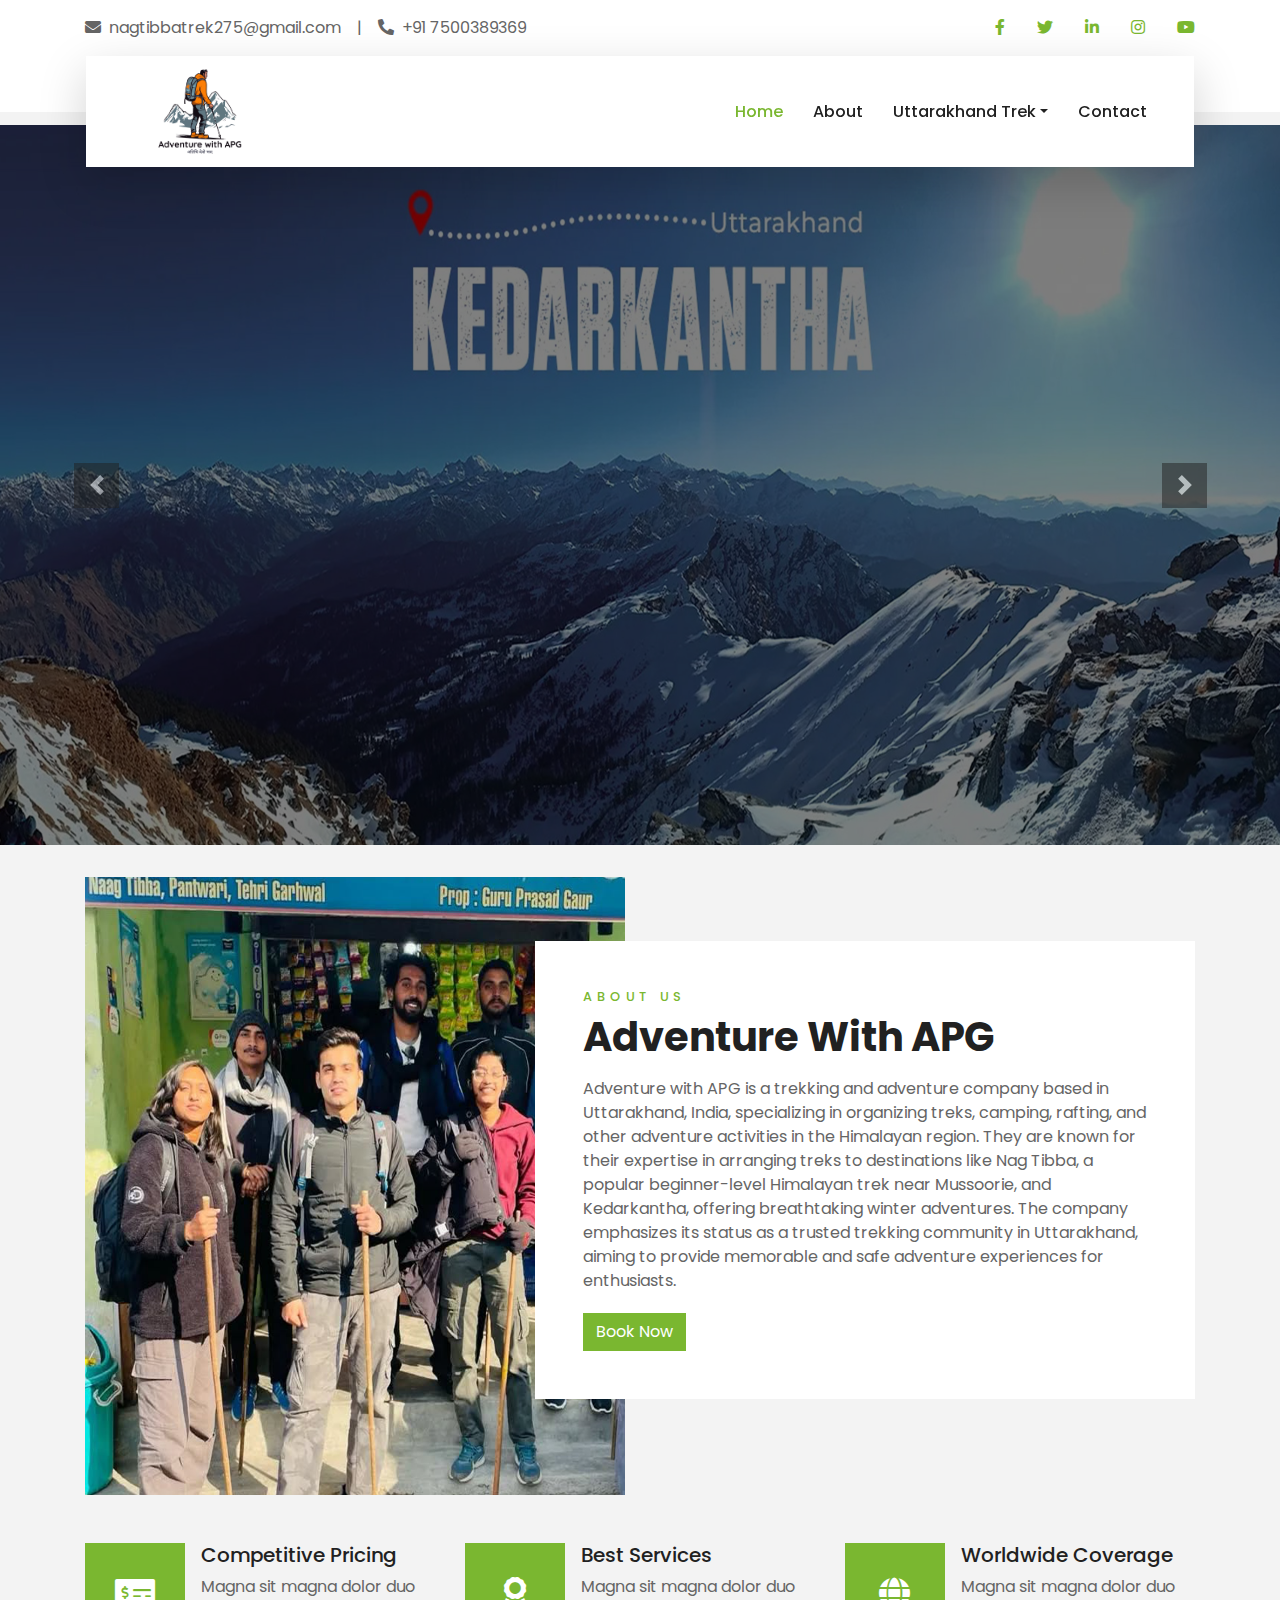
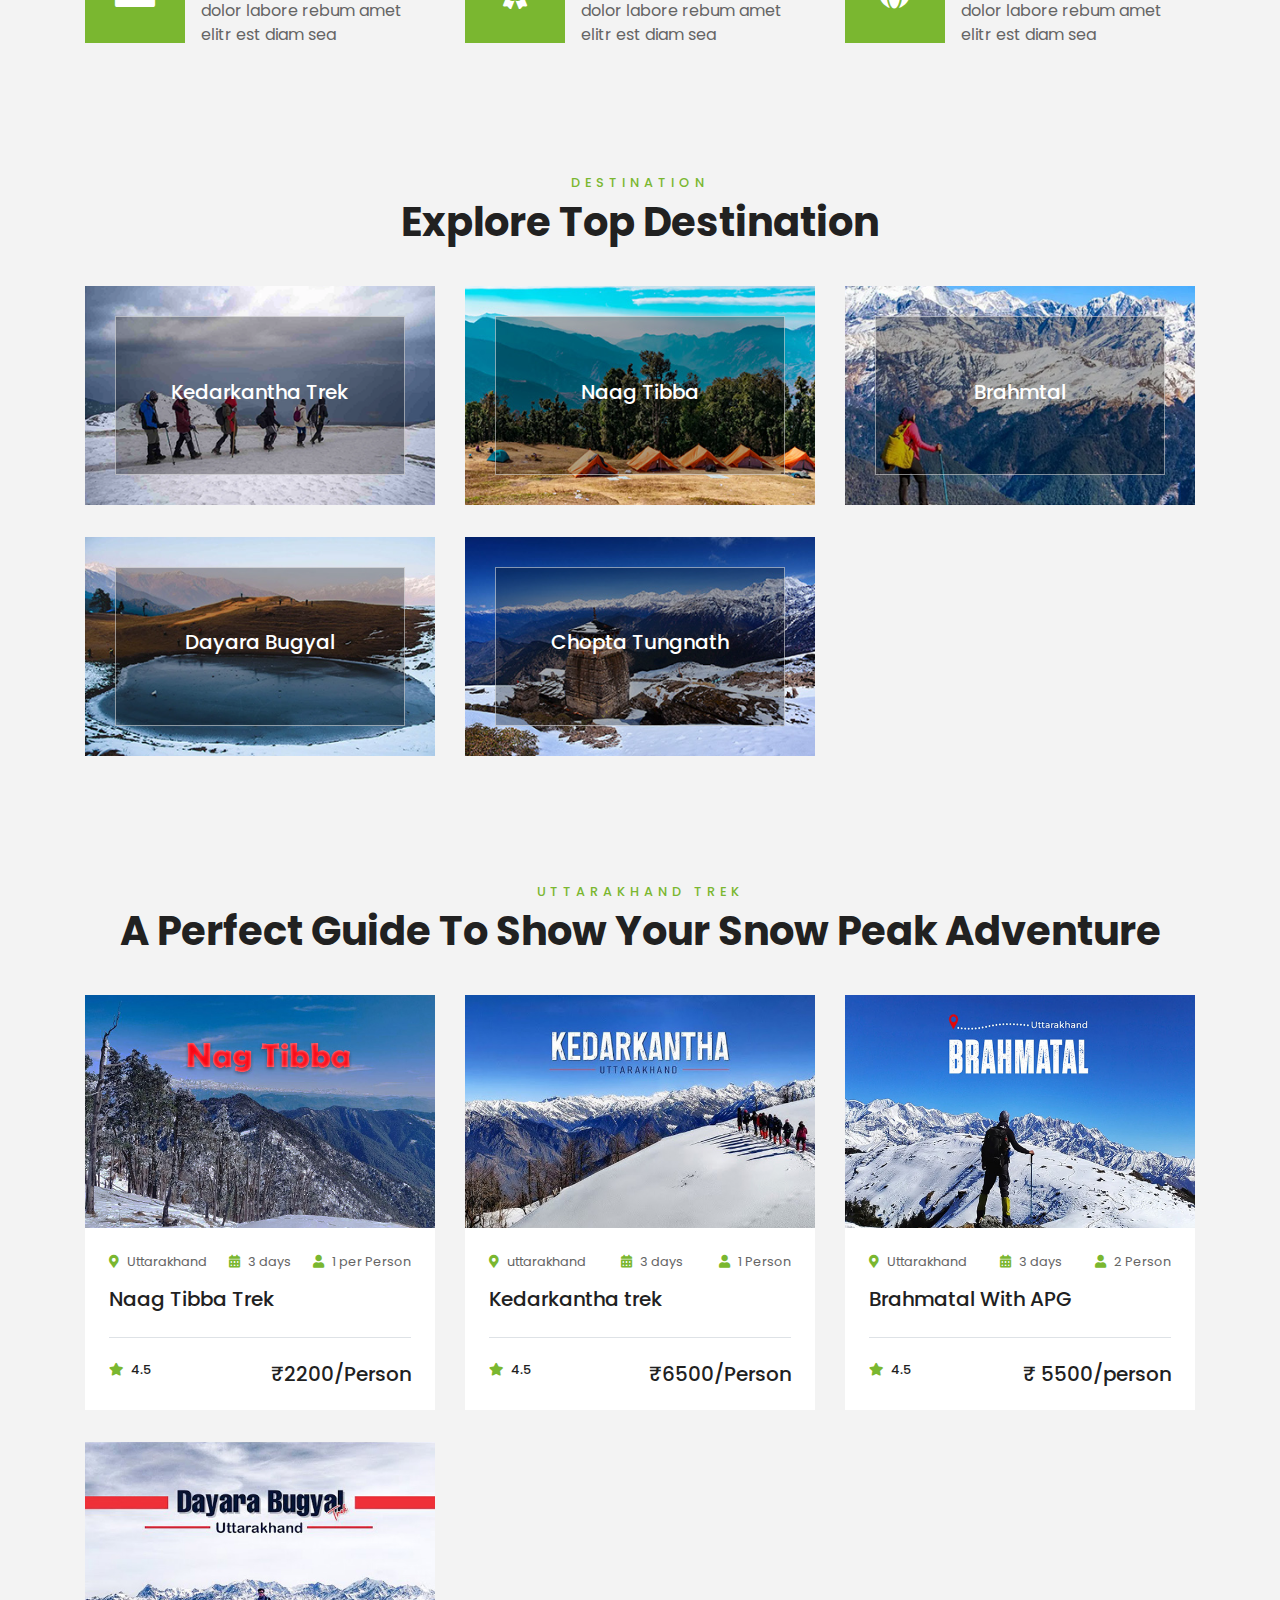
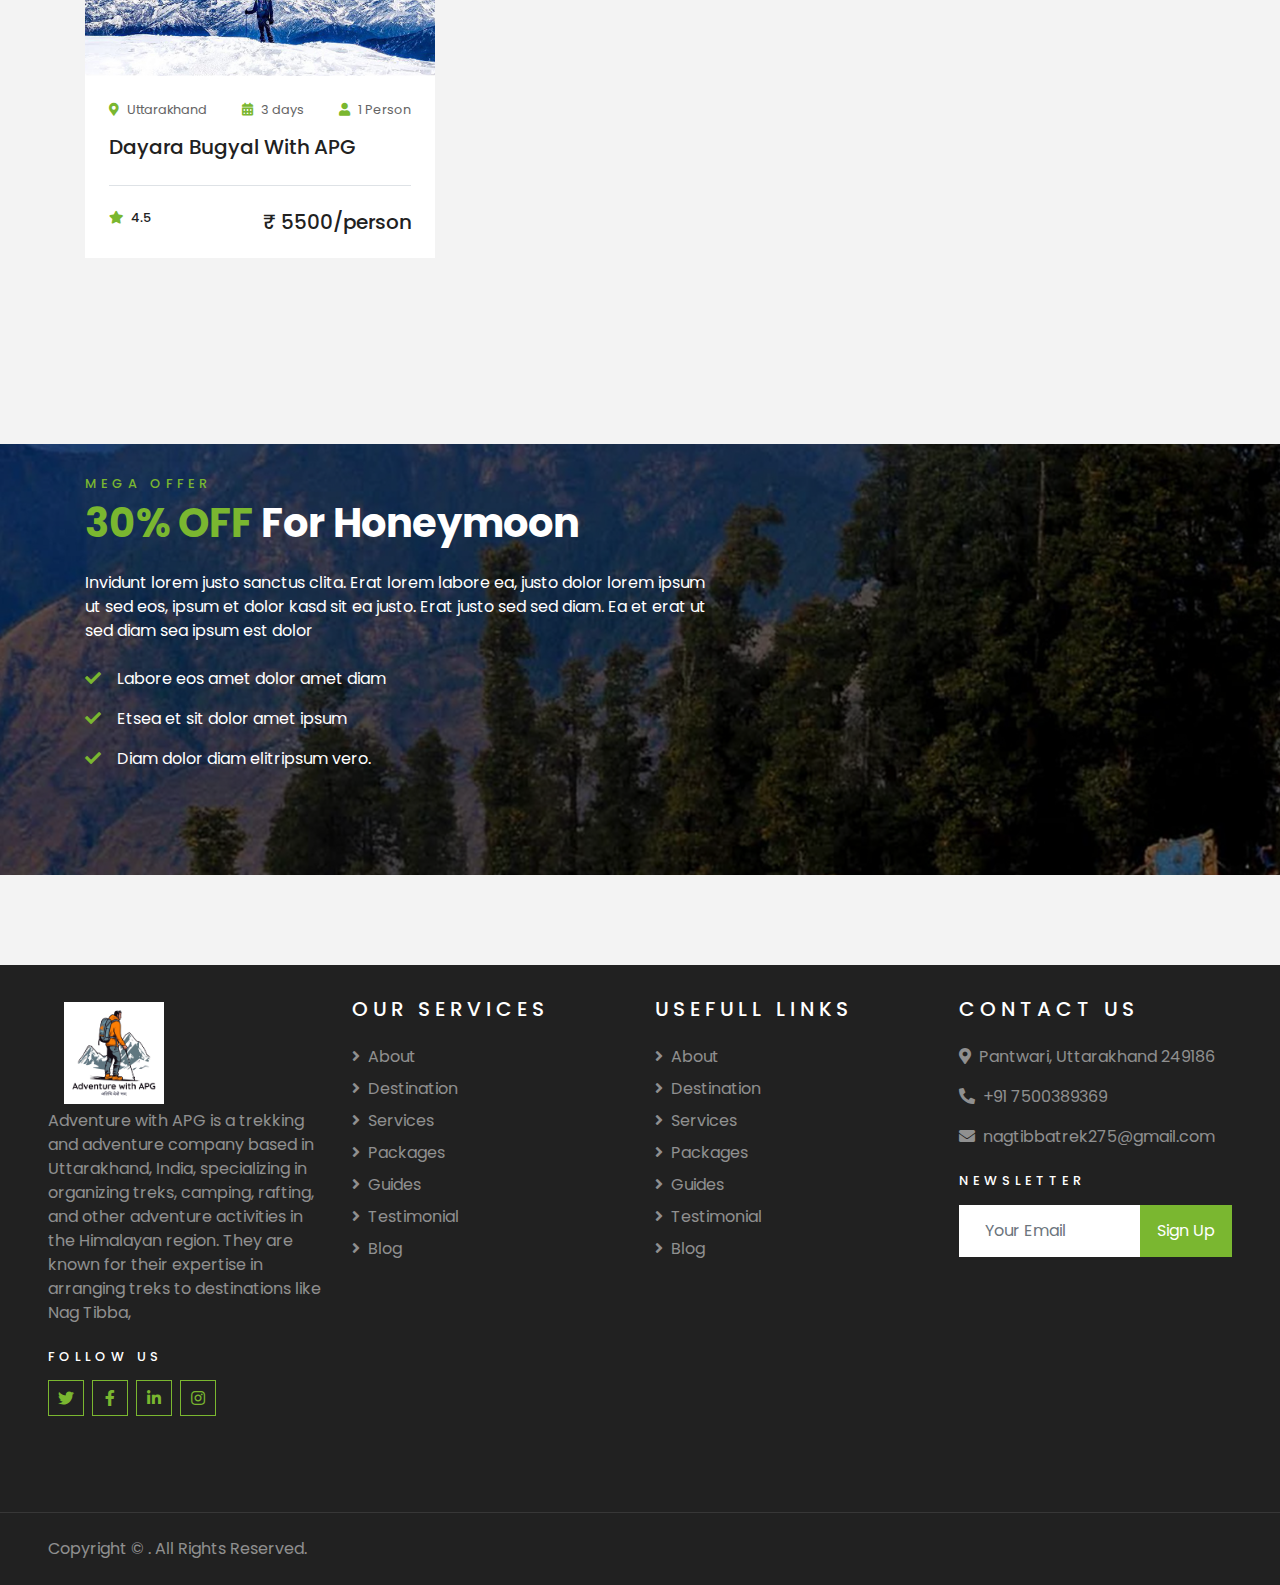
<file: index.html>
<!DOCTYPE html>
<html lang="en">
<head>
    <meta charset="utf-8">
    <title>Abhishek abg</title>
    <meta content="width=device-width, initial-scale=1.0" name="viewport">
    <meta content="Free HTML Templates" name="keywords">
    <meta content="Free HTML Templates" name="description">
    <!-- Favicon -->
    <link href="img/favicon-icon.jpg" rel="icon">
    <!-- Google Web Fonts -->
    <link rel="preconnect" href="https://fonts.gstatic.com">
    <link href="https://fonts.googleapis.com/css2?family=Poppins:wght@400;500;600;700&display=swap" rel="stylesheet"> 
    <!-- Font Awesome -->
    <link href="https://cdnjs.cloudflare.com/ajax/libs/font-awesome/5.10.0/css/all.min.css" rel="stylesheet">
    <!-- Libraries Stylesheet -->
    <link href="lib/owlcarousel/assets/owl.carousel.min.css" rel="stylesheet">
    <link href="lib/tempusdominus/css/tempusdominus-bootstrap-4.min.css" rel="stylesheet" />
    <!-- Customized Bootstrap Stylesheet -->
    <link href="css/style.css" rel="stylesheet">
</head>
<body>
    <style>
        .footer-share-kmy {
background:#fff;
position:fixed;
left:0;
width:100%;
z-index:999;
box-shadow:0 -4px 10px rgba(0, 0, 0, .2);
bottom:0
} 

.footer-share-button a.query-form {
padding:8px 10px;
display:block;
border:1px solid #2c3848;
color:#fff;
float:left;
width:47%;
height:45px;
text-align:center;
line-height:28px;
font-weight:700;
margin:2% 0 2% 2%;
color:#2c3848;
border-radius:3px
}

.footer-share-button a.whatsapp {
    text-decoration: none;
    padding: 8px 0;
    display: block;
    background:#25d366;
    float: left;
    width: 45%;
    margin: 2% 0 2% 4%;
    border-radius: 3px;
    height: auto;
    text-align: center;
    color: #fff;
    font-size: 16px;
    text-transform: uppercase;
}

.footer-share-button a.call_btn_bottom {
    text-decoration: none;
padding: 8px 0;
    display: block;
    background:#1153a1;
    float: left;
    width: 45%;
    margin: 2% 0 2% 2%;
    border-radius: 3px;
    height: auto;
    text-align: center;
    color: #fff;
    font-size: 16px;
    text-transform: uppercase;
}

.footer-share-button a.whatsapp img {
width:110px;
margin:0 auto;
display:block
}

@media only screen and (min-width:992px) {
.footer-share-kmy {
display:none
}

.footer-img {
    width: 70%;
    margin-bottom: 15px;
}
    </style>
    <!-- Topbar Start -->
    <div class="container-fluid bg-light pt-3 d-none d-lg-block">
        <div class="container">
            <div class="row">
                <div class="col-lg-6 text-center text-lg-left mb-2 mb-lg-0">
                    <div class="d-inline-flex align-items-center">
                        <p><i class="fa fa-envelope mr-2"></i>nagtibbatrek275@gmail.com</p>
                        <p class="text-body px-3">|</p>
                        <p><i class="fa fa-phone-alt mr-2"></i>+91 7500389369 </p>
                    </div>
                </div>
                <div class="col-lg-6 text-center text-lg-right">
                    <div class="d-inline-flex align-items-center">
                        <a class="text-primary px-3" href="">
                            <i class="fab fa-facebook-f"></i>
                        </a>
                        <a class="text-primary px-3" href="">
                            <i class="fab fa-twitter"></i>
                        </a>
                        <a class="text-primary px-3" href="">
                            <i class="fab fa-linkedin-in"></i>
                        </a>
                        <a class="text-primary px-3" href="">
                            <i class="fab fa-instagram"></i>
                        </a>
                        <a class="text-primary pl-3" href="">
                            <i class="fab fa-youtube"></i>
                        </a>
                    </div>
                </div>
            </div>
        </div>
    </div>
    <!-- Topbar End -->


    <!-- Navbar Start -->
    <div class="container-fluid position-relative nav-bar p-0">
        <div class="container-lg position-relative p-0 px-lg-3" style="z-index: 9;">
            <nav class="navbar navbar-expand-lg bg-light navbar-light shadow-lg py-3 py-lg-0 pl-3 pl-lg-5">
                <a href="" class="navbar-brand">
                    <a class="navbar-brand" href="index.html" id="logo"><img   src="img/logo.jpeg" width="100" ></a>
                    <!--<h1 class="m-0 text-primary"><span class="text-dark">TRAVEL</span>ER</h1>-->
                </a>
                <button type="button" class="navbar-toggler" data-toggle="collapse" data-target="#navbarCollapse">
                    <span class="navbar-toggler-icon"></span>
                </button>
                <div class="collapse navbar-collapse justify-content-between px-3" id="navbarCollapse">
                    <div class="navbar-nav ml-auto py-0">
                        <a href="index.html" class="nav-item nav-link active">Home</a>
                        <a href="about.html" class="nav-item nav-link">About</a>
                        <!--<a href="service.html" class="nav-item nav-link">Services</a>-->
                        <!--<a href="package.html" class="nav-item nav-link">Tour Packages</a>-->
                        <div class="nav-item dropdown">
                            <a href="#" class="nav-link dropdown-toggle" data-toggle="dropdown">Uttarakhand Trek</a>
                            <div class="dropdown-menu border-0 rounded-0 m-0">
                                <a href="naag-tibba-trek.html" class="dropdown-item">Naag Tibba</a>
                                <a href="kedarkantha-trek-package.html" class="dropdown-item">Kedarkantha Trek</a>
                                <a href="brahmtal.html" class="dropdown-item">Brahmtal</a>
                                <a href="dayara-bugyal-trek-package.html" class="dropdown-item">Dayara Bugyal Trek</a>
                                <a href="testimonial.html" class="dropdown-item"></a>
                            </div>
                        </div>
                        <a href="contact.html" class="nav-item nav-link">Contact</a>
                    </div>
                </div>
            </nav>
        </div>
    </div>
    <!-- Navbar End -->


    <!-- Carousel Start -->
    <div class="container-fluid p-0">
        <div id="header-carousel" class="carousel slide" data-ride="carousel">
            <div class="carousel-inner">
                <div class="carousel-item active">
                    <img class="w-100" src="img/kedarkantha_trek.jpg" alt="Image">
                    <div class="carousel-caption d-flex flex-column align-items-center justify-content-center">
                        <div class="p-3" style="max-width: 900px;">
                            <!--<h4 class="text-white text-uppercase mb-md-3">Tours & Travel</h4>-->
                            <!--<h1 class="display-3 text-white mb-md-4">Let's Discover The World Together</h1>-->
                            <!--<a href="" class="btn btn-primary py-md-3 px-md-5 mt-2">Book Now</a>-->
                        </div>
                    </div>
                </div>
                <div class="carousel-item">
                    <img class="w-100" src="img/brahmtal.jpg" alt="Image">
                    <div class="carousel-caption d-flex flex-column align-items-center justify-content-center">
                        <div class="p-3" style="max-width: 900px;">
                            <!--<h4 class="text-white text-uppercase mb-md-3">Tours & Travel</h4>-->
                            <!--<h1 class="display-3 text-white mb-md-4">Discover Amazing Places With Us</h1>-->
                            <!--<a href="" class="btn btn-primary py-md-3 px-md-5 mt-2">Book Now</a>-->
                        </div>
                    </div>
                </div>
                 <div class="carousel-item">
                    <img class="w-100" src="img/dayara-bugyal.jpg" alt="Image">
                    <div class="carousel-caption d-flex flex-column align-items-center justify-content-center">
                        <div class="p-3" style="max-width: 900px;">
                            <!--<h4 class="text-white text-uppercase mb-md-3">Tours & Travel</h4>-->
                            <!--<h1 class="display-3 text-white mb-md-4">Discover Amazing Places With Us</h1>-->
                            <!--<a href="" class="btn btn-primary py-md-3 px-md-5 mt-2">Book Now</a>-->
                        </div>
                    </div>
                </div>
            </div>
            <a class="carousel-control-prev" href="#header-carousel" data-slide="prev">
                <div class="btn btn-dark" style="width: 45px; height: 45px;">
                    <span class="carousel-control-prev-icon mb-n2"></span>
                </div>
            </a>
            <a class="carousel-control-next" href="#header-carousel" data-slide="next">
                <div class="btn btn-dark" style="width: 45px; height: 45px;">
                    <span class="carousel-control-next-icon mb-n2"></span>
                </div>
            </a>
        </div>
    </div>
    <!-- Carousel End -->


    <!-- Booking Start -->
    <!--<div class="container-fluid booking mt-5 pb-5">
        <div class="container pb-5">
            <div class="bg-light shadow" style="padding: 30px;">
                <div class="row align-items-center" style="min-height: 60px;">
                    <div class="col-md-10">
                        <div class="row">
                            <div class="col-md-3">
                                <div class="mb-3 mb-md-0">
                                    <select class="custom-select px-4" style="height: 47px;">
                                        <option selected>Destination</option>
                                        <option value="1">Destination 1</option>
                                        <option value="2">Destination 1</option>
                                        <option value="3">Destination 1</option>
                                    </select>
                                </div>
                            </div>
                            <div class="col-md-3">
                                <div class="mb-3 mb-md-0">
                                    <div class="date" id="date1" data-target-input="nearest">
                                        <input type="text" class="form-control p-4 datetimepicker-input" placeholder="Depart Date" data-target="#date1" data-toggle="datetimepicker"/>
                                    </div>
                                </div>
                            </div>
                            <div class="col-md-3">
                                <div class="mb-3 mb-md-0">
                                    <div class="date" id="date2" data-target-input="nearest">
                                        <input type="text" class="form-control p-4 datetimepicker-input" placeholder="Return Date" data-target="#date2" data-toggle="datetimepicker"/>
                                    </div>
                                </div>
                            </div>
                            <div class="col-md-3">
                                <div class="mb-3 mb-md-0">
                                    <select class="custom-select px-4" style="height: 47px;">
                                        <option selected>Duration</option>
                                        <option value="1">Duration 1</option>
                                        <option value="2">Duration 1</option>
                                        <option value="3">Duration 1</option>
                                    </select>
                                </div>
                            </div>
                        </div>
                    </div>
                    <div class="col-md-2">
                        <button class="btn btn-primary btn-block" type="submit" style="height: 47px; margin-top: -2px;">Submit</button>
                    </div>
                </div>
            </div>
        </div>
    </div>-->
    <!-- Booking End -->


    <!-- About Start -->
    <div class="container-fluid py-5">
        <div class="container pt-5">
            <div class="row">
                <div class="col-lg-6" style="min-height: 500px;">
                    <div class="position-relative h-100">
                        <img class="position-absolute w-100 h-100" src="img/about.png" style="object-fit: cover;">
                    </div>
                </div>
                <div class="col-lg-6 pt-5 pb-lg-5">
                    <div class="about-text bg-white p-4 p-lg-5 my-lg-5">
                        <h6 class="text-primary text-uppercase" style="letter-spacing: 5px;">About Us</h6>
                        <h1 class="mb-3">Adventure With APG</h1>
                        <p>Adventure with APG is a trekking and adventure company based in Uttarakhand, India, specializing in organizing treks, camping, rafting, and other adventure activities in the Himalayan region. They are known for their expertise in arranging treks to destinations like Nag Tibba, a popular beginner-level Himalayan trek near Mussoorie, and Kedarkantha, offering breathtaking winter adventures. The company emphasizes its status as a trusted trekking community in Uttarakhand, aiming to provide memorable and safe adventure experiences for enthusiasts.</p>
                        <!--<div class="row mb-4">
                            <div class="col-6">
                                <img class="img-fluid" src="img/about-1.jpg" alt="">
                            </div>
                            <div class="col-6">
                                <img class="img-fluid" src="img/about-2.jpg" alt="">
                            </div>
                        </div>-->
                        <a href="" class="btn btn-primary mt-1">Book Now</a>
                    </div>
                </div>
            </div>
        </div>
    </div>
    <!-- About End -->


    <!-- Feature Start -->
    <div class="container-fluid pb-5">
        <div class="container pb-5">
            <div class="row">
                <div class="col-md-4">
                    <div class="d-flex mb-4 mb-lg-0">
                        <div class="d-flex flex-shrink-0 align-items-center justify-content-center bg-primary mr-3" style="height: 100px; width: 100px;">
                            <i class="fa fa-2x fa-money-check-alt text-white"></i>
                        </div>
                        <div class="d-flex flex-column">
                            <h5 class="">Competitive Pricing</h5>
                            <p class="m-0">Magna sit magna dolor duo dolor labore rebum amet elitr est diam sea</p>
                        </div>
                    </div>
                </div>
                <div class="col-md-4">
                    <div class="d-flex mb-4 mb-lg-0">
                        <div class="d-flex flex-shrink-0 align-items-center justify-content-center bg-primary mr-3" style="height: 100px; width: 100px;">
                            <i class="fa fa-2x fa-award text-white"></i>
                        </div>
                        <div class="d-flex flex-column">
                            <h5 class="">Best Services</h5>
                            <p class="m-0">Magna sit magna dolor duo dolor labore rebum amet elitr est diam sea</p>
                        </div>
                    </div>
                </div>
                <div class="col-md-4">
                    <div class="d-flex mb-4 mb-lg-0">
                        <div class="d-flex flex-shrink-0 align-items-center justify-content-center bg-primary mr-3" style="height: 100px; width: 100px;">
                            <i class="fa fa-2x fa-globe text-white"></i>
                        </div>
                        <div class="d-flex flex-column">
                            <h5 class="">Worldwide Coverage</h5>
                            <p class="m-0">Magna sit magna dolor duo dolor labore rebum amet elitr est diam sea</p>
                        </div>
                    </div>
                </div>
            </div>
        </div>
    </div>
    <!-- Feature End -->


    <!-- Destination Start -->
    <div class="container-fluid py-5">
        <div class="container pt-5 pb-3">
            <div class="text-center mb-3 pb-3">
                <h6 class="text-primary text-uppercase" style="letter-spacing: 5px;">Destination</h6>
                <h1>Explore Top Destination</h1>
            </div>
            <div class="row">
                <div class="col-lg-4 col-md-6 mb-4">
                    <div class="destination-item position-relative overflow-hidden mb-2">
                        <img class="img-fluid" src="img/kedarkantha-trek.png" alt="kedarkantha-trek">
                        <a class="destination-overlay text-white text-decoration-none" href="">
                            <h5 class="text-white">Kedarkantha Trek</h5>
                            <span></span>
                        </a>
                    </div>
                </div>
                <div class="col-lg-4 col-md-6 mb-4">
                    <div class="destination-item position-relative overflow-hidden mb-2">
                        <img class="img-fluid" src="img/naag-tibba.jpg" alt="naag-tibba">
                        <a class="destination-overlay text-white text-decoration-none" href="">
                            <h5 class="text-white">Naag Tibba</h5>
                            <span></span>
                        </a>
                    </div>
                </div>
                <div class="col-lg-4 col-md-6 mb-4">
                    <div class="destination-item position-relative overflow-hidden mb-2">
                        <img class="img-fluid" src="img/brahmtal_trek.jpg" alt="brahmtal">
                        <a class="destination-overlay text-white text-decoration-none" href="">
                            <h5 class="text-white">Brahmtal</h5>
                            <span></span>
                        </a>
                    </div>
                </div>
                <div class="col-lg-4 col-md-6 mb-4">
                    <div class="destination-item position-relative overflow-hidden mb-2">
                        <img class="img-fluid" src="img/dayara-bugyal-trek.jpg" alt="">
                        <a class="destination-overlay text-white text-decoration-none" href="">
                            <h5 class="text-white">Dayara Bugyal</h5>
                            <span></span>
                        </a>
                    </div>
                </div>
                <div class="col-lg-4 col-md-6 mb-4">
                    <div class="destination-item position-relative overflow-hidden mb-2">
                        <img class="img-fluid" src="img/chopta-tungnath.jpg" alt="">
                        <a class="destination-overlay text-white text-decoration-none" href="">
                            <h5 class="text-white">Chopta Tungnath</h5>
                            <span></span>
                        </a>
                    </div>
                </div>
                <!--<div class="col-lg-4 col-md-6 mb-4">
                    <div class="destination-item position-relative overflow-hidden mb-2">
                        <img class="img-fluid" src="img/chopta-tungnath.jpg" alt="">
                        <a class="destination-overlay text-white text-decoration-none" href="">
                            <h5 class="text-white">Chopta tungnath</h5>
                            <span></span>
                        </a>
                    </div>
                </div>-->
            </div>
        </div>
    </div>
    <!-- Destination Start -->


    <!-- Service Start -->
    <!--<div class="container-fluid py-5">
        <div class="container pt-5 pb-3">
            <div class="text-center mb-3 pb-3">
                <h6 class="text-primary text-uppercase" style="letter-spacing: 5px;">Services</h6>
                <h1>Tours & Travel Services</h1>
            </div>
            <div class="row">
                <div class="col-lg-4 col-md-6 mb-4">
                    <div class="service-item bg-white text-center mb-2 py-5 px-4">
                        <i class="fa fa-2x fa-route mx-auto mb-4"></i>
                        <h5 class="mb-2">Travel Guide</h5>
                        <p class="m-0">Justo sit justo eos amet tempor amet clita amet ipsum eos elitr. Amet lorem est amet labore</p>
                    </div>
                </div>
                <div class="col-lg-4 col-md-6 mb-4">
                    <div class="service-item bg-white text-center mb-2 py-5 px-4">
                        <i class="fa fa-2x fa-ticket-alt mx-auto mb-4"></i>
                        <h5 class="mb-2">Ticket Booking</h5>
                        <p class="m-0">Justo sit justo eos amet tempor amet clita amet ipsum eos elitr. Amet lorem est amet labore</p>
                    </div>
                </div>
                <div class="col-lg-4 col-md-6 mb-4">
                    <div class="service-item bg-white text-center mb-2 py-5 px-4">
                        <i class="fa fa-2x fa-hotel mx-auto mb-4"></i>
                        <h5 class="mb-2">Hotel Booking</h5>
                        <p class="m-0">Justo sit justo eos amet tempor amet clita amet ipsum eos elitr. Amet lorem est amet labore</p>
                    </div>
                </div>
            </div>
        </div>
    </div>-->
    <!-- Service End -->


    <!-- Packages Start -->
    <div class="container-fluid py-5">
        <div class="container pt-5 pb-3">
            <div class="text-center mb-3 pb-3">
                <h6 class="text-primary text-uppercase" style="letter-spacing: 5px;">Uttarakhand Trek</h6>
                <h1>A Perfect Guide To Show Your Snow Peak Adventure</h1>
            </div>
            <div class="row">
                <div class="col-lg-4 col-md-6 mb-4">
                    <div class="package-item bg-white mb-2">
                        <img class="img-fluid" src="img/naag-tibba-with-apg.jpg" alt="">
                        <div class="p-4">
                            <div class="d-flex justify-content-between mb-3">
                                <small class="m-0"><i class="fa fa-map-marker-alt text-primary mr-2"></i>Uttarakhand</small>
                                <small class="m-0"><i class="fa fa-calendar-alt text-primary mr-2"></i>3 days</small>
                                <small class="m-0"><i class="fa fa-user text-primary mr-2"></i>1 per Person</small>
                            </div>
                            <a class="h5 text-decoration-none" href="naag-tibba-trek.html">Naag Tibba Trek</a>
                            <div class="border-top mt-4 pt-4">
                                <div class="d-flex justify-content-between">
                                    <h6 class="m-0"><i class="fa fa-star text-primary mr-2"></i>4.5 <small></small></h6>
                                    <h5 class="m-0">₹2200/Person</h5>
                                </div>
                            </div>
                        </div>
                    </div>
                </div>
                <div class="col-lg-4 col-md-6 mb-4">
                    <div class="package-item bg-white mb-2">
                        <img class="img-fluid" src="img/kedarkantha.jpg" alt="kedarkantha">
                        <div class="p-4">
                            <div class="d-flex justify-content-between mb-3">
                                <small class="m-0"><i class="fa fa-map-marker-alt text-primary mr-2"></i>uttarakhand</small>
                                <small class="m-0"><i class="fa fa-calendar-alt text-primary mr-2"></i>3 days</small>
                                <small class="m-0"><i class="fa fa-user text-primary mr-2"></i>1 Person</small>
                            </div>
                            <a class="h5 text-decoration-none" href="kedarkantha-trek-package.html">Kedarkantha trek</a>
                            <div class="border-top mt-4 pt-4">
                                <div class="d-flex justify-content-between">
                                    <h6 class="m-0"><i class="fa fa-star text-primary mr-2"></i>4.5 <small></small></h6>
                                    <h5 class="m-0">₹6500/Person</h5>
                                </div>
                            </div>
                        </div>
                    </div>
                </div>
                <div class="col-lg-4 col-md-6 mb-4">
                    <div class="package-item bg-white mb-2">
                        <img class="img-fluid" src="img/brahmatal-with-apg.jpg" alt="">
                        <div class="p-4">
                            <div class="d-flex justify-content-between mb-3">
                                <small class="m-0"><i class="fa fa-map-marker-alt text-primary mr-2"></i>Uttarakhand</small>
                                <small class="m-0"><i class="fa fa-calendar-alt text-primary mr-2"></i>3 days</small>
                                <small class="m-0"><i class="fa fa-user text-primary mr-2"></i>2 Person</small>
                            </div>
                            <a class="h5 text-decoration-none" href="brahmtal.html">Brahmatal With APG</a>
                            <div class="border-top mt-4 pt-4">
                                <div class="d-flex justify-content-between">
                                    <h6 class="m-0"><i class="fa fa-star text-primary mr-2"></i>4.5 <small></small></h6>
                                    <h5 class="m-0"> ₹ 5500/person </h5>
                                </div>
                            </div>
                        </div>
                    </div>
                </div>
                <div class="col-lg-4 col-md-6 mb-4">
                    <div class="package-item bg-white mb-2">
                        <img class="img-fluid" src="img/dayara-bugyal-with-apg.jpg" alt="">
                        <div class="p-4">
                            <div class="d-flex justify-content-between mb-3">
                                <small class="m-0"><i class="fa fa-map-marker-alt text-primary mr-2"></i>Uttarakhand</small>
                                <small class="m-0"><i class="fa fa-calendar-alt text-primary mr-2"></i>3 days</small>
                                <small class="m-0"><i class="fa fa-user text-primary mr-2"></i>1 Person</small>
                            </div>
                            <a class="h5 text-decoration-none" href="dayara-bugyal-trek-package.html"> Dayara Bugyal With APG</a>
                            <div class="border-top mt-4 pt-4">
                                <div class="d-flex justify-content-between">
                                    <h6 class="m-0"><i class="fa fa-star text-primary mr-2"></i>4.5 <small></small></h6>
                                    <h5 class="m-0">₹ 5500/person</h5>
                                </div>
                            </div>
                        </div>
                    </div>
                </div>
                <!--<div class="col-lg-4 col-md-6 mb-4">
                    <div class="package-item bg-white mb-2">
                        <img class="img-fluid" src="img/package-5.jpg" alt="">
                        <div class="p-4">
                            <div class="d-flex justify-content-between mb-3">
                                <small class="m-0"><i class="fa fa-map-marker-alt text-primary mr-2"></i>Thailand</small>
                                <small class="m-0"><i class="fa fa-calendar-alt text-primary mr-2"></i>3 days</small>
                                <small class="m-0"><i class="fa fa-user text-primary mr-2"></i>1 Person</small>
                            </div>
                            <a class="h5 text-decoration-none" href="">Discover amazing places of the world with us</a>
                            <div class="border-top mt-4 pt-4">
                                <div class="d-flex justify-content-between">
                                    <h6 class="m-0"><i class="fa fa-star text-primary mr-2"></i>4.5 <small>(250)</small></h6>
                                    <h5 class="m-0">$350</h5>
                                </div>
                            </div>
                        </div>
                    </div>
                </div>-->
                <!--<div class="col-lg-4 col-md-6 mb-4">
                    <div class="package-item bg-white mb-2">
                        <img class="img-fluid" src="img/package-6.jpg" alt="">
                        <div class="p-4">
                            <div class="d-flex justify-content-between mb-3">
                                <small class="m-0"><i class="fa fa-map-marker-alt text-primary mr-2"></i>Thailand</small>
                                <small class="m-0"><i class="fa fa-calendar-alt text-primary mr-2"></i>3 days</small>
                                <small class="m-0"><i class="fa fa-user text-primary mr-2"></i>1 Person</small>
                            </div>
                            <a class="h5 text-decoration-none" href="">Discover amazing places of the world with us</a>
                            <div class="border-top mt-4 pt-4">
                                <div class="d-flex justify-content-between">
                                    <h6 class="m-0"><i class="fa fa-star text-primary mr-2"></i>4.5 <small>(250)</small></h6>
                                    <h5 class="m-0">$350</h5>
                                </div>
                            </div>
                        </div>
                    </div>
                </div>-->
            </div>
        </div>
    </div>
    <!-- Packages End -->


    <!-- Registration Start -->
    <div class="container-fluid bg-registration py-5" style="margin: 90px 0;">
        <div class="container py-5">
            <div class="row align-items-center">
                <div class="col-lg-7 mb-5 mb-lg-0">
                    <div class="mb-4">
                        <h6 class="text-primary text-uppercase" style="letter-spacing: 5px;">Mega Offer</h6>
                        <h1 class="text-white"><span class="text-primary">30% OFF</span> For Honeymoon</h1>
                    </div>
                    <p class="text-white">Invidunt lorem justo sanctus clita. Erat lorem labore ea, justo dolor lorem ipsum ut sed eos,
                        ipsum et dolor kasd sit ea justo. Erat justo sed sed diam. Ea et erat ut sed diam sea ipsum est
                        dolor</p>
                    <ul class="list-inline text-white m-0">
                        <li class="py-2"><i class="fa fa-check text-primary mr-3"></i>Labore eos amet dolor amet diam</li>
                        <li class="py-2"><i class="fa fa-check text-primary mr-3"></i>Etsea et sit dolor amet ipsum</li>
                        <li class="py-2"><i class="fa fa-check text-primary mr-3"></i>Diam dolor diam elitripsum vero.</li>
                    </ul>
                </div>
                <!--<div class="col-lg-5">
                    <div class="card border-0">
                        <div class="card-header bg-primary text-center p-4">
                            <h1 class="text-white m-0">Sign Up Now</h1>
                        </div>
                        <div class="card-body rounded-bottom bg-white p-5">
                            <form>
                                <div class="form-group">
                                    <input type="text" class="form-control p-4" placeholder="Your name" required="required" />
                                </div>
                                <div class="form-group">
                                    <input type="email" class="form-control p-4" placeholder="Your email" required="required" />
                                </div>
                                <div class="form-group">
                                    <select class="custom-select px-4" style="height: 47px;">
                                        <option selected>Select a destination</option>
                                        <option value="1">destination 1</option>
                                        <option value="2">destination 1</option>
                                        <option value="3">destination 1</option>
                                    </select>
                                </div>
                                <div>
                                    <button class="btn btn-primary btn-block py-3" type="submit">Sign Up Now</button>
                                </div>
                            </form>
                        </div>
                    </div>
                </div>-->
            </div>
        </div>
    </div>
    <!-- Registration End -->


    <!-- Team Start -->
    <!--<div class="container-fluid py-5">
        <div class="container pt-5 pb-3">
            <div class="text-center mb-3 pb-3">
                <h6 class="text-primary text-uppercase" style="letter-spacing: 5px;">Guides</h6>
                <h1>Our Travel Guides</h1>
            </div>
            <div class="row">
                <div class="col-lg-6 col-md-6 col-sm-6 pb-5">
                    <div class="team-item bg-white mb-4">
                        <div class="team-img position-relative overflow-hidden">
                            <img class="img-fluid w-100" src="img/team-1.jpg" alt="">
                            <div class="team-social">
                                <a class="btn btn-outline-primary btn-square" href=""><i class="fab fa-twitter"></i></a>
                                <a class="btn btn-outline-primary btn-square" href=""><i class="fab fa-facebook-f"></i></a>
                                <a class="btn btn-outline-primary btn-square" href=""><i class="fab fa-instagram"></i></a>
                                <a class="btn btn-outline-primary btn-square" href=""><i class="fab fa-linkedin-in"></i></a>
                            </div>
                        </div>
                        <div class="text-center py-4">
                            <h5 class="text-truncate">Guide Name</h5>
                            <p class="m-0">Designation</p>
                        </div>
                    </div>
                </div>
                <!--<div class="col-lg-3 col-md-4 col-sm-6 pb-2">
                    <div class="team-item bg-white mb-4">
                        <div class="team-img position-relative overflow-hidden">
                            <img class="img-fluid w-100" src="img/team-2.jpg" alt="">
                            <div class="team-social">
                                <a class="btn btn-outline-primary btn-square" href=""><i class="fab fa-twitter"></i></a>
                                <a class="btn btn-outline-primary btn-square" href=""><i class="fab fa-facebook-f"></i></a>
                                <a class="btn btn-outline-primary btn-square" href=""><i class="fab fa-instagram"></i></a>
                                <a class="btn btn-outline-primary btn-square" href=""><i class="fab fa-linkedin-in"></i></a>
                            </div>
                        </div>
                        <div class="text-center py-4">
                            <h5 class="text-truncate">Guide Name</h5>
                            <p class="m-0">Designation</p>
                        </div>
                    </div>
                </div>-->
                <!--<div class="col-lg-3 col-md-4 col-sm-6 pb-2">
                    <div class="team-item bg-white mb-4">
                        <div class="team-img position-relative overflow-hidden">
                            <img class="img-fluid w-100" src="img/team-3.jpg" alt="">
                            <div class="team-social">
                                <a class="btn btn-outline-primary btn-square" href=""><i class="fab fa-twitter"></i></a>
                                <a class="btn btn-outline-primary btn-square" href=""><i class="fab fa-facebook-f"></i></a>
                                <a class="btn btn-outline-primary btn-square" href=""><i class="fab fa-instagram"></i></a>
                                <a class="btn btn-outline-primary btn-square" href=""><i class="fab fa-linkedin-in"></i></a>
                            </div>
                        </div>
                        <div class="text-center py-4">
                            <h5 class="text-truncate">Guide Name</h5>
                            <p class="m-0">Designation</p>
                        </div>
                    </div>
                </div>-->
                <!--<div class="col-lg-3 col-md-4 col-sm-6 pb-2">
                    <div class="team-item bg-white mb-4">
                        <div class="team-img position-relative overflow-hidden">
                            <img class="img-fluid w-100" src="img/team-4.jpg" alt="">
                            <div class="team-social">
                                <a class="btn btn-outline-primary btn-square" href=""><i class="fab fa-twitter"></i></a>
                                <a class="btn btn-outline-primary btn-square" href=""><i class="fab fa-facebook-f"></i></a>
                                <a class="btn btn-outline-primary btn-square" href=""><i class="fab fa-instagram"></i></a>
                                <a class="btn btn-outline-primary btn-square" href=""><i class="fab fa-linkedin-in"></i></a>
                            </div>
                        </div>
                        <div class="text-center py-4">
                            <h5 class="text-truncate">Guide Name</h5>
                            <p class="m-0">Designation</p>
                        </div>
                    </div>
                </div>-->
            </div>
        </div>
    </div>
    <!-- Team End -->


    <!-- Testimonial Start -->
    <!--<div class="container-fluid py-5">
        <div class="container py-5">
            <div class="text-center mb-3 pb-3">
                <h6 class="text-primary text-uppercase" style="letter-spacing: 10px;">Testimonial</h6>
                <h1>What Say Our Clients</h1>
            </div>
            <div class="owl-carousel testimonial-carousel">
                <div class="text-center pb-4">
                    <img class="img-fluid mx-auto" src="img/testimonial-1.jpg" style="width: 100px; height: 100px;" >
                    <div class="testimonial-text bg-white p-4 mt-n5">
                        <p class="mt-5">Dolor et eos labore, stet justo sed est sed. Diam sed sed dolor stet amet eirmod eos labore diam
                        </p>
                        <h5 class="text-truncate">Client Name</h5>
                        <span>Profession</span>
                    </div>
                </div>
                <div class="text-center">
                    <img class="img-fluid mx-auto" src="img/testimonial-2.jpg" style="width: 100px; height: 100px;" >
                    <div class="testimonial-text bg-white p-4 mt-n5">
                        <p class="mt-5">Dolor et eos labore, stet justo sed est sed. Diam sed sed dolor stet amet eirmod eos labore diam
                        </p>
                        <h5 class="text-truncate">Client Name</h5>
                        <span>Profession</span>
                    </div>
                </div>
                <div class="text-center">
                    <img class="img-fluid mx-auto" src="img/testimonial-3.jpg" style="width: 100px; height: 100px;" >
                    <div class="testimonial-text bg-white p-4 mt-n5">
                        <p class="mt-5">Dolor et eos labore, stet justo sed est sed. Diam sed sed dolor stet amet eirmod eos labore diam
                        </p>
                        <h5 class="text-truncate">Client Name</h5>
                        <span>Profession</span>
                    </div>
                </div>
                <div class="text-center">
                    <img class="img-fluid mx-auto" src="img/testimonial-4.jpg" style="width: 100px; height: 100px;" >
                    <div class="testimonial-text bg-white p-4 mt-n5">
                        <p class="mt-5">Dolor et eos labore, stet justo sed est sed. Diam sed sed dolor stet amet eirmod eos labore diam
                        </p>
                        <h5 class="text-truncate">Client Name</h5>
                        <span>Profession</span>
                    </div>
                </div>
            </div>
        </div>
    </div>-->
    <!-- Testimonial End -->


    <!-- Blog Start -->
    <!--<div class="container-fluid py-5">
        <div class="container pt-5 pb-3">
            <div class="text-center mb-3 pb-3">
                <h6 class="text-primary text-uppercase" style="letter-spacing: 5px;">Our Blog</h6>
                <h1>Latest From Our Blog</h1>
            </div>
            <div class="row pb-3">
                <div class="col-lg-4 col-md-6 mb-4 pb-2">
                    <div class="blog-item">
                        <div class="position-relative">
                            <img class="img-fluid w-100" src="img/blog-1.jpg" alt="">
                            <div class="blog-date">
                                <h6 class="font-weight-bold mb-n1">01</h6>
                                <small class="text-white text-uppercase">Jan</small>
                            </div>
                        </div>
                        <div class="bg-white p-4">
                            <div class="d-flex mb-2">
                                <a class="text-primary text-uppercase text-decoration-none" href="">Admin</a>
                                <span class="text-primary px-2">|</span>
                                <a class="text-primary text-uppercase text-decoration-none" href="">Tours & Travel</a>
                            </div>
                            <a class="h5 m-0 text-decoration-none" href="">Dolor justo sea kasd lorem clita justo diam amet</a>
                        </div>
                    </div>
                </div>
                <div class="col-lg-4 col-md-6 mb-4 pb-2">
                    <div class="blog-item">
                        <div class="position-relative">
                            <img class="img-fluid w-100" src="img/blog-2.jpg" alt="">
                            <div class="blog-date">
                                <h6 class="font-weight-bold mb-n1">01</h6>
                                <small class="text-white text-uppercase">Jan</small>
                            </div>
                        </div>
                        <div class="bg-white p-4">
                            <div class="d-flex mb-2">
                                <a class="text-primary text-uppercase text-decoration-none" href="">Admin</a>
                                <span class="text-primary px-2">|</span>
                                <a class="text-primary text-uppercase text-decoration-none" href="">Tours & Travel</a>
                            </div>
                            <a class="h5 m-0 text-decoration-none" href="">Dolor justo sea kasd lorem clita justo diam amet</a>
                        </div>
                    </div>
                </div>
                <div class="col-lg-4 col-md-6 mb-4 pb-2">
                    <div class="blog-item">
                        <div class="position-relative">
                            <img class="img-fluid w-100" src="img/blog-3.jpg" alt="">
                            <div class="blog-date">
                                <h6 class="font-weight-bold mb-n1">01</h6>
                                <small class="text-white text-uppercase">Jan</small>
                            </div>
                        </div>
                        <div class="bg-white p-4">
                            <div class="d-flex mb-2">
                                <a class="text-primary text-uppercase text-decoration-none" href="">Admin</a>
                                <span class="text-primary px-2">|</span>
                                <a class="text-primary text-uppercase text-decoration-none" href="">Tours & Travel</a>
                            </div>
                            <a class="h5 m-0 text-decoration-none" href="">Dolor justo sea kasd lorem clita justo diam amet</a>
                        </div>
                    </div>
                </div>
            </div>
        </div>
    </div>-->
    <!-- Blog End -->


    <!-- Footer Start -->
    <div class="container-fluid bg-dark text-white-50 py-5 px-sm-3 px-lg-5" style="margin-top: 90px;">
        <div class="row pt-5">
            <div class="col-lg-3 col-md-6 mb-5">
                <a href="" class="navbar-brand">
                    <a class="navbar-brand" href="index.html" id="logo"><img   src="img/logo.jpeg" width="100" ></a>
                    <!--<h1 class="text-primary"><span class="text-white">TRAVEL</span>ER</h1>-->
                </a>
                <p>Adventure with APG is a trekking and adventure company based in Uttarakhand, India, specializing in organizing treks, camping, rafting, and other adventure activities in the Himalayan region. They are known for their expertise in arranging treks to destinations like Nag Tibba, </p>
                <h6 class="text-white text-uppercase mt-4 mb-3" style="letter-spacing: 5px;">Follow Us</h6>
                <div class="d-flex justify-content-start">
                    <a class="btn btn-outline-primary btn-square mr-2" href="#"><i class="fab fa-twitter"></i></a>
                    <a class="btn btn-outline-primary btn-square mr-2" href="#"><i class="fab fa-facebook-f"></i></a>
                    <a class="btn btn-outline-primary btn-square mr-2" href="#"><i class="fab fa-linkedin-in"></i></a>
                    <a class="btn btn-outline-primary btn-square" href="#"><i class="fab fa-instagram"></i></a>
                </div>
            </div>
            <div class="col-lg-3 col-md-6 mb-5">
                <h5 class="text-white text-uppercase mb-4" style="letter-spacing: 5px;">Our Services</h5>
                <div class="d-flex flex-column justify-content-start">
                    <a class="text-white-50 mb-2" href="#"><i class="fa fa-angle-right mr-2"></i>About</a>
                    <a class="text-white-50 mb-2" href="#"><i class="fa fa-angle-right mr-2"></i>Destination</a>
                    <a class="text-white-50 mb-2" href="#"><i class="fa fa-angle-right mr-2"></i>Services</a>
                    <a class="text-white-50 mb-2" href="#"><i class="fa fa-angle-right mr-2"></i>Packages</a>
                    <a class="text-white-50 mb-2" href="#"><i class="fa fa-angle-right mr-2"></i>Guides</a>
                    <a class="text-white-50 mb-2" href="#"><i class="fa fa-angle-right mr-2"></i>Testimonial</a>
                    <a class="text-white-50" href="#"><i class="fa fa-angle-right mr-2"></i>Blog</a>
                </div>
            </div>
            <div class="col-lg-3 col-md-6 mb-5">
                <h5 class="text-white text-uppercase mb-4" style="letter-spacing: 5px;">Usefull Links</h5>
                <div class="d-flex flex-column justify-content-start">
                    <a class="text-white-50 mb-2" href="#"><i class="fa fa-angle-right mr-2"></i>About</a>
                    <a class="text-white-50 mb-2" href="#"><i class="fa fa-angle-right mr-2"></i>Destination</a>
                    <a class="text-white-50 mb-2" href="#"><i class="fa fa-angle-right mr-2"></i>Services</a>
                    <a class="text-white-50 mb-2" href="#"><i class="fa fa-angle-right mr-2"></i>Packages</a>
                    <a class="text-white-50 mb-2" href="#"><i class="fa fa-angle-right mr-2"></i>Guides</a>
                    <a class="text-white-50 mb-2" href="#"><i class="fa fa-angle-right mr-2"></i>Testimonial</a>
                    <a class="text-white-50" href="#"><i class="fa fa-angle-right mr-2"></i>Blog</a>
                </div>
            </div>
            <div class="col-lg-3 col-md-6 mb-5">
                <h5 class="text-white text-uppercase mb-4" style="letter-spacing: 5px;">Contact Us</h5>
                <p><i class="fa fa-map-marker-alt mr-2"></i>Pantwari, Uttarakhand 249186</p>
                <p><i class="fa fa-phone-alt mr-2"></i>+91 7500389369</p>
                <p><i class="fa fa-envelope mr-2"></i>nagtibbatrek275@gmail.com</p>
                <h6 class="text-white text-uppercase mt-4 mb-3" style="letter-spacing: 5px;">Newsletter</h6>
                <div class="w-100">
                    <div class="input-group">
                        <input type="text" class="form-control border-light" style="padding: 25px;" placeholder="Your Email">
                        <div class="input-group-append">
                            <button class="btn btn-primary px-3">Sign Up</button>
                        </div>
                    </div>
                </div>
            </div>
        </div>
    </div>
    <div class="container-fluid bg-dark text-white border-top py-4 px-sm-3 px-md-5" style="border-color: rgba(256, 256, 256, .1) !important;">
        <div class="row">
            <div class="col-lg-6 text-center text-md-left mb-3 mb-md-0">
                <p class="m-0 text-white-50">Copyright &copy; <a href="#"></a>. All Rights Reserved.</a>
                </p>
            </div>
            <!--<div class="col-lg-6 text-center text-md-right">
                <p class="m-0 text-white-50">Designed by <a href="https://htmlcodex.com">HTML Codex</a>
                </p>
            </div>-->
        </div>
    </div>
    <!-- Footer End -->

     <!--\FIXED FOOTER DESIGN ON Max-MOBILE SITE/-->
  <div class="footer-share-kmy">
    <div class="footer-share-button"> <a href="https://api.whatsapp.com/send?phone=+917500389369&amp;text=Hi, I need rafting  " class="whatsapp">WhatsAPP</a> <a href="tel:+917500389369" class="call_btn_bottom">Call</a></div>
  </div>
  <!--/FIXED FOOTER DESIGN ON Max-MOBILE SITE END\-->


    <!-- Back to Top -->
    <a href="#" class="btn btn-lg btn-primary btn-lg-square back-to-top"><i class="fa fa-angle-double-up"></i></a>


    <!-- JavaScript Libraries -->
    <script src="https://code.jquery.com/jquery-3.4.1.min.js"></script>
    <script src="https://stackpath.bootstrapcdn.com/bootstrap/4.4.1/js/bootstrap.bundle.min.js"></script>
    <script src="lib/easing/easing.min.js"></script>
    <script src="lib/owlcarousel/owl.carousel.min.js"></script>
    <script src="lib/tempusdominus/js/moment.min.js"></script>
    <script src="lib/tempusdominus/js/moment-timezone.min.js"></script>
    <script src="lib/tempusdominus/js/tempusdominus-bootstrap-4.min.js"></script>

    <!-- Contact Javascript File -->
    <script src="mail/jqBootstrapValidation.min.js"></script>
    <script src="mail/contact.js"></script>

    <!-- Template Javascript -->
    <script src="js/main.js"></script>
</body>

</html>
</file>
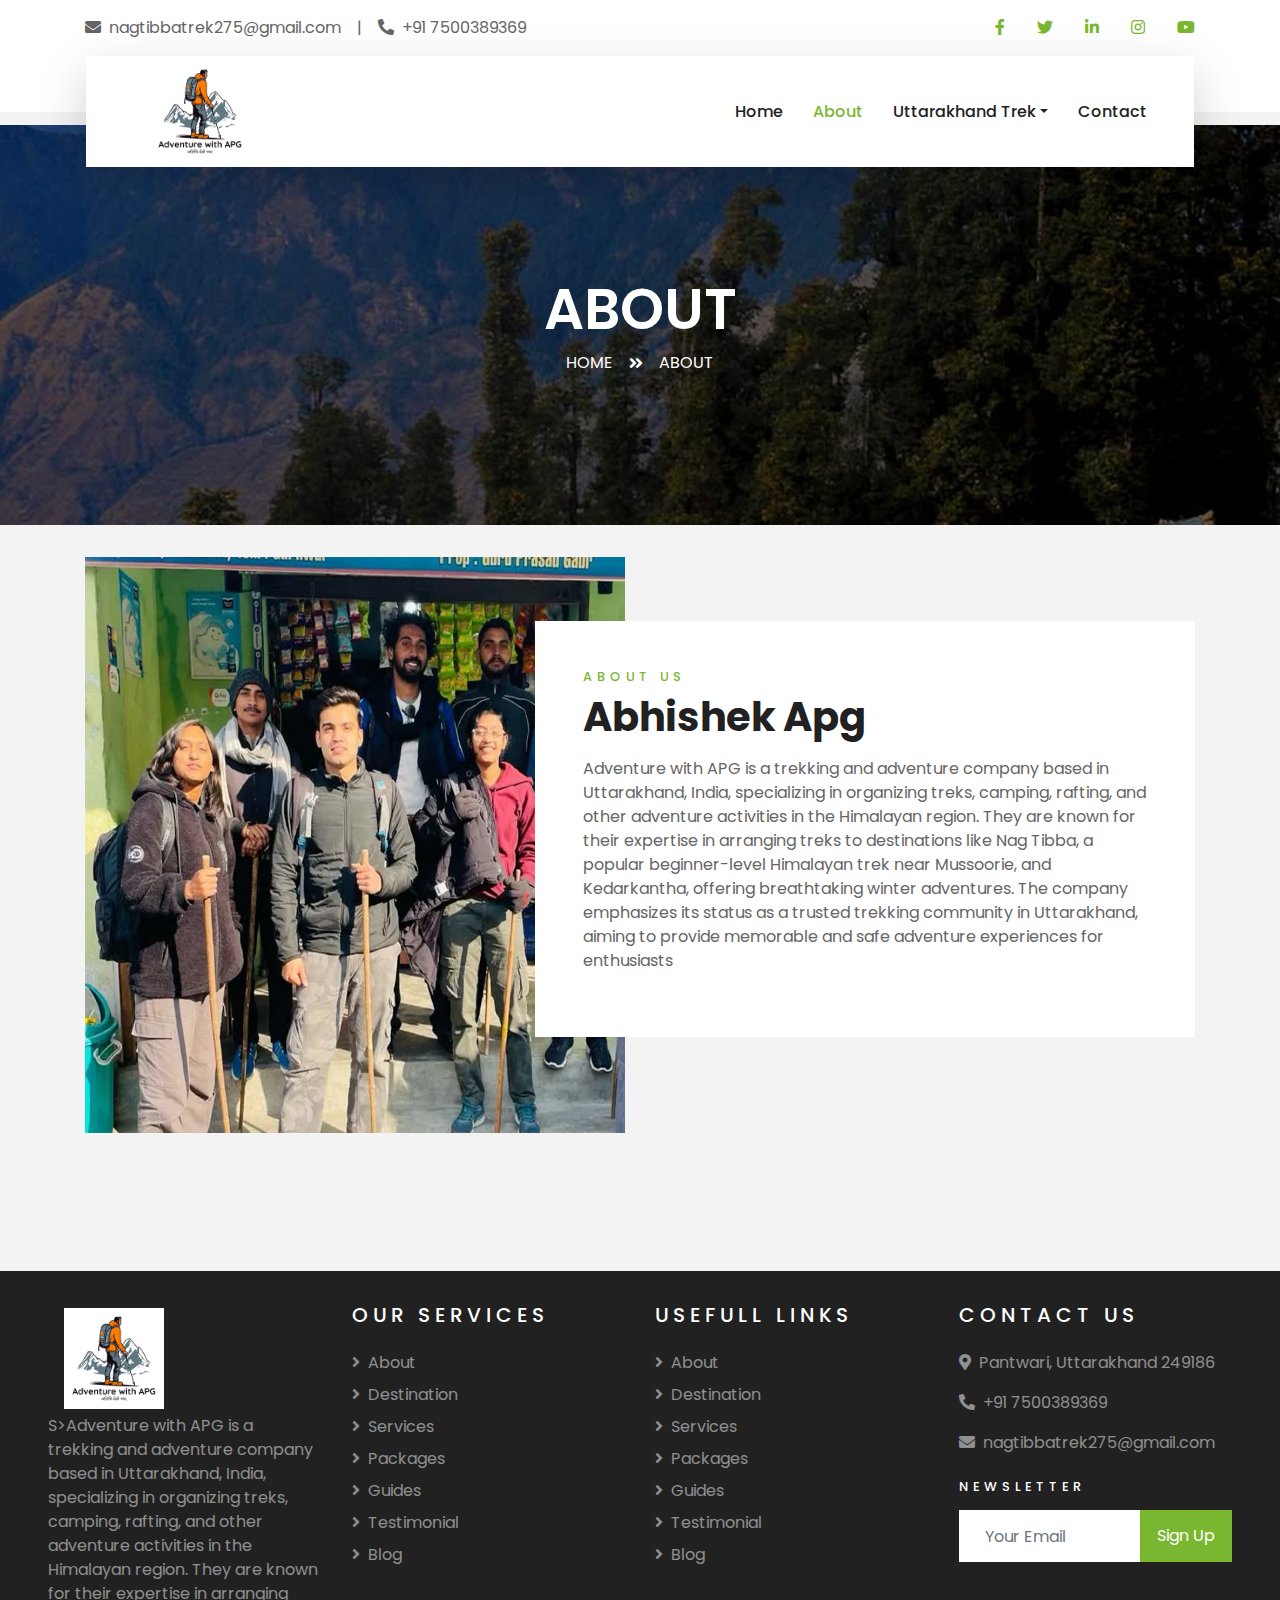
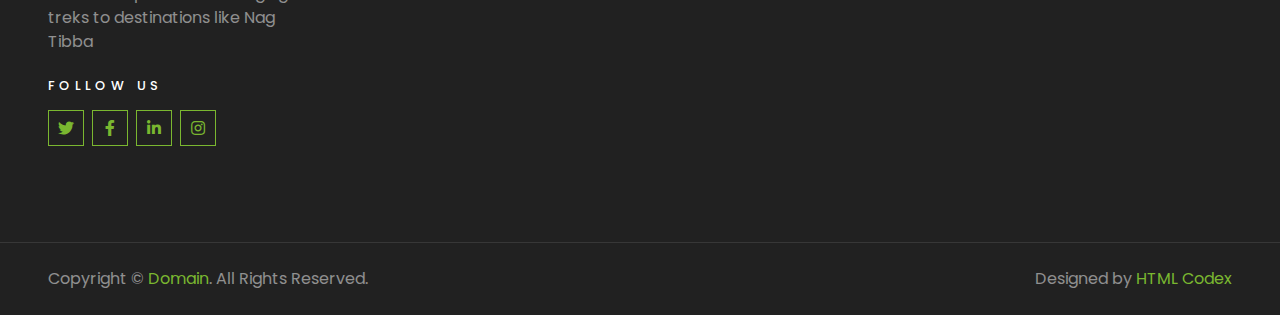
<file: about.html>
<!DOCTYPE html>
<html lang="en">

<head>
    <meta charset="utf-8">
    <title>About-Us</title>
    <meta content="width=device-width, initial-scale=1.0" name="viewport">
    <meta content="Free HTML Templates" name="keywords">
    <meta content="Free HTML Templates" name="description">
    <!-- Favicon -->
    <link href="img/favicon.ico" rel="icon">
    <!-- Google Web Fonts -->
    <link rel="preconnect" href="https://fonts.gstatic.com">
    <link href="https://fonts.googleapis.com/css2?family=Poppins:wght@400;500;600;700&display=swap" rel="stylesheet"> 
    <!-- Font Awesome -->
    <link href="https://cdnjs.cloudflare.com/ajax/libs/font-awesome/5.10.0/css/all.min.css" rel="stylesheet">
    <!-- Libraries Stylesheet -->
    <link href="lib/owlcarousel/assets/owl.carousel.min.css" rel="stylesheet">
    <link href="lib/tempusdominus/css/tempusdominus-bootstrap-4.min.css" rel="stylesheet" />
    <!-- Customized Bootstrap Stylesheet -->
    <link href="css/style.css" rel="stylesheet">
</head>

<body>
     <style>
        .footer-share-kmy {
background:#fff;
position:fixed;
left:0;
width:100%;
z-index:999;
box-shadow:0 -4px 10px rgba(0, 0, 0, .2);
bottom:0
} 

.footer-share-button a.query-form {
padding:8px 10px;
display:block;
border:1px solid #2c3848;
color:#fff;
float:left;
width:47%;
height:45px;
text-align:center;
line-height:28px;
font-weight:700;
margin:2% 0 2% 2%;
color:#2c3848;
border-radius:3px
}

.footer-share-button a.whatsapp {
    text-decoration: none;
    padding: 8px 0;
    display: block;
    background:#25d366;
    float: left;
    width: 45%;
    margin: 2% 0 2% 4%;
    border-radius: 3px;
    height: auto;
    text-align: center;
    color: #fff;
    font-size: 16px;
    text-transform: uppercase;
}

.footer-share-button a.call_btn_bottom {
    text-decoration: none;
padding: 8px 0;
    display: block;
    background:#1153a1;
    float: left;
    width: 45%;
    margin: 2% 0 2% 2%;
    border-radius: 3px;
    height: auto;
    text-align: center;
    color: #fff;
    font-size: 16px;
    text-transform: uppercase;
}

.footer-share-button a.whatsapp img {
width:110px;
margin:0 auto;
display:block
}

@media only screen and (min-width:992px) {
.footer-share-kmy {
display:none
}

.footer-img {
    width: 70%;
    margin-bottom: 15px;
}
    </style>
    <!-- Topbar Start -->
    <div class="container-fluid bg-light pt-3 d-none d-lg-block">
        <div class="container">
            <div class="row">
                <div class="col-lg-6 text-center text-lg-left mb-2 mb-lg-0">
                    <div class="d-inline-flex align-items-center">
                        <p><i class="fa fa-envelope mr-2"></i>nagtibbatrek275@gmail.com</p>
                        <p class="text-body px-3">|</p>
                        <p><i class="fa fa-phone-alt mr-2"></i>+91 7500389369</p>
                    </div>
                </div>
                <div class="col-lg-6 text-center text-lg-right">
                    <div class="d-inline-flex align-items-center">
                        <a class="text-primary px-3" href="">
                            <i class="fab fa-facebook-f"></i>
                        </a>
                        <a class="text-primary px-3" href="">
                            <i class="fab fa-twitter"></i>
                        </a>
                        <a class="text-primary px-3" href="">
                            <i class="fab fa-linkedin-in"></i>
                        </a>
                        <a class="text-primary px-3" href="">
                            <i class="fab fa-instagram"></i>
                        </a>
                        <a class="text-primary pl-3" href="">
                            <i class="fab fa-youtube"></i>
                        </a>
                    </div>
                </div>
            </div>
        </div>
    </div>
    <!-- Topbar End -->


    <!-- Navbar Start -->
    <div class="container-fluid position-relative nav-bar p-0">
        <div class="container-lg position-relative p-0 px-lg-3" style="z-index: 9;">
            <nav class="navbar navbar-expand-lg bg-light navbar-light shadow-lg py-3 py-lg-0 pl-3 pl-lg-5">
                <a href="" class="navbar-brand">
                    <a class="navbar-brand" href="index.html" id="logo"><img   src="img/logo.jpeg" width="100" ></a>
                    <!--<h1 class="m-0 text-primary"><span class="text-dark">TRAVEL</span>ER</h1>-->
                </a>
                <button type="button" class="navbar-toggler" data-toggle="collapse" data-target="#navbarCollapse">
                    <span class="navbar-toggler-icon"></span>
                </button>
                <div class="collapse navbar-collapse justify-content-between px-3" id="navbarCollapse">
                    <div class="navbar-nav ml-auto py-0">
                        <a href="index.html" class="nav-item nav-link">Home</a>
                        <a href="about.html" class="nav-item nav-link active">About</a>
                        <!--<a href="service.html" class="nav-item nav-link">Services</a>-->
                        <!--<a href="package.html" class="nav-item nav-link">Tour Packages</a>-->
                        <div class="nav-item dropdown">
                            <a href="#" class="nav-link dropdown-toggle" data-toggle="dropdown">Uttarakhand Trek</a>
                            <div class="dropdown-menu border-0 rounded-0 m-0">
                                <a href="naag-tibba-trek.html" class="dropdown-item">Naag Tibba</a>
                                <a href="kedarkantha-trek-package.html" class="dropdown-item">Kedarkantha Trek</a>
                                <a href="brahmtal.html" class="dropdown-item">Brahmtal</a>
                                <a href="dayara-bugyal-trek-package.html" class="dropdown-item">Dayara Bugyal Trek</a>
                                <a href="testimonial.html" class="dropdown-item"></a>
                            </div>
                        </div>
                        <a href="contact.html" class="nav-item nav-link">Contact</a>
                    </div>
                </div>
            </nav>
        </div>
    </div>
    <!-- Navbar End -->


    <!-- Header Start -->
    <div class="container-fluid page-header">
        <div class="container">
            <div class="d-flex flex-column align-items-center justify-content-center" style="min-height: 400px">
                <h3 class="display-4 text-white text-uppercase">About</h3>
                <div class="d-inline-flex text-white">
                    <p class="m-0 text-uppercase"><a class="text-white" href="">Home</a></p>
                    <i class="fa fa-angle-double-right pt-1 px-3"></i>
                    <p class="m-0 text-uppercase">About</p>
                </div>
            </div>
        </div>
    </div>
    <!-- Header End -->


    <!-- Booking Start -->
   
    <!-- Booking End -->


    <!-- About Start -->
    <div class="container-fluid py-5">
        <div class="container pt-5">
            <div class="row">
                <div class="col-lg-6" style="min-height: 500px;">
                    <div class="position-relative h-100">
                        <img class="position-absolute w-100 h-100" src="img/about.png" style="object-fit: cover;">
                    </div>
                </div>
                <div class="col-lg-6 pt-5 pb-lg-5">
                    <div class="about-text bg-white p-4 p-lg-5 my-lg-5">
                        <h6 class="text-primary text-uppercase" style="letter-spacing: 5px;">About Us</h6>
                        <h1 class="mb-3">Abhishek Apg</h1>
                        <p>Adventure with APG is a trekking and adventure company based in Uttarakhand, India, specializing in organizing treks, camping, rafting, and other adventure activities in the Himalayan region. They are known for their expertise in arranging treks to destinations like Nag Tibba, a popular beginner-level Himalayan trek near Mussoorie, and Kedarkantha, offering breathtaking winter adventures. The company emphasizes its status as a trusted trekking community in Uttarakhand, aiming to provide memorable and safe adventure experiences for enthusiasts</p>
                        <!--<div class="row mb-4">
                            <div class="col-6">
                                <img class="img-fluid" src="img/about-1.jpg" alt="">
                            </div>
                            <div class="col-6">
                                <img class="img-fluid" src="img/about-2.jpg" alt="">
                            </div>
                        </div>-->
                        <!--<a href="" class="btn btn-primary mt-1">Book Now</a>-->
                    </div>
                </div>
            </div>
        </div>
    </div>
    <!-- About End -->


    <!-- Feature Start -->
    <!--<div class="container-fluid pb-5">
        <div class="container pb-5">
            <div class="row">
                <div class="col-md-4">
                    <div class="d-flex mb-4 mb-lg-0">
                        <div class="d-flex flex-shrink-0 align-items-center justify-content-center bg-primary mr-3" style="height: 100px; width: 100px;">
                            <i class="fa fa-2x fa-money-check-alt text-white"></i>
                        </div>
                        <div class="d-flex flex-column">
                            <h5 class="">Competitive Pricing</h5>
                            <p class="m-0">Magna sit magna dolor duo dolor labore rebum amet elitr est diam sea</p>
                        </div>
                    </div>
                </div>
                <div class="col-md-4">
                    <div class="d-flex mb-4 mb-lg-0">
                        <div class="d-flex flex-shrink-0 align-items-center justify-content-center bg-primary mr-3" style="height: 100px; width: 100px;">
                            <i class="fa fa-2x fa-award text-white"></i>
                        </div>
                        <div class="d-flex flex-column">
                            <h5 class="">Best Services</h5>
                            <p class="m-0">Magna sit magna dolor duo dolor labore rebum amet elitr est diam sea</p>
                        </div>
                    </div>
                </div>
                <div class="col-md-4">
                    <div class="d-flex mb-4 mb-lg-0">
                        <div class="d-flex flex-shrink-0 align-items-center justify-content-center bg-primary mr-3" style="height: 100px; width: 100px;">
                            <i class="fa fa-2x fa-globe text-white"></i>
                        </div>
                        <div class="d-flex flex-column">
                            <h5 class="">Worldwide Coverage</h5>
                            <p class="m-0">Magna sit magna dolor duo dolor labore rebum amet elitr est diam sea</p>
                        </div>
                    </div>
                </div>
            </div>
        </div>
    </div>-->
    <!-- Feature End -->


    <!-- Registration Start -->
    <!--<div class="container-fluid bg-registration py-5" style="margin: 90px 0;">
        <div class="container py-5">
            <div class="row align-items-center">
                <div class="col-lg-7 mb-5 mb-lg-0">
                    <div class="mb-4">
                        <h6 class="text-primary text-uppercase" style="letter-spacing: 5px;">Mega Offer</h6>
                        <h1 class="text-white"><span class="text-primary">30% OFF</span> For Honeymoon</h1>
                    </div>
                    <p class="text-white">Invidunt lorem justo sanctus clita. Erat lorem labore ea, justo dolor lorem ipsum ut sed eos,
                        ipsum et dolor kasd sit ea justo. Erat justo sed sed diam. Ea et erat ut sed diam sea ipsum est
                        dolor</p>
                    <ul class="list-inline text-white m-0">
                        <li class="py-2"><i class="fa fa-check text-primary mr-3"></i>Labore eos amet dolor amet diam</li>
                        <li class="py-2"><i class="fa fa-check text-primary mr-3"></i>Etsea et sit dolor amet ipsum</li>
                        <li class="py-2"><i class="fa fa-check text-primary mr-3"></i>Diam dolor diam elitripsum vero.</li>
                    </ul>
                </div>
                <div class="col-lg-5">
                    <div class="card border-0">
                        <div class="card-header bg-primary text-center p-4">
                            <h1 class="text-white m-0">Sign Up Now</h1>
                        </div>
                        <div class="card-body rounded-bottom bg-white p-5">
                            <form>
                                <div class="form-group">
                                    <input type="text" class="form-control p-4" placeholder="Your name" required="required" />
                                </div>
                                <div class="form-group">
                                    <input type="email" class="form-control p-4" placeholder="Your email" required="required" />
                                </div>
                                <div class="form-group">
                                    <select class="custom-select px-4" style="height: 47px;">
                                        <option selected>Select a destination</option>
                                        <option value="1">destination 1</option>
                                        <option value="2">destination 1</option>
                                        <option value="3">destination 1</option>
                                    </select>
                                </div>
                                <div>
                                    <button class="btn btn-primary btn-block py-3" type="submit">Sign Up Now</button>
                                </div>
                            </form>
                        </div>
                    </div>
                </div>
            </div>
        </div>
    </div>-->
    <!-- Registration End -->


    <!-- Team Start -->
    <!--<div class="container-fluid py-5">
        <div class="container pt-5 pb-3">
            <div class="text-center mb-3 pb-3">
                <h6 class="text-primary text-uppercase" style="letter-spacing: 5px;">Guides</h6>
                <h1>Our Travel Guides</h1>
            </div>
            <div class="row">
                <div class="col-lg-3 col-md-4 col-sm-6 pb-1">
                    <div class="team-item bg-white mb-4">
                        <div class="team-img position-relative overflow-hidden">
                            <img class="img-fluid w-100" src="img/team-1.jpg" alt="">
                            <div class="team-social">
                                <a class="btn btn-outline-primary btn-square" href=""><i class="fab fa-twitter"></i></a>
                                <a class="btn btn-outline-primary btn-square" href=""><i class="fab fa-facebook-f"></i></a>
                                <a class="btn btn-outline-primary btn-square" href=""><i class="fab fa-instagram"></i></a>
                                <a class="btn btn-outline-primary btn-square" href=""><i class="fab fa-linkedin-in"></i></a>
                            </div>
                        </div>
                        <div class="text-center py-4">
                            <h5 class="text-truncate">Guide Name</h5>
                            <p class="m-0">Designation</p>
                        </div>
                    </div>
                </div>
                <div class="col-lg-3 col-md-4 col-sm-6 pb-1">
                    <div class="team-item bg-white mb-4">
                        <div class="team-img position-relative overflow-hidden">
                            <img class="img-fluid w-100" src="img/team-2.jpg" alt="">
                            <div class="team-social">
                                <a class="btn btn-outline-primary btn-square" href=""><i class="fab fa-twitter"></i></a>
                                <a class="btn btn-outline-primary btn-square" href=""><i class="fab fa-facebook-f"></i></a>
                                <a class="btn btn-outline-primary btn-square" href=""><i class="fab fa-instagram"></i></a>
                                <a class="btn btn-outline-primary btn-square" href=""><i class="fab fa-linkedin-in"></i></a>
                            </div>
                        </div>
                        <div class="text-center py-4">
                            <h5 class="text-truncate">Guide Name</h5>
                            <p class="m-0">Designation</p>
                        </div>
                    </div>
                </div>
                <div class="col-lg-3 col-md-4 col-sm-6 pb-1">
                    <div class="team-item bg-white mb-4">
                        <div class="team-img position-relative overflow-hidden">
                            <img class="img-fluid w-100" src="img/team-3.jpg" alt="">
                            <div class="team-social">
                                <a class="btn btn-outline-primary btn-square" href=""><i class="fab fa-twitter"></i></a>
                                <a class="btn btn-outline-primary btn-square" href=""><i class="fab fa-facebook-f"></i></a>
                                <a class="btn btn-outline-primary btn-square" href=""><i class="fab fa-instagram"></i></a>
                                <a class="btn btn-outline-primary btn-square" href=""><i class="fab fa-linkedin-in"></i></a>
                            </div>
                        </div>
                        <div class="text-center py-4">
                            <h5 class="text-truncate">Guide Name</h5>
                            <p class="m-0">Designation</p>
                        </div>
                    </div>
                </div>
                <div class="col-lg-3 col-md-4 col-sm-6 pb-1">
                    <div class="team-item bg-white mb-4">
                        <div class="team-img position-relative overflow-hidden">
                            <img class="img-fluid w-100" src="img/team-4.jpg" alt="">
                            <div class="team-social">
                                <a class="btn btn-outline-primary btn-square" href=""><i class="fab fa-twitter"></i></a>
                                <a class="btn btn-outline-primary btn-square" href=""><i class="fab fa-facebook-f"></i></a>
                                <a class="btn btn-outline-primary btn-square" href=""><i class="fab fa-instagram"></i></a>
                                <a class="btn btn-outline-primary btn-square" href=""><i class="fab fa-linkedin-in"></i></a>
                            </div>
                        </div>
                        <div class="text-center py-4">
                            <h5 class="text-truncate">Guide Name</h5>
                            <p class="m-0">Designation</p>
                        </div>
                    </div>
                </div>
            </div>
        </div>
    </div>-->
    <!-- Team End -->


    <!-- Footer Start -->
    <div class="container-fluid bg-dark text-white-50 py-5 px-sm-3 px-lg-5" style="margin-top: 90px;">
        <div class="row pt-5">
            <div class="col-lg-3 col-md-6 mb-5">
                <a href="" class="navbar-brand">
                    <a class="navbar-brand" href="index.html" id="logo"><img   src="img/logo.jpeg" width="100" ></a>
                    <!--<h1 class="text-primary"><span class="text-white">TRAVEL</span>ER</h1>-->
                </a>
                <p>S>Adventure with APG is a trekking and adventure company based in Uttarakhand, India, specializing in organizing treks, camping, rafting, and other adventure activities in the Himalayan region. They are known for their expertise in arranging treks to destinations like Nag Tibba</p>
                <h6 class="text-white text-uppercase mt-4 mb-3" style="letter-spacing: 5px;">Follow Us</h6>
                <div class="d-flex justify-content-start">
                    <a class="btn btn-outline-primary btn-square mr-2" href="#"><i class="fab fa-twitter"></i></a>
                    <a class="btn btn-outline-primary btn-square mr-2" href="#"><i class="fab fa-facebook-f"></i></a>
                    <a class="btn btn-outline-primary btn-square mr-2" href="#"><i class="fab fa-linkedin-in"></i></a>
                    <a class="btn btn-outline-primary btn-square" href="#"><i class="fab fa-instagram"></i></a>
                </div>
            </div>
            <div class="col-lg-3 col-md-6 mb-5">
                <h5 class="text-white text-uppercase mb-4" style="letter-spacing: 5px;">Our Services</h5>
                <div class="d-flex flex-column justify-content-start">
                    <a class="text-white-50 mb-2" href="#"><i class="fa fa-angle-right mr-2"></i>About</a>
                    <a class="text-white-50 mb-2" href="#"><i class="fa fa-angle-right mr-2"></i>Destination</a>
                    <a class="text-white-50 mb-2" href="#"><i class="fa fa-angle-right mr-2"></i>Services</a>
                    <a class="text-white-50 mb-2" href="#"><i class="fa fa-angle-right mr-2"></i>Packages</a>
                    <a class="text-white-50 mb-2" href="#"><i class="fa fa-angle-right mr-2"></i>Guides</a>
                    <a class="text-white-50 mb-2" href="#"><i class="fa fa-angle-right mr-2"></i>Testimonial</a>
                    <a class="text-white-50" href="#"><i class="fa fa-angle-right mr-2"></i>Blog</a>
                </div>
            </div>
            <div class="col-lg-3 col-md-6 mb-5">
                <h5 class="text-white text-uppercase mb-4" style="letter-spacing: 5px;">Usefull Links</h5>
                <div class="d-flex flex-column justify-content-start">
                    <a class="text-white-50 mb-2" href="#"><i class="fa fa-angle-right mr-2"></i>About</a>
                    <a class="text-white-50 mb-2" href="#"><i class="fa fa-angle-right mr-2"></i>Destination</a>
                    <a class="text-white-50 mb-2" href="#"><i class="fa fa-angle-right mr-2"></i>Services</a>
                    <a class="text-white-50 mb-2" href="#"><i class="fa fa-angle-right mr-2"></i>Packages</a>
                    <a class="text-white-50 mb-2" href="#"><i class="fa fa-angle-right mr-2"></i>Guides</a>
                    <a class="text-white-50 mb-2" href="#"><i class="fa fa-angle-right mr-2"></i>Testimonial</a>
                    <a class="text-white-50" href="#"><i class="fa fa-angle-right mr-2"></i>Blog</a>
                </div>
            </div>
            <div class="col-lg-3 col-md-6 mb-5">
                <h5 class="text-white text-uppercase mb-4" style="letter-spacing: 5px;">Contact Us</h5>
                <p><i class="fa fa-map-marker-alt mr-2"></i>Pantwari, Uttarakhand 249186</p>
                <p><i class="fa fa-phone-alt mr-2"></i>+91 7500389369</p>
                <p><i class="fa fa-envelope mr-2"></i>nagtibbatrek275@gmail.com</p>
                <h6 class="text-white text-uppercase mt-4 mb-3" style="letter-spacing: 5px;">Newsletter</h6>
                <div class="w-100">
                    <div class="input-group">
                        <input type="text" class="form-control border-light" style="padding: 25px;" placeholder="Your Email">
                        <div class="input-group-append">
                            <button class="btn btn-primary px-3">Sign Up</button>
                        </div>
                    </div>
                </div>
            </div>
        </div>
    </div>
    <div class="container-fluid bg-dark text-white border-top py-4 px-sm-3 px-md-5" style="border-color: rgba(256, 256, 256, .1) !important;">
        <div class="row">
            <div class="col-lg-6 text-center text-md-left mb-3 mb-md-0">
                <p class="m-0 text-white-50">Copyright &copy; <a href="#">Domain</a>. All Rights Reserved.</a>
                </p>
            </div>
            <div class="col-lg-6 text-center text-md-right">
                <p class="m-0 text-white-50">Designed by <a href="https://htmlcodex.com">HTML Codex</a>
                </p>
            </div>
        </div>
    </div>
    <!-- Footer End -->

       <!--\FIXED FOOTER DESIGN ON Max-MOBILE SITE/-->
  <div class="footer-share-kmy">
    <div class="footer-share-button"> <a href="https://api.whatsapp.com/send?phone=+917500389369&amp;text=Hi, I need rafting  " class="whatsapp">WhatsAPP</a> <a href="tel:+917500389369" class="call_btn_bottom">Call</a></div>
  </div>
  <!--/FIXED FOOTER DESIGN ON Max-MOBILE SITE END\-->



    <!-- Back to Top -->
    <a href="#" class="btn btn-lg btn-primary btn-lg-square back-to-top"><i class="fa fa-angle-double-up"></i></a>


    <!-- JavaScript Libraries -->
    <script src="https://code.jquery.com/jquery-3.4.1.min.js"></script>
    <script src="https://stackpath.bootstrapcdn.com/bootstrap/4.4.1/js/bootstrap.bundle.min.js"></script>
    <script src="lib/easing/easing.min.js"></script>
    <script src="lib/owlcarousel/owl.carousel.min.js"></script>
    <script src="lib/tempusdominus/js/moment.min.js"></script>
    <script src="lib/tempusdominus/js/moment-timezone.min.js"></script>
    <script src="lib/tempusdominus/js/tempusdominus-bootstrap-4.min.js"></script>

    <!-- Contact Javascript File -->
    <script src="mail/jqBootstrapValidation.min.js"></script>
    <script src="mail/contact.js"></script>

    <!-- Template Javascript -->
    <script src="js/main.js"></script>
</body>

</html>
</file>
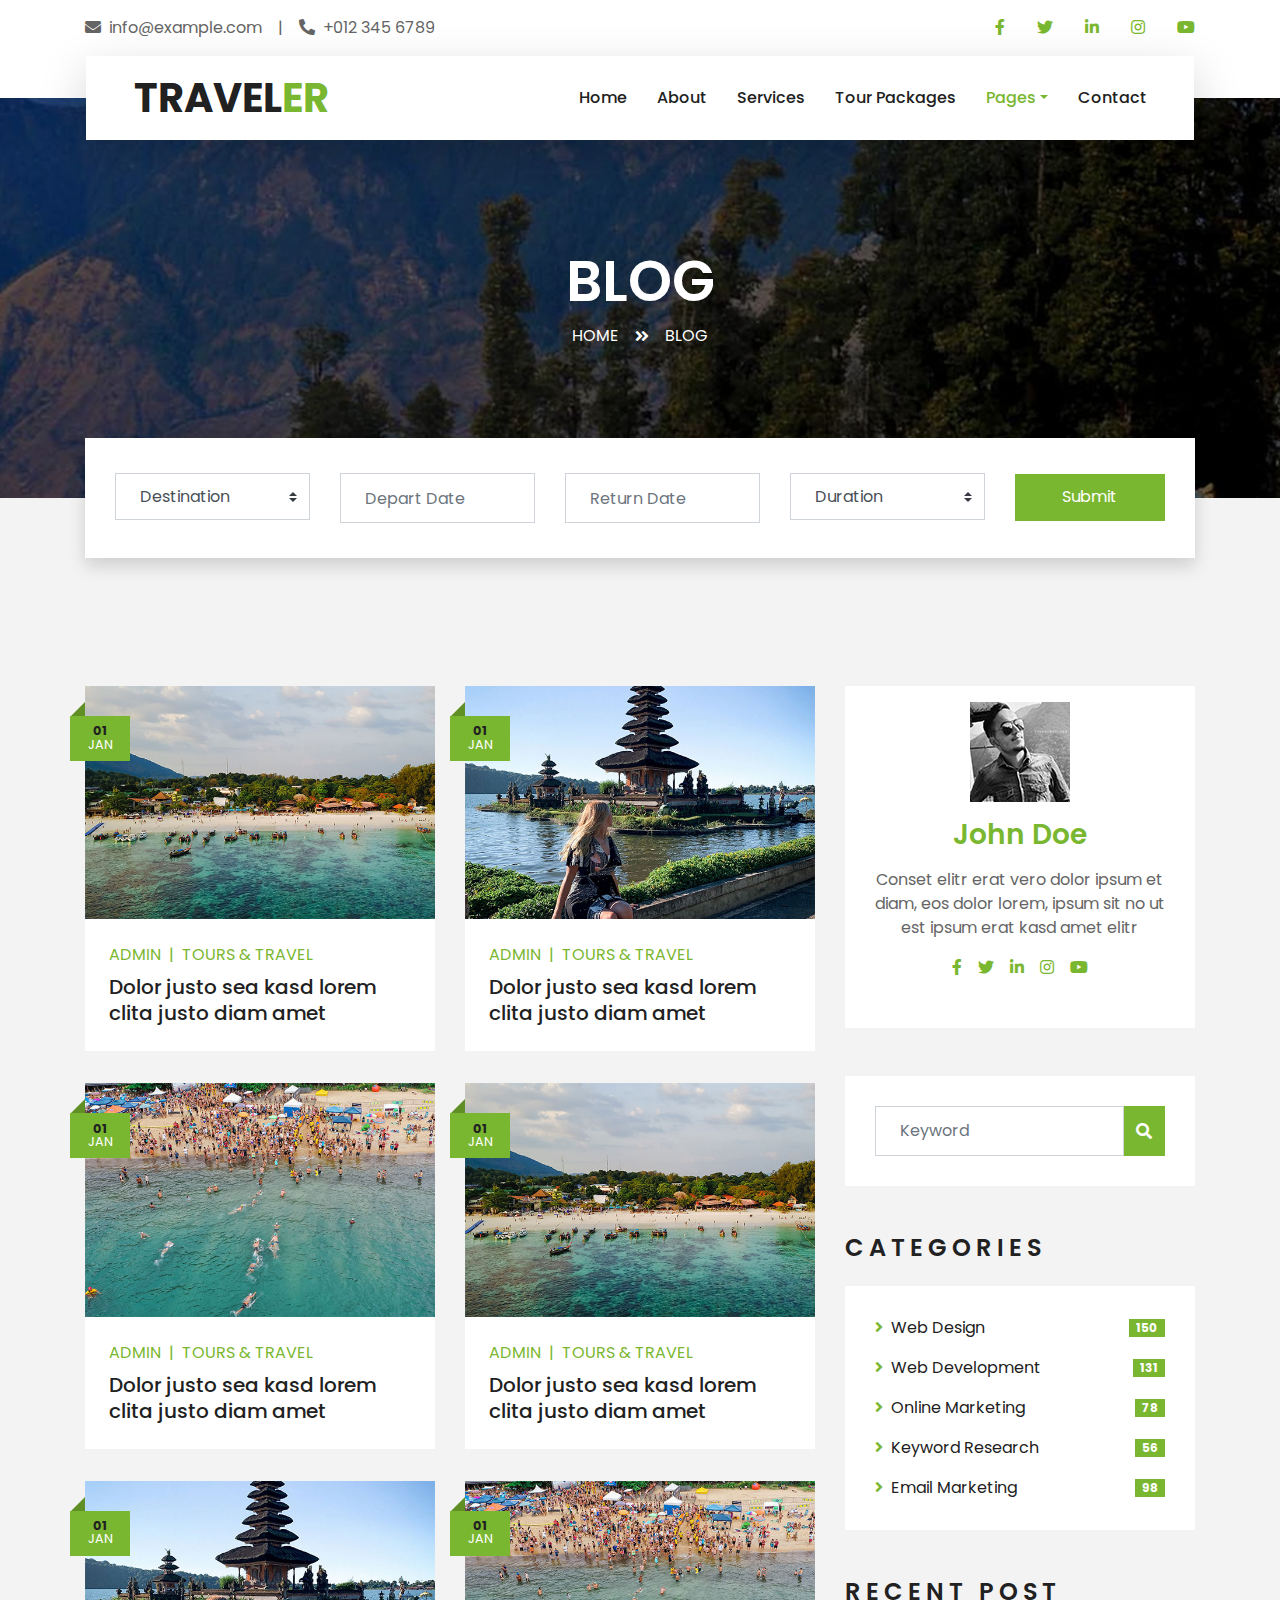
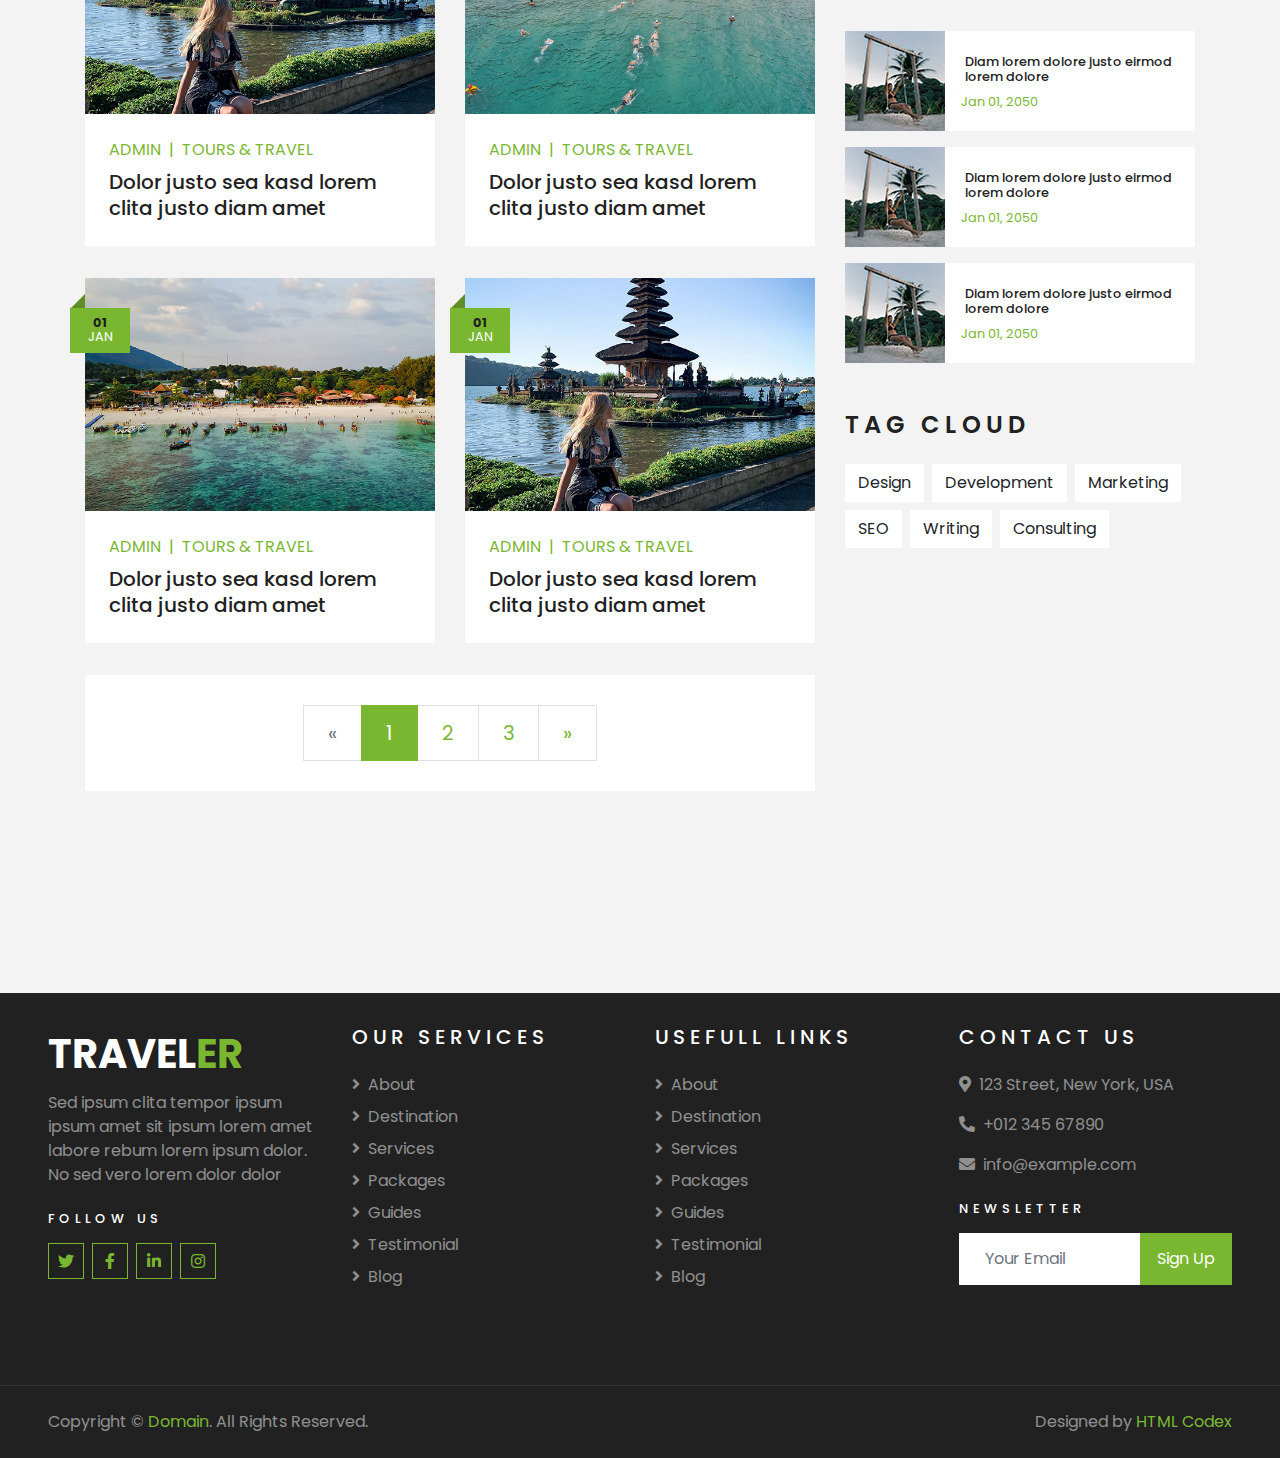
<file: blog.html>
<!DOCTYPE html>
<html lang="en">

<head>
    <meta charset="utf-8">
    <title>TRAVELER - Free Travel Website Template</title>
    <meta content="width=device-width, initial-scale=1.0" name="viewport">
    <meta content="Free HTML Templates" name="keywords">
    <meta content="Free HTML Templates" name="description">

    <!-- Favicon -->
    <link href="img/favicon.ico" rel="icon">

    <!-- Google Web Fonts -->
    <link rel="preconnect" href="https://fonts.gstatic.com">
    <link href="https://fonts.googleapis.com/css2?family=Poppins:wght@400;500;600;700&display=swap" rel="stylesheet"> 

    <!-- Font Awesome -->
    <link href="https://cdnjs.cloudflare.com/ajax/libs/font-awesome/5.10.0/css/all.min.css" rel="stylesheet">

    <!-- Libraries Stylesheet -->
    <link href="lib/owlcarousel/assets/owl.carousel.min.css" rel="stylesheet">
    <link href="lib/tempusdominus/css/tempusdominus-bootstrap-4.min.css" rel="stylesheet" />

    <!-- Customized Bootstrap Stylesheet -->
    <link href="css/style.css" rel="stylesheet">
</head>

<body>
    <!-- Topbar Start -->
    <div class="container-fluid bg-light pt-3 d-none d-lg-block">
        <div class="container">
            <div class="row">
                <div class="col-lg-6 text-center text-lg-left mb-2 mb-lg-0">
                    <div class="d-inline-flex align-items-center">
                        <p><i class="fa fa-envelope mr-2"></i>info@example.com</p>
                        <p class="text-body px-3">|</p>
                        <p><i class="fa fa-phone-alt mr-2"></i>+012 345 6789</p>
                    </div>
                </div>
                <div class="col-lg-6 text-center text-lg-right">
                    <div class="d-inline-flex align-items-center">
                        <a class="text-primary px-3" href="">
                            <i class="fab fa-facebook-f"></i>
                        </a>
                        <a class="text-primary px-3" href="">
                            <i class="fab fa-twitter"></i>
                        </a>
                        <a class="text-primary px-3" href="">
                            <i class="fab fa-linkedin-in"></i>
                        </a>
                        <a class="text-primary px-3" href="">
                            <i class="fab fa-instagram"></i>
                        </a>
                        <a class="text-primary pl-3" href="">
                            <i class="fab fa-youtube"></i>
                        </a>
                    </div>
                </div>
            </div>
        </div>
    </div>
    <!-- Topbar End -->


    <!-- Navbar Start -->
    <div class="container-fluid position-relative nav-bar p-0">
        <div class="container-lg position-relative p-0 px-lg-3" style="z-index: 9;">
            <nav class="navbar navbar-expand-lg bg-light navbar-light shadow-lg py-3 py-lg-0 pl-3 pl-lg-5">
                <a href="" class="navbar-brand">
                    <h1 class="m-0 text-primary"><span class="text-dark">TRAVEL</span>ER</h1>
                </a>
                <button type="button" class="navbar-toggler" data-toggle="collapse" data-target="#navbarCollapse">
                    <span class="navbar-toggler-icon"></span>
                </button>
                <div class="collapse navbar-collapse justify-content-between px-3" id="navbarCollapse">
                    <div class="navbar-nav ml-auto py-0">
                        <a href="index.html" class="nav-item nav-link">Home</a>
                        <a href="about.html" class="nav-item nav-link">About</a>
                        <a href="service.html" class="nav-item nav-link">Services</a>
                        <a href="package.html" class="nav-item nav-link">Tour Packages</a>
                        <div class="nav-item dropdown">
                            <a href="#" class="nav-link dropdown-toggle active" data-toggle="dropdown">Pages</a>
                            <div class="dropdown-menu border-0 rounded-0 m-0">
                                <a href="blog.html" class="dropdown-item active">Blog Grid</a>
                                <a href="single.html" class="dropdown-item">Blog Detail</a>
                                <a href="destination.html" class="dropdown-item">Destination</a>
                                <a href="guide.html" class="dropdown-item">Travel Guides</a>
                                <a href="testimonial.html" class="dropdown-item">Testimonial</a>
                            </div>
                        </div>
                        <a href="contact.html" class="nav-item nav-link">Contact</a>
                    </div>
                </div>
            </nav>
        </div>
    </div>
    <!-- Navbar End -->


    <!-- Header Start -->
    <div class="container-fluid page-header">
        <div class="container">
            <div class="d-flex flex-column align-items-center justify-content-center" style="min-height: 400px">
                <h3 class="display-4 text-white text-uppercase">Blog</h3>
                <div class="d-inline-flex text-white">
                    <p class="m-0 text-uppercase"><a class="text-white" href="">Home</a></p>
                    <i class="fa fa-angle-double-right pt-1 px-3"></i>
                    <p class="m-0 text-uppercase">Blog</p>
                </div>
            </div>
        </div>
    </div>
    <!-- Header End -->


    <!-- Booking Start -->
    <div class="container-fluid booking mt-5 pb-5">
        <div class="container pb-5">
            <div class="bg-light shadow" style="padding: 30px;">
                <div class="row align-items-center" style="min-height: 60px;">
                    <div class="col-md-10">
                        <div class="row">
                            <div class="col-md-3">
                                <div class="mb-3 mb-md-0">
                                    <select class="custom-select px-4" style="height: 47px;">
                                        <option selected>Destination</option>
                                        <option value="1">Destination 1</option>
                                        <option value="2">Destination 1</option>
                                        <option value="3">Destination 1</option>
                                    </select>
                                </div>
                            </div>
                            <div class="col-md-3">
                                <div class="mb-3 mb-md-0">
                                    <div class="date" id="date1" data-target-input="nearest">
                                        <input type="text" class="form-control p-4 datetimepicker-input" placeholder="Depart Date" data-target="#date1" data-toggle="datetimepicker"/>
                                    </div>
                                </div>
                            </div>
                            <div class="col-md-3">
                                <div class="mb-3 mb-md-0">
                                    <div class="date" id="date2" data-target-input="nearest">
                                        <input type="text" class="form-control p-4 datetimepicker-input" placeholder="Return Date" data-target="#date2" data-toggle="datetimepicker"/>
                                    </div>
                                </div>
                            </div>
                            <div class="col-md-3">
                                <div class="mb-3 mb-md-0">
                                    <select class="custom-select px-4" style="height: 47px;">
                                        <option selected>Duration</option>
                                        <option value="1">Duration 1</option>
                                        <option value="2">Duration 1</option>
                                        <option value="3">Duration 1</option>
                                    </select>
                                </div>
                            </div>
                        </div>
                    </div>
                    <div class="col-md-2">
                        <button class="btn btn-primary btn-block" type="submit" style="height: 47px; margin-top: -2px;">Submit</button>
                    </div>
                </div>
            </div>
        </div>
    </div>
    <!-- Booking End -->


    <!-- Blog Start -->
    <div class="container-fluid py-5">
        <div class="container py-5">
            <div class="row">
                <div class="col-lg-8">
                    <div class="row pb-3">
                        <div class="col-md-6 mb-4 pb-2">
                            <div class="blog-item">
                                <div class="position-relative">
                                    <img class="img-fluid w-100" src="img/blog-1.jpg" alt="">
                                    <div class="blog-date">
                                        <h6 class="font-weight-bold mb-n1">01</h6>
                                        <small class="text-white text-uppercase">Jan</small>
                                    </div>
                                </div>
                                <div class="bg-white p-4">
                                    <div class="d-flex mb-2">
                                        <a class="text-primary text-uppercase text-decoration-none" href="">Admin</a>
                                        <span class="text-primary px-2">|</span>
                                        <a class="text-primary text-uppercase text-decoration-none" href="">Tours & Travel</a>
                                    </div>
                                    <a class="h5 m-0 text-decoration-none" href="">Dolor justo sea kasd lorem clita justo diam amet</a>
                                </div>
                            </div>
                        </div>
                        <div class="col-md-6 mb-4 pb-2">
                            <div class="blog-item">
                                <div class="position-relative">
                                    <img class="img-fluid w-100" src="img/blog-2.jpg" alt="">
                                    <div class="blog-date">
                                        <h6 class="font-weight-bold mb-n1">01</h6>
                                        <small class="text-white text-uppercase">Jan</small>
                                    </div>
                                </div>
                                <div class="bg-white p-4">
                                    <div class="d-flex mb-2">
                                        <a class="text-primary text-uppercase text-decoration-none" href="">Admin</a>
                                        <span class="text-primary px-2">|</span>
                                        <a class="text-primary text-uppercase text-decoration-none" href="">Tours & Travel</a>
                                    </div>
                                    <a class="h5 m-0 text-decoration-none" href="">Dolor justo sea kasd lorem clita justo diam amet</a>
                                </div>
                            </div>
                        </div>
                        <div class="col-md-6 mb-4 pb-2">
                            <div class="blog-item">
                                <div class="position-relative">
                                    <img class="img-fluid w-100" src="img/blog-3.jpg" alt="">
                                    <div class="blog-date">
                                        <h6 class="font-weight-bold mb-n1">01</h6>
                                        <small class="text-white text-uppercase">Jan</small>
                                    </div>
                                </div>
                                <div class="bg-white p-4">
                                    <div class="d-flex mb-2">
                                        <a class="text-primary text-uppercase text-decoration-none" href="">Admin</a>
                                        <span class="text-primary px-2">|</span>
                                        <a class="text-primary text-uppercase text-decoration-none" href="">Tours & Travel</a>
                                    </div>
                                    <a class="h5 m-0 text-decoration-none" href="">Dolor justo sea kasd lorem clita justo diam amet</a>
                                </div>
                            </div>
                        </div>
                        <div class="col-md-6 mb-4 pb-2">
                            <div class="blog-item">
                                <div class="position-relative">
                                    <img class="img-fluid w-100" src="img/blog-1.jpg" alt="">
                                    <div class="blog-date">
                                        <h6 class="font-weight-bold mb-n1">01</h6>
                                        <small class="text-white text-uppercase">Jan</small>
                                    </div>
                                </div>
                                <div class="bg-white p-4">
                                    <div class="d-flex mb-2">
                                        <a class="text-primary text-uppercase text-decoration-none" href="">Admin</a>
                                        <span class="text-primary px-2">|</span>
                                        <a class="text-primary text-uppercase text-decoration-none" href="">Tours & Travel</a>
                                    </div>
                                    <a class="h5 m-0 text-decoration-none" href="">Dolor justo sea kasd lorem clita justo diam amet</a>
                                </div>
                            </div>
                        </div>
                        <div class="col-md-6 mb-4 pb-2">
                            <div class="blog-item">
                                <div class="position-relative">
                                    <img class="img-fluid w-100" src="img/blog-2.jpg" alt="">
                                    <div class="blog-date">
                                        <h6 class="font-weight-bold mb-n1">01</h6>
                                        <small class="text-white text-uppercase">Jan</small>
                                    </div>
                                </div>
                                <div class="bg-white p-4">
                                    <div class="d-flex mb-2">
                                        <a class="text-primary text-uppercase text-decoration-none" href="">Admin</a>
                                        <span class="text-primary px-2">|</span>
                                        <a class="text-primary text-uppercase text-decoration-none" href="">Tours & Travel</a>
                                    </div>
                                    <a class="h5 m-0 text-decoration-none" href="">Dolor justo sea kasd lorem clita justo diam amet</a>
                                </div>
                            </div>
                        </div>
                        <div class="col-md-6 mb-4 pb-2">
                            <div class="blog-item">
                                <div class="position-relative">
                                    <img class="img-fluid w-100" src="img/blog-3.jpg" alt="">
                                    <div class="blog-date">
                                        <h6 class="font-weight-bold mb-n1">01</h6>
                                        <small class="text-white text-uppercase">Jan</small>
                                    </div>
                                </div>
                                <div class="bg-white p-4">
                                    <div class="d-flex mb-2">
                                        <a class="text-primary text-uppercase text-decoration-none" href="">Admin</a>
                                        <span class="text-primary px-2">|</span>
                                        <a class="text-primary text-uppercase text-decoration-none" href="">Tours & Travel</a>
                                    </div>
                                    <a class="h5 m-0 text-decoration-none" href="">Dolor justo sea kasd lorem clita justo diam amet</a>
                                </div>
                            </div>
                        </div>
                        <div class="col-md-6 mb-4 pb-2">
                            <div class="blog-item">
                                <div class="position-relative">
                                    <img class="img-fluid w-100" src="img/blog-1.jpg" alt="">
                                    <div class="blog-date">
                                        <h6 class="font-weight-bold mb-n1">01</h6>
                                        <small class="text-white text-uppercase">Jan</small>
                                    </div>
                                </div>
                                <div class="bg-white p-4">
                                    <div class="d-flex mb-2">
                                        <a class="text-primary text-uppercase text-decoration-none" href="">Admin</a>
                                        <span class="text-primary px-2">|</span>
                                        <a class="text-primary text-uppercase text-decoration-none" href="">Tours & Travel</a>
                                    </div>
                                    <a class="h5 m-0 text-decoration-none" href="">Dolor justo sea kasd lorem clita justo diam amet</a>
                                </div>
                            </div>
                        </div>
                        <div class="col-md-6 mb-4 pb-2">
                            <div class="blog-item">
                                <div class="position-relative">
                                    <img class="img-fluid w-100" src="img/blog-2.jpg" alt="">
                                    <div class="blog-date">
                                        <h6 class="font-weight-bold mb-n1">01</h6>
                                        <small class="text-white text-uppercase">Jan</small>
                                    </div>
                                </div>
                                <div class="bg-white p-4">
                                    <div class="d-flex mb-2">
                                        <a class="text-primary text-uppercase text-decoration-none" href="">Admin</a>
                                        <span class="text-primary px-2">|</span>
                                        <a class="text-primary text-uppercase text-decoration-none" href="">Tours & Travel</a>
                                    </div>
                                    <a class="h5 m-0 text-decoration-none" href="">Dolor justo sea kasd lorem clita justo diam amet</a>
                                </div>
                            </div>
                        </div>
                        <div class="col-12">
                            <nav aria-label="Page navigation">
                                <ul class="pagination pagination-lg justify-content-center bg-white mb-0" style="padding: 30px;">
                                  <li class="page-item disabled">
                                    <a class="page-link" href="#" aria-label="Previous">
                                      <span aria-hidden="true">&laquo;</span>
                                      <span class="sr-only">Previous</span>
                                    </a>
                                  </li>
                                  <li class="page-item active"><a class="page-link" href="#">1</a></li>
                                  <li class="page-item"><a class="page-link" href="#">2</a></li>
                                  <li class="page-item"><a class="page-link" href="#">3</a></li>
                                  <li class="page-item">
                                    <a class="page-link" href="#" aria-label="Next">
                                      <span aria-hidden="true">&raquo;</span>
                                      <span class="sr-only">Next</span>
                                    </a>
                                  </li>
                                </ul>
                              </nav>
                        </div>
                    </div>
                </div>
    
                <div class="col-lg-4 mt-5 mt-lg-0">
                    <!-- Author Bio -->
                    <div class="d-flex flex-column text-center bg-white mb-5 py-5 px-4">
                        <img src="img/user.jpg" class="img-fluid mx-auto mb-3" style="width: 100px;">
                        <h3 class="text-primary mb-3">John Doe</h3>
                        <p>Conset elitr erat vero dolor ipsum et diam, eos dolor lorem, ipsum sit no ut est  ipsum erat kasd amet elitr</p>
                        <div class="d-flex justify-content-center">
                            <a class="text-primary px-2" href="">
                                <i class="fab fa-facebook-f"></i>
                            </a>
                            <a class="text-primary px-2" href="">
                                <i class="fab fa-twitter"></i>
                            </a>
                            <a class="text-primary px-2" href="">
                                <i class="fab fa-linkedin-in"></i>
                            </a>
                            <a class="text-primary px-2" href="">
                                <i class="fab fa-instagram"></i>
                            </a>
                            <a class="text-primary px-2" href="">
                                <i class="fab fa-youtube"></i>
                            </a>
                        </div>
                    </div>
    
                    <!-- Search Form -->
                    <div class="mb-5">
                        <div class="bg-white" style="padding: 30px;">
                            <div class="input-group">
                                <input type="text" class="form-control p-4" placeholder="Keyword">
                                <div class="input-group-append">
                                    <span class="input-group-text bg-primary border-primary text-white"><i
                                            class="fa fa-search"></i></span>
                                </div>
                            </div>
                        </div>
                    </div>

                    <!-- Category List -->
                    <div class="mb-5">
                        <h4 class="text-uppercase mb-4" style="letter-spacing: 5px;">Categories</h4>
                        <div class="bg-white" style="padding: 30px;">
                            <ul class="list-inline m-0">
                                <li class="mb-3 d-flex justify-content-between align-items-center">
                                    <a class="text-dark" href="#"><i class="fa fa-angle-right text-primary mr-2"></i>Web
                                        Design</a>
                                    <span class="badge badge-primary badge-pill">150</span>
                                </li>
                                <li class="mb-3 d-flex justify-content-between align-items-center">
                                    <a class="text-dark" href="#"><i class="fa fa-angle-right text-primary mr-2"></i>Web
                                        Development</a>
                                    <span class="badge badge-primary badge-pill">131</span>
                                </li>
                                <li class="mb-3 d-flex justify-content-between align-items-center">
                                    <a class="text-dark" href="#"><i
                                            class="fa fa-angle-right text-primary mr-2"></i>Online Marketing</a>
                                    <span class="badge badge-primary badge-pill">78</span>
                                </li>
                                <li class="mb-3 d-flex justify-content-between align-items-center">
                                    <a class="text-dark" href="#"><i
                                            class="fa fa-angle-right text-primary mr-2"></i>Keyword Research</a>
                                    <span class="badge badge-primary badge-pill">56</span>
                                </li>
                                <li class="d-flex justify-content-between align-items-center">
                                    <a class="text-dark" href="#"><i
                                            class="fa fa-angle-right text-primary mr-2"></i>Email Marketing</a>
                                    <span class="badge badge-primary badge-pill">98</span>
                                </li>
                            </ul>
                        </div>
                    </div>
    
                    <!-- Recent Post -->
                    <div class="mb-5">
                        <h4 class="text-uppercase mb-4" style="letter-spacing: 5px;">Recent Post</h4>
                        <a class="d-flex align-items-center text-decoration-none bg-white mb-3" href="">
                            <img class="img-fluid" src="img/blog-100x100.jpg" alt="">
                            <div class="pl-3">
                                <h6 class="m-1">Diam lorem dolore justo eirmod lorem dolore</h6>
                                <small>Jan 01, 2050</small>
                            </div>
                        </a>
                        <a class="d-flex align-items-center text-decoration-none bg-white mb-3" href="">
                            <img class="img-fluid" src="img/blog-100x100.jpg" alt="">
                            <div class="pl-3">
                                <h6 class="m-1">Diam lorem dolore justo eirmod lorem dolore</h6>
                                <small>Jan 01, 2050</small>
                            </div>
                        </a>
                        <a class="d-flex align-items-center text-decoration-none bg-white mb-3" href="">
                            <img class="img-fluid" src="img/blog-100x100.jpg" alt="">
                            <div class="pl-3">
                                <h6 class="m-1">Diam lorem dolore justo eirmod lorem dolore</h6>
                                <small>Jan 01, 2050</small>
                            </div>
                        </a>
                    </div>
    
                    <!-- Tag Cloud -->
                    <div class="mb-5">
                        <h4 class="text-uppercase mb-4" style="letter-spacing: 5px;">Tag Cloud</h4>
                        <div class="d-flex flex-wrap m-n1">
                            <a href="" class="btn btn-light m-1">Design</a>
                            <a href="" class="btn btn-light m-1">Development</a>
                            <a href="" class="btn btn-light m-1">Marketing</a>
                            <a href="" class="btn btn-light m-1">SEO</a>
                            <a href="" class="btn btn-light m-1">Writing</a>
                            <a href="" class="btn btn-light m-1">Consulting</a>
                        </div>
                    </div>
                </div>
            </div>
        </div>
    </div>
    <!-- Blog End -->


    <!-- Footer Start -->
    <div class="container-fluid bg-dark text-white-50 py-5 px-sm-3 px-lg-5" style="margin-top: 90px;">
        <div class="row pt-5">
            <div class="col-lg-3 col-md-6 mb-5">
                <a href="" class="navbar-brand">
                    <h1 class="text-primary"><span class="text-white">TRAVEL</span>ER</h1>
                </a>
                <p>Sed ipsum clita tempor ipsum ipsum amet sit ipsum lorem amet labore rebum lorem ipsum dolor. No sed vero lorem dolor dolor</p>
                <h6 class="text-white text-uppercase mt-4 mb-3" style="letter-spacing: 5px;">Follow Us</h6>
                <div class="d-flex justify-content-start">
                    <a class="btn btn-outline-primary btn-square mr-2" href="#"><i class="fab fa-twitter"></i></a>
                    <a class="btn btn-outline-primary btn-square mr-2" href="#"><i class="fab fa-facebook-f"></i></a>
                    <a class="btn btn-outline-primary btn-square mr-2" href="#"><i class="fab fa-linkedin-in"></i></a>
                    <a class="btn btn-outline-primary btn-square" href="#"><i class="fab fa-instagram"></i></a>
                </div>
            </div>
            <div class="col-lg-3 col-md-6 mb-5">
                <h5 class="text-white text-uppercase mb-4" style="letter-spacing: 5px;">Our Services</h5>
                <div class="d-flex flex-column justify-content-start">
                    <a class="text-white-50 mb-2" href="#"><i class="fa fa-angle-right mr-2"></i>About</a>
                    <a class="text-white-50 mb-2" href="#"><i class="fa fa-angle-right mr-2"></i>Destination</a>
                    <a class="text-white-50 mb-2" href="#"><i class="fa fa-angle-right mr-2"></i>Services</a>
                    <a class="text-white-50 mb-2" href="#"><i class="fa fa-angle-right mr-2"></i>Packages</a>
                    <a class="text-white-50 mb-2" href="#"><i class="fa fa-angle-right mr-2"></i>Guides</a>
                    <a class="text-white-50 mb-2" href="#"><i class="fa fa-angle-right mr-2"></i>Testimonial</a>
                    <a class="text-white-50" href="#"><i class="fa fa-angle-right mr-2"></i>Blog</a>
                </div>
            </div>
            <div class="col-lg-3 col-md-6 mb-5">
                <h5 class="text-white text-uppercase mb-4" style="letter-spacing: 5px;">Usefull Links</h5>
                <div class="d-flex flex-column justify-content-start">
                    <a class="text-white-50 mb-2" href="#"><i class="fa fa-angle-right mr-2"></i>About</a>
                    <a class="text-white-50 mb-2" href="#"><i class="fa fa-angle-right mr-2"></i>Destination</a>
                    <a class="text-white-50 mb-2" href="#"><i class="fa fa-angle-right mr-2"></i>Services</a>
                    <a class="text-white-50 mb-2" href="#"><i class="fa fa-angle-right mr-2"></i>Packages</a>
                    <a class="text-white-50 mb-2" href="#"><i class="fa fa-angle-right mr-2"></i>Guides</a>
                    <a class="text-white-50 mb-2" href="#"><i class="fa fa-angle-right mr-2"></i>Testimonial</a>
                    <a class="text-white-50" href="#"><i class="fa fa-angle-right mr-2"></i>Blog</a>
                </div>
            </div>
            <div class="col-lg-3 col-md-6 mb-5">
                <h5 class="text-white text-uppercase mb-4" style="letter-spacing: 5px;">Contact Us</h5>
                <p><i class="fa fa-map-marker-alt mr-2"></i>123 Street, New York, USA</p>
                <p><i class="fa fa-phone-alt mr-2"></i>+012 345 67890</p>
                <p><i class="fa fa-envelope mr-2"></i>info@example.com</p>
                <h6 class="text-white text-uppercase mt-4 mb-3" style="letter-spacing: 5px;">Newsletter</h6>
                <div class="w-100">
                    <div class="input-group">
                        <input type="text" class="form-control border-light" style="padding: 25px;" placeholder="Your Email">
                        <div class="input-group-append">
                            <button class="btn btn-primary px-3">Sign Up</button>
                        </div>
                    </div>
                </div>
            </div>
        </div>
    </div>
    <div class="container-fluid bg-dark text-white border-top py-4 px-sm-3 px-md-5" style="border-color: rgba(256, 256, 256, .1) !important;">
        <div class="row">
            <div class="col-lg-6 text-center text-md-left mb-3 mb-md-0">
                <p class="m-0 text-white-50">Copyright &copy; <a href="#">Domain</a>. All Rights Reserved.</a>
                </p>
            </div>
            <div class="col-lg-6 text-center text-md-right">
                <p class="m-0 text-white-50">Designed by <a href="https://htmlcodex.com">HTML Codex</a>
                </p>
            </div>
        </div>
    </div>
    <!-- Footer End -->


    <!-- Back to Top -->
    <a href="#" class="btn btn-lg btn-primary btn-lg-square back-to-top"><i class="fa fa-angle-double-up"></i></a>


    <!-- JavaScript Libraries -->
    <script src="https://code.jquery.com/jquery-3.4.1.min.js"></script>
    <script src="https://stackpath.bootstrapcdn.com/bootstrap/4.4.1/js/bootstrap.bundle.min.js"></script>
    <script src="lib/easing/easing.min.js"></script>
    <script src="lib/owlcarousel/owl.carousel.min.js"></script>
    <script src="lib/tempusdominus/js/moment.min.js"></script>
    <script src="lib/tempusdominus/js/moment-timezone.min.js"></script>
    <script src="lib/tempusdominus/js/tempusdominus-bootstrap-4.min.js"></script>

    <!-- Contact Javascript File -->
    <script src="mail/jqBootstrapValidation.min.js"></script>
    <script src="mail/contact.js"></script>

    <!-- Template Javascript -->
    <script src="js/main.js"></script>
</body>

</html>
</file>
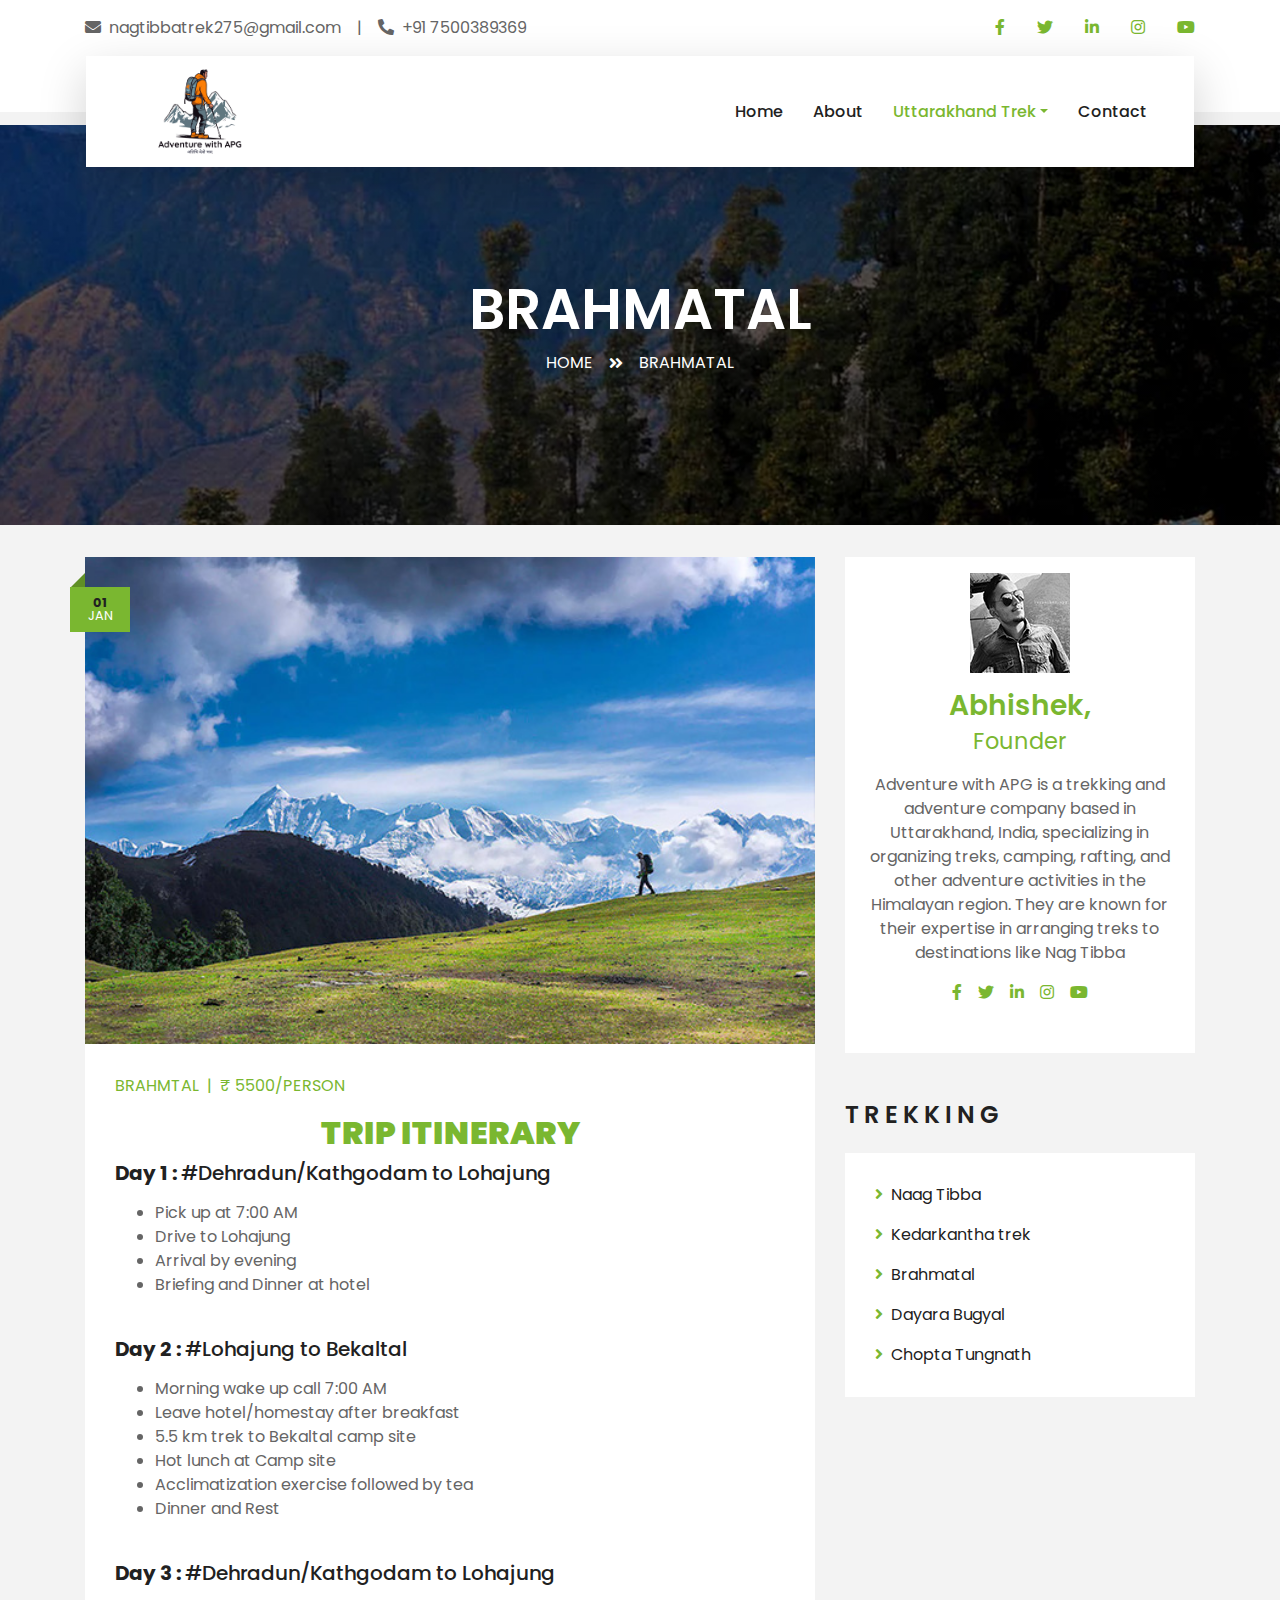
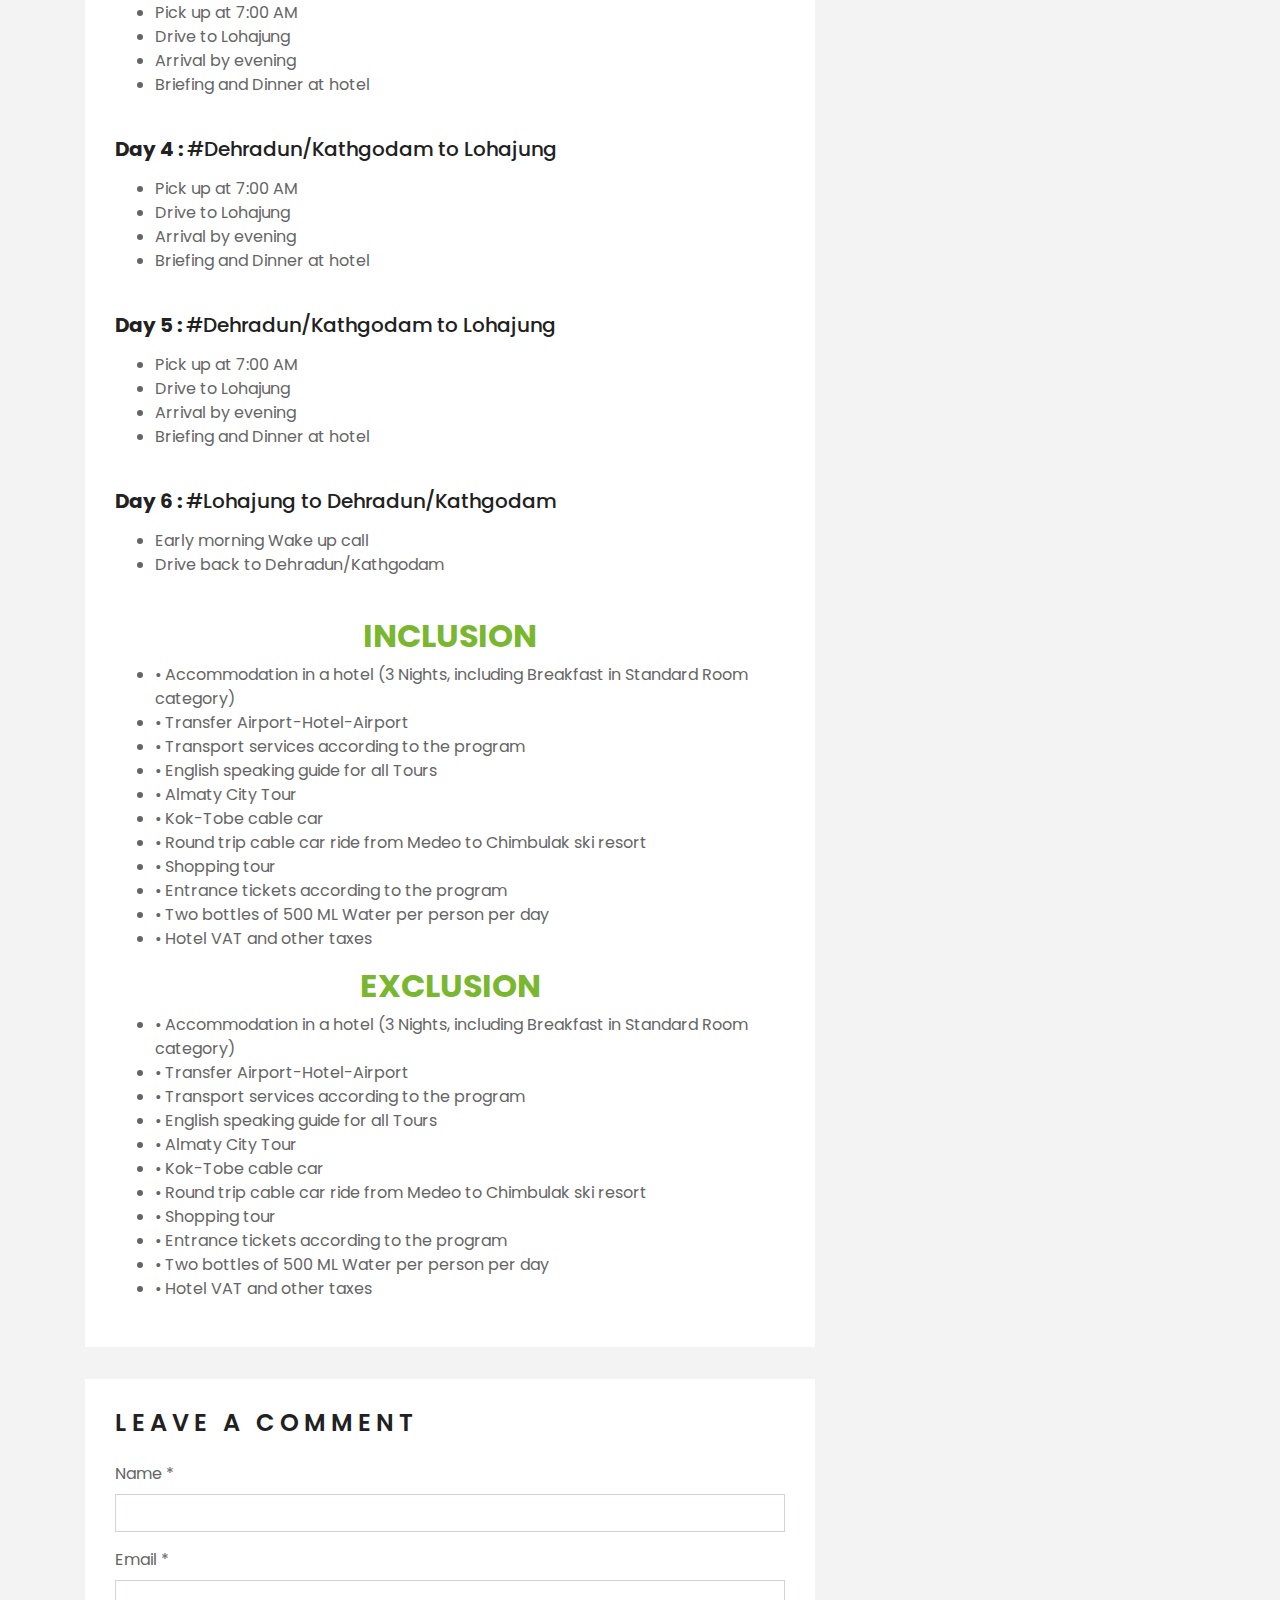
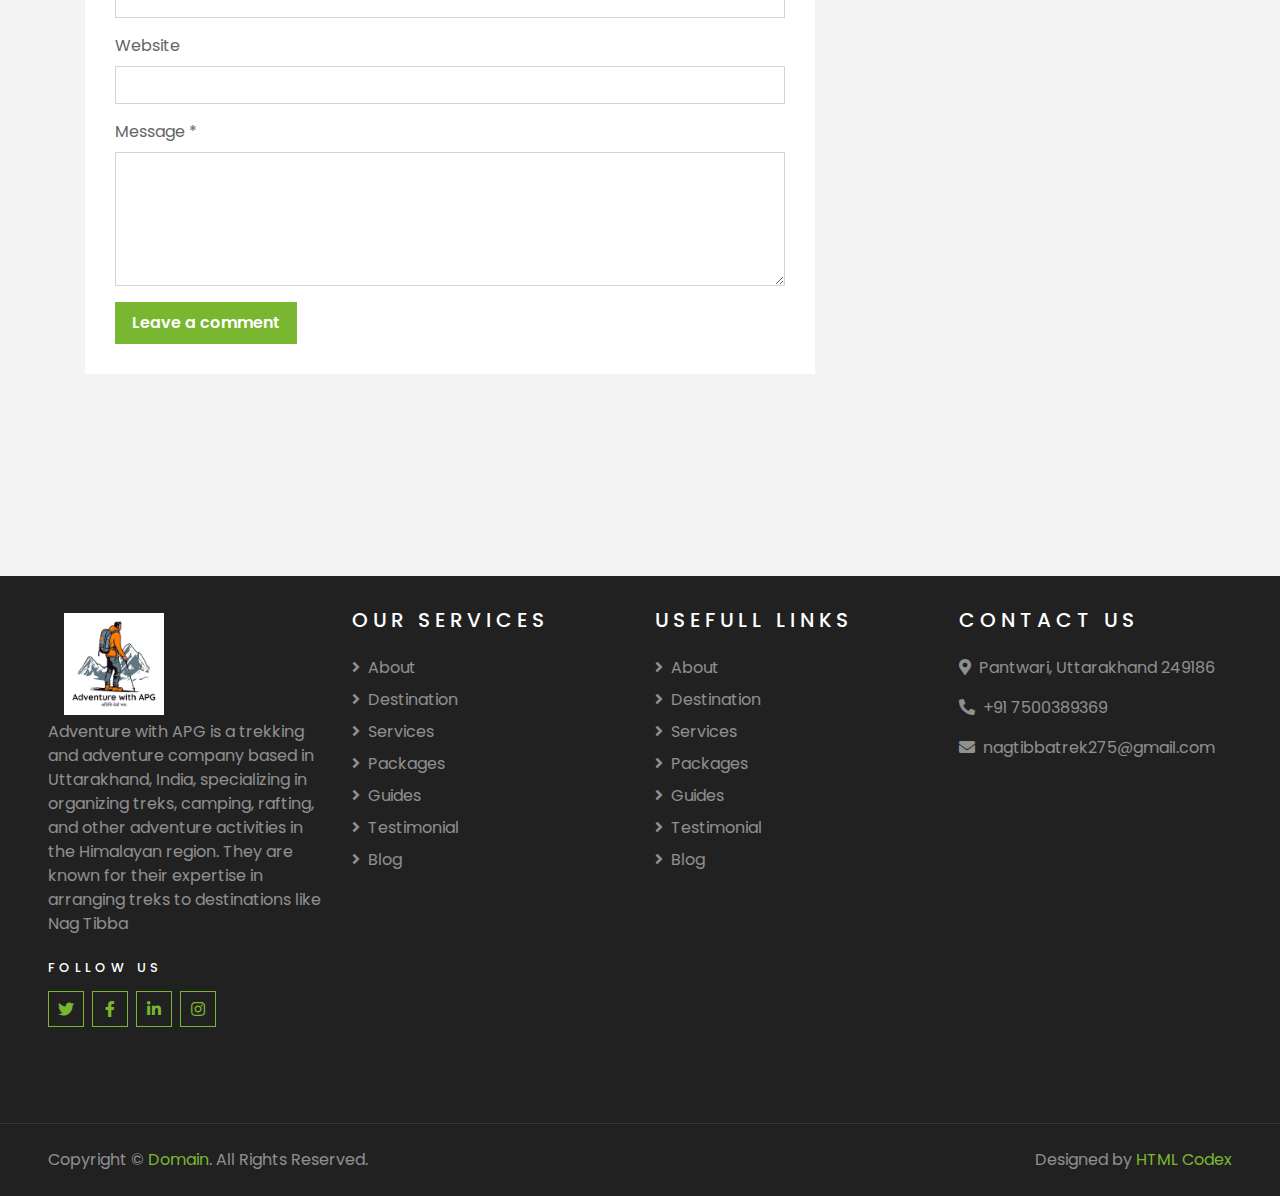
<file: brahmtal.html>
<!DOCTYPE html>
<html lang="en">

<head>
    <meta charset="utf-8">
    <title>Brahmtal</title>
    <meta content="width=device-width, initial-scale=1.0" name="viewport">
    <meta content="Free HTML Templates" name="keywords">
    <meta content="Free HTML Templates" name="description">

    <!-- Favicon -->
    <link href="img/favicon.ico" rel="icon">

    <!-- Google Web Fonts -->
    <link rel="preconnect" href="https://fonts.gstatic.com">
    <link href="https://fonts.googleapis.com/css2?family=Poppins:wght@400;500;600;700&display=swap" rel="stylesheet"> 

    <!-- Font Awesome -->
    <link href="https://cdnjs.cloudflare.com/ajax/libs/font-awesome/5.10.0/css/all.min.css" rel="stylesheet">

    <!-- Libraries Stylesheet -->
    <link href="lib/owlcarousel/assets/owl.carousel.min.css" rel="stylesheet">
    <link href="lib/tempusdominus/css/tempusdominus-bootstrap-4.min.css" rel="stylesheet" />

    <!-- Customized Bootstrap Stylesheet -->
    <link href="css/style.css" rel="stylesheet">
</head>

<body>
      <style>
        .footer-share-kmy {
background:#fff;
position:fixed;
left:0;
width:100%;
z-index:999;
box-shadow:0 -4px 10px rgba(0, 0, 0, .2);
bottom:0
} 

.footer-share-button a.query-form {
padding:8px 10px;
display:block;
border:1px solid #2c3848;
color:#fff;
float:left;
width:47%;
height:45px;
text-align:center;
line-height:28px;
font-weight:700;
margin:2% 0 2% 2%;
color:#2c3848;
border-radius:3px
}

.footer-share-button a.whatsapp {
    text-decoration: none;
    padding: 8px 0;
    display: block;
    background:#25d366;
    float: left;
    width: 45%;
    margin: 2% 0 2% 4%;
    border-radius: 3px;
    height: auto;
    text-align: center;
    color: #fff;
    font-size: 16px;
    text-transform: uppercase;
}

.footer-share-button a.call_btn_bottom {
    text-decoration: none;
padding: 8px 0;
    display: block;
    background:#1153a1;
    float: left;
    width: 45%;
    margin: 2% 0 2% 2%;
    border-radius: 3px;
    height: auto;
    text-align: center;
    color: #fff;
    font-size: 16px;
    text-transform: uppercase;
}

.footer-share-button a.whatsapp img {
width:110px;
margin:0 auto;
display:block
}

@media only screen and (min-width:992px) {
.footer-share-kmy {
display:none
}

.footer-img {
    width: 70%;
    margin-bottom: 15px;
}
    </style>
    <!-- Topbar Start -->
    <div class="container-fluid bg-light pt-3 d-none d-lg-block">
        <div class="container">
            <div class="row">
                <div class="col-lg-6 text-center text-lg-left mb-2 mb-lg-0">
                    <div class="d-inline-flex align-items-center">
                        <p><i class="fa fa-envelope mr-2"></i>nagtibbatrek275@gmail.com</p>
                        <p class="text-body px-3">|</p>
                        <p><i class="fa fa-phone-alt mr-2"></i>+91 7500389369</p>
                    </div>
                </div>
                <div class="col-lg-6 text-center text-lg-right">
                    <div class="d-inline-flex align-items-center">
                        <a class="text-primary px-3" href="">
                            <i class="fab fa-facebook-f"></i>
                        </a>
                        <a class="text-primary px-3" href="">
                            <i class="fab fa-twitter"></i>
                        </a>
                        <a class="text-primary px-3" href="">
                            <i class="fab fa-linkedin-in"></i>
                        </a>
                        <a class="text-primary px-3" href="">
                            <i class="fab fa-instagram"></i>
                        </a>
                        <a class="text-primary pl-3" href="">
                            <i class="fab fa-youtube"></i>
                        </a>
                    </div>
                </div>
            </div>
        </div>
    </div>
    <!-- Topbar End -->


    <!-- Navbar Start -->
    <div class="container-fluid position-relative nav-bar p-0">
        <div class="container-lg position-relative p-0 px-lg-3" style="z-index: 9;">
            <nav class="navbar navbar-expand-lg bg-light navbar-light shadow-lg py-3 py-lg-0 pl-3 pl-lg-5">
                <a href="" class="navbar-brand">
                    <a class="navbar-brand" href="index.html" id="logo"><img   src="img/logo.jpeg" width="100" ></a>
                    <!--<h1 class="m-0 text-primary"><span class="text-dark">TRAVEL</span>ER</h1>-->
                </a>
                <button type="button" class="navbar-toggler" data-toggle="collapse" data-target="#navbarCollapse">
                    <span class="navbar-toggler-icon"></span>
                </button>
                <div class="collapse navbar-collapse justify-content-between px-3" id="navbarCollapse">
                    <div class="navbar-nav ml-auto py-0">
                        <a href="index.html" class="nav-item nav-link">Home</a>
                        <a href="about.html" class="nav-item nav-link">About</a>
                        <!--<a href="service.html" class="nav-item nav-link">Services</a>-->
                        <!--<a href="package.html" class="nav-item nav-link">Tour Packages</a>-->
                        <div class="nav-item dropdown">
                            <a href="#" class="nav-link dropdown-toggle active" data-toggle="dropdown">Uttarakhand Trek</a>
                            <div class="dropdown-menu border-0 rounded-0 m-0">
                                <a href="naag-tibba-trek.html" class="dropdown-item">Naag Tibba</a>
                                <a href="kedarkantha-trek-package.html" class="dropdown-item">Kedarkantha Trek</a>
                                <a href="brahmtal.html" class="dropdown-item">Brahmtal</a>
                                <a href="dayara-bugyal-trek-package.html" class="dropdown-item">Dayara Bugyal Trek</a>
                                <a href="testimonial.html" class="dropdown-item"></a>
                            </div>
                        </div>
                        <a href="contact.html" class="nav-item nav-link">Contact</a>
                    </div>
                </div>
            </nav>
        </div>
    </div>
    <!-- Navbar End -->


    <!-- Header Start -->
    <div class="container-fluid page-header">
        <div class="container">
            <div class="d-flex flex-column align-items-center justify-content-center" style="min-height: 400px">
                <h3 class="display-4 text-white text-uppercase">Brahmatal</h3>
                <div class="d-inline-flex text-white">
                    <p class="m-0 text-uppercase"><a class="text-white" href="">Home</a></p>
                    <i class="fa fa-angle-double-right pt-1 px-3"></i>
                    <p class="m-0 text-uppercase">Brahmatal</p>
                </div>
            </div>
        </div>
    </div>
    <!-- Header End -->


    <!-- Booking Start -->
    
    <!-- Booking End -->


    <!-- Blog Start -->
    <div class="container-fluid py-5">
        <div class="container py-5">
            <div class="row">
                <div class="col-lg-8">
                    <!-- Blog Detail Start -->
                    <div class="pb-3">
                        <div class="blog-item">
                            <div class="position-relative">
                                <img class="img-fluid w-100" src="img/blog-1_brahmtal.jpg" alt="">
                                <div class="blog-date">
                                    <h6 class="font-weight-bold mb-n1">01</h6>
                                    <small class="text-white text-uppercase">Jan</small>
                                </div>
                            </div>
                        </div>
                        <div class="bg-white mb-3" style="padding: 30px;">
                            <div class="d-flex mb-3">
                                <a class="text-primary text-uppercase text-decoration-none" href="">Brahmtal</a>
                                <span class="text-primary px-2">|</span>
                                <a class="text-primary text-uppercase text-decoration-none" href="">₹ 5500/person</a>
                            </div>
                             <h2 style="color:#7AB730;  " id="itinerary"><Strong><Center>TRIP ITINERARY</Center></Strong></h2>
                            <h5 class="mb-3"><strong> Day 1 : </strong>#Dehradun/Kathgodam to Lohajung</h5>
                             <ul>
                            <li> Pick up at 7:00 AM  </li>
                            <li>Drive to Lohajung </li>
                            <li>Arrival by evening  </li>
                            <li>Briefing and Dinner at hotel</li>
                          </ul>
                          <br>

                           <h5 class="mb-3"><strong> Day 2 : </strong> #Lohajung to Bekaltal</h5>
                             <ul>
                            <li> Morning wake up call 7:00 AM  </li>
                            <li> Leave hotel/homestay after breakfast </li>
                            <li> 5.5 km trek to Bekaltal camp site  </li>
                            <li> Hot lunch at Camp site </li>
                            <li> Acclimatization exercise followed by tea</li>
                            <li> Dinner and Rest </li>
                          </ul>
                          <br>

                           <h5 class="mb-3"><strong> Day 3 : </strong>#Dehradun/Kathgodam to Lohajung</h5>
                             <ul>
                            <li> Pick up at 7:00 AM  </li>
                            <li>Drive to Lohajung </li>
                            <li>Arrival by evening  </li>
                            <li>Briefing and Dinner at hotel</li>
                          </ul>
                          <br>

                           <h5 class="mb-3"><strong> Day 4 : </strong>#Dehradun/Kathgodam to Lohajung</h5>
                             <ul>
                            <li> Pick up at 7:00 AM  </li>
                            <li>Drive to Lohajung </li>
                            <li>Arrival by evening  </li>
                            <li>Briefing and Dinner at hotel</li>
                          </ul>
                          <br>

                           <h5 class="mb-3"><strong> Day 5 : </strong>#Dehradun/Kathgodam to Lohajung</h5>
                             <ul>
                            <li> Pick up at 7:00 AM  </li>
                            <li>Drive to Lohajung </li>
                            <li>Arrival by evening  </li>
                            <li>Briefing and Dinner at hotel</li>
                          </ul>
                          <br>

                           <h5 class="mb-3"><strong> Day 6 : </strong>#Lohajung to Dehradun/Kathgodam</h5>
                             <ul>
                            <li> Early morning Wake up call   </li>
                            <li> Drive back to Dehradun/Kathgodam  </li>
                          
                          </ul>
                          <br>
                            

                                <h2 style="color:#7AB730;" id="inclusions" ><center>INCLUSION</center></h2>
                             <ul>
                                    <li>• Accommodation in a hotel (3 Nights, including Breakfast in Standard Room category)</li>
                                    <li>• Transfer Airport-Hotel-Airport</li>
                                    <li>• Transport services according to the program</li>
                                    <li>•  English speaking guide for all Tours 
                                    <li>•  Almaty City Tour</li>
                                    <li>•   Kok-Tobe cable car </li> 
                                    <li>•   Round trip cable car ride from Medeo to Chimbulak ski resort</li> 
                                    <li>•   Shopping tour</li>
                                    <li>•   Entrance tickets according to the program </li>
                                    <li>•   Two bottles of 500 ML Water per person per day </li>
                                    <li>•   Hotel VAT and other taxes</li>
                                </ul>

                                 <h2 style="color:#7AB730;" id="inclusions" ><center>EXCLUSION</center></h2>
                             <ul>
                                    <li>• Accommodation in a hotel (3 Nights, including Breakfast in Standard Room category)</li>
                                    <li>• Transfer Airport-Hotel-Airport</li>
                                    <li>• Transport services according to the program</li>
                                    <li>•  English speaking guide for all Tours 
                                    <li>•  Almaty City Tour</li>
                                    <li>•   Kok-Tobe cable car </li> 
                                    <li>•   Round trip cable car ride from Medeo to Chimbulak ski resort</li> 
                                    <li>•   Shopping tour</li>
                                    <li>•   Entrance tickets according to the program </li>
                                    <li>•   Two bottles of 500 ML Water per person per day </li>
                                    <li>•   Hotel VAT and other taxes</li>
                                </ul>
                            <!--<p>Voluptua est takimata stet invidunt sed rebum nonumy stet, clita aliquyam dolores
                                vero stet consetetur elitr takimata rebum sanctus. Sit sed accusam stet sit
                                nonumy kasd diam dolores, sanctus lorem kasd duo dolor dolor vero sit et. Labore
                                ipsum duo sanctus amet eos et. Consetetur no sed et aliquyam ipsum justo et,
                                clita lorem sit vero amet amet est dolor elitr, stet et no diam sit. Dolor erat
                                justo dolore sit invidunt.</p>
                            <h4 class="mb-3">Est dolor lorem et ea</h4>
                            <img class="img-fluid w-50 float-left mr-4 mb-2" src="img/blog-2.jpg">
                            <p>Diam dolor est labore duo invidunt ipsum clita et, sed et lorem voluptua tempor
                                invidunt at est sanctus sanctus. Clita dolores sit kasd diam takimata justo diam
                                lorem sed. Magna amet sed rebum eos. Clita no magna no dolor erat diam tempor
                                rebum consetetur, sanctus labore sed nonumy diam lorem amet eirmod. No at tempor
                                sea diam kasd, takimata ea nonumy elitr sadipscing gubergren erat. Gubergren at
                                lorem invidunt sadipscing rebum sit amet ut ut, voluptua diam dolores at
                                sadipscing stet. Clita dolor amet dolor ipsum vero ea ea eos. Invidunt sed diam
                                dolores takimata dolor dolore dolore sit. Sit ipsum erat amet lorem et, magna
                                sea at sed et eos. Accusam eirmod kasd lorem clita sanctus ut consetetur et. Et
                                duo tempor sea kasd clita ipsum et.</p>
                            <h5 class="mb-3">Est dolor lorem et ea</h5>
                            <img class="img-fluid w-50 float-right ml-4 mb-2" src="img/blog-3.jpg">
                            <p>Diam dolor est labore duo invidunt ipsum clita et, sed et lorem voluptua tempor
                                invidunt at est sanctus sanctus. Clita dolores sit kasd diam takimata justo diam
                                lorem sed. Magna amet sed rebum eos. Clita no magna no dolor erat diam tempor
                                rebum consetetur, sanctus labore sed nonumy diam lorem amet eirmod. No at tempor
                                sea diam kasd, takimata ea nonumy elitr sadipscing gubergren erat. Gubergren at
                                lorem invidunt sadipscing rebum sit amet ut ut, voluptua diam dolores at
                                sadipscing stet. Clita dolor amet dolor ipsum vero ea ea eos. Invidunt sed diam
                                dolores takimata dolor dolore dolore sit. Sit ipsum erat amet lorem et, magna
                                sea at sed et eos. Accusam eirmod kasd lorem clita sanctus ut consetetur et. Et
                                duo tempor sea kasd clita ipsum et. Takimata kasd diam justo est eos erat
                                aliquyam et ut.</p>-->
                        </div>
                    </div>
                    <!-- Blog Detail End -->
    
                    <!-- Comment List Start -->
                    <!--<div class="bg-white" style="padding: 30px; margin-bottom: 30px;">
                        <h4 class="text-uppercase mb-4" style="letter-spacing: 5px;">3 Comments</h4>
                        <div class="media mb-4">
                            <img src="img/user.jpg" alt="Image" class="img-fluid mr-3 mt-1" style="width: 45px;">
                            <div class="media-body">
                                <h6><a href="">John Doe</a> <small><i>01 Jan 2045</i></small></h6>
                                <p>Diam amet duo labore stet elitr invidunt ea clita ipsum voluptua, tempor labore
                                    accusam ipsum et no at. Kasd diam tempor rebum magna dolores sed sed eirmod ipsum.
                                    Gubergren clita aliquyam consetetur sadipscing, at tempor amet ipsum diam tempor
                                    consetetur at sit.</p>
                                <button class="btn btn-sm btn-outline-primary">Reply</button>
                            </div>
                        </div>
                        <div class="media">
                            <img src="img/user.jpg" alt="Image" class="img-fluid mr-3 mt-1" style="width: 45px;">
                            <div class="media-body">
                                <h6><a href="">John Doe</a> <small><i>01 Jan 2045</i></small></h6>
                                <p>Diam amet duo labore stet elitr invidunt ea clita ipsum voluptua, tempor labore
                                    accusam ipsum et no at. Kasd diam tempor rebum magna dolores sed sed eirmod ipsum.
                                    Gubergren clita aliquyam consetetur sadipscing, at tempor amet ipsum diam tempor
                                    consetetur at sit.</p>
                                <button class="btn btn-sm btn-outline-primary">Reply</button>
                                <div class="media mt-4">
                                    <img src="img/user.jpg" alt="Image" class="img-fluid mr-3 mt-1"
                                        style="width: 45px;">
                                    <div class="media-body">
                                        <h6><a href="">John Doe</a> <small><i>01 Jan 2045</i></small></h6>
                                        <p>Diam amet duo labore stet elitr invidunt ea clita ipsum voluptua, tempor
                                            labore accusam ipsum et no at. Kasd diam tempor rebum magna dolores sed sed
                                            eirmod ipsum. Gubergren clita aliquyam consetetur sadipscing, at tempor amet
                                            ipsum diam tempor consetetur at sit.</p>
                                        <button class="btn btn-sm btn-outline-primary">Reply</button>
                                    </div>
                                </div>
                            </div>
                        </div>
                    </div>-->
                    <!-- Comment List End -->
    
                    <!-- Comment Form Start -->
                    <div class="bg-white mb-3" style="padding: 30px;">
                        <h4 class="text-uppercase mb-4" style="letter-spacing: 5px;">Leave a comment</h4>
                        <form>
                            <div class="form-group">
                                <label for="name">Name *</label>
                                <input type="text" class="form-control" id="name">
                            </div>
                            <div class="form-group">
                                <label for="email">Email *</label>
                                <input type="email" class="form-control" id="email">
                            </div>
                            <div class="form-group">
                                <label for="website">Website</label>
                                <input type="url" class="form-control" id="website">
                            </div>
    
                            <div class="form-group">
                                <label for="message">Message *</label>
                                <textarea id="message" cols="30" rows="5" class="form-control"></textarea>
                            </div>
                            <div class="form-group mb-0">
                                <input type="submit" value="Leave a comment"
                                    class="btn btn-primary font-weight-semi-bold py-2 px-3">
                            </div>
                        </form>
                    </div>
                    <!-- Comment Form End -->
                </div>
    
                <div class="col-lg-4 mt-5 mt-lg-0">
                    <!-- Author Bio -->
                    <div class="d-flex flex-column text-center bg-white mb-5 py-5 px-4">
                        <img src="img/user.jpg" class="img-fluid mx-auto mb-3" style="width: 100px;">
                        <h3 class="text-primary mb-3">Abhishek, <br><small>Founder</small></h3>
                        <p>Adventure with APG is a trekking and adventure company based in Uttarakhand, India, specializing in organizing treks, camping, rafting, and other adventure activities in the Himalayan region. They are known for their expertise in arranging treks to destinations like Nag Tibba</p>
                        <div class="d-flex justify-content-center">
                            <a class="text-primary px-2" href="">
                                <i class="fab fa-facebook-f"></i>
                            </a>
                            <a class="text-primary px-2" href="">
                                <i class="fab fa-twitter"></i>
                            </a>
                            <a class="text-primary px-2" href="">
                                <i class="fab fa-linkedin-in"></i>
                            </a>
                            <a class="text-primary px-2" href="">
                                <i class="fab fa-instagram"></i>
                            </a>
                            <a class="text-primary px-2" href="">
                                <i class="fab fa-youtube"></i>
                            </a>
                        </div>
                    </div>
    
                    <!-- Search Form -->
                    <!--<div class="mb-5">
                        <div class="bg-white" style="padding: 30px;">
                            <div class="input-group">
                                <input type="text" class="form-control p-4" placeholder="Keyword">
                                <div class="input-group-append">
                                    <span class="input-group-text bg-primary border-primary text-white"><i
                                            class="fa fa-search"></i></span>
                                </div>
                            </div>
                        </div>
                    </div>-->

                    <!-- Category List -->
                    <div class="mb-5">
                        <h4 class="text-uppercase mb-4" style="letter-spacing: 5px;">Trekking</h4>
                        <div class="bg-white" style="padding: 30px;">
                            <ul class="list-inline m-0">
                                <li class="mb-3 d-flex justify-content-between align-items-center">
                                    <a class="text-dark" href="#"><i class="fa fa-angle-right text-primary mr-2"></i>Naag Tibba</a>
                                    <span class="badge badge-primary badge-pill"></span>
                                </li>
                                <li class="mb-3 d-flex justify-content-between align-items-center">
                                    <a class="text-dark" href="#"><i class="fa fa-angle-right text-primary mr-2"></i>Kedarkantha trek</a>
                                    <span class="badge badge-primary badge-pill"></span>
                                </li>
                                <li class="mb-3 d-flex justify-content-between align-items-center">
                                    <a class="text-dark" href="#"><i
                                            class="fa fa-angle-right text-primary mr-2"></i>Brahmatal</a>
                                    <span class="badge badge-primary badge-pill"></span>
                                </li>
                                <li class="mb-3 d-flex justify-content-between align-items-center">
                                    <a class="text-dark" href="#"><i
                                            class="fa fa-angle-right text-primary mr-2"></i>Dayara Bugyal</a>
                                    <span class="badge badge-primary badge-pill"></span>
                                </li>
                                <li class="d-flex justify-content-between align-items-center">
                                    <a class="text-dark" href="#"><i
                                            class="fa fa-angle-right text-primary mr-2"></i>Chopta Tungnath</a>
                                    <span class="badge badge-primary badge-pill"></span>
                                </li>
                            </ul>
                        </div>
                    </div>
    
                    <!-- Recent Post -->
                    <!--<div class="mb-5">
                        <h4 class="text-uppercase mb-4" style="letter-spacing: 5px;">Recent Post</h4>
                        <a class="d-flex align-items-center text-decoration-none bg-white mb-3" href="">
                            <img class="img-fluid" src="img/blog-100x100.jpg" alt="">
                            <div class="pl-3">
                                <h6 class="m-1">Diam lorem dolore justo eirmod lorem dolore</h6>
                                <small>Jan 01, 2050</small>
                            </div>
                        </a>
                        <a class="d-flex align-items-center text-decoration-none bg-white mb-3" href="">
                            <img class="img-fluid" src="img/blog-100x100.jpg" alt="">
                            <div class="pl-3">
                                <h6 class="m-1">Diam lorem dolore justo eirmod lorem dolore</h6>
                                <small>Jan 01, 2050</small>
                            </div>
                        </a>
                        <a class="d-flex align-items-center text-decoration-none bg-white mb-3" href="">
                            <img class="img-fluid" src="img/blog-100x100.jpg" alt="">
                            <div class="pl-3">
                                <h6 class="m-1">Diam lorem dolore justo eirmod lorem dolore</h6>
                                <small>Jan 01, 2050</small>
                            </div>
                        </a>
                    </div>-->
    
                    <!-- Tag Cloud -->
                    <!--<div class="mb-5">
                        <h4 class="text-uppercase mb-4" style="letter-spacing: 5px;">Tag Cloud</h4>
                        <div class="d-flex flex-wrap m-n1">
                            <a href="" class="btn btn-light m-1">Design</a>
                            <a href="" class="btn btn-light m-1">Development</a>
                            <a href="" class="btn btn-light m-1">Marketing</a>
                            <a href="" class="btn btn-light m-1">SEO</a>
                            <a href="" class="btn btn-light m-1">Writing</a>
                            <a href="" class="btn btn-light m-1">Consulting</a>
                        </div>
                    </div>-->
                </div>
            </div>
        </div>
    </div>
    <!-- Blog End -->


    <!-- Footer Start -->
    <div class="container-fluid bg-dark text-white-50 py-5 px-sm-3 px-lg-5" style="margin-top: 90px;">
        <div class="row pt-5">
            <div class="col-lg-3 col-md-6 mb-5">
                <a href="" class="navbar-brand">
                    <a class="navbar-brand" href="index.html" id="logo"><img   src="img/logo.jpeg" width="100" ></a>
                    <!--<h1 class="text-primary"><span class="text-white">TRAVEL</span>ER</h1>-->
                </a>
                <p>Adventure with APG is a trekking and adventure company based in Uttarakhand, India, specializing in organizing treks, camping, rafting, and other adventure activities in the Himalayan region. They are known for their expertise in arranging treks to destinations like Nag Tibba</p>
                <h6 class="text-white text-uppercase mt-4 mb-3" style="letter-spacing: 5px;">Follow Us</h6>
                <div class="d-flex justify-content-start">
                    <a class="btn btn-outline-primary btn-square mr-2" href="#"><i class="fab fa-twitter"></i></a>
                    <a class="btn btn-outline-primary btn-square mr-2" href="#"><i class="fab fa-facebook-f"></i></a>
                    <a class="btn btn-outline-primary btn-square mr-2" href="#"><i class="fab fa-linkedin-in"></i></a>
                    <a class="btn btn-outline-primary btn-square" href="#"><i class="fab fa-instagram"></i></a>
                </div>
            </div>
            <div class="col-lg-3 col-md-6 mb-5">
                <h5 class="text-white text-uppercase mb-4" style="letter-spacing: 5px;">Our Services</h5>
                <div class="d-flex flex-column justify-content-start">
                    <a class="text-white-50 mb-2" href="#"><i class="fa fa-angle-right mr-2"></i>About</a>
                    <a class="text-white-50 mb-2" href="#"><i class="fa fa-angle-right mr-2"></i>Destination</a>
                    <a class="text-white-50 mb-2" href="#"><i class="fa fa-angle-right mr-2"></i>Services</a>
                    <a class="text-white-50 mb-2" href="#"><i class="fa fa-angle-right mr-2"></i>Packages</a>
                    <a class="text-white-50 mb-2" href="#"><i class="fa fa-angle-right mr-2"></i>Guides</a>
                    <a class="text-white-50 mb-2" href="#"><i class="fa fa-angle-right mr-2"></i>Testimonial</a>
                    <a class="text-white-50" href="#"><i class="fa fa-angle-right mr-2"></i>Blog</a>
                </div>
            </div>
            <div class="col-lg-3 col-md-6 mb-5">
                <h5 class="text-white text-uppercase mb-4" style="letter-spacing: 5px;">Usefull Links</h5>
                <div class="d-flex flex-column justify-content-start">
                    <a class="text-white-50 mb-2" href="#"><i class="fa fa-angle-right mr-2"></i>About</a>
                    <a class="text-white-50 mb-2" href="#"><i class="fa fa-angle-right mr-2"></i>Destination</a>
                    <a class="text-white-50 mb-2" href="#"><i class="fa fa-angle-right mr-2"></i>Services</a>
                    <a class="text-white-50 mb-2" href="#"><i class="fa fa-angle-right mr-2"></i>Packages</a>
                    <a class="text-white-50 mb-2" href="#"><i class="fa fa-angle-right mr-2"></i>Guides</a>
                    <a class="text-white-50 mb-2" href="#"><i class="fa fa-angle-right mr-2"></i>Testimonial</a>
                    <a class="text-white-50" href="#"><i class="fa fa-angle-right mr-2"></i>Blog</a>
                </div>
            </div>
            <div class="col-lg-3 col-md-6 mb-5">
                <h5 class="text-white text-uppercase mb-4" style="letter-spacing: 5px;">Contact Us</h5>
                <p><i class="fa fa-map-marker-alt mr-2"></i>Pantwari, Uttarakhand 249186</p>
                <p><i class="fa fa-phone-alt mr-2"></i>+91 7500389369</p>
                <p><i class="fa fa-envelope mr-2"></i>nagtibbatrek275@gmail.com</p>
                <!--<h6 class="text-white text-uppercase mt-4 mb-3" style="letter-spacing: 5px;">Newsletter</h6>-->
                <div class="w-100">
                    <!--<div class="input-group">
                        <input type="text" class="form-control border-light" style="padding: 25px;" placeholder="Your Email">
                        <div class="input-group-append">
                            <button class="btn btn-primary px-3">Sign Up</button>
                        </div>
                    </div>-->
                </div>
            </div>
        </div>
    </div>
    <div class="container-fluid bg-dark text-white border-top py-4 px-sm-3 px-md-5" style="border-color: rgba(256, 256, 256, .1) !important;">
        <div class="row">
            <div class="col-lg-6 text-center text-md-left mb-3 mb-md-0">
                <p class="m-0 text-white-50">Copyright &copy; <a href="#">Domain</a>. All Rights Reserved.</a>
                </p>
            </div>
            <div class="col-lg-6 text-center text-md-right">
                <p class="m-0 text-white-50">Designed by <a href="https://htmlcodex.com">HTML Codex</a>
                </p>
            </div>
        </div>
    </div>
    <!-- Footer End -->

     <!--\FIXED FOOTER DESIGN ON Max-MOBILE SITE/-->
  <div class="footer-share-kmy">
    <div class="footer-share-button"> <a href="https://api.whatsapp.com/send?phone=+917500389369&amp;text=Hi, I need rafting  " class="whatsapp">WhatsAPP</a> <a href="tel:+917500389369" class="call_btn_bottom">Call</a></div>
  </div>
  <!--/FIXED FOOTER DESIGN ON Max-MOBILE SITE END\-->


    <!-- Back to Top -->
    <a href="#" class="btn btn-lg btn-primary btn-lg-square back-to-top"><i class="fa fa-angle-double-up"></i></a>


    <!-- JavaScript Libraries -->
    <script src="https://code.jquery.com/jquery-3.4.1.min.js"></script>
    <script src="https://stackpath.bootstrapcdn.com/bootstrap/4.4.1/js/bootstrap.bundle.min.js"></script>
    <script src="lib/easing/easing.min.js"></script>
    <script src="lib/owlcarousel/owl.carousel.min.js"></script>
    <script src="lib/tempusdominus/js/moment.min.js"></script>
    <script src="lib/tempusdominus/js/moment-timezone.min.js"></script>
    <script src="lib/tempusdominus/js/tempusdominus-bootstrap-4.min.js"></script>

    <!-- Contact Javascript File -->
    <script src="mail/jqBootstrapValidation.min.js"></script>
    <script src="mail/contact.js"></script>

    <!-- Template Javascript -->
    <script src="js/main.js"></script>
</body>

</html>
</file>
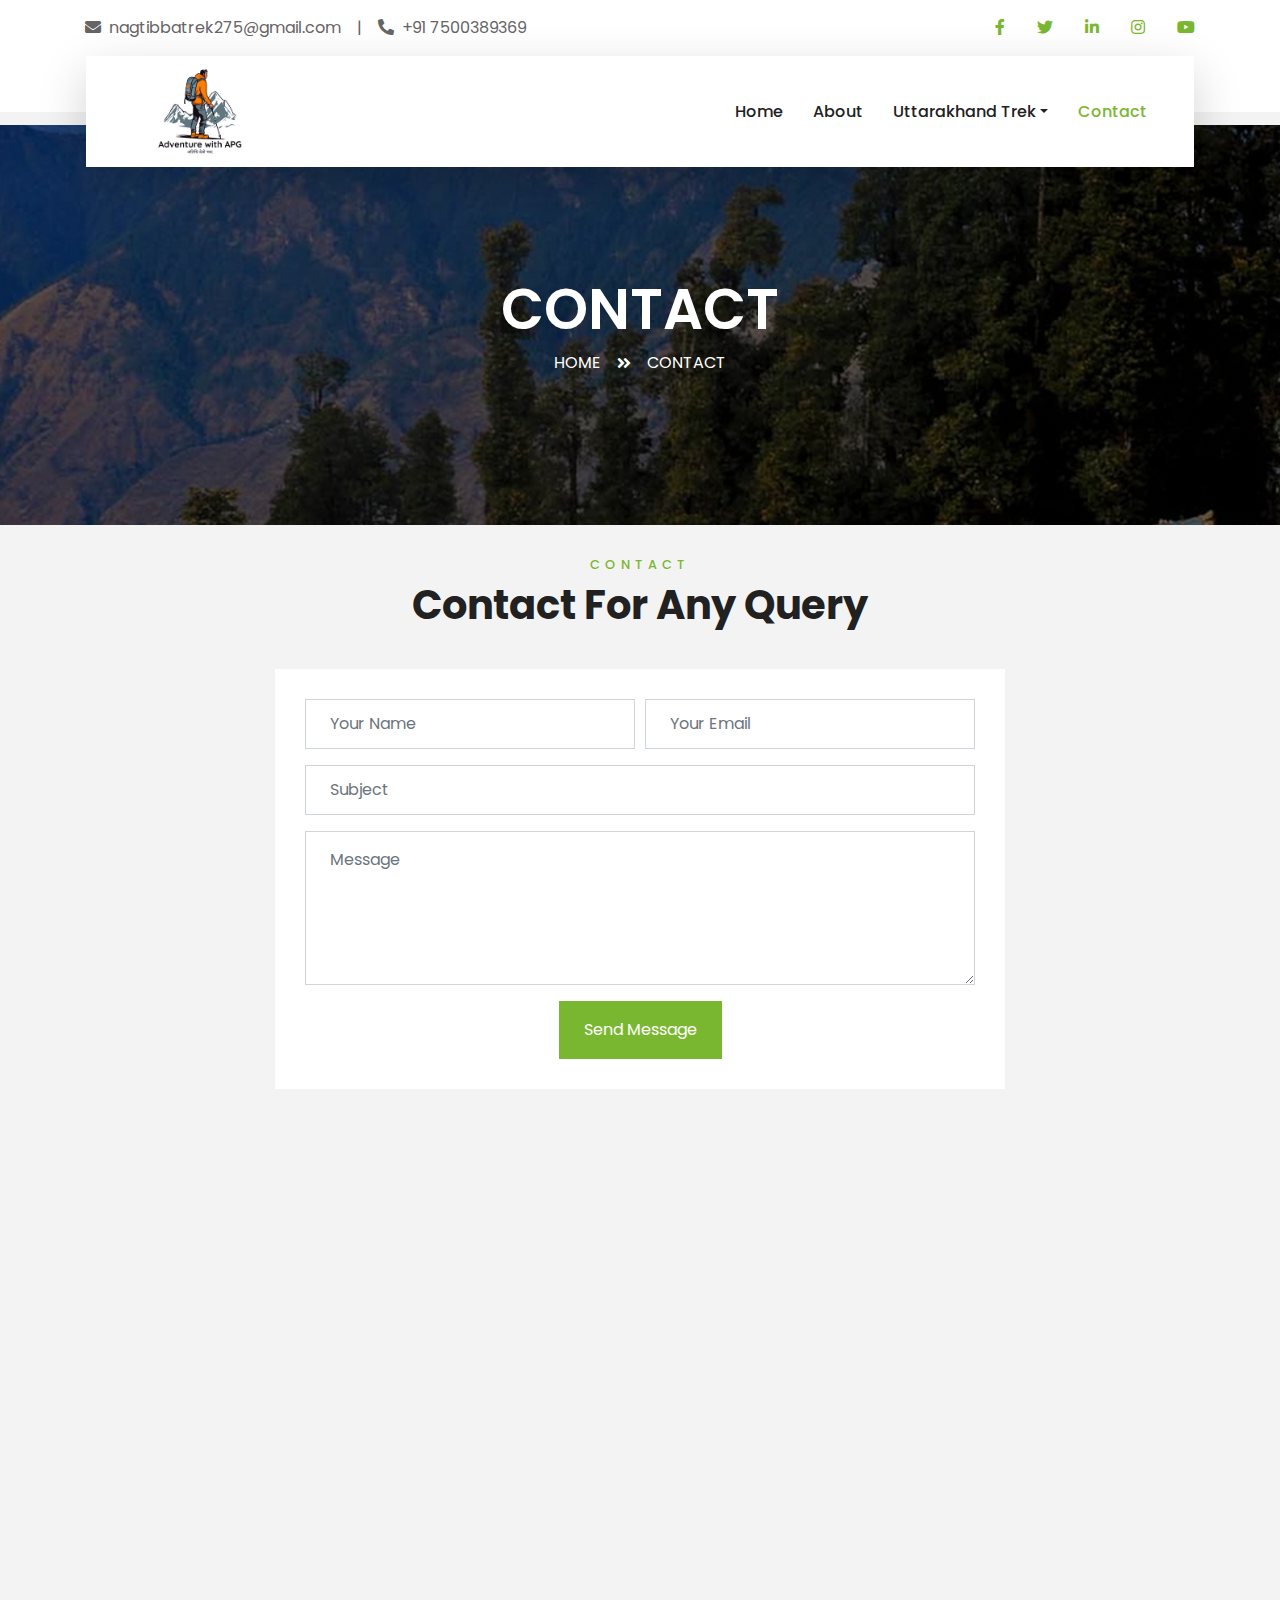
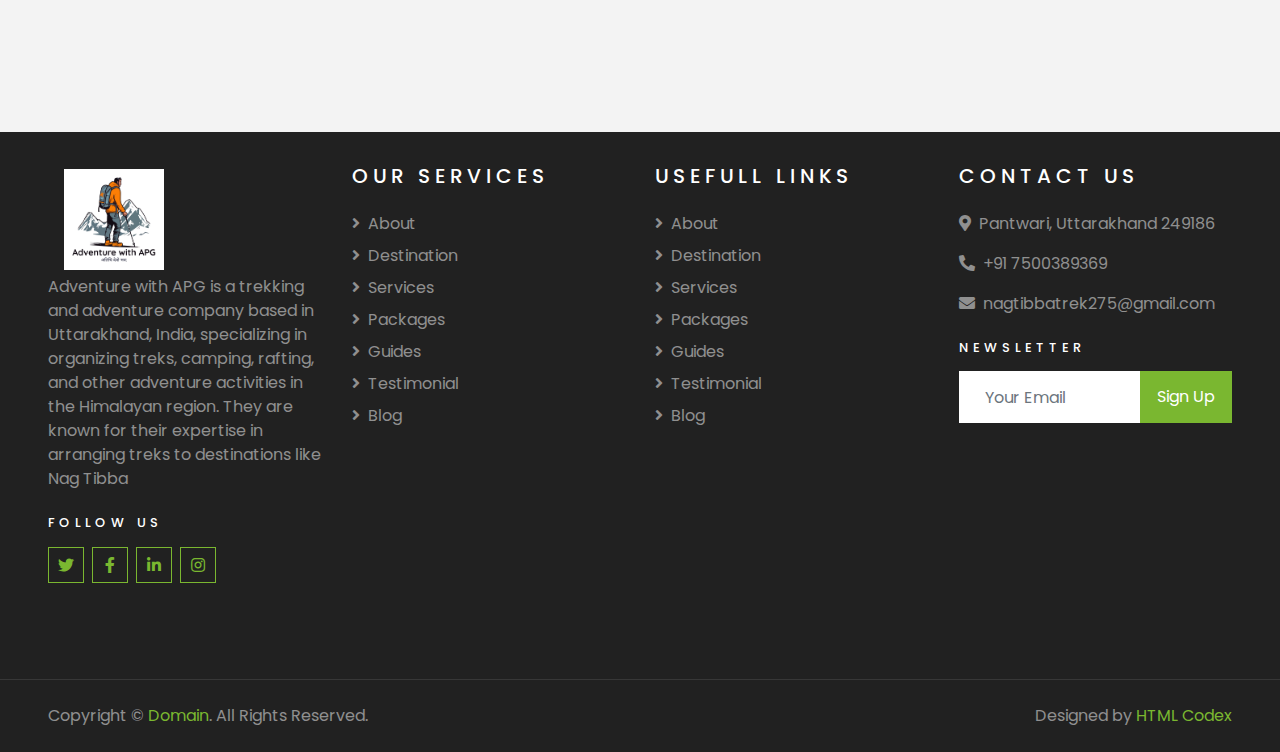
<file: contact.html>
<!DOCTYPE html>
<html lang="en">

<head>
    <meta charset="utf-8">
    <title>Contact us </title>
    <meta content="width=device-width, initial-scale=1.0" name="viewport">
    <meta content="Free HTML Templates" name="keywords">
    <meta content="Free HTML Templates" name="description">

    <!-- Favicon -->
    <link href="img/favicon.ico" rel="icon">

    <!-- Google Web Fonts -->
    <link rel="preconnect" href="https://fonts.gstatic.com">
    <link href="https://fonts.googleapis.com/css2?family=Poppins:wght@400;500;600;700&display=swap" rel="stylesheet"> 

    <!-- Font Awesome -->
    <link href="https://cdnjs.cloudflare.com/ajax/libs/font-awesome/5.10.0/css/all.min.css" rel="stylesheet">

    <!-- Libraries Stylesheet -->
    <link href="lib/owlcarousel/assets/owl.carousel.min.css" rel="stylesheet">
    <link href="lib/tempusdominus/css/tempusdominus-bootstrap-4.min.css" rel="stylesheet" />

    <!-- Customized Bootstrap Stylesheet -->
    <link href="css/style.css" rel="stylesheet">
</head>

<body>

    <style>
        .footer-share-kmy {
background:#fff;
position:fixed;
left:0;
width:100%;
z-index:999;
box-shadow:0 -4px 10px rgba(0, 0, 0, .2);
bottom:0
} 

.footer-share-button a.query-form {
padding:8px 10px;
display:block;
border:1px solid #2c3848;
color:#fff;
float:left;
width:47%;
height:45px;
text-align:center;
line-height:28px;
font-weight:700;
margin:2% 0 2% 2%;
color:#2c3848;
border-radius:3px
}

.footer-share-button a.whatsapp {
    text-decoration: none;
    padding: 8px 0;
    display: block;
    background:#25d366;
    float: left;
    width: 45%;
    margin: 2% 0 2% 4%;
    border-radius: 3px;
    height: auto;
    text-align: center;
    color: #fff;
    font-size: 16px;
    text-transform: uppercase;
}

.footer-share-button a.call_btn_bottom {
    text-decoration: none;
padding: 8px 0;
    display: block;
    background:#1153a1;
    float: left;
    width: 45%;
    margin: 2% 0 2% 2%;
    border-radius: 3px;
    height: auto;
    text-align: center;
    color: #fff;
    font-size: 16px;
    text-transform: uppercase;
}

.footer-share-button a.whatsapp img {
width:110px;
margin:0 auto;
display:block
}

@media only screen and (min-width:992px) {
.footer-share-kmy {
display:none
}

.footer-img {
    width: 70%;
    margin-bottom: 15px;
}
    </style>
    <!-- Topbar Start -->
    <div class="container-fluid bg-light pt-3 d-none d-lg-block">
        <div class="container">
            <div class="row">
                <div class="col-lg-6 text-center text-lg-left mb-2 mb-lg-0">
                    <div class="d-inline-flex align-items-center">
                        <p><i class="fa fa-envelope mr-2"></i>nagtibbatrek275@gmail.com</p>
                        <p class="text-body px-3">|</p>
                        <p><i class="fa fa-phone-alt mr-2"></i>+91 7500389369</p>
                    </div>
                </div>
                <div class="col-lg-6 text-center text-lg-right">
                    <div class="d-inline-flex align-items-center">
                        <a class="text-primary px-3" href="">
                            <i class="fab fa-facebook-f"></i>
                        </a>
                        <a class="text-primary px-3" href="">
                            <i class="fab fa-twitter"></i>
                        </a>
                        <a class="text-primary px-3" href="">
                            <i class="fab fa-linkedin-in"></i>
                        </a>
                        <a class="text-primary px-3" href="">
                            <i class="fab fa-instagram"></i>
                        </a>
                        <a class="text-primary pl-3" href="">
                            <i class="fab fa-youtube"></i>
                        </a>
                    </div>
                </div>
            </div>
        </div>
    </div>
    <!-- Topbar End -->


    <!-- Navbar Start -->
    <div class="container-fluid position-relative nav-bar p-0">
        <div class="container-lg position-relative p-0 px-lg-3" style="z-index: 9;">
            <nav class="navbar navbar-expand-lg bg-light navbar-light shadow-lg py-3 py-lg-0 pl-3 pl-lg-5">
                <a href="" class="navbar-brand">
                    <a class="navbar-brand" href="index.html" id="logo"><img   src="img/logo.jpeg" width="100" ></a>
                    <!--<h1 class="m-0 text-primary"><span class="text-dark">TRAVEL</span>ER</h1>-->
                </a>
                <button type="button" class="navbar-toggler" data-toggle="collapse" data-target="#navbarCollapse">
                    <span class="navbar-toggler-icon"></span>
                </button>
                <div class="collapse navbar-collapse justify-content-between px-3" id="navbarCollapse">
                    <div class="navbar-nav ml-auto py-0">
                        <a href="index.html" class="nav-item nav-link">Home</a>
                        <a href="about.html" class="nav-item nav-link">About</a>
                        <!--<a href="service.html" class="nav-item nav-link">Services</a>-->
                        <!--<a href="package.html" class="nav-item nav-link">Tour Packages</a>-->
                        <div class="nav-item dropdown">
                            <a href="#" class="nav-link dropdown-toggle" data-toggle="dropdown">Uttarakhand Trek</a>
                            <div class="dropdown-menu border-0 rounded-0 m-0">
                                <a href="naag-tibba-trek.html" class="dropdown-item">Naag Tibba</a>
                                <a href="kedarkantha-trek-package.html" class="dropdown-item">Kedarkantha Trek</a>
                                <a href="brahmtal.html" class="dropdown-item">Brahmtal</a>
                                <a href="dayara-bugyal-trek-package.html" class="dropdown-item">Dayara Bugyal Trek</a>
                                <a href="testimonial.html" class="dropdown-item"></a>
                            </div>
                        </div>
                        <a href="contact.html" class="nav-item nav-link active">Contact</a>
                    </div>
                </div>
            </nav>
        </div>
    </div>
    <!-- Navbar End -->


    <!-- Header Start -->
    <div class="container-fluid page-header">
        <div class="container">
            <div class="d-flex flex-column align-items-center justify-content-center" style="min-height: 400px">
                <h3 class="display-4 text-white text-uppercase">Contact</h3>
                <div class="d-inline-flex text-white">
                    <p class="m-0 text-uppercase"><a class="text-white" href="">Home</a></p>
                    <i class="fa fa-angle-double-right pt-1 px-3"></i>
                    <p class="m-0 text-uppercase">Contact</p>
                </div>
            </div>
        </div>
    </div>
    <!-- Header End -->


    <!-- Booking Start -->
    <!--<div class="container-fluid booking mt-5 pb-5">
        <div class="container pb-5">
            <div class="bg-light shadow" style="padding: 30px;">
                <div class="row align-items-center" style="min-height: 60px;">
                    <div class="col-md-10">
                        <div class="row">
                            <div class="col-md-3">
                                <div class="mb-3 mb-md-0">
                                    <select class="custom-select px-4" style="height: 47px;">
                                        <option selected>Destination</option>
                                        <option value="1">Destination 1</option>
                                        <option value="2">Destination 1</option>
                                        <option value="3">Destination 1</option>
                                    </select>
                                </div>
                            </div>
                            <div class="col-md-3">
                                <div class="mb-3 mb-md-0">
                                    <div class="date" id="date1" data-target-input="nearest">
                                        <input type="text" class="form-control p-4 datetimepicker-input" placeholder="Depart Date" data-target="#date1" data-toggle="datetimepicker"/>
                                    </div>
                                </div>
                            </div>
                            <div class="col-md-3">
                                <div class="mb-3 mb-md-0">
                                    <div class="date" id="date2" data-target-input="nearest">
                                        <input type="text" class="form-control p-4 datetimepicker-input" placeholder="Return Date" data-target="#date2" data-toggle="datetimepicker"/>
                                    </div>
                                </div>
                            </div>
                            <div class="col-md-3">
                                <div class="mb-3 mb-md-0">
                                    <select class="custom-select px-4" style="height: 47px;">
                                        <option selected>Duration</option>
                                        <option value="1">Duration 1</option>
                                        <option value="2">Duration 1</option>
                                        <option value="3">Duration 1</option>
                                    </select>
                                </div>
                            </div>
                        </div>
                    </div>
                    <div class="col-md-2">
                        <button class="btn btn-primary btn-block" type="submit" style="height: 47px; margin-top: -2px;">Submit</button>
                    </div>
                </div>
            </div>
        </div>
    </div>-->
    <!-- Booking End -->


    <!-- Contact Start -->
    <div class="container-fluid py-5">
        <div class="container py-5">
            <div class="text-center mb-3 pb-3">
                <h6 class="text-primary text-uppercase" style="letter-spacing: 5px;">Contact</h6>
                <h1>Contact For Any Query</h1>
            </div>
            <div class="row justify-content-center">
                <div class="col-lg-8">
                    <div class="contact-form bg-white" style="padding: 30px;">
                        <div id="success"></div>
                        <form name="sentMessage" id="contactForm" novalidate="novalidate">
                            <div class="form-row">
                                <div class="control-group col-sm-6">
                                    <input type="text" class="form-control p-4" id="name" placeholder="Your Name"
                                        required="required" data-validation-required-message="Please enter your name" />
                                    <p class="help-block text-danger"></p>
                                </div>
                                <div class="control-group col-sm-6">
                                    <input type="email" class="form-control p-4" id="email" placeholder="Your Email"
                                        required="required" data-validation-required-message="Please enter your email" />
                                    <p class="help-block text-danger"></p>
                                </div>
                            </div>
                            <div class="control-group">
                                <input type="text" class="form-control p-4" id="subject" placeholder="Subject"
                                    required="required" data-validation-required-message="Please enter a subject" />
                                <p class="help-block text-danger"></p>
                            </div>
                            <div class="control-group">
                                <textarea class="form-control py-3 px-4" rows="5" id="message" placeholder="Message"
                                    required="required"
                                    data-validation-required-message="Please enter your message"></textarea>
                                <p class="help-block text-danger"></p>
                            </div>
                            <div class="text-center">
                                <button class="btn btn-primary py-3 px-4" type="submit" id="sendMessageButton">Send Message</button>
                            </div>
                        </form>
                    </div>
                </div>
            </div>
        </div>
    </div>
    <!-- Contact End -->
    <iframe src="https://www.google.com/maps/embed?pb=!1m18!1m12!1m3!1d3886.4479455459273!2d78.0890561!3d30.584788099999997!2m3!1f0!2f0!3f0!3m2!1i1024!2i768!4f13.1!3m3!1m2!1s0x3908cfc9572fd24f%3A0x3903ea369e872ab3!2sAdventure%20with%20APG!5e1!3m2!1sen!2sin!4v1735505280742!5m2!1sen!2sin" width="100%" height="450" style="border:0;" allowfullscreen="" loading="lazy" referrerpolicy="no-referrer-when-downgrade"></iframe>


    <!-- Footer Start -->
    <div class="container-fluid bg-dark text-white-50 py-5 px-sm-3 px-lg-5" style="margin-top: 90px;">
        <div class="row pt-5">
            <div class="col-lg-3 col-md-6 mb-5">
                <a href="" class="navbar-brand">
                    <a class="navbar-brand" href="index.html" id="logo"><img   src="img/logo.jpeg" width="100" ></a>
                   <!-- <h1 class="text-primary"><span class="text-white">TRAVEL</span>ER</h1>-->
                </a>
                <p>Adventure with APG is a trekking and adventure company based in Uttarakhand, India, specializing in organizing treks, camping, rafting, and other adventure activities in the Himalayan region. They are known for their expertise in arranging treks to destinations like Nag Tibba</p>
                <h6 class="text-white text-uppercase mt-4 mb-3" style="letter-spacing: 5px;">Follow Us</h6>
                <div class="d-flex justify-content-start">
                    <a class="btn btn-outline-primary btn-square mr-2" href="#"><i class="fab fa-twitter"></i></a>
                    <a class="btn btn-outline-primary btn-square mr-2" href="#"><i class="fab fa-facebook-f"></i></a>
                    <a class="btn btn-outline-primary btn-square mr-2" href="#"><i class="fab fa-linkedin-in"></i></a>
                    <a class="btn btn-outline-primary btn-square" href="#"><i class="fab fa-instagram"></i></a>
                </div>
            </div>
            <div class="col-lg-3 col-md-6 mb-5">
                <h5 class="text-white text-uppercase mb-4" style="letter-spacing: 5px;">Our Services</h5>
                <div class="d-flex flex-column justify-content-start">
                    <a class="text-white-50 mb-2" href="#"><i class="fa fa-angle-right mr-2"></i>About</a>
                    <a class="text-white-50 mb-2" href="#"><i class="fa fa-angle-right mr-2"></i>Destination</a>
                    <a class="text-white-50 mb-2" href="#"><i class="fa fa-angle-right mr-2"></i>Services</a>
                    <a class="text-white-50 mb-2" href="#"><i class="fa fa-angle-right mr-2"></i>Packages</a>
                    <a class="text-white-50 mb-2" href="#"><i class="fa fa-angle-right mr-2"></i>Guides</a>
                    <a class="text-white-50 mb-2" href="#"><i class="fa fa-angle-right mr-2"></i>Testimonial</a>
                    <a class="text-white-50" href="#"><i class="fa fa-angle-right mr-2"></i>Blog</a>
                </div>
            </div>
            <div class="col-lg-3 col-md-6 mb-5">
                <h5 class="text-white text-uppercase mb-4" style="letter-spacing: 5px;">Usefull Links</h5>
                <div class="d-flex flex-column justify-content-start">
                    <a class="text-white-50 mb-2" href="#"><i class="fa fa-angle-right mr-2"></i>About</a>
                    <a class="text-white-50 mb-2" href="#"><i class="fa fa-angle-right mr-2"></i>Destination</a>
                    <a class="text-white-50 mb-2" href="#"><i class="fa fa-angle-right mr-2"></i>Services</a>
                    <a class="text-white-50 mb-2" href="#"><i class="fa fa-angle-right mr-2"></i>Packages</a>
                    <a class="text-white-50 mb-2" href="#"><i class="fa fa-angle-right mr-2"></i>Guides</a>
                    <a class="text-white-50 mb-2" href="#"><i class="fa fa-angle-right mr-2"></i>Testimonial</a>
                    <a class="text-white-50" href="#"><i class="fa fa-angle-right mr-2"></i>Blog</a>
                </div>
            </div>
            <div class="col-lg-3 col-md-6 mb-5">
                <h5 class="text-white text-uppercase mb-4" style="letter-spacing: 5px;">Contact Us</h5>
                <p><i class="fa fa-map-marker-alt mr-2"></i>Pantwari, Uttarakhand 249186</p>
                <p><i class="fa fa-phone-alt mr-2"></i>+91 7500389369</p>
                <p><i class="fa fa-envelope mr-2"></i>nagtibbatrek275@gmail.com</p>
                <h6 class="text-white text-uppercase mt-4 mb-3" style="letter-spacing: 5px;">Newsletter</h6>
                <div class="w-100">
                    <div class="input-group">
                        <input type="text" class="form-control border-light" style="padding: 25px;" placeholder="Your Email">
                        <div class="input-group-append">
                            <button class="btn btn-primary px-3">Sign Up</button>
                        </div>
                    </div>
                </div>
            </div>
        </div>
    </div>
    <div class="container-fluid bg-dark text-white border-top py-4 px-sm-3 px-md-5" style="border-color: rgba(256, 256, 256, .1) !important;">
        <div class="row">
            <div class="col-lg-6 text-center text-md-left mb-3 mb-md-0">
                <p class="m-0 text-white-50">Copyright &copy; <a href="#">Domain</a>. All Rights Reserved.</a>
                </p>
            </div>
            <div class="col-lg-6 text-center text-md-right">
                <p class="m-0 text-white-50">Designed by <a href="https://htmlcodex.com">HTML Codex</a>
                </p>
            </div>
        </div>
    </div>
    <!-- Footer End -->

       <!--\FIXED FOOTER DESIGN ON Max-MOBILE SITE/-->
  <div class="footer-share-kmy">
    <div class="footer-share-button"> <a href="https://api.whatsapp.com/send?phone=+917500389369&amp;text=Hi, I need rafting  " class="whatsapp">WhatsAPP</a> <a href="tel:+917500389369" class="call_btn_bottom">Call</a></div>
  </div>
  <!--/FIXED FOOTER DESIGN ON Max-MOBILE SITE END\-->



    <!-- Back to Top -->
    <a href="#" class="btn btn-lg btn-primary btn-lg-square back-to-top"><i class="fa fa-angle-double-up"></i></a>


    <!-- JavaScript Libraries -->
    <script src="https://code.jquery.com/jquery-3.4.1.min.js"></script>
    <script src="https://stackpath.bootstrapcdn.com/bootstrap/4.4.1/js/bootstrap.bundle.min.js"></script>
    <script src="lib/easing/easing.min.js"></script>
    <script src="lib/owlcarousel/owl.carousel.min.js"></script>
    <script src="lib/tempusdominus/js/moment.min.js"></script>
    <script src="lib/tempusdominus/js/moment-timezone.min.js"></script>
    <script src="lib/tempusdominus/js/tempusdominus-bootstrap-4.min.js"></script>

    <!-- Contact Javascript File -->
    <script src="mail/jqBootstrapValidation.min.js"></script>
    <script src="mail/contact.js"></script>

    <!-- Template Javascript -->
    <script src="js/main.js"></script>
</body>

</html>
</file>
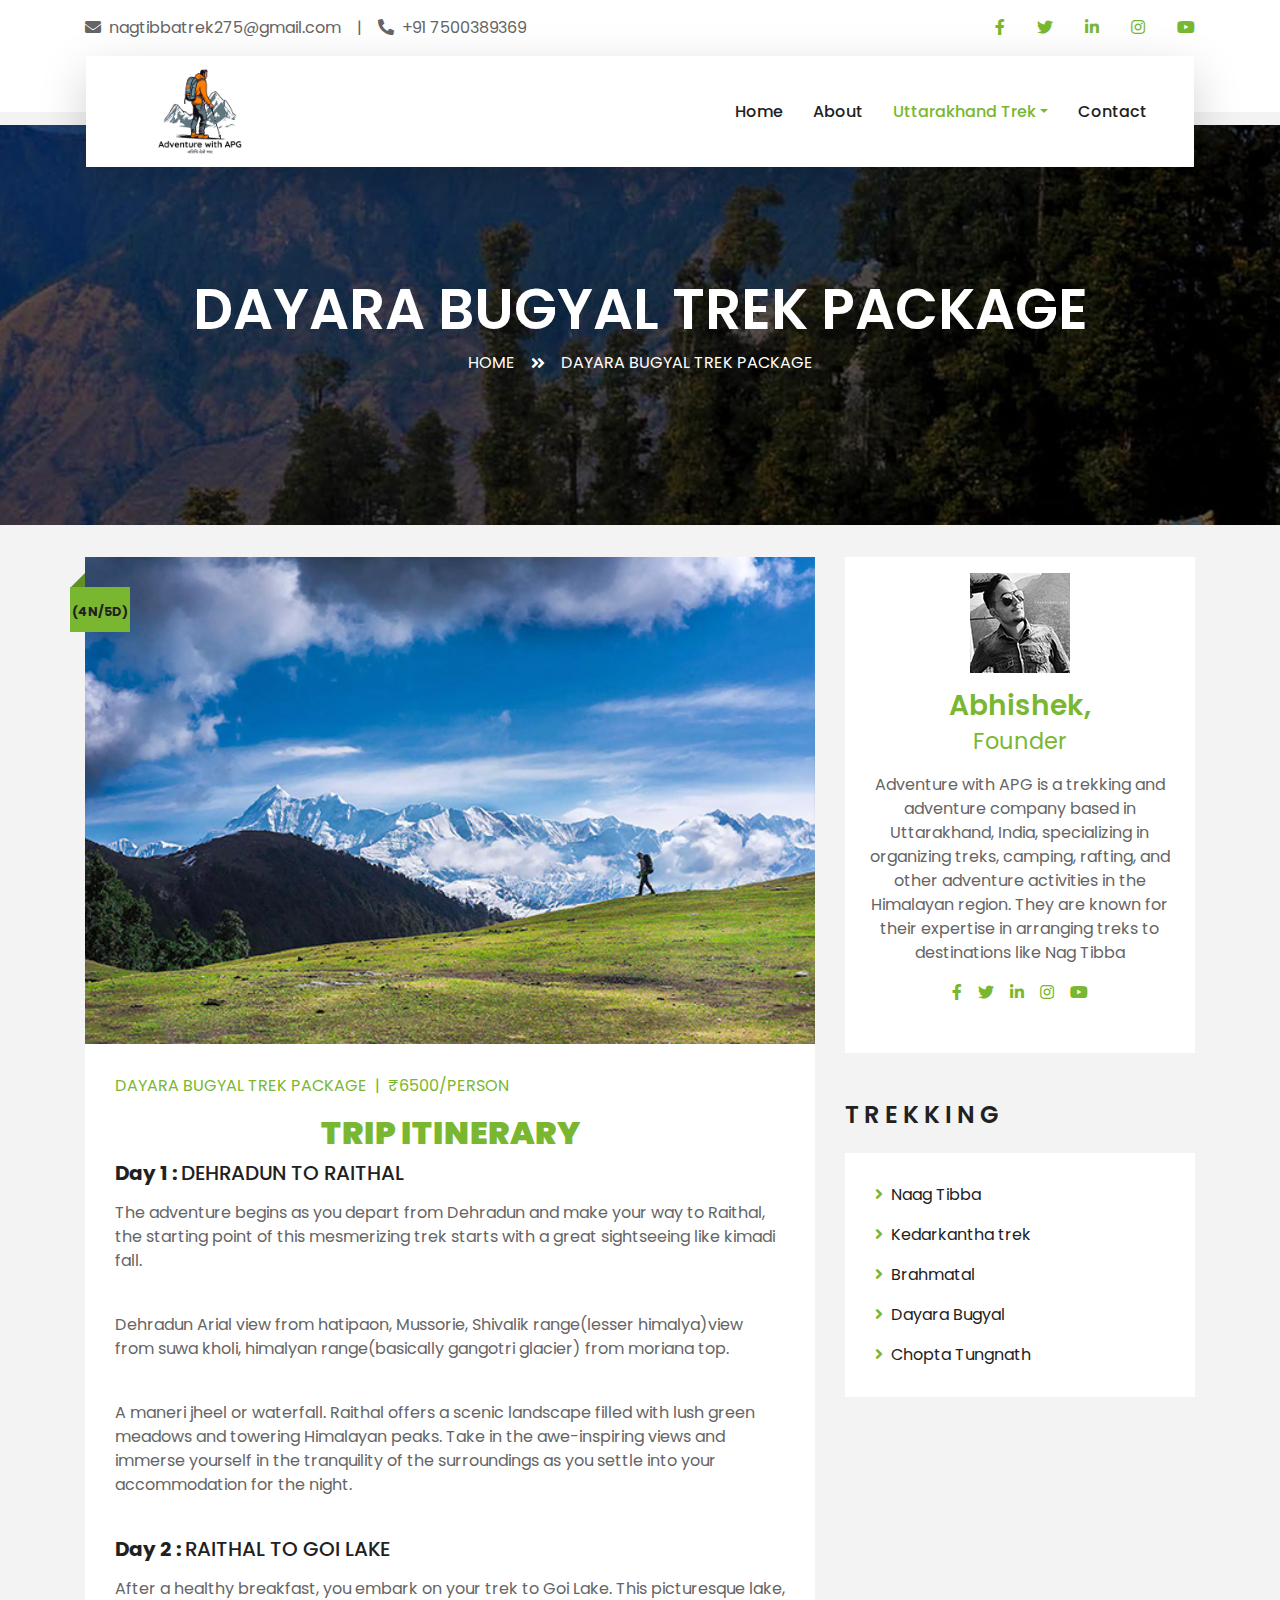
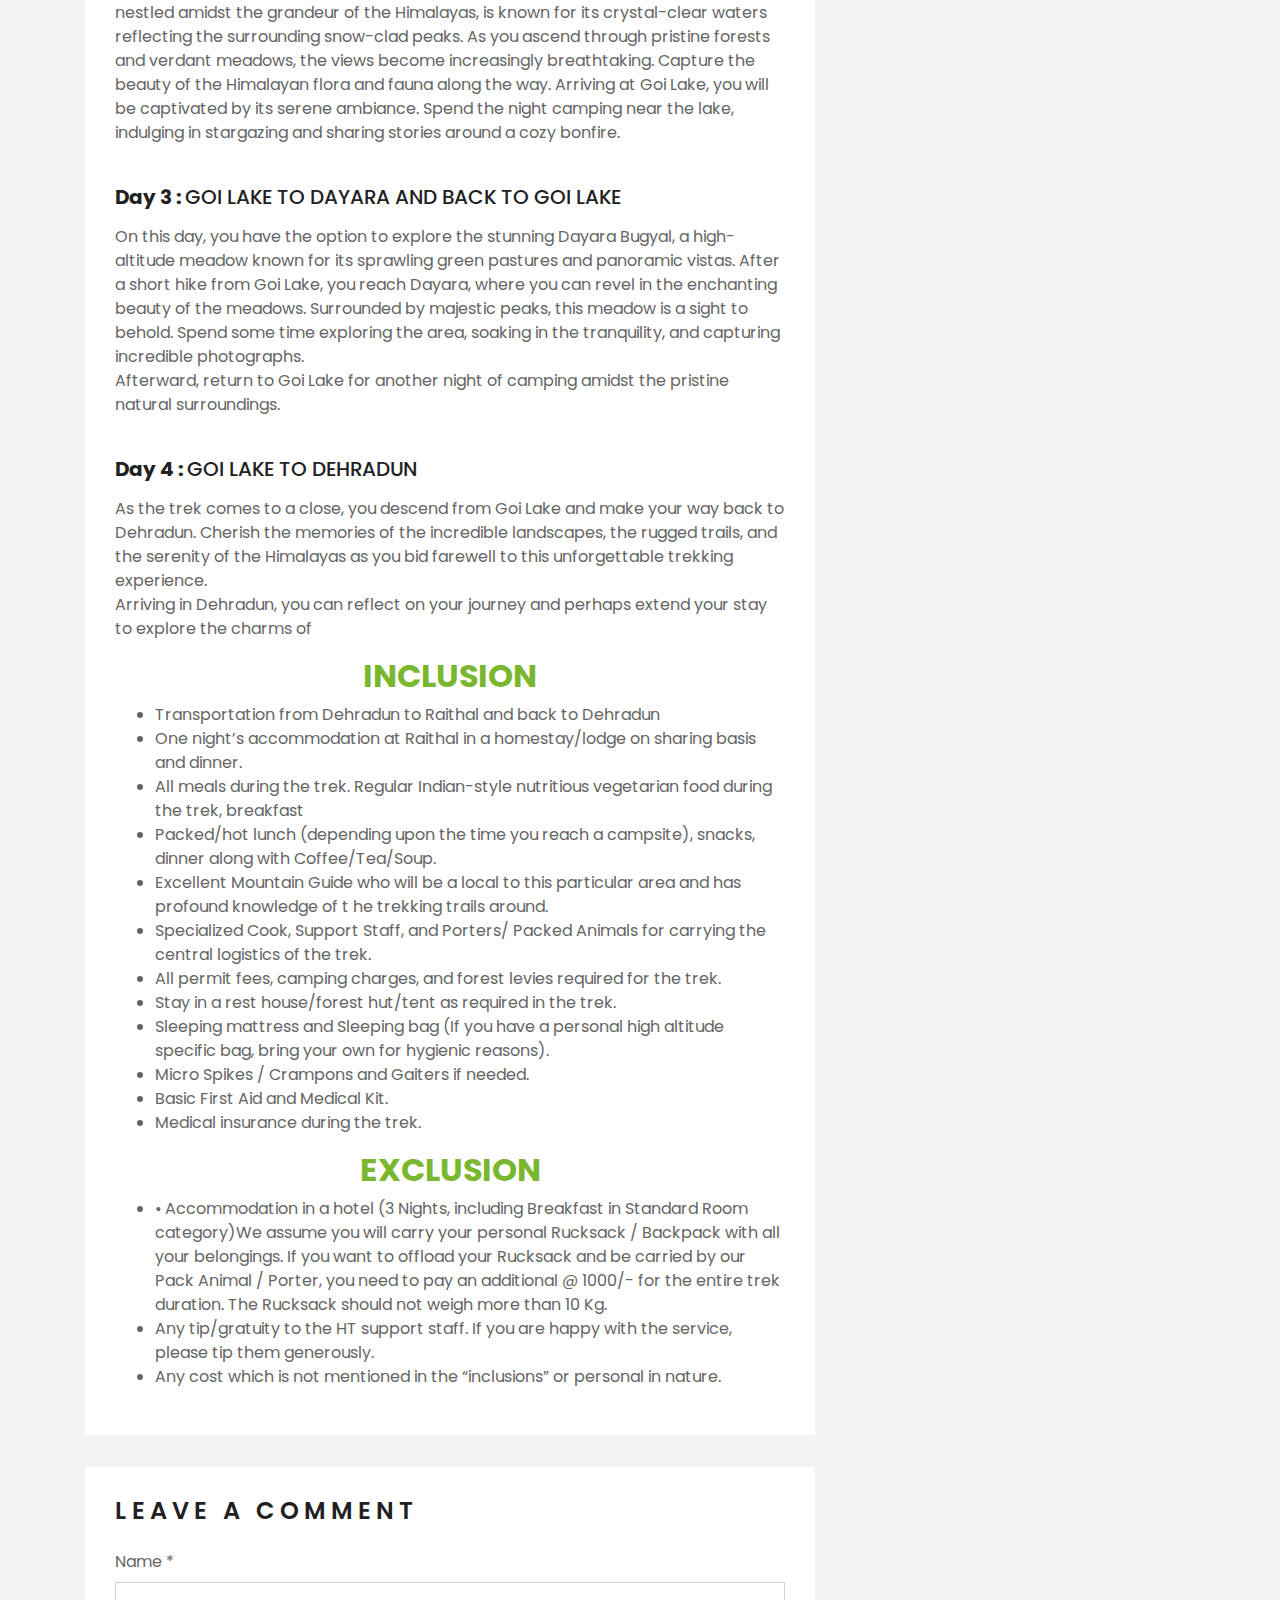
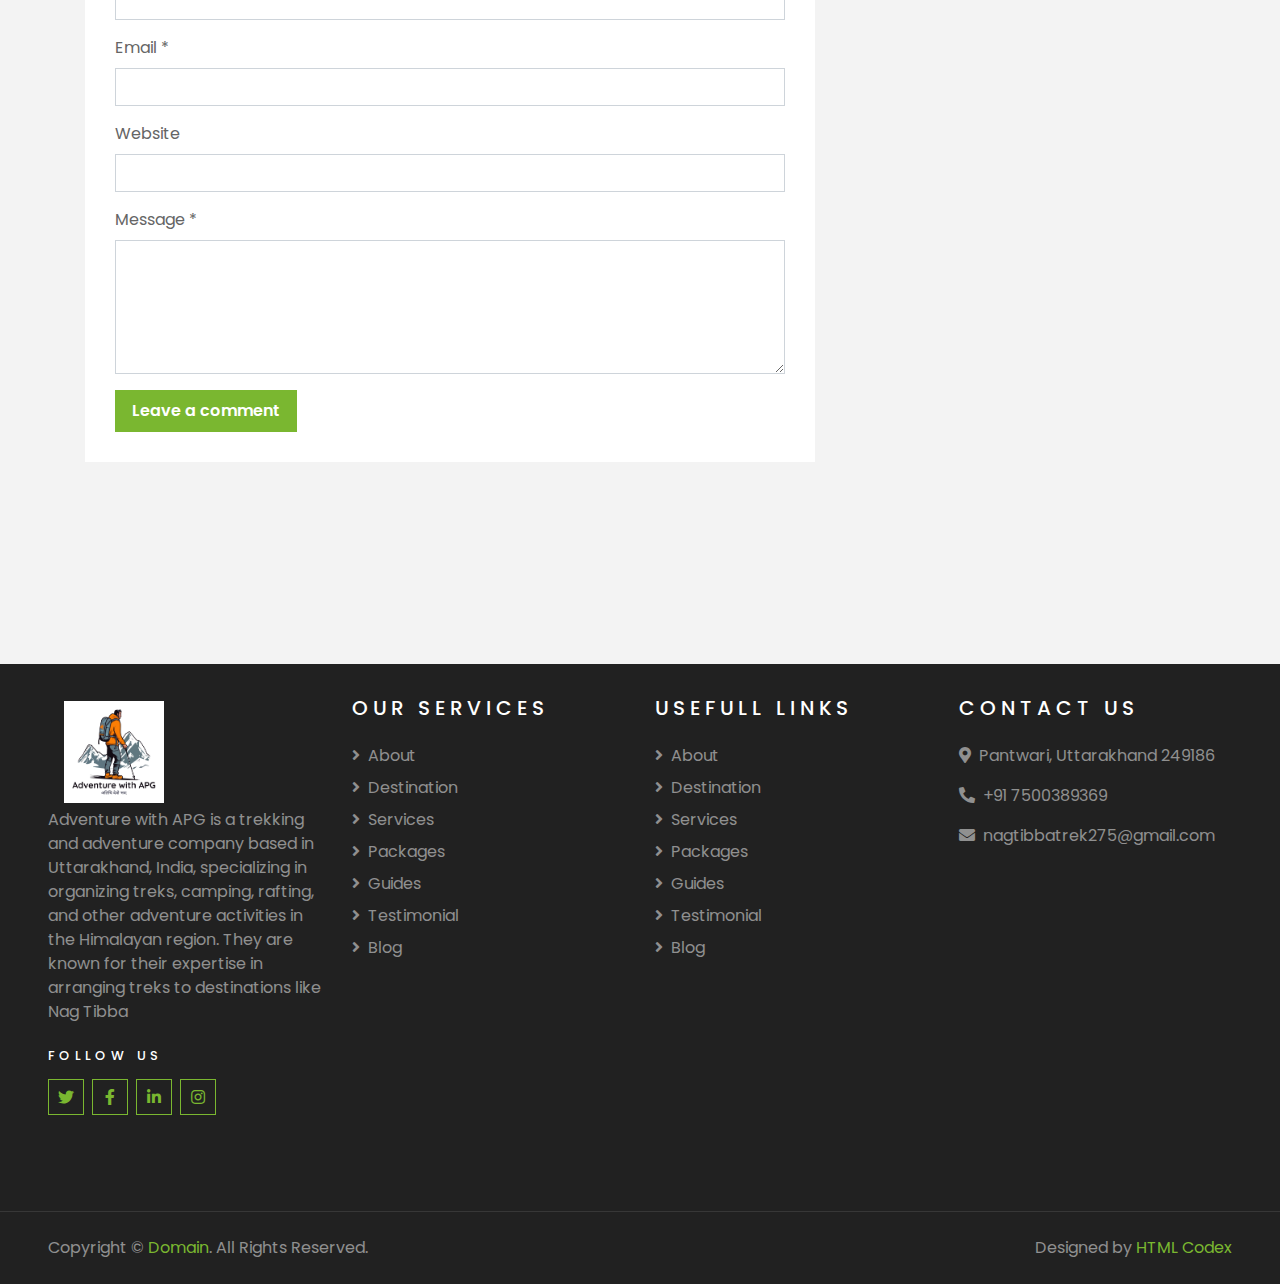
<file: dayara-bugyal-trek-package.html>
<!DOCTYPE html>
<html lang="en">

<head>
    <meta charset="utf-8">
    <title>Dayara Bugyal Trek Package</title>
    <meta content="width=device-width, initial-scale=1.0" name="viewport">
    <meta content="Free HTML Templates" name="keywords">
    <meta content="Free HTML Templates" name="description">

    <!-- Favicon -->
    <link href="img/favicon.ico" rel="icon">

    <!-- Google Web Fonts -->
    <link rel="preconnect" href="https://fonts.gstatic.com">
    <link href="https://fonts.googleapis.com/css2?family=Poppins:wght@400;500;600;700&display=swap" rel="stylesheet"> 

    <!-- Font Awesome -->
    <link href="https://cdnjs.cloudflare.com/ajax/libs/font-awesome/5.10.0/css/all.min.css" rel="stylesheet">

    <!-- Libraries Stylesheet -->
    <link href="lib/owlcarousel/assets/owl.carousel.min.css" rel="stylesheet">
    <link href="lib/tempusdominus/css/tempusdominus-bootstrap-4.min.css" rel="stylesheet" />

    <!-- Customized Bootstrap Stylesheet -->
    <link href="css/style.css" rel="stylesheet">
</head>

<body>
      <style>
        .footer-share-kmy {
background:#fff;
position:fixed;
left:0;
width:100%;
z-index:999;
box-shadow:0 -4px 10px rgba(0, 0, 0, .2);
bottom:0
} 

.footer-share-button a.query-form {
padding:8px 10px;
display:block;
border:1px solid #2c3848;
color:#fff;
float:left;
width:47%;
height:45px;
text-align:center;
line-height:28px;
font-weight:700;
margin:2% 0 2% 2%;
color:#2c3848;
border-radius:3px
}

.footer-share-button a.whatsapp {
    text-decoration: none;
    padding: 8px 0;
    display: block;
    background:#25d366;
    float: left;
    width: 45%;
    margin: 2% 0 2% 4%;
    border-radius: 3px;
    height: auto;
    text-align: center;
    color: #fff;
    font-size: 16px;
    text-transform: uppercase;
}

.footer-share-button a.call_btn_bottom {
    text-decoration: none;
padding: 8px 0;
    display: block;
    background:#1153a1;
    float: left;
    width: 45%;
    margin: 2% 0 2% 2%;
    border-radius: 3px;
    height: auto;
    text-align: center;
    color: #fff;
    font-size: 16px;
    text-transform: uppercase;
}

.footer-share-button a.whatsapp img {
width:110px;
margin:0 auto;
display:block
}

@media only screen and (min-width:992px) {
.footer-share-kmy {
display:none
}

.footer-img {
    width: 70%;
    margin-bottom: 15px;
}
    </style>
    <!-- Topbar Start -->
    <div class="container-fluid bg-light pt-3 d-none d-lg-block">
        <div class="container">
            <div class="row">
                <div class="col-lg-6 text-center text-lg-left mb-2 mb-lg-0">
                    <div class="d-inline-flex align-items-center">
                        <p><i class="fa fa-envelope mr-2"></i>nagtibbatrek275@gmail.com</p>
                        <p class="text-body px-3">|</p>
                        <p><i class="fa fa-phone-alt mr-2"></i>+91 7500389369</p>
                    </div>
                </div>
                <div class="col-lg-6 text-center text-lg-right">
                    <div class="d-inline-flex align-items-center">
                        <a class="text-primary px-3" href="">
                            <i class="fab fa-facebook-f"></i>
                        </a>
                        <a class="text-primary px-3" href="">
                            <i class="fab fa-twitter"></i>
                        </a>
                        <a class="text-primary px-3" href="">
                            <i class="fab fa-linkedin-in"></i>
                        </a>
                        <a class="text-primary px-3" href="">
                            <i class="fab fa-instagram"></i>
                        </a>
                        <a class="text-primary pl-3" href="">
                            <i class="fab fa-youtube"></i>
                        </a>
                    </div>
                </div>
            </div>
        </div>
    </div>
    <!-- Topbar End -->


    <!-- Navbar Start -->
    <div class="container-fluid position-relative nav-bar p-0">
        <div class="container-lg position-relative p-0 px-lg-3" style="z-index: 9;">
            <nav class="navbar navbar-expand-lg bg-light navbar-light shadow-lg py-3 py-lg-0 pl-3 pl-lg-5">
                <a href="" class="navbar-brand">
                    <a class="navbar-brand" href="index.html" id="logo"><img   src="img/logo.jpeg" width="100" ></a>
                    <!--<h1 class="m-0 text-primary"><span class="text-dark">TRAVEL</span>ER</h1>-->
                </a>
                <button type="button" class="navbar-toggler" data-toggle="collapse" data-target="#navbarCollapse">
                    <span class="navbar-toggler-icon"></span>
                </button>
                <div class="collapse navbar-collapse justify-content-between px-3" id="navbarCollapse">
                    <div class="navbar-nav ml-auto py-0">
                        <a href="index.html" class="nav-item nav-link">Home</a>
                        <a href="about.html" class="nav-item nav-link">About</a>
                        <!--<a href="service.html" class="nav-item nav-link">Services</a>-->
                        <!--<a href="package.html" class="nav-item nav-link">Tour Packages</a>-->
                        <div class="nav-item dropdown">
                            <a href="#" class="nav-link dropdown-toggle active" data-toggle="dropdown">Uttarakhand Trek</a>
                            <div class="dropdown-menu border-0 rounded-0 m-0">
                                <a href="naag-tibba-trek.html" class="dropdown-item">Naag Tibba</a>
                                <a href="kedarkantha-trek-package.html" class="dropdown-item">Kedarkantha Trek</a>
                                <a href="brahmtal.html" class="dropdown-item">Brahmtal</a>
                                <a href="dayara-bugyal-trek-package.html" class="dropdown-item">Dayara Bugyal Trek</a>
                                <a href="testimonial.html" class="dropdown-item"></a>
                            </div>
                        </div>
                        <a href="contact.html" class="nav-item nav-link">Contact</a>
                    </div>
                </div>
            </nav>
        </div>
    </div>
    <!-- Navbar End -->


    <!-- Header Start -->
    <div class="container-fluid page-header">
        <div class="container">
            <div class="d-flex flex-column align-items-center justify-content-center" style="min-height: 400px">
                <h3 class="display-4 text-white text-uppercase">Dayara Bugyal Trek Package</h3>
                <div class="d-inline-flex text-white">
                    <p class="m-0 text-uppercase"><a class="text-white" href="">Home</a></p>
                    <i class="fa fa-angle-double-right pt-1 px-3"></i>
                    <p class="m-0 text-uppercase">Dayara Bugyal Trek Package</p>
                </div>
            </div>
        </div>
    </div>
    <!-- Header End -->


    <!-- Booking Start -->
    
    <!-- Booking End -->


    <!-- Blog Start -->
    <div class="container-fluid py-5">
        <div class="container py-5">
            <div class="row">
                <div class="col-lg-8">
                    <!-- Blog Detail Start -->
                    <div class="pb-3">
                        <div class="blog-item">
                            <div class="position-relative">
                                <img class="img-fluid w-100" src="img/blog-1_brahmtal.jpg" alt="">
                                <div class="blog-date">
                                    <h6 class="font-weight-bold mb-n1">(4N/5D)</h6>
                                    <small class="text-white text-uppercase"></small>
                                </div>
                            </div>
                        </div>
                        <div class="bg-white mb-3" style="padding: 30px;">
                            <div class="d-flex mb-3">
                                <a class="text-primary text-uppercase text-decoration-none" href="">Dayara Bugyal Trek Package</a>
                                <span class="text-primary px-2">|</span>
                                <a class="text-primary text-uppercase text-decoration-none" href="">₹6500/person</a>
                            </div>
                             <h2 style="color:#7AB730;  " id="itinerary"><Strong><Center>TRIP ITINERARY</Center></Strong></h2>
                            <h5 class="mb-3"><strong> Day 1 : </strong> DEHRADUN TO RAITHAL</h5>
                            <p>The adventure begins as you depart from Dehradun and make your way to Raithal, the starting 
                               point of this mesmerizing trek starts with a great sightseeing like kimadi fall.</p>
                               <br>
                               <p>Dehradun Arial view from hatipaon, Mussorie, Shivalik range(lesser himalya)view from suwa 
                                  kholi, himalyan range(basically gangotri glacier) from moriana top. </p>
                                  <br>
                                <p>A maneri jheel or waterfall. Raithal offers a scenic landscape filled with lush green meadows and towering Himalayan peaks. Take in the awe-inspiring views and immerse yourself in the tranquility of the surroundings as you settle into your accommodation for the night. </p>
                             
                          <br>

                           <h5 class="mb-3"><strong> Day 2 : </strong>  RAITHAL TO GOI LAKE</h5>
                           <p>After a healthy breakfast, you embark on your trek to Goi Lake. This picturesque lake, nestled 
                              amidst the grandeur of the Himalayas, is known for its crystal-clear waters reflecting the 
                              surrounding snow-clad peaks. As you ascend through pristine forests and verdant meadows, the 
                              views become increasingly breathtaking. 
                              Capture the beauty of the Himalayan flora and fauna along the way. Arriving at Goi Lake, you 
                              will be captivated by its serene ambiance. 
                               Spend the night camping near the lake, indulging in stargazing and sharing stories around a cozy bonfire. </p>
                            
                          <br>

                           <h5 class="mb-3"><strong> Day 3 : </strong>GOI LAKE TO DAYARA AND BACK TO GOI LAKE </h5>
                           <p>On this day, you have the option to explore the stunning Dayara Bugyal, a high-altitude meadow 
                             known for its sprawling green pastures and panoramic vistas. After a short hike from Goi Lake, 
                             you reach Dayara, where you can revel in the enchanting beauty of the meadows. Surrounded by 
                             majestic peaks, this meadow is a sight to behold. Spend some time exploring the area, soaking in the tranquility, and capturing incredible photographs. <br>Afterward, return to Goi Lake for another night of camping amidst the pristine natural surroundings. </p>
                             
                          <br>

                           <h5 class="mb-3"><strong> Day 4 : </strong>GOI LAKE TO DEHRADUN</h5>
                           <p>As the trek comes to a close, you descend from Goi Lake and make your way back to Dehradun. 
                             Cherish the memories of the incredible landscapes, the rugged trails, and the serenity of the 
                             Himalayas as you bid farewell to this unforgettable trekking experience.<br> Arriving in Dehradun, you can reflect on your journey and perhaps extend your stay to explore the charms of 
                          <br>
                            
                                <h2 style="color:#7AB730;" id="inclusions" ><center>INCLUSION</center></h2>
                             <ul>
                                    <li>Transportation from Dehradun to Raithal and back to Dehradun</li>
                                    <li>One night’s accommodation at Raithal in a homestay/lodge on sharing basis and dinner. </li>
                                    <li>All meals during the trek. Regular Indian-style nutritious vegetarian food during the trek, breakfast </li>
                                    <li>Packed/hot lunch (depending upon the time you reach a campsite), snacks, dinner along with Coffee/Tea/Soup.</li>  
                                    <li>Excellent Mountain Guide who will be a local to this particular area and has profound knowledge of t he trekking trails around. </li>
                                    <li>Specialized Cook, Support Staff, and Porters/ Packed Animals for carrying the central logistics of the trek.  </li> 
                                    <li>All permit fees, camping charges, and forest levies required for the trek. </li> 
                                    <li>Stay in a rest house/forest hut/tent as required in the trek. </li>
                                    <li>Sleeping mattress and Sleeping bag (If you have a personal high altitude specific bag, bring your own for hygienic reasons).  </li>
                                    <li>Micro Spikes / Crampons and Gaiters if needed.  </li>
                                    <li>Basic First Aid and Medical Kit. </li>
                                    <li>Medical insurance during the trek. </li>
                                </ul>

                                 <h2 style="color:#7AB730;" id="inclusions" ><center>EXCLUSION</center></h2>
                             <ul>
                                    <li>• Accommodation in a hotel (3 Nights, including Breakfast in Standard Room category)We assume you will carry your personal Rucksack / Backpack with all your belongings. If you want to offload your Rucksack and be carried by our Pack Animal / Porter, you need to pay an additional @ 1000/- for the entire trek duration. The Rucksack should not weigh more than 10 Kg. </li>
                                    <li>Any tip/gratuity to the HT support staff. If you are happy with the service, please tip them generously. </li>
                                    <li>Any cost which is not mentioned in the “inclusions” or personal in nature. </li>
                                </ul>
                            <!--<p>Voluptua est takimata stet invidunt sed rebum nonumy stet, clita aliquyam dolores
                                vero stet consetetur elitr takimata rebum sanctus. Sit sed accusam stet sit
                                nonumy kasd diam dolores, sanctus lorem kasd duo dolor dolor vero sit et. Labore
                                ipsum duo sanctus amet eos et. Consetetur no sed et aliquyam ipsum justo et,
                                clita lorem sit vero amet amet est dolor elitr, stet et no diam sit. Dolor erat
                                justo dolore sit invidunt.</p>
                            <h4 class="mb-3">Est dolor lorem et ea</h4>
                            <img class="img-fluid w-50 float-left mr-4 mb-2" src="img/blog-2.jpg">
                            <p>Diam dolor est labore duo invidunt ipsum clita et, sed et lorem voluptua tempor
                                invidunt at est sanctus sanctus. Clita dolores sit kasd diam takimata justo diam
                                lorem sed. Magna amet sed rebum eos. Clita no magna no dolor erat diam tempor
                                rebum consetetur, sanctus labore sed nonumy diam lorem amet eirmod. No at tempor
                                sea diam kasd, takimata ea nonumy elitr sadipscing gubergren erat. Gubergren at
                                lorem invidunt sadipscing rebum sit amet ut ut, voluptua diam dolores at
                                sadipscing stet. Clita dolor amet dolor ipsum vero ea ea eos. Invidunt sed diam
                                dolores takimata dolor dolore dolore sit. Sit ipsum erat amet lorem et, magna
                                sea at sed et eos. Accusam eirmod kasd lorem clita sanctus ut consetetur et. Et
                                duo tempor sea kasd clita ipsum et.</p>
                            <h5 class="mb-3">Est dolor lorem et ea</h5>
                            <img class="img-fluid w-50 float-right ml-4 mb-2" src="img/blog-3.jpg">
                            <p>Diam dolor est labore duo invidunt ipsum clita et, sed et lorem voluptua tempor
                                invidunt at est sanctus sanctus. Clita dolores sit kasd diam takimata justo diam
                                lorem sed. Magna amet sed rebum eos. Clita no magna no dolor erat diam tempor
                                rebum consetetur, sanctus labore sed nonumy diam lorem amet eirmod. No at tempor
                                sea diam kasd, takimata ea nonumy elitr sadipscing gubergren erat. Gubergren at
                                lorem invidunt sadipscing rebum sit amet ut ut, voluptua diam dolores at
                                sadipscing stet. Clita dolor amet dolor ipsum vero ea ea eos. Invidunt sed diam
                                dolores takimata dolor dolore dolore sit. Sit ipsum erat amet lorem et, magna
                                sea at sed et eos. Accusam eirmod kasd lorem clita sanctus ut consetetur et. Et
                                duo tempor sea kasd clita ipsum et. Takimata kasd diam justo est eos erat
                                aliquyam et ut.</p>-->
                        </div>
                    </div>
                    <!-- Blog Detail End -->
    
                    <!-- Comment List Start -->
                    <!--<div class="bg-white" style="padding: 30px; margin-bottom: 30px;">
                        <h4 class="text-uppercase mb-4" style="letter-spacing: 5px;">3 Comments</h4>
                        <div class="media mb-4">
                            <img src="img/user.jpg" alt="Image" class="img-fluid mr-3 mt-1" style="width: 45px;">
                            <div class="media-body">
                                <h6><a href="">John Doe</a> <small><i>01 Jan 2045</i></small></h6>
                                <p>Diam amet duo labore stet elitr invidunt ea clita ipsum voluptua, tempor labore
                                    accusam ipsum et no at. Kasd diam tempor rebum magna dolores sed sed eirmod ipsum.
                                    Gubergren clita aliquyam consetetur sadipscing, at tempor amet ipsum diam tempor
                                    consetetur at sit.</p>
                                <button class="btn btn-sm btn-outline-primary">Reply</button>
                            </div>
                        </div>
                        <div class="media">
                            <img src="img/user.jpg" alt="Image" class="img-fluid mr-3 mt-1" style="width: 45px;">
                            <div class="media-body">
                                <h6><a href="">John Doe</a> <small><i>01 Jan 2045</i></small></h6>
                                <p>Diam amet duo labore stet elitr invidunt ea clita ipsum voluptua, tempor labore
                                    accusam ipsum et no at. Kasd diam tempor rebum magna dolores sed sed eirmod ipsum.
                                    Gubergren clita aliquyam consetetur sadipscing, at tempor amet ipsum diam tempor
                                    consetetur at sit.</p>
                                <button class="btn btn-sm btn-outline-primary">Reply</button>
                                <div class="media mt-4">
                                    <img src="img/user.jpg" alt="Image" class="img-fluid mr-3 mt-1"
                                        style="width: 45px;">
                                    <div class="media-body">
                                        <h6><a href="">John Doe</a> <small><i>01 Jan 2045</i></small></h6>
                                        <p>Diam amet duo labore stet elitr invidunt ea clita ipsum voluptua, tempor
                                            labore accusam ipsum et no at. Kasd diam tempor rebum magna dolores sed sed
                                            eirmod ipsum. Gubergren clita aliquyam consetetur sadipscing, at tempor amet
                                            ipsum diam tempor consetetur at sit.</p>
                                        <button class="btn btn-sm btn-outline-primary">Reply</button>
                                    </div>
                                </div>
                            </div>
                        </div>
                    </div>-->
                    <!-- Comment List End -->
    
                    <!-- Comment Form Start -->
                    <div class="bg-white mb-3" style="padding: 30px;">
                        <h4 class="text-uppercase mb-4" style="letter-spacing: 5px;">Leave a comment</h4>
                        <form>
                            <div class="form-group">
                                <label for="name">Name *</label>
                                <input type="text" class="form-control" id="name">
                            </div>
                            <div class="form-group">
                                <label for="email">Email *</label>
                                <input type="email" class="form-control" id="email">
                            </div>
                            <div class="form-group">
                                <label for="website">Website</label>
                                <input type="url" class="form-control" id="website">
                            </div>
    
                            <div class="form-group">
                                <label for="message">Message *</label>
                                <textarea id="message" cols="30" rows="5" class="form-control"></textarea>
                            </div>
                            <div class="form-group mb-0">
                                <input type="submit" value="Leave a comment"
                                    class="btn btn-primary font-weight-semi-bold py-2 px-3">
                            </div>
                        </form>
                    </div>
                    <!-- Comment Form End -->
                </div>
    
                <div class="col-lg-4 mt-5 mt-lg-0">
                    <!-- Author Bio -->
                    <div class="d-flex flex-column text-center bg-white mb-5 py-5 px-4">
                        <img src="img/user.jpg" class="img-fluid mx-auto mb-3" style="width: 100px;">
                        <h3 class="text-primary mb-3">Abhishek, <br><small>Founder</small></h3>
                        <p>Adventure with APG is a trekking and adventure company based in Uttarakhand, India, specializing in organizing treks, camping, rafting, and other adventure activities in the Himalayan region. They are known for their expertise in arranging treks to destinations like Nag Tibba</p>
                        <div class="d-flex justify-content-center">
                            <a class="text-primary px-2" href="">
                                <i class="fab fa-facebook-f"></i>
                            </a>
                            <a class="text-primary px-2" href="">
                                <i class="fab fa-twitter"></i>
                            </a>
                            <a class="text-primary px-2" href="">
                                <i class="fab fa-linkedin-in"></i>
                            </a>
                            <a class="text-primary px-2" href="">
                                <i class="fab fa-instagram"></i>
                            </a>
                            <a class="text-primary px-2" href="">
                                <i class="fab fa-youtube"></i>
                            </a>
                        </div>
                    </div>
    
                    <!-- Search Form -->
                    <!--<div class="mb-5">
                        <div class="bg-white" style="padding: 30px;">
                            <div class="input-group">
                                <input type="text" class="form-control p-4" placeholder="Keyword">
                                <div class="input-group-append">
                                    <span class="input-group-text bg-primary border-primary text-white"><i
                                            class="fa fa-search"></i></span>
                                </div>
                            </div>
                        </div>
                    </div>-->

                    <!-- Category List -->
                    <div class="mb-5">
                        <h4 class="text-uppercase mb-4" style="letter-spacing: 5px;">Trekking</h4>
                        <div class="bg-white" style="padding: 30px;">
                            <ul class="list-inline m-0">
                                <li class="mb-3 d-flex justify-content-between align-items-center">
                                    <a class="text-dark" href="#"><i class="fa fa-angle-right text-primary mr-2"></i>Naag Tibba</a>
                                    <span class="badge badge-primary badge-pill"></span>
                                </li>
                                <li class="mb-3 d-flex justify-content-between align-items-center">
                                    <a class="text-dark" href="#"><i class="fa fa-angle-right text-primary mr-2"></i>Kedarkantha trek</a>
                                    <span class="badge badge-primary badge-pill"></span>
                                </li>
                                <li class="mb-3 d-flex justify-content-between align-items-center">
                                    <a class="text-dark" href="#"><i
                                            class="fa fa-angle-right text-primary mr-2"></i>Brahmatal</a>
                                    <span class="badge badge-primary badge-pill"></span>
                                </li>
                                <li class="mb-3 d-flex justify-content-between align-items-center">
                                    <a class="text-dark" href="#"><i
                                            class="fa fa-angle-right text-primary mr-2"></i>Dayara Bugyal</a>
                                    <span class="badge badge-primary badge-pill"></span>
                                </li>
                                <li class="d-flex justify-content-between align-items-center">
                                    <a class="text-dark" href="#"><i
                                            class="fa fa-angle-right text-primary mr-2"></i>Chopta Tungnath</a>
                                    <span class="badge badge-primary badge-pill"></span>
                                </li>
                            </ul>
                        </div>
                    </div>
    
                    <!-- Recent Post -->
                    <!--<div class="mb-5">
                        <h4 class="text-uppercase mb-4" style="letter-spacing: 5px;">Recent Post</h4>
                        <a class="d-flex align-items-center text-decoration-none bg-white mb-3" href="">
                            <img class="img-fluid" src="img/blog-100x100.jpg" alt="">
                            <div class="pl-3">
                                <h6 class="m-1">Diam lorem dolore justo eirmod lorem dolore</h6>
                                <small>Jan 01, 2050</small>
                            </div>
                        </a>
                        <a class="d-flex align-items-center text-decoration-none bg-white mb-3" href="">
                            <img class="img-fluid" src="img/blog-100x100.jpg" alt="">
                            <div class="pl-3">
                                <h6 class="m-1">Diam lorem dolore justo eirmod lorem dolore</h6>
                                <small>Jan 01, 2050</small>
                            </div>
                        </a>
                        <a class="d-flex align-items-center text-decoration-none bg-white mb-3" href="">
                            <img class="img-fluid" src="img/blog-100x100.jpg" alt="">
                            <div class="pl-3">
                                <h6 class="m-1">Diam lorem dolore justo eirmod lorem dolore</h6>
                                <small>Jan 01, 2050</small>
                            </div>
                        </a>
                    </div>-->
    
                    <!-- Tag Cloud -->
                    <!--<div class="mb-5">
                        <h4 class="text-uppercase mb-4" style="letter-spacing: 5px;">Tag Cloud</h4>
                        <div class="d-flex flex-wrap m-n1">
                            <a href="" class="btn btn-light m-1">Design</a>
                            <a href="" class="btn btn-light m-1">Development</a>
                            <a href="" class="btn btn-light m-1">Marketing</a>
                            <a href="" class="btn btn-light m-1">SEO</a>
                            <a href="" class="btn btn-light m-1">Writing</a>
                            <a href="" class="btn btn-light m-1">Consulting</a>
                        </div>
                    </div>-->
                </div>
            </div>
        </div>
    </div>
    <!-- Blog End -->


    <!-- Footer Start -->
    <div class="container-fluid bg-dark text-white-50 py-5 px-sm-3 px-lg-5" style="margin-top: 90px;">
        <div class="row pt-5">
            <div class="col-lg-3 col-md-6 mb-5">
                <a href="" class="navbar-brand">
                    <a class="navbar-brand" href="index.html" id="logo"><img   src="img/logo.jpeg" width="100" ></a>
                    <!--<h1 class="text-primary"><span class="text-white">TRAVEL</span>ER</h1>-->
                </a>
                <p>Adventure with APG is a trekking and adventure company based in Uttarakhand, India, specializing in organizing treks, camping, rafting, and other adventure activities in the Himalayan region. They are known for their expertise in arranging treks to destinations like Nag Tibba</p>
                <h6 class="text-white text-uppercase mt-4 mb-3" style="letter-spacing: 5px;">Follow Us</h6>
                <div class="d-flex justify-content-start">
                    <a class="btn btn-outline-primary btn-square mr-2" href="#"><i class="fab fa-twitter"></i></a>
                    <a class="btn btn-outline-primary btn-square mr-2" href="#"><i class="fab fa-facebook-f"></i></a>
                    <a class="btn btn-outline-primary btn-square mr-2" href="#"><i class="fab fa-linkedin-in"></i></a>
                    <a class="btn btn-outline-primary btn-square" href="#"><i class="fab fa-instagram"></i></a>
                </div>
            </div>
            <div class="col-lg-3 col-md-6 mb-5">
                <h5 class="text-white text-uppercase mb-4" style="letter-spacing: 5px;">Our Services</h5>
                <div class="d-flex flex-column justify-content-start">
                    <a class="text-white-50 mb-2" href="#"><i class="fa fa-angle-right mr-2"></i>About</a>
                    <a class="text-white-50 mb-2" href="#"><i class="fa fa-angle-right mr-2"></i>Destination</a>
                    <a class="text-white-50 mb-2" href="#"><i class="fa fa-angle-right mr-2"></i>Services</a>
                    <a class="text-white-50 mb-2" href="#"><i class="fa fa-angle-right mr-2"></i>Packages</a>
                    <a class="text-white-50 mb-2" href="#"><i class="fa fa-angle-right mr-2"></i>Guides</a>
                    <a class="text-white-50 mb-2" href="#"><i class="fa fa-angle-right mr-2"></i>Testimonial</a>
                    <a class="text-white-50" href="#"><i class="fa fa-angle-right mr-2"></i>Blog</a>
                </div>
            </div>
            <div class="col-lg-3 col-md-6 mb-5">
                <h5 class="text-white text-uppercase mb-4" style="letter-spacing: 5px;">Usefull Links</h5>
                <div class="d-flex flex-column justify-content-start">
                    <a class="text-white-50 mb-2" href="#"><i class="fa fa-angle-right mr-2"></i>About</a>
                    <a class="text-white-50 mb-2" href="#"><i class="fa fa-angle-right mr-2"></i>Destination</a>
                    <a class="text-white-50 mb-2" href="#"><i class="fa fa-angle-right mr-2"></i>Services</a>
                    <a class="text-white-50 mb-2" href="#"><i class="fa fa-angle-right mr-2"></i>Packages</a>
                    <a class="text-white-50 mb-2" href="#"><i class="fa fa-angle-right mr-2"></i>Guides</a>
                    <a class="text-white-50 mb-2" href="#"><i class="fa fa-angle-right mr-2"></i>Testimonial</a>
                    <a class="text-white-50" href="#"><i class="fa fa-angle-right mr-2"></i>Blog</a>
                </div>
            </div>
            <div class="col-lg-3 col-md-6 mb-5">
                <h5 class="text-white text-uppercase mb-4" style="letter-spacing: 5px;">Contact Us</h5>
                <p><i class="fa fa-map-marker-alt mr-2"></i>Pantwari, Uttarakhand 249186</p>
                <p><i class="fa fa-phone-alt mr-2"></i>+91 7500389369</p>
                <p><i class="fa fa-envelope mr-2"></i>nagtibbatrek275@gmail.com</p>
                <!--<h6 class="text-white text-uppercase mt-4 mb-3" style="letter-spacing: 5px;">Newsletter</h6>-->
                <div class="w-100">
                    <!--<div class="input-group">
                        <input type="text" class="form-control border-light" style="padding: 25px;" placeholder="Your Email">
                        <div class="input-group-append">
                            <button class="btn btn-primary px-3">Sign Up</button>
                        </div>
                    </div>-->
                </div>
            </div>
        </div>
    </div>
    <div class="container-fluid bg-dark text-white border-top py-4 px-sm-3 px-md-5" style="border-color: rgba(256, 256, 256, .1) !important;">
        <div class="row">
            <div class="col-lg-6 text-center text-md-left mb-3 mb-md-0">
                <p class="m-0 text-white-50">Copyright &copy; <a href="#">Domain</a>. All Rights Reserved.</a>
                </p>
            </div>
            <div class="col-lg-6 text-center text-md-right">
                <p class="m-0 text-white-50">Designed by <a href="https://htmlcodex.com">HTML Codex</a>
                </p>
            </div>
        </div>
    </div>
    <!-- Footer End -->

     <!--\FIXED FOOTER DESIGN ON Max-MOBILE SITE/-->
  <div class="footer-share-kmy">
    <div class="footer-share-button"> <a href="https://api.whatsapp.com/send?phone=+917500389369&amp;text=Hi, I need rafting  " class="whatsapp">WhatsAPP</a> <a href="tel:+917500389369" class="call_btn_bottom">Call</a></div>
  </div>
  <!--/FIXED FOOTER DESIGN ON Max-MOBILE SITE END\-->


    <!-- Back to Top -->
    <a href="#" class="btn btn-lg btn-primary btn-lg-square back-to-top"><i class="fa fa-angle-double-up"></i></a>


    <!-- JavaScript Libraries -->
    <script src="https://code.jquery.com/jquery-3.4.1.min.js"></script>
    <script src="https://stackpath.bootstrapcdn.com/bootstrap/4.4.1/js/bootstrap.bundle.min.js"></script>
    <script src="lib/easing/easing.min.js"></script>
    <script src="lib/owlcarousel/owl.carousel.min.js"></script>
    <script src="lib/tempusdominus/js/moment.min.js"></script>
    <script src="lib/tempusdominus/js/moment-timezone.min.js"></script>
    <script src="lib/tempusdominus/js/tempusdominus-bootstrap-4.min.js"></script>

    <!-- Contact Javascript File -->
    <script src="mail/jqBootstrapValidation.min.js"></script>
    <script src="mail/contact.js"></script>

    <!-- Template Javascript -->
    <script src="js/main.js"></script>
</body>

</html>
</file>
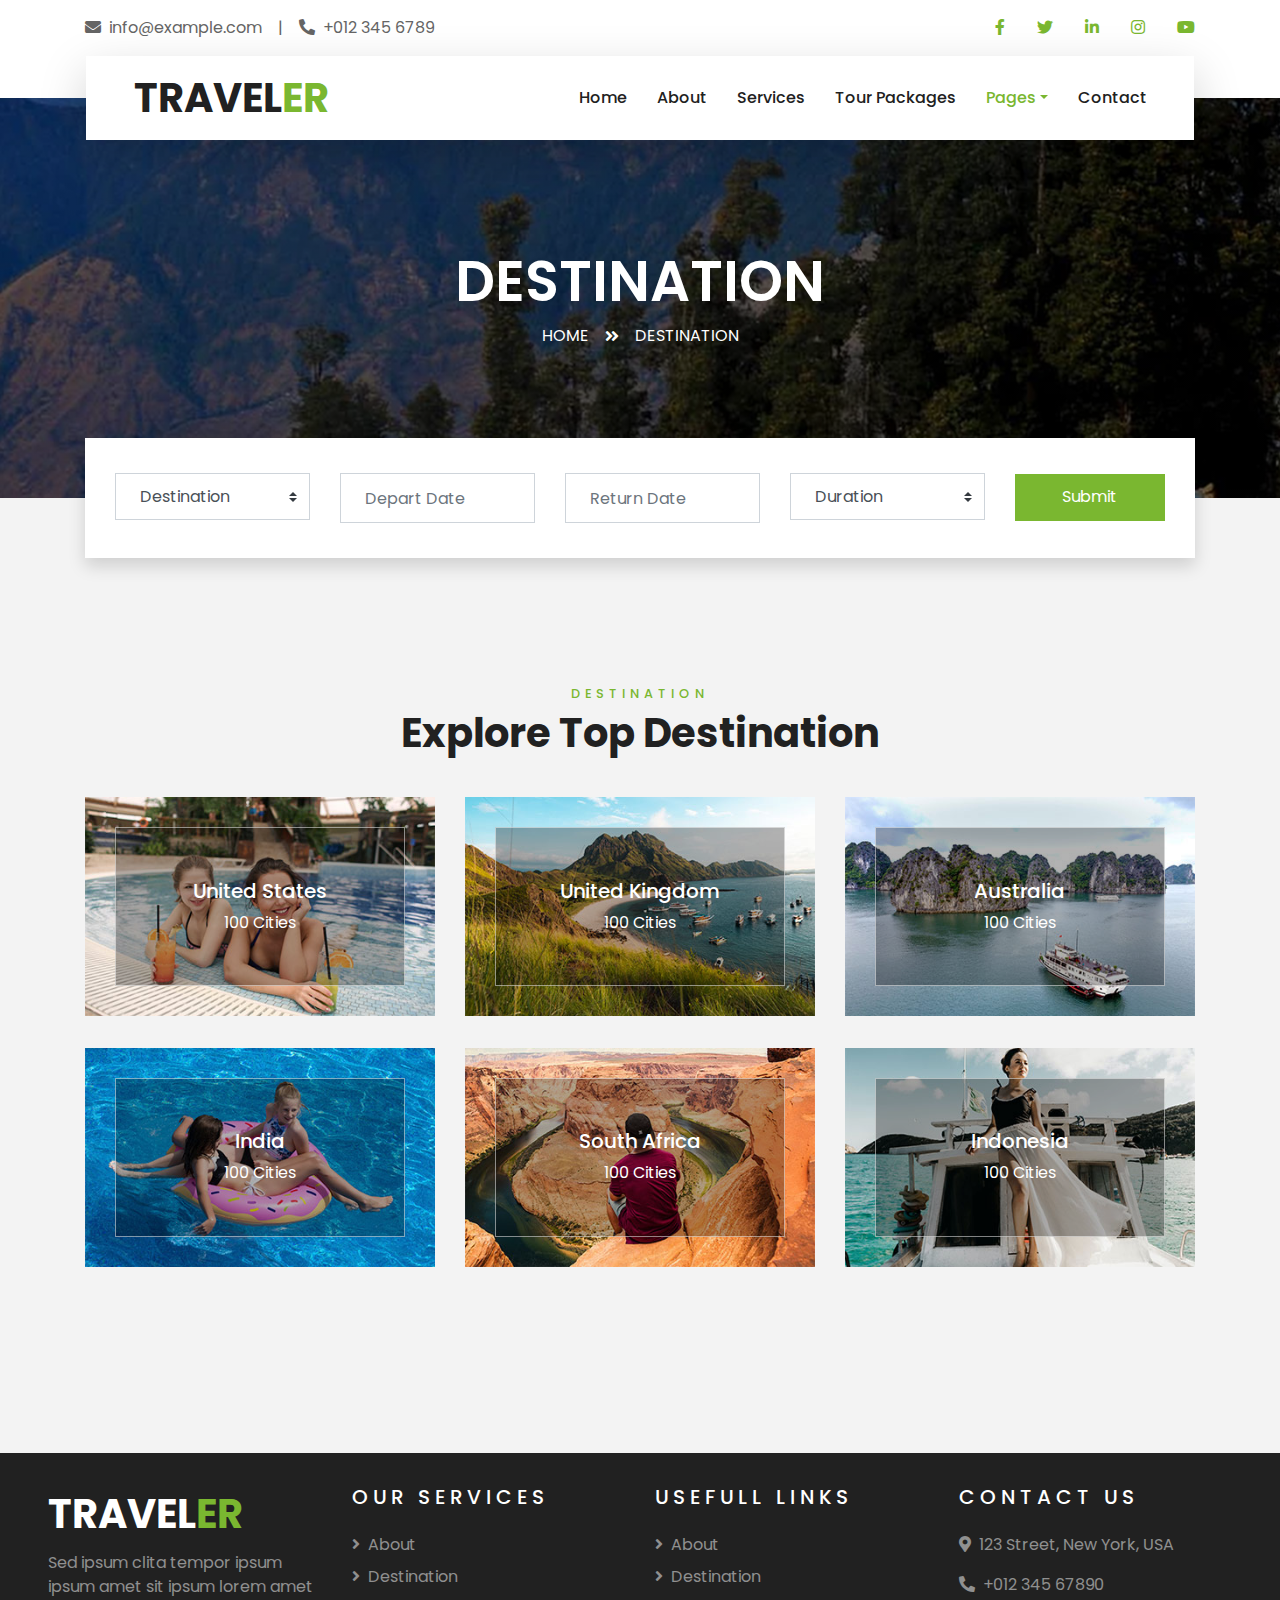
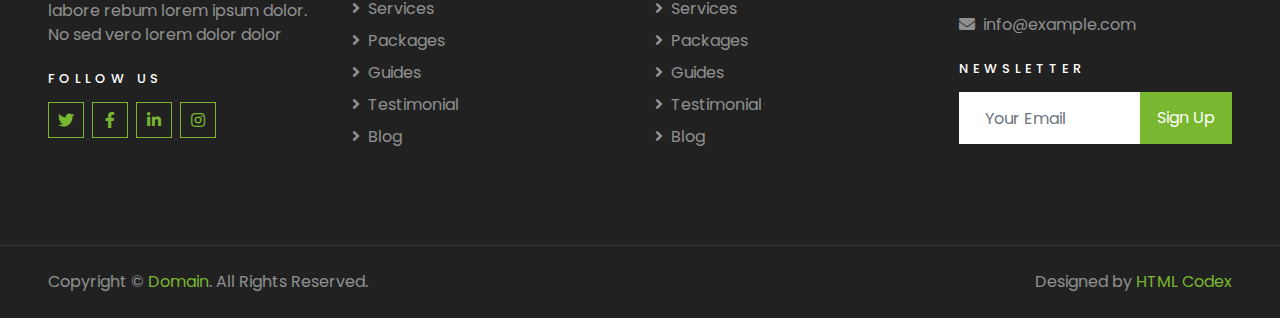
<file: destination.html>
<!DOCTYPE html>
<html lang="en">

<head>
    <meta charset="utf-8">
    <title>TRAVELER - Free Travel Website Template</title>
    <meta content="width=device-width, initial-scale=1.0" name="viewport">
    <meta content="Free HTML Templates" name="keywords">
    <meta content="Free HTML Templates" name="description">

    <!-- Favicon -->
    <link href="img/favicon.ico" rel="icon">

    <!-- Google Web Fonts -->
    <link rel="preconnect" href="https://fonts.gstatic.com">
    <link href="https://fonts.googleapis.com/css2?family=Poppins:wght@400;500;600;700&display=swap" rel="stylesheet"> 

    <!-- Font Awesome -->
    <link href="https://cdnjs.cloudflare.com/ajax/libs/font-awesome/5.10.0/css/all.min.css" rel="stylesheet">

    <!-- Libraries Stylesheet -->
    <link href="lib/owlcarousel/assets/owl.carousel.min.css" rel="stylesheet">
    <link href="lib/tempusdominus/css/tempusdominus-bootstrap-4.min.css" rel="stylesheet" />

    <!-- Customized Bootstrap Stylesheet -->
    <link href="css/style.css" rel="stylesheet">
</head>

<body>
    <!-- Topbar Start -->
    <div class="container-fluid bg-light pt-3 d-none d-lg-block">
        <div class="container">
            <div class="row">
                <div class="col-lg-6 text-center text-lg-left mb-2 mb-lg-0">
                    <div class="d-inline-flex align-items-center">
                        <p><i class="fa fa-envelope mr-2"></i>info@example.com</p>
                        <p class="text-body px-3">|</p>
                        <p><i class="fa fa-phone-alt mr-2"></i>+012 345 6789</p>
                    </div>
                </div>
                <div class="col-lg-6 text-center text-lg-right">
                    <div class="d-inline-flex align-items-center">
                        <a class="text-primary px-3" href="">
                            <i class="fab fa-facebook-f"></i>
                        </a>
                        <a class="text-primary px-3" href="">
                            <i class="fab fa-twitter"></i>
                        </a>
                        <a class="text-primary px-3" href="">
                            <i class="fab fa-linkedin-in"></i>
                        </a>
                        <a class="text-primary px-3" href="">
                            <i class="fab fa-instagram"></i>
                        </a>
                        <a class="text-primary pl-3" href="">
                            <i class="fab fa-youtube"></i>
                        </a>
                    </div>
                </div>
            </div>
        </div>
    </div>
    <!-- Topbar End -->


    <!-- Navbar Start -->
    <div class="container-fluid position-relative nav-bar p-0">
        <div class="container-lg position-relative p-0 px-lg-3" style="z-index: 9;">
            <nav class="navbar navbar-expand-lg bg-light navbar-light shadow-lg py-3 py-lg-0 pl-3 pl-lg-5">
                <a href="" class="navbar-brand">
                    <h1 class="m-0 text-primary"><span class="text-dark">TRAVEL</span>ER</h1>
                </a>
                <button type="button" class="navbar-toggler" data-toggle="collapse" data-target="#navbarCollapse">
                    <span class="navbar-toggler-icon"></span>
                </button>
                <div class="collapse navbar-collapse justify-content-between px-3" id="navbarCollapse">
                    <div class="navbar-nav ml-auto py-0">
                        <a href="index.html" class="nav-item nav-link">Home</a>
                        <a href="about.html" class="nav-item nav-link">About</a>
                        <a href="service.html" class="nav-item nav-link">Services</a>
                        <a href="package.html" class="nav-item nav-link">Tour Packages</a>
                        <div class="nav-item dropdown">
                            <a href="#" class="nav-link dropdown-toggle active" data-toggle="dropdown">Pages</a>
                            <div class="dropdown-menu border-0 rounded-0 m-0">
                                <a href="blog.html" class="dropdown-item">Blog Grid</a>
                                <a href="single.html" class="dropdown-item">Blog Detail</a>
                                <a href="destination.html" class="dropdown-item active">Destination</a>
                                <a href="guide.html" class="dropdown-item">Travel Guides</a>
                                <a href="testimonial.html" class="dropdown-item">Testimonial</a>
                            </div>
                        </div>
                        <a href="contact.html" class="nav-item nav-link">Contact</a>
                    </div>
                </div>
            </nav>
        </div>
    </div>
    <!-- Navbar End -->


    <!-- Header Start -->
    <div class="container-fluid page-header">
        <div class="container">
            <div class="d-flex flex-column align-items-center justify-content-center" style="min-height: 400px">
                <h3 class="display-4 text-white text-uppercase">Destination</h3>
                <div class="d-inline-flex text-white">
                    <p class="m-0 text-uppercase"><a class="text-white" href="">Home</a></p>
                    <i class="fa fa-angle-double-right pt-1 px-3"></i>
                    <p class="m-0 text-uppercase">Destination</p>
                </div>
            </div>
        </div>
    </div>
    <!-- Header End -->


    <!-- Booking Start -->
    <div class="container-fluid booking mt-5 pb-5">
        <div class="container pb-5">
            <div class="bg-light shadow" style="padding: 30px;">
                <div class="row align-items-center" style="min-height: 60px;">
                    <div class="col-md-10">
                        <div class="row">
                            <div class="col-md-3">
                                <div class="mb-3 mb-md-0">
                                    <select class="custom-select px-4" style="height: 47px;">
                                        <option selected>Destination</option>
                                        <option value="1">Destination 1</option>
                                        <option value="2">Destination 1</option>
                                        <option value="3">Destination 1</option>
                                    </select>
                                </div>
                            </div>
                            <div class="col-md-3">
                                <div class="mb-3 mb-md-0">
                                    <div class="date" id="date1" data-target-input="nearest">
                                        <input type="text" class="form-control p-4 datetimepicker-input" placeholder="Depart Date" data-target="#date1" data-toggle="datetimepicker"/>
                                    </div>
                                </div>
                            </div>
                            <div class="col-md-3">
                                <div class="mb-3 mb-md-0">
                                    <div class="date" id="date2" data-target-input="nearest">
                                        <input type="text" class="form-control p-4 datetimepicker-input" placeholder="Return Date" data-target="#date2" data-toggle="datetimepicker"/>
                                    </div>
                                </div>
                            </div>
                            <div class="col-md-3">
                                <div class="mb-3 mb-md-0">
                                    <select class="custom-select px-4" style="height: 47px;">
                                        <option selected>Duration</option>
                                        <option value="1">Duration 1</option>
                                        <option value="2">Duration 1</option>
                                        <option value="3">Duration 1</option>
                                    </select>
                                </div>
                            </div>
                        </div>
                    </div>
                    <div class="col-md-2">
                        <button class="btn btn-primary btn-block" type="submit" style="height: 47px; margin-top: -2px;">Submit</button>
                    </div>
                </div>
            </div>
        </div>
    </div>
    <!-- Booking End -->
    

    <!-- Destination Start -->
    <div class="container-fluid py-5">
        <div class="container pt-5 pb-3">
            <div class="text-center mb-3 pb-3">
                <h6 class="text-primary text-uppercase" style="letter-spacing: 5px;">Destination</h6>
                <h1>Explore Top Destination</h1>
            </div>
            <div class="row">
                <div class="col-lg-4 col-md-6 mb-4">
                    <div class="destination-item position-relative overflow-hidden mb-2">
                        <img class="img-fluid" src="img/destination-1.jpg" alt="">
                        <a class="destination-overlay text-white text-decoration-none" href="">
                            <h5 class="text-white">United States</h5>
                            <span>100 Cities</span>
                        </a>
                    </div>
                </div>
                <div class="col-lg-4 col-md-6 mb-4">
                    <div class="destination-item position-relative overflow-hidden mb-2">
                        <img class="img-fluid" src="img/destination-2.jpg" alt="">
                        <a class="destination-overlay text-white text-decoration-none" href="">
                            <h5 class="text-white">United Kingdom</h5>
                            <span>100 Cities</span>
                        </a>
                    </div>
                </div>
                <div class="col-lg-4 col-md-6 mb-4">
                    <div class="destination-item position-relative overflow-hidden mb-2">
                        <img class="img-fluid" src="img/destination-3.jpg" alt="">
                        <a class="destination-overlay text-white text-decoration-none" href="">
                            <h5 class="text-white">Australia</h5>
                            <span>100 Cities</span>
                        </a>
                    </div>
                </div>
                <div class="col-lg-4 col-md-6 mb-4">
                    <div class="destination-item position-relative overflow-hidden mb-2">
                        <img class="img-fluid" src="img/destination-4.jpg" alt="">
                        <a class="destination-overlay text-white text-decoration-none" href="">
                            <h5 class="text-white">India</h5>
                            <span>100 Cities</span>
                        </a>
                    </div>
                </div>
                <div class="col-lg-4 col-md-6 mb-4">
                    <div class="destination-item position-relative overflow-hidden mb-2">
                        <img class="img-fluid" src="img/destination-5.jpg" alt="">
                        <a class="destination-overlay text-white text-decoration-none" href="">
                            <h5 class="text-white">South Africa</h5>
                            <span>100 Cities</span>
                        </a>
                    </div>
                </div>
                <div class="col-lg-4 col-md-6 mb-4">
                    <div class="destination-item position-relative overflow-hidden mb-2">
                        <img class="img-fluid" src="img/destination-6.jpg" alt="">
                        <a class="destination-overlay text-white text-decoration-none" href="">
                            <h5 class="text-white">Indonesia</h5>
                            <span>100 Cities</span>
                        </a>
                    </div>
                </div>
            </div>
        </div>
    </div>
    <!-- Destination Start -->


    <!-- Footer Start -->
    <div class="container-fluid bg-dark text-white-50 py-5 px-sm-3 px-lg-5" style="margin-top: 90px;">
        <div class="row pt-5">
            <div class="col-lg-3 col-md-6 mb-5">
                <a href="" class="navbar-brand">
                    <h1 class="text-primary"><span class="text-white">TRAVEL</span>ER</h1>
                </a>
                <p>Sed ipsum clita tempor ipsum ipsum amet sit ipsum lorem amet labore rebum lorem ipsum dolor. No sed vero lorem dolor dolor</p>
                <h6 class="text-white text-uppercase mt-4 mb-3" style="letter-spacing: 5px;">Follow Us</h6>
                <div class="d-flex justify-content-start">
                    <a class="btn btn-outline-primary btn-square mr-2" href="#"><i class="fab fa-twitter"></i></a>
                    <a class="btn btn-outline-primary btn-square mr-2" href="#"><i class="fab fa-facebook-f"></i></a>
                    <a class="btn btn-outline-primary btn-square mr-2" href="#"><i class="fab fa-linkedin-in"></i></a>
                    <a class="btn btn-outline-primary btn-square" href="#"><i class="fab fa-instagram"></i></a>
                </div>
            </div>
            <div class="col-lg-3 col-md-6 mb-5">
                <h5 class="text-white text-uppercase mb-4" style="letter-spacing: 5px;">Our Services</h5>
                <div class="d-flex flex-column justify-content-start">
                    <a class="text-white-50 mb-2" href="#"><i class="fa fa-angle-right mr-2"></i>About</a>
                    <a class="text-white-50 mb-2" href="#"><i class="fa fa-angle-right mr-2"></i>Destination</a>
                    <a class="text-white-50 mb-2" href="#"><i class="fa fa-angle-right mr-2"></i>Services</a>
                    <a class="text-white-50 mb-2" href="#"><i class="fa fa-angle-right mr-2"></i>Packages</a>
                    <a class="text-white-50 mb-2" href="#"><i class="fa fa-angle-right mr-2"></i>Guides</a>
                    <a class="text-white-50 mb-2" href="#"><i class="fa fa-angle-right mr-2"></i>Testimonial</a>
                    <a class="text-white-50" href="#"><i class="fa fa-angle-right mr-2"></i>Blog</a>
                </div>
            </div>
            <div class="col-lg-3 col-md-6 mb-5">
                <h5 class="text-white text-uppercase mb-4" style="letter-spacing: 5px;">Usefull Links</h5>
                <div class="d-flex flex-column justify-content-start">
                    <a class="text-white-50 mb-2" href="#"><i class="fa fa-angle-right mr-2"></i>About</a>
                    <a class="text-white-50 mb-2" href="#"><i class="fa fa-angle-right mr-2"></i>Destination</a>
                    <a class="text-white-50 mb-2" href="#"><i class="fa fa-angle-right mr-2"></i>Services</a>
                    <a class="text-white-50 mb-2" href="#"><i class="fa fa-angle-right mr-2"></i>Packages</a>
                    <a class="text-white-50 mb-2" href="#"><i class="fa fa-angle-right mr-2"></i>Guides</a>
                    <a class="text-white-50 mb-2" href="#"><i class="fa fa-angle-right mr-2"></i>Testimonial</a>
                    <a class="text-white-50" href="#"><i class="fa fa-angle-right mr-2"></i>Blog</a>
                </div>
            </div>
            <div class="col-lg-3 col-md-6 mb-5">
                <h5 class="text-white text-uppercase mb-4" style="letter-spacing: 5px;">Contact Us</h5>
                <p><i class="fa fa-map-marker-alt mr-2"></i>123 Street, New York, USA</p>
                <p><i class="fa fa-phone-alt mr-2"></i>+012 345 67890</p>
                <p><i class="fa fa-envelope mr-2"></i>info@example.com</p>
                <h6 class="text-white text-uppercase mt-4 mb-3" style="letter-spacing: 5px;">Newsletter</h6>
                <div class="w-100">
                    <div class="input-group">
                        <input type="text" class="form-control border-light" style="padding: 25px;" placeholder="Your Email">
                        <div class="input-group-append">
                            <button class="btn btn-primary px-3">Sign Up</button>
                        </div>
                    </div>
                </div>
            </div>
        </div>
    </div>
    <div class="container-fluid bg-dark text-white border-top py-4 px-sm-3 px-md-5" style="border-color: rgba(256, 256, 256, .1) !important;">
        <div class="row">
            <div class="col-lg-6 text-center text-md-left mb-3 mb-md-0">
                <p class="m-0 text-white-50">Copyright &copy; <a href="#">Domain</a>. All Rights Reserved.</a>
                </p>
            </div>
            <div class="col-lg-6 text-center text-md-right">
                <p class="m-0 text-white-50">Designed by <a href="https://htmlcodex.com">HTML Codex</a>
                </p>
            </div>
        </div>
    </div>
    <!-- Footer End -->


    <!-- Back to Top -->
    <a href="#" class="btn btn-lg btn-primary btn-lg-square back-to-top"><i class="fa fa-angle-double-up"></i></a>


    <!-- JavaScript Libraries -->
    <script src="https://code.jquery.com/jquery-3.4.1.min.js"></script>
    <script src="https://stackpath.bootstrapcdn.com/bootstrap/4.4.1/js/bootstrap.bundle.min.js"></script>
    <script src="lib/easing/easing.min.js"></script>
    <script src="lib/owlcarousel/owl.carousel.min.js"></script>
    <script src="lib/tempusdominus/js/moment.min.js"></script>
    <script src="lib/tempusdominus/js/moment-timezone.min.js"></script>
    <script src="lib/tempusdominus/js/tempusdominus-bootstrap-4.min.js"></script>

    <!-- Contact Javascript File -->
    <script src="mail/jqBootstrapValidation.min.js"></script>
    <script src="mail/contact.js"></script>

    <!-- Template Javascript -->
    <script src="js/main.js"></script>
</body>

</html>
</file>
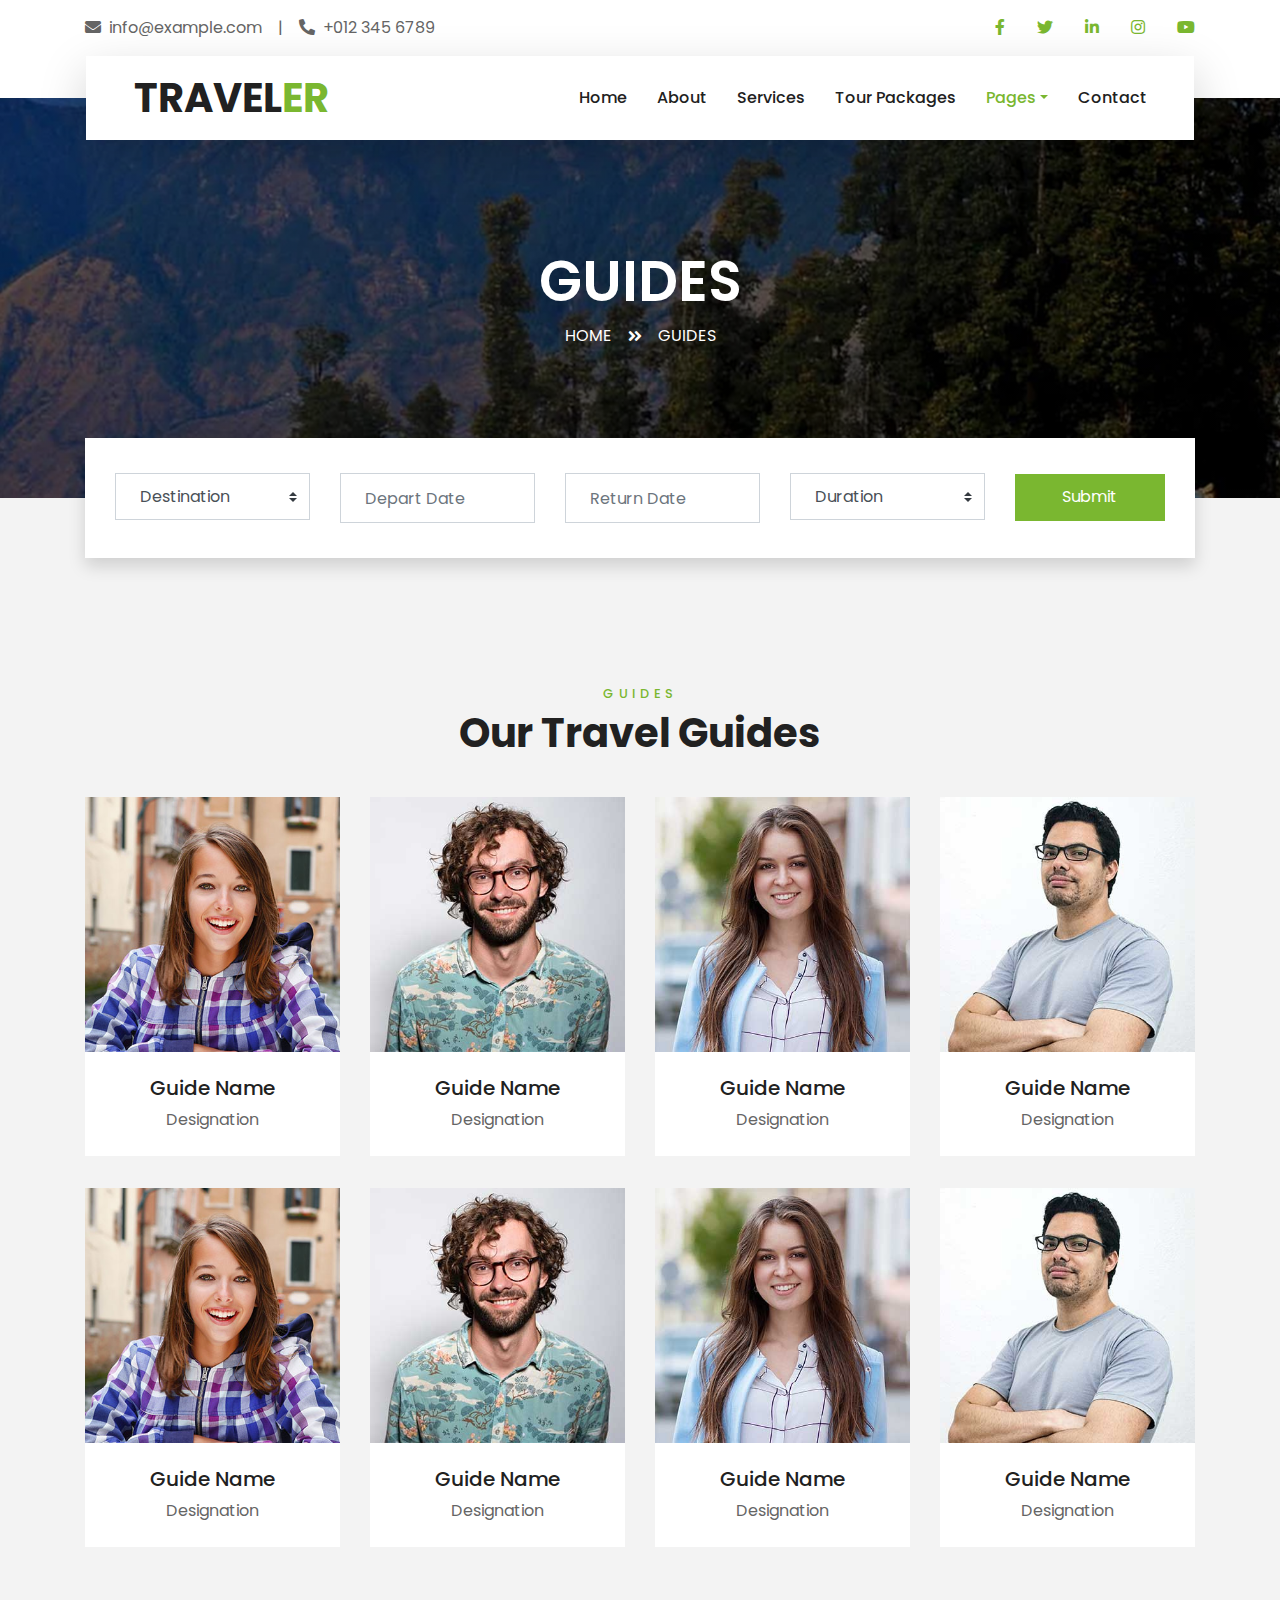
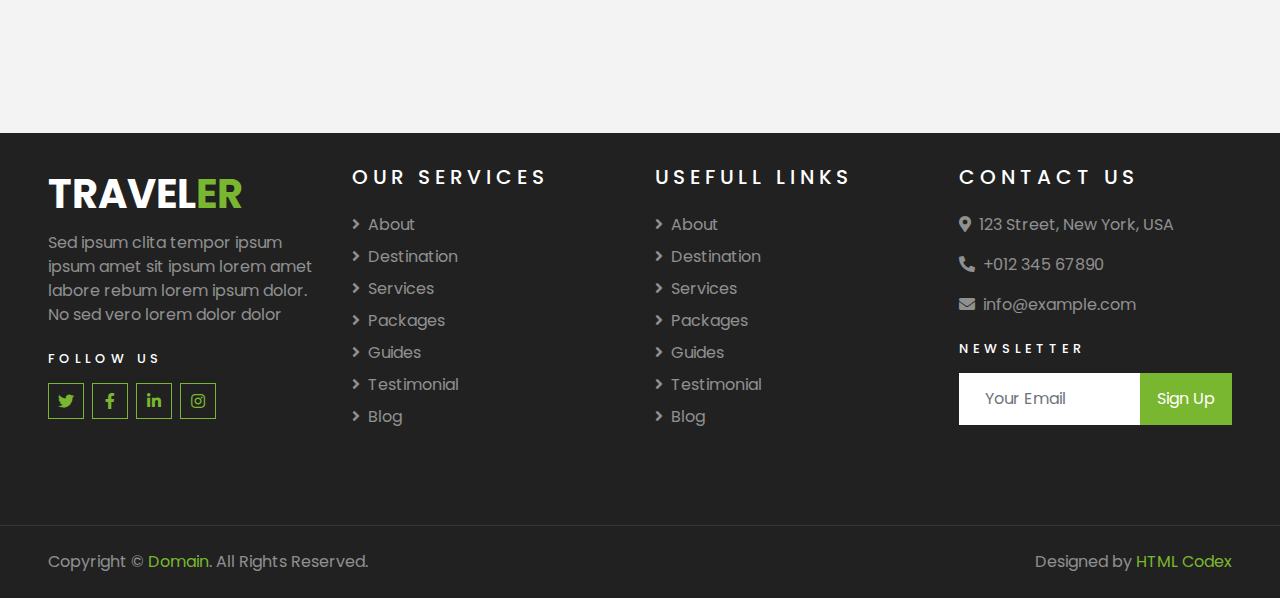
<file: guide.html>
<!DOCTYPE html>
<html lang="en">

<head>
    <meta charset="utf-8">
    <title>TRAVELER - Free Travel Website Template</title>
    <meta content="width=device-width, initial-scale=1.0" name="viewport">
    <meta content="Free HTML Templates" name="keywords">
    <meta content="Free HTML Templates" name="description">

    <!-- Favicon -->
    <link href="img/favicon.ico" rel="icon">

    <!-- Google Web Fonts -->
    <link rel="preconnect" href="https://fonts.gstatic.com">
    <link href="https://fonts.googleapis.com/css2?family=Poppins:wght@400;500;600;700&display=swap" rel="stylesheet"> 

    <!-- Font Awesome -->
    <link href="https://cdnjs.cloudflare.com/ajax/libs/font-awesome/5.10.0/css/all.min.css" rel="stylesheet">

    <!-- Libraries Stylesheet -->
    <link href="lib/owlcarousel/assets/owl.carousel.min.css" rel="stylesheet">
    <link href="lib/tempusdominus/css/tempusdominus-bootstrap-4.min.css" rel="stylesheet" />

    <!-- Customized Bootstrap Stylesheet -->
    <link href="css/style.css" rel="stylesheet">
</head>

<body>
    <!-- Topbar Start -->
    <div class="container-fluid bg-light pt-3 d-none d-lg-block">
        <div class="container">
            <div class="row">
                <div class="col-lg-6 text-center text-lg-left mb-2 mb-lg-0">
                    <div class="d-inline-flex align-items-center">
                        <p><i class="fa fa-envelope mr-2"></i>info@example.com</p>
                        <p class="text-body px-3">|</p>
                        <p><i class="fa fa-phone-alt mr-2"></i>+012 345 6789</p>
                    </div>
                </div>
                <div class="col-lg-6 text-center text-lg-right">
                    <div class="d-inline-flex align-items-center">
                        <a class="text-primary px-3" href="">
                            <i class="fab fa-facebook-f"></i>
                        </a>
                        <a class="text-primary px-3" href="">
                            <i class="fab fa-twitter"></i>
                        </a>
                        <a class="text-primary px-3" href="">
                            <i class="fab fa-linkedin-in"></i>
                        </a>
                        <a class="text-primary px-3" href="">
                            <i class="fab fa-instagram"></i>
                        </a>
                        <a class="text-primary pl-3" href="">
                            <i class="fab fa-youtube"></i>
                        </a>
                    </div>
                </div>
            </div>
        </div>
    </div>
    <!-- Topbar End -->


    <!-- Navbar Start -->
    <div class="container-fluid position-relative nav-bar p-0">
        <div class="container-lg position-relative p-0 px-lg-3" style="z-index: 9;">
            <nav class="navbar navbar-expand-lg bg-light navbar-light shadow-lg py-3 py-lg-0 pl-3 pl-lg-5">
                <a href="" class="navbar-brand">
                    <h1 class="m-0 text-primary"><span class="text-dark">TRAVEL</span>ER</h1>
                </a>
                <button type="button" class="navbar-toggler" data-toggle="collapse" data-target="#navbarCollapse">
                    <span class="navbar-toggler-icon"></span>
                </button>
                <div class="collapse navbar-collapse justify-content-between px-3" id="navbarCollapse">
                    <div class="navbar-nav ml-auto py-0">
                        <a href="index.html" class="nav-item nav-link">Home</a>
                        <a href="about.html" class="nav-item nav-link">About</a>
                        <a href="service.html" class="nav-item nav-link">Services</a>
                        <a href="package.html" class="nav-item nav-link">Tour Packages</a>
                        <div class="nav-item dropdown">
                            <a href="#" class="nav-link dropdown-toggle active" data-toggle="dropdown">Pages</a>
                            <div class="dropdown-menu border-0 rounded-0 m-0">
                                <a href="blog.html" class="dropdown-item">Blog Grid</a>
                                <a href="single.html" class="dropdown-item">Blog Detail</a>
                                <a href="destination.html" class="dropdown-item">Destination</a>
                                <a href="guide.html" class="dropdown-item active">Travel Guides</a>
                                <a href="testimonial.html" class="dropdown-item">Testimonial</a>
                            </div>
                        </div>
                        <a href="contact.html" class="nav-item nav-link">Contact</a>
                    </div>
                </div>
            </nav>
        </div>
    </div>
    <!-- Navbar End -->


    <!-- Header Start -->
    <div class="container-fluid page-header">
        <div class="container">
            <div class="d-flex flex-column align-items-center justify-content-center" style="min-height: 400px">
                <h3 class="display-4 text-white text-uppercase">Guides</h3>
                <div class="d-inline-flex text-white">
                    <p class="m-0 text-uppercase"><a class="text-white" href="">Home</a></p>
                    <i class="fa fa-angle-double-right pt-1 px-3"></i>
                    <p class="m-0 text-uppercase">Guides</p>
                </div>
            </div>
        </div>
    </div>
    <!-- Header End -->


    <!-- Booking Start -->
    <div class="container-fluid booking mt-5 pb-5">
        <div class="container pb-5">
            <div class="bg-light shadow" style="padding: 30px;">
                <div class="row align-items-center" style="min-height: 60px;">
                    <div class="col-md-10">
                        <div class="row">
                            <div class="col-md-3">
                                <div class="mb-3 mb-md-0">
                                    <select class="custom-select px-4" style="height: 47px;">
                                        <option selected>Destination</option>
                                        <option value="1">Destination 1</option>
                                        <option value="2">Destination 1</option>
                                        <option value="3">Destination 1</option>
                                    </select>
                                </div>
                            </div>
                            <div class="col-md-3">
                                <div class="mb-3 mb-md-0">
                                    <div class="date" id="date1" data-target-input="nearest">
                                        <input type="text" class="form-control p-4 datetimepicker-input" placeholder="Depart Date" data-target="#date1" data-toggle="datetimepicker"/>
                                    </div>
                                </div>
                            </div>
                            <div class="col-md-3">
                                <div class="mb-3 mb-md-0">
                                    <div class="date" id="date2" data-target-input="nearest">
                                        <input type="text" class="form-control p-4 datetimepicker-input" placeholder="Return Date" data-target="#date2" data-toggle="datetimepicker"/>
                                    </div>
                                </div>
                            </div>
                            <div class="col-md-3">
                                <div class="mb-3 mb-md-0">
                                    <select class="custom-select px-4" style="height: 47px;">
                                        <option selected>Duration</option>
                                        <option value="1">Duration 1</option>
                                        <option value="2">Duration 1</option>
                                        <option value="3">Duration 1</option>
                                    </select>
                                </div>
                            </div>
                        </div>
                    </div>
                    <div class="col-md-2">
                        <button class="btn btn-primary btn-block" type="submit" style="height: 47px; margin-top: -2px;">Submit</button>
                    </div>
                </div>
            </div>
        </div>
    </div>
    <!-- Booking End -->


    <!-- Team Start -->
    <div class="container-fluid py-5">
        <div class="container pt-5 pb-3">
            <div class="text-center mb-3 pb-3">
                <h6 class="text-primary text-uppercase" style="letter-spacing: 5px;">Guides</h6>
                <h1>Our Travel Guides</h1>
            </div>
            <div class="row">
                <div class="col-lg-3 col-md-4 col-sm-6 pb-2">
                    <div class="team-item bg-white mb-4">
                        <div class="team-img position-relative overflow-hidden">
                            <img class="img-fluid w-100" src="img/team-1.jpg" alt="">
                            <div class="team-social">
                                <a class="btn btn-outline-primary btn-square" href=""><i class="fab fa-twitter"></i></a>
                                <a class="btn btn-outline-primary btn-square" href=""><i class="fab fa-facebook-f"></i></a>
                                <a class="btn btn-outline-primary btn-square" href=""><i class="fab fa-instagram"></i></a>
                                <a class="btn btn-outline-primary btn-square" href=""><i class="fab fa-linkedin-in"></i></a>
                            </div>
                        </div>
                        <div class="text-center py-4">
                            <h5 class="text-truncate">Guide Name</h5>
                            <p class="m-0">Designation</p>
                        </div>
                    </div>
                </div>
                <div class="col-lg-3 col-md-4 col-sm-6 pb-2">
                    <div class="team-item bg-white mb-4">
                        <div class="team-img position-relative overflow-hidden">
                            <img class="img-fluid w-100" src="img/team-2.jpg" alt="">
                            <div class="team-social">
                                <a class="btn btn-outline-primary btn-square" href=""><i class="fab fa-twitter"></i></a>
                                <a class="btn btn-outline-primary btn-square" href=""><i class="fab fa-facebook-f"></i></a>
                                <a class="btn btn-outline-primary btn-square" href=""><i class="fab fa-instagram"></i></a>
                                <a class="btn btn-outline-primary btn-square" href=""><i class="fab fa-linkedin-in"></i></a>
                            </div>
                        </div>
                        <div class="text-center py-4">
                            <h5 class="text-truncate">Guide Name</h5>
                            <p class="m-0">Designation</p>
                        </div>
                    </div>
                </div>
                <div class="col-lg-3 col-md-4 col-sm-6 pb-2">
                    <div class="team-item bg-white mb-4">
                        <div class="team-img position-relative overflow-hidden">
                            <img class="img-fluid w-100" src="img/team-3.jpg" alt="">
                            <div class="team-social">
                                <a class="btn btn-outline-primary btn-square" href=""><i class="fab fa-twitter"></i></a>
                                <a class="btn btn-outline-primary btn-square" href=""><i class="fab fa-facebook-f"></i></a>
                                <a class="btn btn-outline-primary btn-square" href=""><i class="fab fa-instagram"></i></a>
                                <a class="btn btn-outline-primary btn-square" href=""><i class="fab fa-linkedin-in"></i></a>
                            </div>
                        </div>
                        <div class="text-center py-4">
                            <h5 class="text-truncate">Guide Name</h5>
                            <p class="m-0">Designation</p>
                        </div>
                    </div>
                </div>
                <div class="col-lg-3 col-md-4 col-sm-6 pb-2">
                    <div class="team-item bg-white mb-4">
                        <div class="team-img position-relative overflow-hidden">
                            <img class="img-fluid w-100" src="img/team-4.jpg" alt="">
                            <div class="team-social">
                                <a class="btn btn-outline-primary btn-square" href=""><i class="fab fa-twitter"></i></a>
                                <a class="btn btn-outline-primary btn-square" href=""><i class="fab fa-facebook-f"></i></a>
                                <a class="btn btn-outline-primary btn-square" href=""><i class="fab fa-instagram"></i></a>
                                <a class="btn btn-outline-primary btn-square" href=""><i class="fab fa-linkedin-in"></i></a>
                            </div>
                        </div>
                        <div class="text-center py-4">
                            <h5 class="text-truncate">Guide Name</h5>
                            <p class="m-0">Designation</p>
                        </div>
                    </div>
                </div>
                <div class="col-lg-3 col-md-4 col-sm-6 pb-2">
                    <div class="team-item bg-white mb-4">
                        <div class="team-img position-relative overflow-hidden">
                            <img class="img-fluid w-100" src="img/team-1.jpg" alt="">
                            <div class="team-social">
                                <a class="btn btn-outline-primary btn-square" href=""><i class="fab fa-twitter"></i></a>
                                <a class="btn btn-outline-primary btn-square" href=""><i class="fab fa-facebook-f"></i></a>
                                <a class="btn btn-outline-primary btn-square" href=""><i class="fab fa-instagram"></i></a>
                                <a class="btn btn-outline-primary btn-square" href=""><i class="fab fa-linkedin-in"></i></a>
                            </div>
                        </div>
                        <div class="text-center py-4">
                            <h5 class="text-truncate">Guide Name</h5>
                            <p class="m-0">Designation</p>
                        </div>
                    </div>
                </div>
                <div class="col-lg-3 col-md-4 col-sm-6 pb-2">
                    <div class="team-item bg-white mb-4">
                        <div class="team-img position-relative overflow-hidden">
                            <img class="img-fluid w-100" src="img/team-2.jpg" alt="">
                            <div class="team-social">
                                <a class="btn btn-outline-primary btn-square" href=""><i class="fab fa-twitter"></i></a>
                                <a class="btn btn-outline-primary btn-square" href=""><i class="fab fa-facebook-f"></i></a>
                                <a class="btn btn-outline-primary btn-square" href=""><i class="fab fa-instagram"></i></a>
                                <a class="btn btn-outline-primary btn-square" href=""><i class="fab fa-linkedin-in"></i></a>
                            </div>
                        </div>
                        <div class="text-center py-4">
                            <h5 class="text-truncate">Guide Name</h5>
                            <p class="m-0">Designation</p>
                        </div>
                    </div>
                </div>
                <div class="col-lg-3 col-md-4 col-sm-6 pb-2">
                    <div class="team-item bg-white mb-4">
                        <div class="team-img position-relative overflow-hidden">
                            <img class="img-fluid w-100" src="img/team-3.jpg" alt="">
                            <div class="team-social">
                                <a class="btn btn-outline-primary btn-square" href=""><i class="fab fa-twitter"></i></a>
                                <a class="btn btn-outline-primary btn-square" href=""><i class="fab fa-facebook-f"></i></a>
                                <a class="btn btn-outline-primary btn-square" href=""><i class="fab fa-instagram"></i></a>
                                <a class="btn btn-outline-primary btn-square" href=""><i class="fab fa-linkedin-in"></i></a>
                            </div>
                        </div>
                        <div class="text-center py-4">
                            <h5 class="text-truncate">Guide Name</h5>
                            <p class="m-0">Designation</p>
                        </div>
                    </div>
                </div>
                <div class="col-lg-3 col-md-4 col-sm-6 pb-2">
                    <div class="team-item bg-white mb-4">
                        <div class="team-img position-relative overflow-hidden">
                            <img class="img-fluid w-100" src="img/team-4.jpg" alt="">
                            <div class="team-social">
                                <a class="btn btn-outline-primary btn-square" href=""><i class="fab fa-twitter"></i></a>
                                <a class="btn btn-outline-primary btn-square" href=""><i class="fab fa-facebook-f"></i></a>
                                <a class="btn btn-outline-primary btn-square" href=""><i class="fab fa-instagram"></i></a>
                                <a class="btn btn-outline-primary btn-square" href=""><i class="fab fa-linkedin-in"></i></a>
                            </div>
                        </div>
                        <div class="text-center py-4">
                            <h5 class="text-truncate">Guide Name</h5>
                            <p class="m-0">Designation</p>
                        </div>
                    </div>
                </div>
            </div>
        </div>
    </div>
    <!-- Team End -->


    <!-- Footer Start -->
    <div class="container-fluid bg-dark text-white-50 py-5 px-sm-3 px-lg-5" style="margin-top: 90px;">
        <div class="row pt-5">
            <div class="col-lg-3 col-md-6 mb-5">
                <a href="" class="navbar-brand">
                    <h1 class="text-primary"><span class="text-white">TRAVEL</span>ER</h1>
                </a>
                <p>Sed ipsum clita tempor ipsum ipsum amet sit ipsum lorem amet labore rebum lorem ipsum dolor. No sed vero lorem dolor dolor</p>
                <h6 class="text-white text-uppercase mt-4 mb-3" style="letter-spacing: 5px;">Follow Us</h6>
                <div class="d-flex justify-content-start">
                    <a class="btn btn-outline-primary btn-square mr-2" href="#"><i class="fab fa-twitter"></i></a>
                    <a class="btn btn-outline-primary btn-square mr-2" href="#"><i class="fab fa-facebook-f"></i></a>
                    <a class="btn btn-outline-primary btn-square mr-2" href="#"><i class="fab fa-linkedin-in"></i></a>
                    <a class="btn btn-outline-primary btn-square" href="#"><i class="fab fa-instagram"></i></a>
                </div>
            </div>
            <div class="col-lg-3 col-md-6 mb-5">
                <h5 class="text-white text-uppercase mb-4" style="letter-spacing: 5px;">Our Services</h5>
                <div class="d-flex flex-column justify-content-start">
                    <a class="text-white-50 mb-2" href="#"><i class="fa fa-angle-right mr-2"></i>About</a>
                    <a class="text-white-50 mb-2" href="#"><i class="fa fa-angle-right mr-2"></i>Destination</a>
                    <a class="text-white-50 mb-2" href="#"><i class="fa fa-angle-right mr-2"></i>Services</a>
                    <a class="text-white-50 mb-2" href="#"><i class="fa fa-angle-right mr-2"></i>Packages</a>
                    <a class="text-white-50 mb-2" href="#"><i class="fa fa-angle-right mr-2"></i>Guides</a>
                    <a class="text-white-50 mb-2" href="#"><i class="fa fa-angle-right mr-2"></i>Testimonial</a>
                    <a class="text-white-50" href="#"><i class="fa fa-angle-right mr-2"></i>Blog</a>
                </div>
            </div>
            <div class="col-lg-3 col-md-6 mb-5">
                <h5 class="text-white text-uppercase mb-4" style="letter-spacing: 5px;">Usefull Links</h5>
                <div class="d-flex flex-column justify-content-start">
                    <a class="text-white-50 mb-2" href="#"><i class="fa fa-angle-right mr-2"></i>About</a>
                    <a class="text-white-50 mb-2" href="#"><i class="fa fa-angle-right mr-2"></i>Destination</a>
                    <a class="text-white-50 mb-2" href="#"><i class="fa fa-angle-right mr-2"></i>Services</a>
                    <a class="text-white-50 mb-2" href="#"><i class="fa fa-angle-right mr-2"></i>Packages</a>
                    <a class="text-white-50 mb-2" href="#"><i class="fa fa-angle-right mr-2"></i>Guides</a>
                    <a class="text-white-50 mb-2" href="#"><i class="fa fa-angle-right mr-2"></i>Testimonial</a>
                    <a class="text-white-50" href="#"><i class="fa fa-angle-right mr-2"></i>Blog</a>
                </div>
            </div>
            <div class="col-lg-3 col-md-6 mb-5">
                <h5 class="text-white text-uppercase mb-4" style="letter-spacing: 5px;">Contact Us</h5>
                <p><i class="fa fa-map-marker-alt mr-2"></i>123 Street, New York, USA</p>
                <p><i class="fa fa-phone-alt mr-2"></i>+012 345 67890</p>
                <p><i class="fa fa-envelope mr-2"></i>info@example.com</p>
                <h6 class="text-white text-uppercase mt-4 mb-3" style="letter-spacing: 5px;">Newsletter</h6>
                <div class="w-100">
                    <div class="input-group">
                        <input type="text" class="form-control border-light" style="padding: 25px;" placeholder="Your Email">
                        <div class="input-group-append">
                            <button class="btn btn-primary px-3">Sign Up</button>
                        </div>
                    </div>
                </div>
            </div>
        </div>
    </div>
    <div class="container-fluid bg-dark text-white border-top py-4 px-sm-3 px-md-5" style="border-color: rgba(256, 256, 256, .1) !important;">
        <div class="row">
            <div class="col-lg-6 text-center text-md-left mb-3 mb-md-0">
                <p class="m-0 text-white-50">Copyright &copy; <a href="#">Domain</a>. All Rights Reserved.</a>
                </p>
            </div>
            <div class="col-lg-6 text-center text-md-right">
                <p class="m-0 text-white-50">Designed by <a href="https://htmlcodex.com">HTML Codex</a>
                </p>
            </div>
        </div>
    </div>
    <!-- Footer End -->


    <!-- Back to Top -->
    <a href="#" class="btn btn-lg btn-primary btn-lg-square back-to-top"><i class="fa fa-angle-double-up"></i></a>


    <!-- JavaScript Libraries -->
    <script src="https://code.jquery.com/jquery-3.4.1.min.js"></script>
    <script src="https://stackpath.bootstrapcdn.com/bootstrap/4.4.1/js/bootstrap.bundle.min.js"></script>
    <script src="lib/easing/easing.min.js"></script>
    <script src="lib/owlcarousel/owl.carousel.min.js"></script>
    <script src="lib/tempusdominus/js/moment.min.js"></script>
    <script src="lib/tempusdominus/js/moment-timezone.min.js"></script>
    <script src="lib/tempusdominus/js/tempusdominus-bootstrap-4.min.js"></script>

    <!-- Contact Javascript File -->
    <script src="mail/jqBootstrapValidation.min.js"></script>
    <script src="mail/contact.js"></script>

    <!-- Template Javascript -->
    <script src="js/main.js"></script>
</body>

</html>
</file>
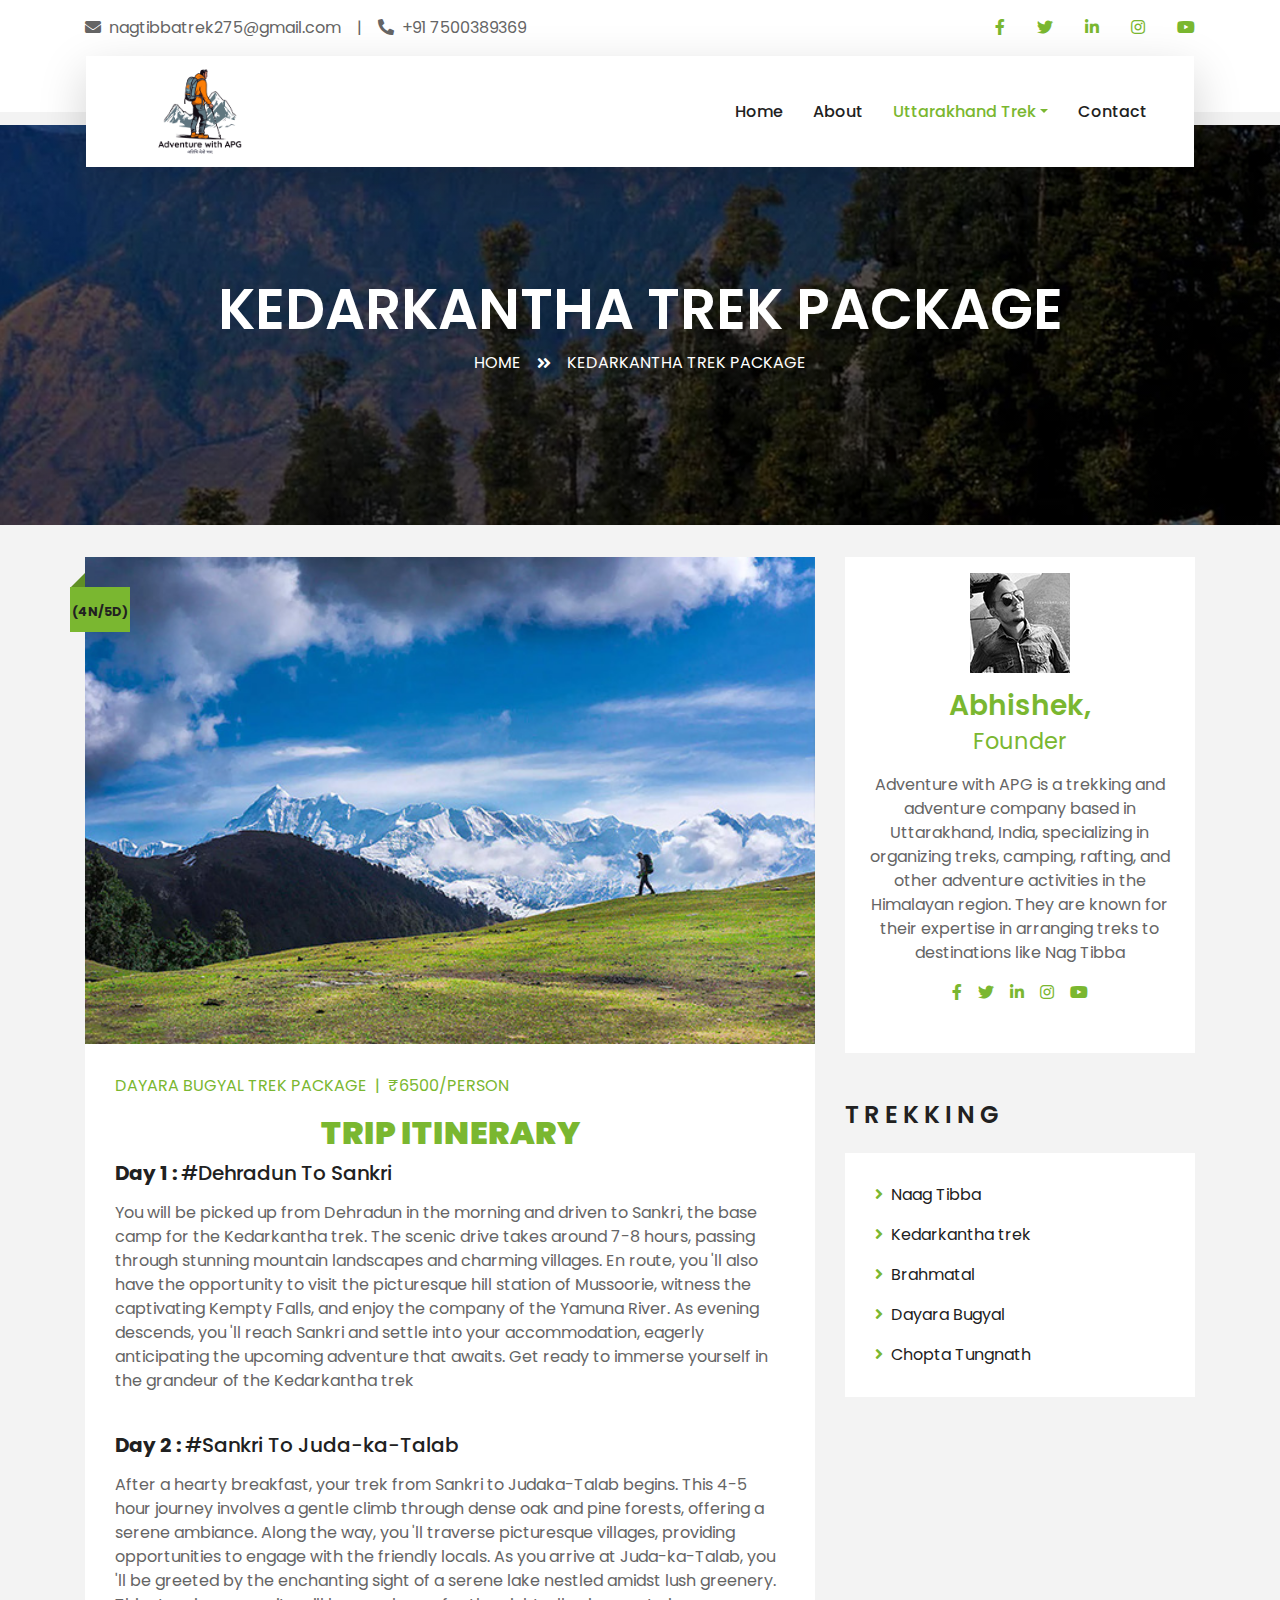
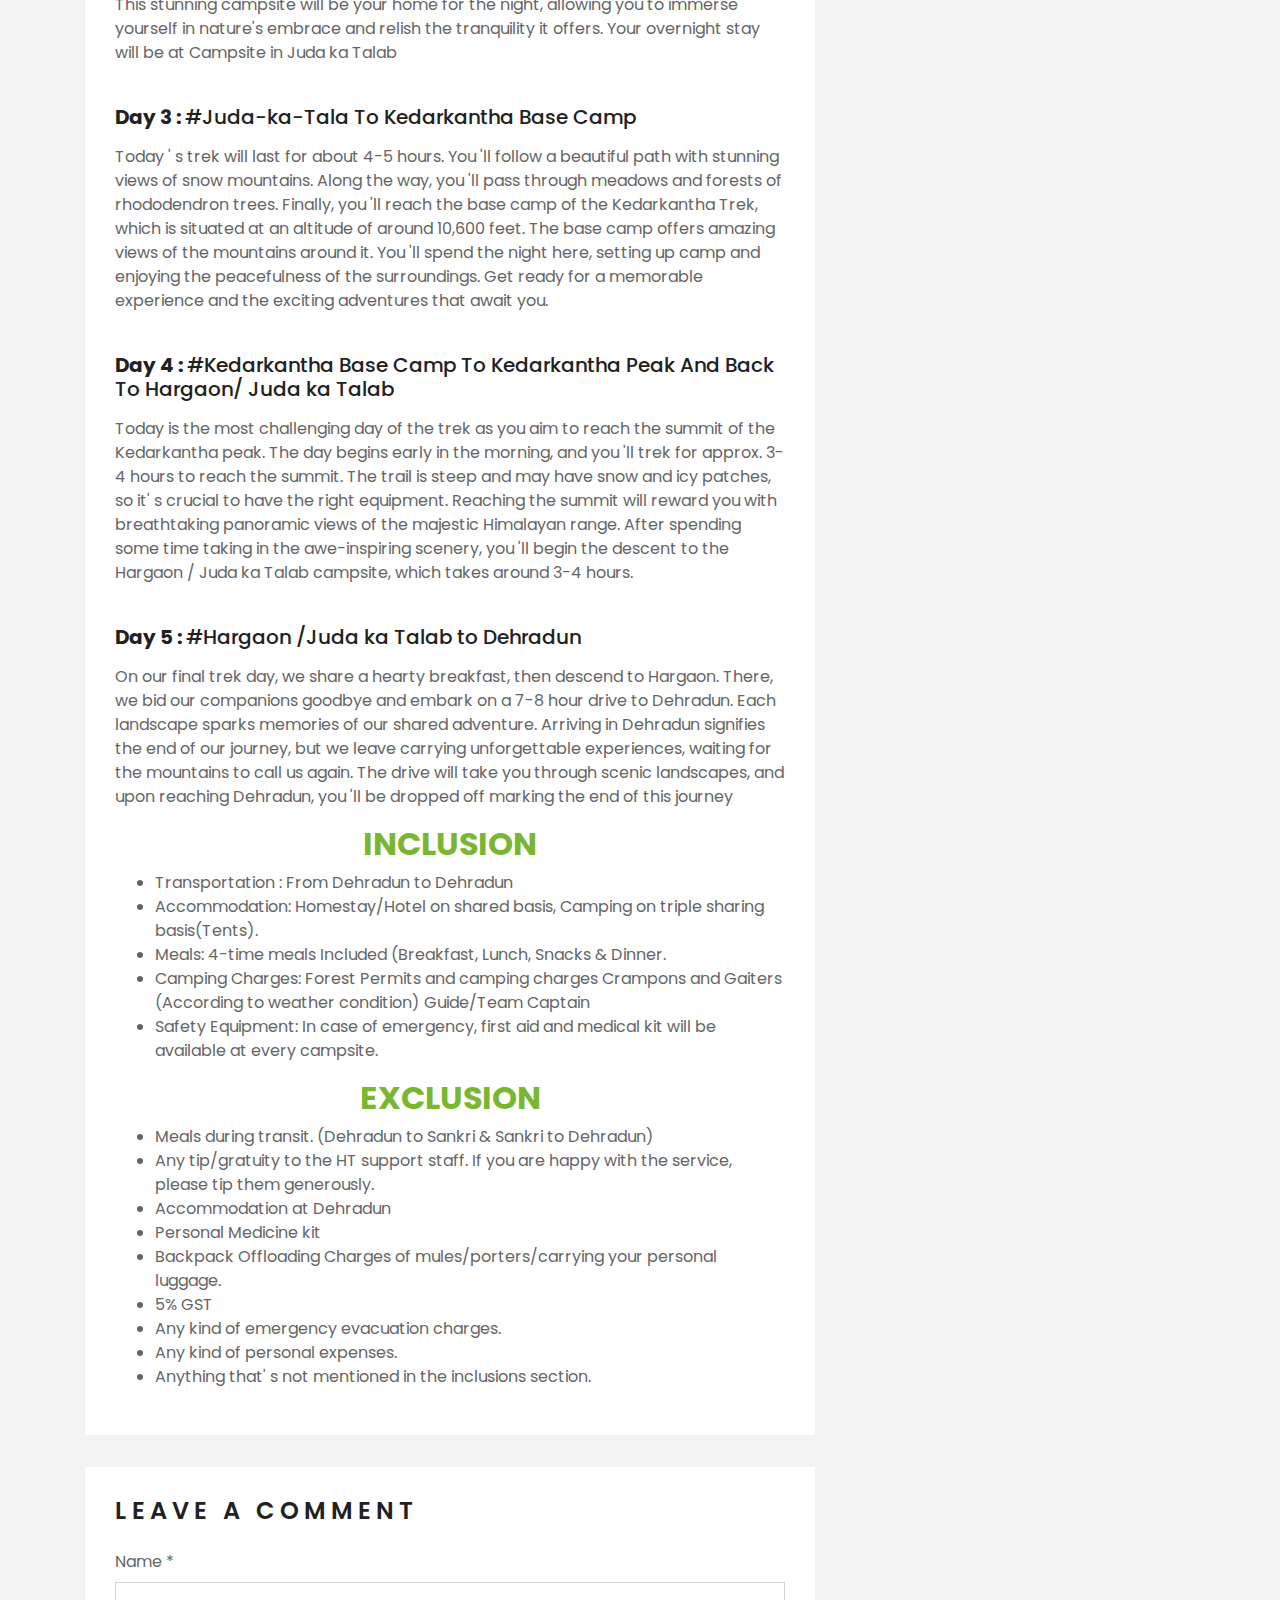
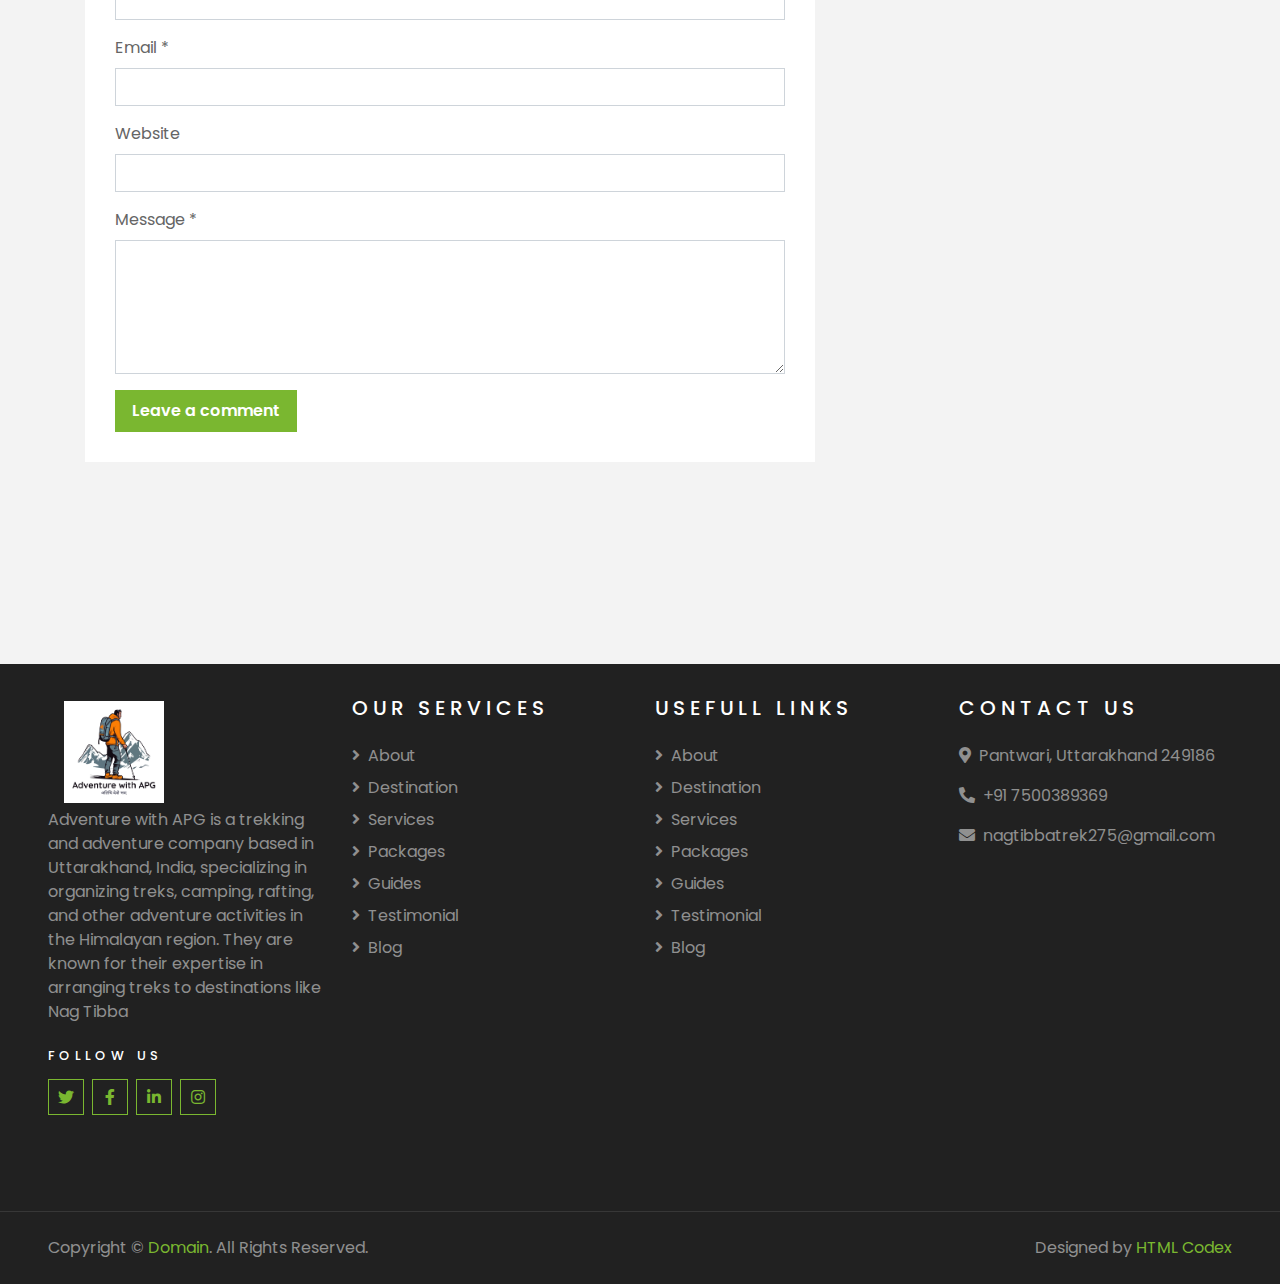
<file: kedarkantha-trek-package.html>
<!DOCTYPE html>
<html lang="en">

<head>
    <meta charset="utf-8">
    <title>Dayara Bugyal Trek Package</title>
    <meta content="width=device-width, initial-scale=1.0" name="viewport">
    <meta content="Free HTML Templates" name="keywords">
    <meta content="Free HTML Templates" name="description">

    <!-- Favicon -->
    <link href="img/favicon.ico" rel="icon">

    <!-- Google Web Fonts -->
    <link rel="preconnect" href="https://fonts.gstatic.com">
    <link href="https://fonts.googleapis.com/css2?family=Poppins:wght@400;500;600;700&display=swap" rel="stylesheet"> 

    <!-- Font Awesome -->
    <link href="https://cdnjs.cloudflare.com/ajax/libs/font-awesome/5.10.0/css/all.min.css" rel="stylesheet">

    <!-- Libraries Stylesheet -->
    <link href="lib/owlcarousel/assets/owl.carousel.min.css" rel="stylesheet">
    <link href="lib/tempusdominus/css/tempusdominus-bootstrap-4.min.css" rel="stylesheet" />

    <!-- Customized Bootstrap Stylesheet -->
    <link href="css/style.css" rel="stylesheet">
</head>

<body>
      <style>
        .footer-share-kmy {
background:#fff;
position:fixed;
left:0;
width:100%;
z-index:999;
box-shadow:0 -4px 10px rgba(0, 0, 0, .2);
bottom:0
} 

.footer-share-button a.query-form {
padding:8px 10px;
display:block;
border:1px solid #2c3848;
color:#fff;
float:left;
width:47%;
height:45px;
text-align:center;
line-height:28px;
font-weight:700;
margin:2% 0 2% 2%;
color:#2c3848;
border-radius:3px
}

.footer-share-button a.whatsapp {
    text-decoration: none;
    padding: 8px 0;
    display: block;
    background:#25d366;
    float: left;
    width: 45%;
    margin: 2% 0 2% 4%;
    border-radius: 3px;
    height: auto;
    text-align: center;
    color: #fff;
    font-size: 16px;
    text-transform: uppercase;
}

.footer-share-button a.call_btn_bottom {
    text-decoration: none;
padding: 8px 0;
    display: block;
    background:#1153a1;
    float: left;
    width: 45%;
    margin: 2% 0 2% 2%;
    border-radius: 3px;
    height: auto;
    text-align: center;
    color: #fff;
    font-size: 16px;
    text-transform: uppercase;
}

.footer-share-button a.whatsapp img {
width:110px;
margin:0 auto;
display:block
}

@media only screen and (min-width:992px) {
.footer-share-kmy {
display:none
}

.footer-img {
    width: 70%;
    margin-bottom: 15px;
}
    </style>
    <!-- Topbar Start -->
    <div class="container-fluid bg-light pt-3 d-none d-lg-block">
        <div class="container">
            <div class="row">
                <div class="col-lg-6 text-center text-lg-left mb-2 mb-lg-0">
                    <div class="d-inline-flex align-items-center">
                        <p><i class="fa fa-envelope mr-2"></i>nagtibbatrek275@gmail.com</p>
                        <p class="text-body px-3">|</p>
                        <p><i class="fa fa-phone-alt mr-2"></i>+91 7500389369</p>
                    </div>
                </div>
                <div class="col-lg-6 text-center text-lg-right">
                    <div class="d-inline-flex align-items-center">
                        <a class="text-primary px-3" href="">
                            <i class="fab fa-facebook-f"></i>
                        </a>
                        <a class="text-primary px-3" href="">
                            <i class="fab fa-twitter"></i>
                        </a>
                        <a class="text-primary px-3" href="">
                            <i class="fab fa-linkedin-in"></i>
                        </a>
                        <a class="text-primary px-3" href="">
                            <i class="fab fa-instagram"></i>
                        </a>
                        <a class="text-primary pl-3" href="">
                            <i class="fab fa-youtube"></i>
                        </a>
                    </div>
                </div>
            </div>
        </div>
    </div>
    <!-- Topbar End -->


    <!-- Navbar Start -->
    <div class="container-fluid position-relative nav-bar p-0">
        <div class="container-lg position-relative p-0 px-lg-3" style="z-index: 9;">
            <nav class="navbar navbar-expand-lg bg-light navbar-light shadow-lg py-3 py-lg-0 pl-3 pl-lg-5">
                <a href="" class="navbar-brand">
                    <a class="navbar-brand" href="index.html" id="logo"><img   src="img/logo.jpeg" width="100" ></a>
                    <!--<h1 class="m-0 text-primary"><span class="text-dark">TRAVEL</span>ER</h1>-->
                </a>
                <button type="button" class="navbar-toggler" data-toggle="collapse" data-target="#navbarCollapse">
                    <span class="navbar-toggler-icon"></span>
                </button>
                <div class="collapse navbar-collapse justify-content-between px-3" id="navbarCollapse">
                    <div class="navbar-nav ml-auto py-0">
                        <a href="index.html" class="nav-item nav-link">Home</a>
                        <a href="about.html" class="nav-item nav-link">About</a>
                        <!--<a href="service.html" class="nav-item nav-link">Services</a>-->
                        <!--<a href="package.html" class="nav-item nav-link">Tour Packages</a>-->
                        <div class="nav-item dropdown">
                            <a href="#" class="nav-link dropdown-toggle active" data-toggle="dropdown">Uttarakhand Trek</a>
                            <div class="dropdown-menu border-0 rounded-0 m-0">
                                 <a href="naag-tibba-trek.html" class="dropdown-item">Naag Tibba</a>
                                <a href="kedarkantha-trek-package.html" class="dropdown-item">Kedarkantha Trek</a>
                                <a href="brahmtal.html" class="dropdown-item">Brahmtal</a>
                                <a href="dayara-bugyal-trek-package.html" class="dropdown-item">Dayara Bugyal Trek</a>
                                <a href="testimonial.html" class="dropdown-item"></a>
                            </div>
                        </div>
                        <a href="contact.html" class="nav-item nav-link">Contact</a>
                    </div>
                </div>
            </nav>
        </div>
    </div>
    <!-- Navbar End -->


    <!-- Header Start -->
    <div class="container-fluid page-header">
        <div class="container">
            <div class="d-flex flex-column align-items-center justify-content-center" style="min-height: 400px">
                <h3 class="display-4 text-white text-uppercase">Kedarkantha Trek Package</h3>
                <div class="d-inline-flex text-white">
                    <p class="m-0 text-uppercase"><a class="text-white" href="">Home</a></p>
                    <i class="fa fa-angle-double-right pt-1 px-3"></i>
                    <p class="m-0 text-uppercase">Kedarkantha Trek Package</p>
                </div>
            </div>
        </div>
    </div>
    <!-- Header End -->


    <!-- Booking Start -->
    
    <!-- Booking End -->


    <!-- Blog Start -->
    <div class="container-fluid py-5">
        <div class="container py-5">
            <div class="row">
                <div class="col-lg-8">
                    <!-- Blog Detail Start -->
                    <div class="pb-3">
                        <div class="blog-item">
                            <div class="position-relative">
                                <img class="img-fluid w-100" src="img/blog-1_brahmtal.jpg" alt="">
                                <div class="blog-date">
                                    <h6 class="font-weight-bold mb-n1">(4N/5D)</h6>
                                    <small class="text-white text-uppercase"></small>
                                </div>
                            </div>
                        </div>
                        <div class="bg-white mb-3" style="padding: 30px;">
                            <div class="d-flex mb-3">
                                <a class="text-primary text-uppercase text-decoration-none" href="">Dayara Bugyal Trek Package</a>
                                <span class="text-primary px-2">|</span>
                                <a class="text-primary text-uppercase text-decoration-none" href="">₹6500/person</a>
                            </div>
                             <h2 style="color:#7AB730;  " id="itinerary"><Strong><Center>TRIP ITINERARY</Center></Strong></h2>
                            <h5 class="mb-3"><strong> Day 1 : </strong> #Dehradun To Sankri </h5>
                            <p>You will be picked up from Dehradun in the morning and driven to Sankri, the base camp for the Kedarkantha trek. The scenic drive takes around 7-8 hours, passing through stunning mountain landscapes and charming villages. En route, you 'll also have the opportunity to visit the picturesque hill station of Mussoorie, witness the captivating Kempty Falls, and enjoy the company of the Yamuna River. As evening descends, you 'll reach Sankri and settle into your accommodation, eagerly anticipating the upcoming adventure that awaits. Get ready to immerse yourself in the grandeur of the Kedarkantha trek </p>
                             
                          <br>

                           <h5 class="mb-3"><strong> Day 2 : </strong>  #Sankri To Juda-ka-Talab</h5>
                           <p> After a hearty breakfast, your trek from Sankri to Judaka-Talab begins. This 4-5 hour journey involves a gentle climb through dense oak and pine forests, offering a serene ambiance. Along the way, you 'll traverse picturesque villages, providing opportunities to engage with the friendly locals. As you arrive at Juda-ka-Talab, you 'll be greeted by the enchanting sight of a serene lake nestled amidst lush greenery. This stunning campsite will be your home for the night, allowing you to immerse yourself in nature's embrace and relish the tranquility it offers. Your overnight stay will be at Campsite in Juda ka Talab </p>
                            
                          <br>

                           <h5 class="mb-3"><strong> Day 3 : </strong> #Juda-ka-Tala To Kedarkantha Base Camp </h5>
                           <p> Today ' s trek will last for about 4-5 hours. You 'll follow a beautiful path with stunning views of snow mountains. Along the way, you 'll pass through meadows and forests of rhododendron trees. Finally, you 'll reach the base camp of the Kedarkantha Trek, which is situated at an altitude of around 10,600 feet. The base camp offers amazing views of the mountains around it. You 'll spend the night here, setting up camp and enjoying the peacefulness of the surroundings. Get ready for a memorable experience and the exciting adventures that await you.  </p>
                             
                          <br>

                           <h5 class="mb-3"><strong> Day 4 : </strong>#Kedarkantha Base Camp To Kedarkantha Peak And Back To Hargaon/ Juda ka Talab</h5>
                           <p> Today is the most challenging day of the trek as you aim to reach the summit of the Kedarkantha peak. The day begins early in the morning, and you 'll trek for approx. 3-4 hours to reach the summit. The trail is steep and may have snow and icy patches, so it' s crucial to have the right equipment. Reaching the summit will reward you with breathtaking panoramic views of the majestic Himalayan range. After spending some time taking in the awe-inspiring scenery, you 'll begin the descent to the Hargaon / Juda ka Talab campsite, which takes around 3-4 hours. </p>
                          <br>

                           <h5 class="mb-3"><strong> Day 5 : </strong> #Hargaon /Juda ka Talab to Dehradun</h5>
                           <p>  On our final trek day, we share a hearty breakfast, then descend to Hargaon. There, we bid our companions goodbye and embark on a 7-8 hour drive to Dehradun. Each landscape sparks memories of our shared adventure. Arriving in Dehradun signifies the end of our journey, but we leave carrying unforgettable experiences, waiting for the mountains to call us again. The drive will take you through scenic landscapes, and upon reaching Dehradun, you 'll be dropped off marking the end of this journey</p>
                            
                                <h2 style="color:#7AB730;" id="inclusions" ><center>INCLUSION</center></h2>
                             <ul>
                                    <li> Transportation : From Dehradun to Dehradun </li>
                                    <li>Accommodation: Homestay/Hotel on shared basis, Camping on triple sharing basis(Tents). </li>
                                    <li>Meals: 4-time meals Included (Breakfast, Lunch, Snacks & Dinner. </li>  
                                    <li>Camping Charges: Forest Permits and camping charges Crampons and Gaiters (According to weather condition) Guide/Team Captain  </li>
                                    <li>Safety Equipment: In case of emergency, first aid and medical kit will be available at every campsite. </li> 
                                   
                                </ul>

                                 <h2 style="color:#7AB730;" id="inclusions" ><center>EXCLUSION</center></h2>
                             <ul>
                                    <li> Meals during transit. (Dehradun to Sankri & Sankri to Dehradun) </li>
                                    <li>Any tip/gratuity to the HT support staff. If you are happy with the service, please tip them generously. </li>
                                    <li>Accommodation at Dehradun </li>
                                    <li>Personal Medicine kit</li>
                                    <li>Backpack Offloading Charges of mules/porters/carrying your personal luggage. </li>
                                    <li>5% GST </li>
                                    <li>Any kind of emergency evacuation charges. </li>
                                    <li>Any kind of personal expenses. </li>
                                    <li>Anything that' s not mentioned in the inclusions section.</li>
                                </ul>
                            <!--<p>Voluptua est takimata stet invidunt sed rebum nonumy stet, clita aliquyam dolores
                                vero stet consetetur elitr takimata rebum sanctus. Sit sed accusam stet sit
                                nonumy kasd diam dolores, sanctus lorem kasd duo dolor dolor vero sit et. Labore
                                ipsum duo sanctus amet eos et. Consetetur no sed et aliquyam ipsum justo et,
                                clita lorem sit vero amet amet est dolor elitr, stet et no diam sit. Dolor erat
                                justo dolore sit invidunt.</p>
                            <h4 class="mb-3">Est dolor lorem et ea</h4>
                            <img class="img-fluid w-50 float-left mr-4 mb-2" src="img/blog-2.jpg">
                            <p>Diam dolor est labore duo invidunt ipsum clita et, sed et lorem voluptua tempor
                                invidunt at est sanctus sanctus. Clita dolores sit kasd diam takimata justo diam
                                lorem sed. Magna amet sed rebum eos. Clita no magna no dolor erat diam tempor
                                rebum consetetur, sanctus labore sed nonumy diam lorem amet eirmod. No at tempor
                                sea diam kasd, takimata ea nonumy elitr sadipscing gubergren erat. Gubergren at
                                lorem invidunt sadipscing rebum sit amet ut ut, voluptua diam dolores at
                                sadipscing stet. Clita dolor amet dolor ipsum vero ea ea eos. Invidunt sed diam
                                dolores takimata dolor dolore dolore sit. Sit ipsum erat amet lorem et, magna
                                sea at sed et eos. Accusam eirmod kasd lorem clita sanctus ut consetetur et. Et
                                duo tempor sea kasd clita ipsum et.</p>
                            <h5 class="mb-3">Est dolor lorem et ea</h5>
                            <img class="img-fluid w-50 float-right ml-4 mb-2" src="img/blog-3.jpg">
                            <p>Diam dolor est labore duo invidunt ipsum clita et, sed et lorem voluptua tempor
                                invidunt at est sanctus sanctus. Clita dolores sit kasd diam takimata justo diam
                                lorem sed. Magna amet sed rebum eos. Clita no magna no dolor erat diam tempor
                                rebum consetetur, sanctus labore sed nonumy diam lorem amet eirmod. No at tempor
                                sea diam kasd, takimata ea nonumy elitr sadipscing gubergren erat. Gubergren at
                                lorem invidunt sadipscing rebum sit amet ut ut, voluptua diam dolores at
                                sadipscing stet. Clita dolor amet dolor ipsum vero ea ea eos. Invidunt sed diam
                                dolores takimata dolor dolore dolore sit. Sit ipsum erat amet lorem et, magna
                                sea at sed et eos. Accusam eirmod kasd lorem clita sanctus ut consetetur et. Et
                                duo tempor sea kasd clita ipsum et. Takimata kasd diam justo est eos erat
                                aliquyam et ut.</p>-->
                        </div>
                    </div>
                    <!-- Blog Detail End -->
    
                    <!-- Comment List Start -->
                    <!--<div class="bg-white" style="padding: 30px; margin-bottom: 30px;">
                        <h4 class="text-uppercase mb-4" style="letter-spacing: 5px;">3 Comments</h4>
                        <div class="media mb-4">
                            <img src="img/user.jpg" alt="Image" class="img-fluid mr-3 mt-1" style="width: 45px;">
                            <div class="media-body">
                                <h6><a href="">John Doe</a> <small><i>01 Jan 2045</i></small></h6>
                                <p>Diam amet duo labore stet elitr invidunt ea clita ipsum voluptua, tempor labore
                                    accusam ipsum et no at. Kasd diam tempor rebum magna dolores sed sed eirmod ipsum.
                                    Gubergren clita aliquyam consetetur sadipscing, at tempor amet ipsum diam tempor
                                    consetetur at sit.</p>
                                <button class="btn btn-sm btn-outline-primary">Reply</button>
                            </div>
                        </div>
                        <div class="media">
                            <img src="img/user.jpg" alt="Image" class="img-fluid mr-3 mt-1" style="width: 45px;">
                            <div class="media-body">
                                <h6><a href="">John Doe</a> <small><i>01 Jan 2045</i></small></h6>
                                <p>Diam amet duo labore stet elitr invidunt ea clita ipsum voluptua, tempor labore
                                    accusam ipsum et no at. Kasd diam tempor rebum magna dolores sed sed eirmod ipsum.
                                    Gubergren clita aliquyam consetetur sadipscing, at tempor amet ipsum diam tempor
                                    consetetur at sit.</p>
                                <button class="btn btn-sm btn-outline-primary">Reply</button>
                                <div class="media mt-4">
                                    <img src="img/user.jpg" alt="Image" class="img-fluid mr-3 mt-1"
                                        style="width: 45px;">
                                    <div class="media-body">
                                        <h6><a href="">John Doe</a> <small><i>01 Jan 2045</i></small></h6>
                                        <p>Diam amet duo labore stet elitr invidunt ea clita ipsum voluptua, tempor
                                            labore accusam ipsum et no at. Kasd diam tempor rebum magna dolores sed sed
                                            eirmod ipsum. Gubergren clita aliquyam consetetur sadipscing, at tempor amet
                                            ipsum diam tempor consetetur at sit.</p>
                                        <button class="btn btn-sm btn-outline-primary">Reply</button>
                                    </div>
                                </div>
                            </div>
                        </div>
                    </div>-->
                    <!-- Comment List End -->
    
                    <!-- Comment Form Start -->
                    <div class="bg-white mb-3" style="padding: 30px;">
                        <h4 class="text-uppercase mb-4" style="letter-spacing: 5px;">Leave a comment</h4>
                        <form>
                            <div class="form-group">
                                <label for="name">Name *</label>
                                <input type="text" class="form-control" id="name">
                            </div>
                            <div class="form-group">
                                <label for="email">Email *</label>
                                <input type="email" class="form-control" id="email">
                            </div>
                            <div class="form-group">
                                <label for="website">Website</label>
                                <input type="url" class="form-control" id="website">
                            </div>
    
                            <div class="form-group">
                                <label for="message">Message *</label>
                                <textarea id="message" cols="30" rows="5" class="form-control"></textarea>
                            </div>
                            <div class="form-group mb-0">
                                <input type="submit" value="Leave a comment"
                                    class="btn btn-primary font-weight-semi-bold py-2 px-3">
                            </div>
                        </form>
                    </div>
                    <!-- Comment Form End -->
                </div>
    
                <div class="col-lg-4 mt-5 mt-lg-0">
                    <!-- Author Bio -->
                    <div class="d-flex flex-column text-center bg-white mb-5 py-5 px-4">
                        <img src="img/user.jpg" class="img-fluid mx-auto mb-3" style="width: 100px;">
                        <h3 class="text-primary mb-3">Abhishek, <br><small>Founder</small></h3>
                        <p>Adventure with APG is a trekking and adventure company based in Uttarakhand, India, specializing in organizing treks, camping, rafting, and other adventure activities in the Himalayan region. They are known for their expertise in arranging treks to destinations like Nag Tibba</p>
                        <div class="d-flex justify-content-center">
                            <a class="text-primary px-2" href="">
                                <i class="fab fa-facebook-f"></i>
                            </a>
                            <a class="text-primary px-2" href="">
                                <i class="fab fa-twitter"></i>
                            </a>
                            <a class="text-primary px-2" href="">
                                <i class="fab fa-linkedin-in"></i>
                            </a>
                            <a class="text-primary px-2" href="">
                                <i class="fab fa-instagram"></i>
                            </a>
                            <a class="text-primary px-2" href="">
                                <i class="fab fa-youtube"></i>
                            </a>
                        </div>
                    </div>
    
                    <!-- Search Form -->
                    <!--<div class="mb-5">
                        <div class="bg-white" style="padding: 30px;">
                            <div class="input-group">
                                <input type="text" class="form-control p-4" placeholder="Keyword">
                                <div class="input-group-append">
                                    <span class="input-group-text bg-primary border-primary text-white"><i
                                            class="fa fa-search"></i></span>
                                </div>
                            </div>
                        </div>
                    </div>-->

                    <!-- Category List -->
                    <div class="mb-5">
                        <h4 class="text-uppercase mb-4" style="letter-spacing: 5px;">Trekking</h4>
                        <div class="bg-white" style="padding: 30px;">
                            <ul class="list-inline m-0">
                                <li class="mb-3 d-flex justify-content-between align-items-center">
                                    <a class="text-dark" href="#"><i class="fa fa-angle-right text-primary mr-2"></i>Naag Tibba</a>
                                    <span class="badge badge-primary badge-pill"></span>
                                </li>
                                <li class="mb-3 d-flex justify-content-between align-items-center">
                                    <a class="text-dark" href="#"><i class="fa fa-angle-right text-primary mr-2"></i>Kedarkantha trek</a>
                                    <span class="badge badge-primary badge-pill"></span>
                                </li>
                                <li class="mb-3 d-flex justify-content-between align-items-center">
                                    <a class="text-dark" href="#"><i
                                            class="fa fa-angle-right text-primary mr-2"></i>Brahmatal</a>
                                    <span class="badge badge-primary badge-pill"></span>
                                </li>
                                <li class="mb-3 d-flex justify-content-between align-items-center">
                                    <a class="text-dark" href="#"><i
                                            class="fa fa-angle-right text-primary mr-2"></i>Dayara Bugyal</a>
                                    <span class="badge badge-primary badge-pill"></span>
                                </li>
                                <li class="d-flex justify-content-between align-items-center">
                                    <a class="text-dark" href="#"><i
                                            class="fa fa-angle-right text-primary mr-2"></i>Chopta Tungnath</a>
                                    <span class="badge badge-primary badge-pill"></span>
                                </li>
                            </ul>
                        </div>
                    </div>
    
                    <!-- Recent Post -->
                    <!--<div class="mb-5">
                        <h4 class="text-uppercase mb-4" style="letter-spacing: 5px;">Recent Post</h4>
                        <a class="d-flex align-items-center text-decoration-none bg-white mb-3" href="">
                            <img class="img-fluid" src="img/blog-100x100.jpg" alt="">
                            <div class="pl-3">
                                <h6 class="m-1">Diam lorem dolore justo eirmod lorem dolore</h6>
                                <small>Jan 01, 2050</small>
                            </div>
                        </a>
                        <a class="d-flex align-items-center text-decoration-none bg-white mb-3" href="">
                            <img class="img-fluid" src="img/blog-100x100.jpg" alt="">
                            <div class="pl-3">
                                <h6 class="m-1">Diam lorem dolore justo eirmod lorem dolore</h6>
                                <small>Jan 01, 2050</small>
                            </div>
                        </a>
                        <a class="d-flex align-items-center text-decoration-none bg-white mb-3" href="">
                            <img class="img-fluid" src="img/blog-100x100.jpg" alt="">
                            <div class="pl-3">
                                <h6 class="m-1">Diam lorem dolore justo eirmod lorem dolore</h6>
                                <small>Jan 01, 2050</small>
                            </div>
                        </a>
                    </div>-->
    
                    <!-- Tag Cloud -->
                    <!--<div class="mb-5">
                        <h4 class="text-uppercase mb-4" style="letter-spacing: 5px;">Tag Cloud</h4>
                        <div class="d-flex flex-wrap m-n1">
                            <a href="" class="btn btn-light m-1">Design</a>
                            <a href="" class="btn btn-light m-1">Development</a>
                            <a href="" class="btn btn-light m-1">Marketing</a>
                            <a href="" class="btn btn-light m-1">SEO</a>
                            <a href="" class="btn btn-light m-1">Writing</a>
                            <a href="" class="btn btn-light m-1">Consulting</a>
                        </div>
                    </div>-->
                </div>
            </div>
        </div>
    </div>
    <!-- Blog End -->


    <!-- Footer Start -->
    <div class="container-fluid bg-dark text-white-50 py-5 px-sm-3 px-lg-5" style="margin-top: 90px;">
        <div class="row pt-5">
            <div class="col-lg-3 col-md-6 mb-5">
                <a href="" class="navbar-brand">
                    <a class="navbar-brand" href="index.html" id="logo"><img   src="img/logo.jpeg" width="100" ></a>
                    <!--<h1 class="text-primary"><span class="text-white">TRAVEL</span>ER</h1>-->
                </a>
                <p>Adventure with APG is a trekking and adventure company based in Uttarakhand, India, specializing in organizing treks, camping, rafting, and other adventure activities in the Himalayan region. They are known for their expertise in arranging treks to destinations like Nag Tibba</p>
                <h6 class="text-white text-uppercase mt-4 mb-3" style="letter-spacing: 5px;">Follow Us</h6>
                <div class="d-flex justify-content-start">
                    <a class="btn btn-outline-primary btn-square mr-2" href="#"><i class="fab fa-twitter"></i></a>
                    <a class="btn btn-outline-primary btn-square mr-2" href="#"><i class="fab fa-facebook-f"></i></a>
                    <a class="btn btn-outline-primary btn-square mr-2" href="#"><i class="fab fa-linkedin-in"></i></a>
                    <a class="btn btn-outline-primary btn-square" href="#"><i class="fab fa-instagram"></i></a>
                </div>
            </div>
            <div class="col-lg-3 col-md-6 mb-5">
                <h5 class="text-white text-uppercase mb-4" style="letter-spacing: 5px;">Our Services</h5>
                <div class="d-flex flex-column justify-content-start">
                    <a class="text-white-50 mb-2" href="#"><i class="fa fa-angle-right mr-2"></i>About</a>
                    <a class="text-white-50 mb-2" href="#"><i class="fa fa-angle-right mr-2"></i>Destination</a>
                    <a class="text-white-50 mb-2" href="#"><i class="fa fa-angle-right mr-2"></i>Services</a>
                    <a class="text-white-50 mb-2" href="#"><i class="fa fa-angle-right mr-2"></i>Packages</a>
                    <a class="text-white-50 mb-2" href="#"><i class="fa fa-angle-right mr-2"></i>Guides</a>
                    <a class="text-white-50 mb-2" href="#"><i class="fa fa-angle-right mr-2"></i>Testimonial</a>
                    <a class="text-white-50" href="#"><i class="fa fa-angle-right mr-2"></i>Blog</a>
                </div>
            </div>
            <div class="col-lg-3 col-md-6 mb-5">
                <h5 class="text-white text-uppercase mb-4" style="letter-spacing: 5px;">Usefull Links</h5>
                <div class="d-flex flex-column justify-content-start">
                    <a class="text-white-50 mb-2" href="#"><i class="fa fa-angle-right mr-2"></i>About</a>
                    <a class="text-white-50 mb-2" href="#"><i class="fa fa-angle-right mr-2"></i>Destination</a>
                    <a class="text-white-50 mb-2" href="#"><i class="fa fa-angle-right mr-2"></i>Services</a>
                    <a class="text-white-50 mb-2" href="#"><i class="fa fa-angle-right mr-2"></i>Packages</a>
                    <a class="text-white-50 mb-2" href="#"><i class="fa fa-angle-right mr-2"></i>Guides</a>
                    <a class="text-white-50 mb-2" href="#"><i class="fa fa-angle-right mr-2"></i>Testimonial</a>
                    <a class="text-white-50" href="#"><i class="fa fa-angle-right mr-2"></i>Blog</a>
                </div>
            </div>
            <div class="col-lg-3 col-md-6 mb-5">
                <h5 class="text-white text-uppercase mb-4" style="letter-spacing: 5px;">Contact Us</h5>
                <p><i class="fa fa-map-marker-alt mr-2"></i>Pantwari, Uttarakhand 249186</p>
                <p><i class="fa fa-phone-alt mr-2"></i>+91 7500389369</p>
                <p><i class="fa fa-envelope mr-2"></i>nagtibbatrek275@gmail.com</p>
                <!--<h6 class="text-white text-uppercase mt-4 mb-3" style="letter-spacing: 5px;">Newsletter</h6>-->
                <div class="w-100">
                    <!--<div class="input-group">
                        <input type="text" class="form-control border-light" style="padding: 25px;" placeholder="Your Email">
                        <div class="input-group-append">
                            <button class="btn btn-primary px-3">Sign Up</button>
                        </div>
                    </div>-->
                </div>
            </div>
        </div>
    </div>
    <div class="container-fluid bg-dark text-white border-top py-4 px-sm-3 px-md-5" style="border-color: rgba(256, 256, 256, .1) !important;">
        <div class="row">
            <div class="col-lg-6 text-center text-md-left mb-3 mb-md-0">
                <p class="m-0 text-white-50">Copyright &copy; <a href="#">Domain</a>. All Rights Reserved.</a>
                </p>
            </div>
            <div class="col-lg-6 text-center text-md-right">
                <p class="m-0 text-white-50">Designed by <a href="https://htmlcodex.com">HTML Codex</a>
                </p>
            </div>
        </div>
    </div>
    <!-- Footer End -->

     <!--\FIXED FOOTER DESIGN ON Max-MOBILE SITE/-->
  <div class="footer-share-kmy">
    <div class="footer-share-button"> <a href="https://api.whatsapp.com/send?phone=+917500389369&amp;text=Hi, I need rafting  " class="whatsapp">WhatsAPP</a> <a href="tel:+917500389369" class="call_btn_bottom">Call</a></div>
  </div>
  <!--/FIXED FOOTER DESIGN ON Max-MOBILE SITE END\-->


    <!-- Back to Top -->
    <a href="#" class="btn btn-lg btn-primary btn-lg-square back-to-top"><i class="fa fa-angle-double-up"></i></a>


    <!-- JavaScript Libraries -->
    <script src="https://code.jquery.com/jquery-3.4.1.min.js"></script>
    <script src="https://stackpath.bootstrapcdn.com/bootstrap/4.4.1/js/bootstrap.bundle.min.js"></script>
    <script src="lib/easing/easing.min.js"></script>
    <script src="lib/owlcarousel/owl.carousel.min.js"></script>
    <script src="lib/tempusdominus/js/moment.min.js"></script>
    <script src="lib/tempusdominus/js/moment-timezone.min.js"></script>
    <script src="lib/tempusdominus/js/tempusdominus-bootstrap-4.min.js"></script>

    <!-- Contact Javascript File -->
    <script src="mail/jqBootstrapValidation.min.js"></script>
    <script src="mail/contact.js"></script>

    <!-- Template Javascript -->
    <script src="js/main.js"></script>
</body>

</html>
</file>
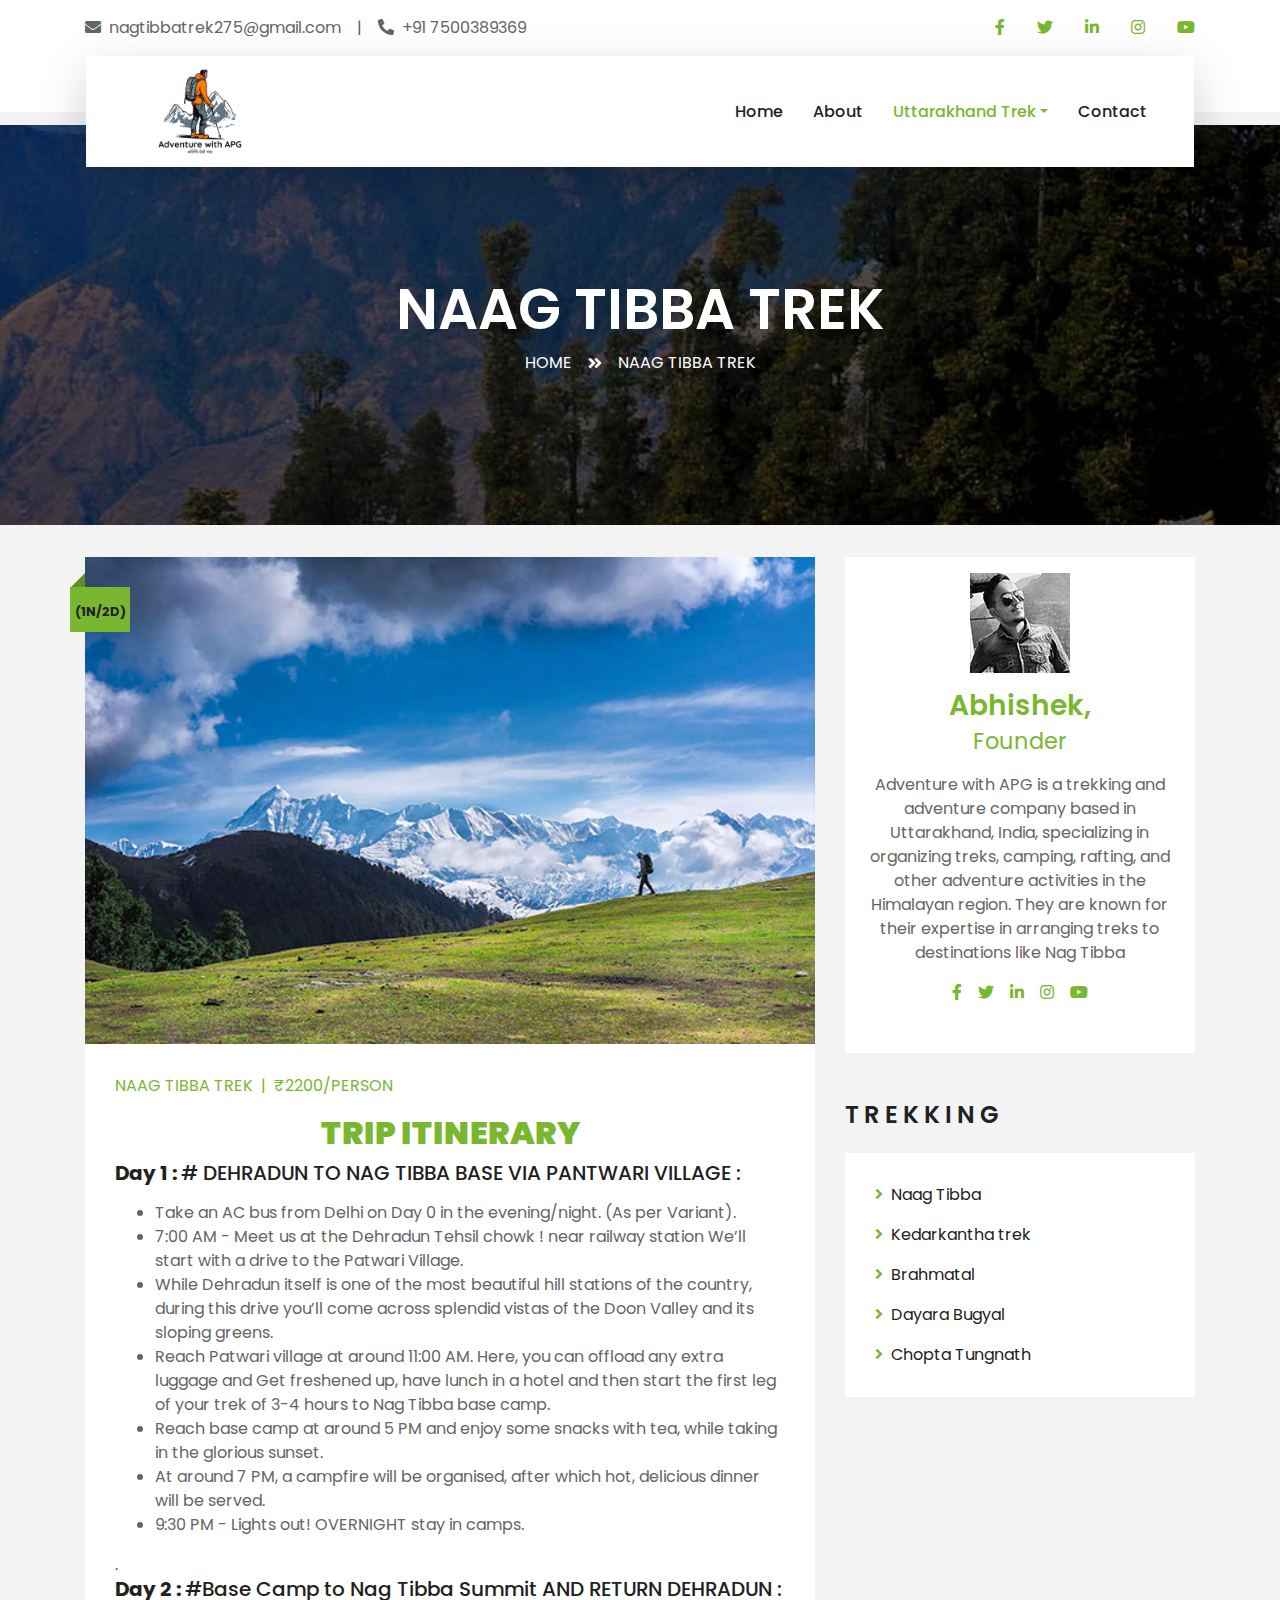
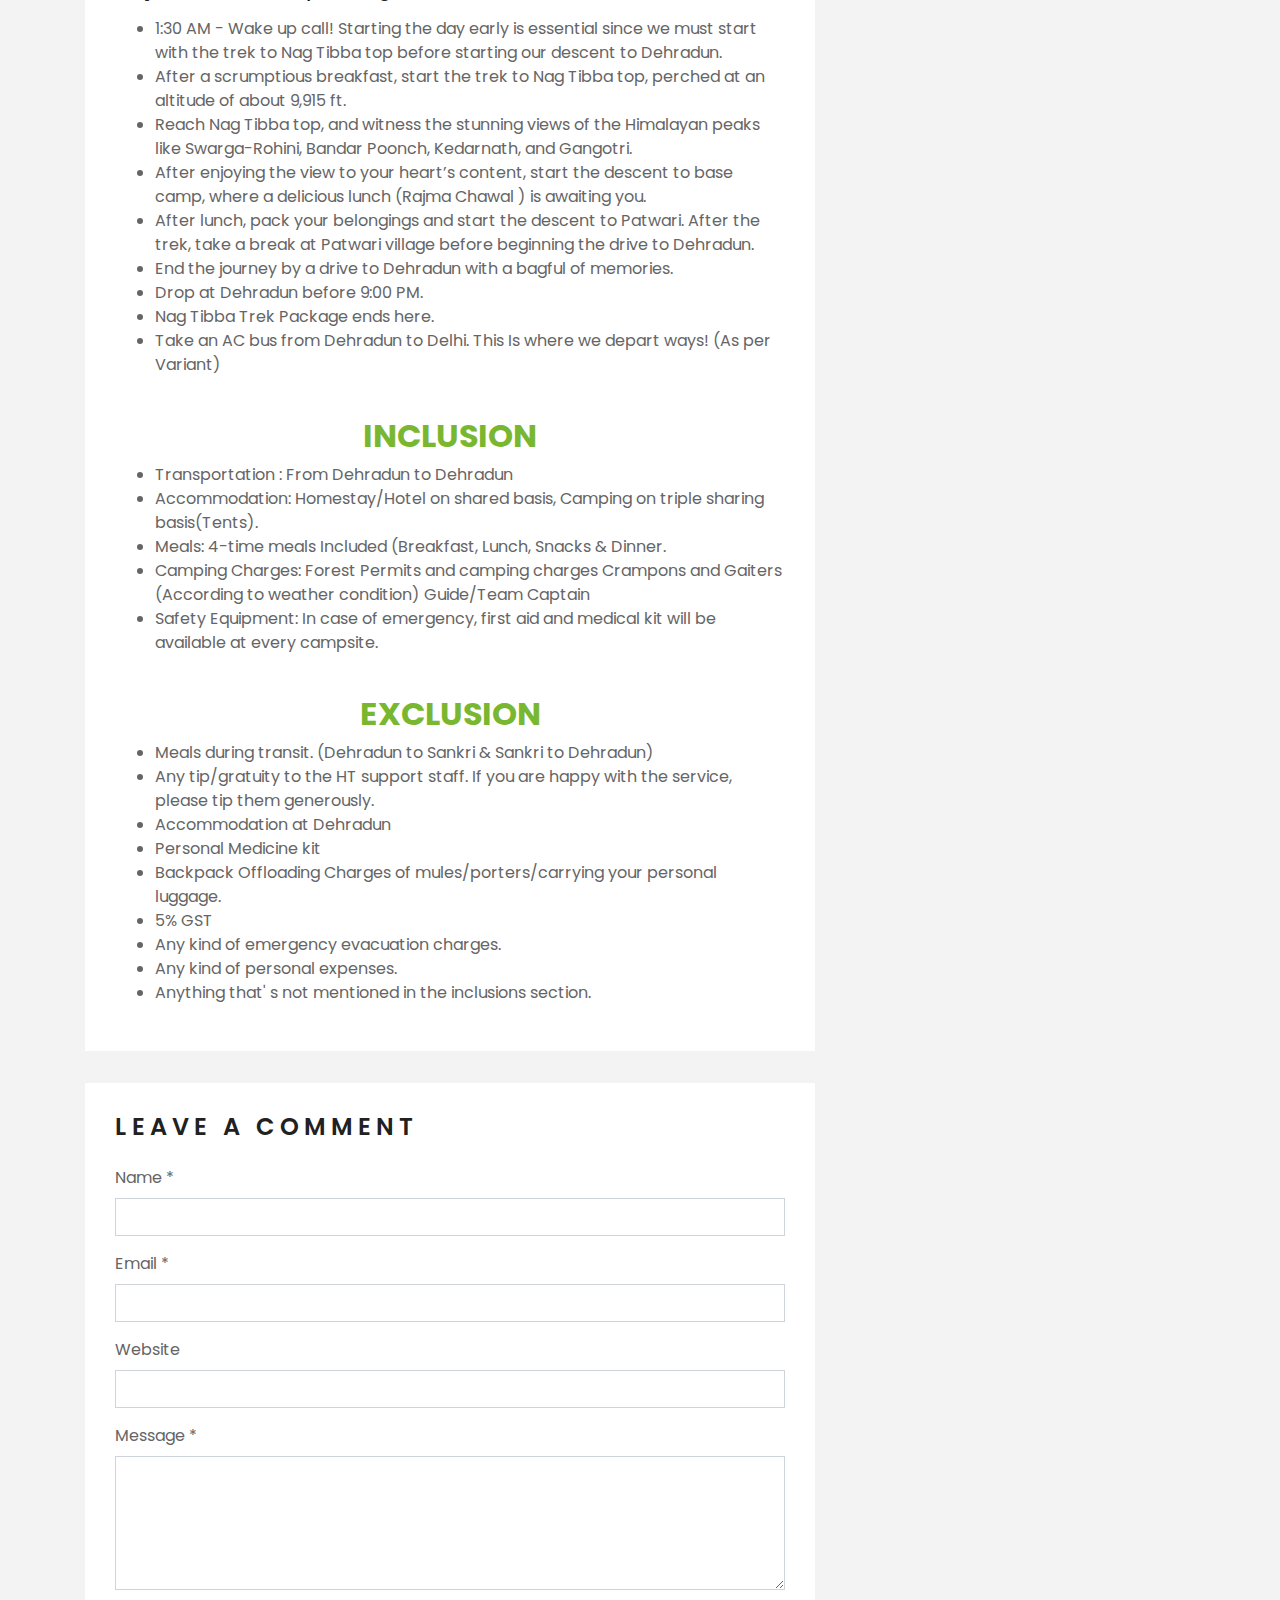
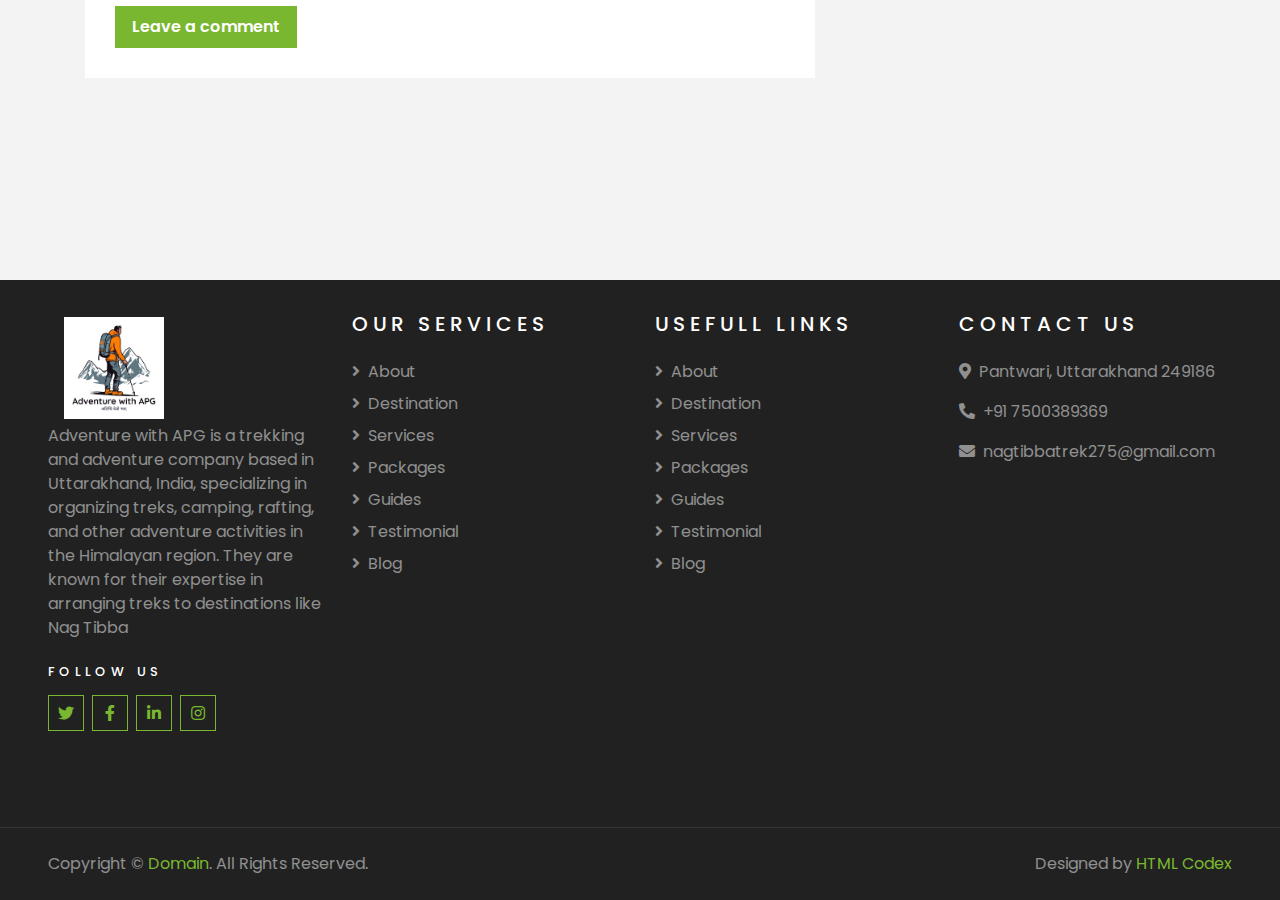
<file: naag-tibba-trek.html>
<!DOCTYPE html>
<html lang="en">

<head>
    <meta charset="utf-8">
    <title>Naag Tibba Trek</title>
    <meta content="width=device-width, initial-scale=1.0" name="viewport">
    <meta content="Free HTML Templates" name="keywords">
    <meta content="Free HTML Templates" name="description">

    <!-- Favicon -->
    <link href="img/favicon.ico" rel="icon">

    <!-- Google Web Fonts -->
    <link rel="preconnect" href="https://fonts.gstatic.com">
    <link href="https://fonts.googleapis.com/css2?family=Poppins:wght@400;500;600;700&display=swap" rel="stylesheet"> 

    <!-- Font Awesome -->
    <link href="https://cdnjs.cloudflare.com/ajax/libs/font-awesome/5.10.0/css/all.min.css" rel="stylesheet">

    <!-- Libraries Stylesheet -->
    <link href="lib/owlcarousel/assets/owl.carousel.min.css" rel="stylesheet">
    <link href="lib/tempusdominus/css/tempusdominus-bootstrap-4.min.css" rel="stylesheet" />

    <!-- Customized Bootstrap Stylesheet -->
    <link href="css/style.css" rel="stylesheet">
</head>

<body>
      <style>
        .footer-share-kmy {
background:#fff;
position:fixed;
left:0;
width:100%;
z-index:999;
box-shadow:0 -4px 10px rgba(0, 0, 0, .2);
bottom:0
} 

.footer-share-button a.query-form {
padding:8px 10px;
display:block;
border:1px solid #2c3848;
color:#fff;
float:left;
width:47%;
height:45px;
text-align:center;
line-height:28px;
font-weight:700;
margin:2% 0 2% 2%;
color:#2c3848;
border-radius:3px
}

.footer-share-button a.whatsapp {
    text-decoration: none;
    padding: 8px 0;
    display: block;
    background:#25d366;
    float: left;
    width: 45%;
    margin: 2% 0 2% 4%;
    border-radius: 3px;
    height: auto;
    text-align: center;
    color: #fff;
    font-size: 16px;
    text-transform: uppercase;
}

.footer-share-button a.call_btn_bottom {
    text-decoration: none;
padding: 8px 0;
    display: block;
    background:#1153a1;
    float: left;
    width: 45%;
    margin: 2% 0 2% 2%;
    border-radius: 3px;
    height: auto;
    text-align: center;
    color: #fff;
    font-size: 16px;
    text-transform: uppercase;
}

.footer-share-button a.whatsapp img {
width:110px;
margin:0 auto;
display:block
}

@media only screen and (min-width:992px) {
.footer-share-kmy {
display:none
}

.footer-img {
    width: 70%;
    margin-bottom: 15px;
}
    </style>
    <!-- Topbar Start -->
    <div class="container-fluid bg-light pt-3 d-none d-lg-block">
        <div class="container">
            <div class="row">
                <div class="col-lg-6 text-center text-lg-left mb-2 mb-lg-0">
                    <div class="d-inline-flex align-items-center">
                        <p><i class="fa fa-envelope mr-2"></i>nagtibbatrek275@gmail.com</p>
                        <p class="text-body px-3">|</p>
                        <p><i class="fa fa-phone-alt mr-2"></i>+91 7500389369</p>
                    </div>
                </div>
                <div class="col-lg-6 text-center text-lg-right">
                    <div class="d-inline-flex align-items-center">
                        <a class="text-primary px-3" href="">
                            <i class="fab fa-facebook-f"></i>
                        </a>
                        <a class="text-primary px-3" href="">
                            <i class="fab fa-twitter"></i>
                        </a>
                        <a class="text-primary px-3" href="">
                            <i class="fab fa-linkedin-in"></i>
                        </a>
                        <a class="text-primary px-3" href="">
                            <i class="fab fa-instagram"></i>
                        </a>
                        <a class="text-primary pl-3" href="">
                            <i class="fab fa-youtube"></i>
                        </a>
                    </div>
                </div>
            </div>
        </div>
    </div>
    <!-- Topbar End -->


    <!-- Navbar Start -->
    <div class="container-fluid position-relative nav-bar p-0">
        <div class="container-lg position-relative p-0 px-lg-3" style="z-index: 9;">
            <nav class="navbar navbar-expand-lg bg-light navbar-light shadow-lg py-3 py-lg-0 pl-3 pl-lg-5">
                <a href="" class="navbar-brand">
                    <a class="navbar-brand" href="index.html" id="logo"><img   src="img/logo.jpeg" width="100" ></a>
                    <!--<h1 class="m-0 text-primary"><span class="text-dark">TRAVEL</span>ER</h1>-->
                </a>
                <button type="button" class="navbar-toggler" data-toggle="collapse" data-target="#navbarCollapse">
                    <span class="navbar-toggler-icon"></span>
                </button>
                <div class="collapse navbar-collapse justify-content-between px-3" id="navbarCollapse">
                    <div class="navbar-nav ml-auto py-0">
                        <a href="index.html" class="nav-item nav-link">Home</a>
                        <a href="about.html" class="nav-item nav-link">About</a>
                       <!-- <a href="service.html" class="nav-item nav-link">Services</a>-->
                        <!--<a href="package.html" class="nav-item nav-link">Tour Packages</a>-->
                        <div class="nav-item dropdown">
                            <a href="#" class="nav-link dropdown-toggle active" data-toggle="dropdown">Uttarakhand Trek</a>
                            <div class="dropdown-menu border-0 rounded-0 m-0">
                                <a href="naag-tibba-trek.html" class="dropdown-item">Naag Tibba</a>
                                <a href="kedarkantha-trek-package.html" class="dropdown-item">Kedarkantha Trek</a>
                                <a href="brahmtal.html" class="dropdown-item">Brahmtal</a>
                                <a href="dayara-bugyal-trek-package.html" class="dropdown-item">Dayara Bugyal Trek</a>
                                <a href="testimonial.html" class="dropdown-item"></a>
                            </div>
                        </div>
                        <a href="contact.html" class="nav-item nav-link">Contact</a>
                    </div>
                </div>
            </nav>
        </div>
    </div>
    <!-- Navbar End -->


    <!-- Header Start -->
    <div class="container-fluid page-header">
        <div class="container">
            <div class="d-flex flex-column align-items-center justify-content-center" style="min-height: 400px">
                <h3 class="display-4 text-white text-uppercase">Naag Tibba Trek</h3>
                <div class="d-inline-flex text-white">
                    <p class="m-0 text-uppercase"><a class="text-white" href="">Home</a></p>
                    <i class="fa fa-angle-double-right pt-1 px-3"></i>
                    <p class="m-0 text-uppercase">Naag Tibba Trek</p>
                </div>
            </div>
        </div>
    </div>
    <!-- Header End -->


    <!-- Booking Start -->
    
    <!-- Booking End -->


    <!-- Blog Start -->
    <div class="container-fluid py-5">
        <div class="container py-5">
            <div class="row">
                <div class="col-lg-8">
                    <!-- Blog Detail Start -->
                    <div class="pb-3">
                        <div class="blog-item">
                            <div class="position-relative">
                                <img class="img-fluid w-100" src="img/blog-1_brahmtal.jpg" alt="">
                                <div class="blog-date">
                                    <h6 class="font-weight-bold mb-n1">(1N/2D)</h6>
                                    <small class="text-white text-uppercase"></small>
                                </div>
                            </div>
                        </div>
                        <div class="bg-white mb-3" style="padding: 30px;">
                            <div class="d-flex mb-3">
                                <a class="text-primary text-uppercase text-decoration-none" href="">Naag Tibba Trek</a>
                                <span class="text-primary px-2">|</span>
                                <a class="text-primary text-uppercase text-decoration-none" href="">₹2200/person</a>
                            </div>
                             <h2 style="color:#7AB730;  " id="itinerary"><Strong><Center>TRIP ITINERARY</Center></Strong></h2>
                            <h5 class="mb-3"><strong> Day 1 : </strong> # DEHRADUN TO NAG TIBBA BASE VIA PANTWARI VILLAGE :  </h5>
                            <ul>
                                <li>Take an AC bus from Delhi on Day 0 in the evening/night. (As per Variant). </li>
                                <li>7:00 AM - Meet us at the Dehradun Tehsil chowk ! near railway station We’ll start with a drive to the Patwari Village.</li>
                                <li>While Dehradun itself is one of the most beautiful hill stations of the country, during this drive you’ll come across splendid vistas of the Doon Valley and its sloping greens.</li>
                                <li>Reach Patwari village at around 11:00 AM. Here, you can offload any extra luggage and Get freshened up, have lunch in a hotel and then start the first leg of your trek of 3-4 hours to Nag Tibba base camp.</li>
                                <li>Reach base camp at around 5 PM and enjoy some snacks with tea, while taking in the glorious sunset.</li>
                                <li>At around 7 PM, a campfire will be organised, after which hot, delicious dinner will be served. </li>
                                <li>9:30 PM - Lights out! OVERNIGHT stay in camps. </li>
                            </ul>.
                             
                          <br>

                           <h5 class="mb-3"><strong> Day 2 : </strong> #Base Camp to Nag Tibba Summit  AND RETURN DEHRADUN :</h5>
                           <ul>
                            <li>1:30 AM - Wake up call! Starting the day early is essential since we must start with the trek to Nag Tibba top before starting our descent to Dehradun.</li>
                            <li>After a scrumptious breakfast, start the trek to Nag Tibba top, perched at an altitude of about 9,915 ft.</li>
                            <li>Reach Nag Tibba top, and witness the stunning views of the Himalayan peaks like Swarga-Rohini, Bandar Poonch, Kedarnath, and Gangotri.</li>
                            <li>After enjoying the view to your heart’s content, start the descent to base camp, where a delicious lunch (Rajma Chawal ) is awaiting you. </li>
                            <li>After lunch, pack your belongings and start the descent to Patwari. After the trek, take a break at Patwari village before beginning the drive to Dehradun.</li>
                            <li>End the journey by a drive to Dehradun with a bagful of memories. </li>
                            <li>Drop at Dehradun before 9:00 PM. </li>
                            <li>Nag Tibba Trek Package ends here. </li>
                            <li>Take an AC bus from Dehradun to Delhi. This Is where we depart ways! (As per Variant) </li>
                        </ul>
                        <br>
                             
                        <h2 style="color:#7AB730;" id="inclusions" ><center>INCLUSION</center></h2>
                             <ul>
                                    <li> Transportation : From Dehradun to Dehradun </li>
                                    <li>Accommodation: Homestay/Hotel on shared basis, Camping on triple sharing basis(Tents). </li>
                                    <li>Meals: 4-time meals Included (Breakfast, Lunch, Snacks & Dinner. </li>  
                                    <li>Camping Charges: Forest Permits and camping charges Crampons and Gaiters (According to weather condition) Guide/Team Captain  </li>
                                    <li>Safety Equipment: In case of emergency, first aid and medical kit will be available at every campsite. </li> 
                                   
                                </ul>
                                <br>

                                 <h2 style="color:#7AB730;" id="inclusions" ><center>EXCLUSION</center></h2>
                             <ul>
                                    <li> Meals during transit. (Dehradun to Sankri & Sankri to Dehradun) </li>
                                    <li>Any tip/gratuity to the HT support staff. If you are happy with the service, please tip them generously. </li>
                                    <li>Accommodation at Dehradun </li>
                                    <li>Personal Medicine kit</li>
                                    <li>Backpack Offloading Charges of mules/porters/carrying your personal luggage. </li>
                                    <li>5% GST </li>
                                    <li>Any kind of emergency evacuation charges. </li>
                                    <li>Any kind of personal expenses. </li>
                                    <li>Anything that' s not mentioned in the inclusions section.</li>
                                </ul>
                            <!--<p>Voluptua est takimata stet invidunt sed rebum nonumy stet, clita aliquyam dolores
                                vero stet consetetur elitr takimata rebum sanctus. Sit sed accusam stet sit
                                nonumy kasd diam dolores, sanctus lorem kasd duo dolor dolor vero sit et. Labore
                                ipsum duo sanctus amet eos et. Consetetur no sed et aliquyam ipsum justo et,
                                clita lorem sit vero amet amet est dolor elitr, stet et no diam sit. Dolor erat
                                justo dolore sit invidunt.</p>
                            <h4 class="mb-3">Est dolor lorem et ea</h4>
                            <img class="img-fluid w-50 float-left mr-4 mb-2" src="img/blog-2.jpg">
                            <p>Diam dolor est labore duo invidunt ipsum clita et, sed et lorem voluptua tempor
                                invidunt at est sanctus sanctus. Clita dolores sit kasd diam takimata justo diam
                                lorem sed. Magna amet sed rebum eos. Clita no magna no dolor erat diam tempor
                                rebum consetetur, sanctus labore sed nonumy diam lorem amet eirmod. No at tempor
                                sea diam kasd, takimata ea nonumy elitr sadipscing gubergren erat. Gubergren at
                                lorem invidunt sadipscing rebum sit amet ut ut, voluptua diam dolores at
                                sadipscing stet. Clita dolor amet dolor ipsum vero ea ea eos. Invidunt sed diam
                                dolores takimata dolor dolore dolore sit. Sit ipsum erat amet lorem et, magna
                                sea at sed et eos. Accusam eirmod kasd lorem clita sanctus ut consetetur et. Et
                                duo tempor sea kasd clita ipsum et.</p>
                            <h5 class="mb-3">Est dolor lorem et ea</h5>
                            <img class="img-fluid w-50 float-right ml-4 mb-2" src="img/blog-3.jpg">
                            <p>Diam dolor est labore duo invidunt ipsum clita et, sed et lorem voluptua tempor
                                invidunt at est sanctus sanctus. Clita dolores sit kasd diam takimata justo diam
                                lorem sed. Magna amet sed rebum eos. Clita no magna no dolor erat diam tempor
                                rebum consetetur, sanctus labore sed nonumy diam lorem amet eirmod. No at tempor
                                sea diam kasd, takimata ea nonumy elitr sadipscing gubergren erat. Gubergren at
                                lorem invidunt sadipscing rebum sit amet ut ut, voluptua diam dolores at
                                sadipscing stet. Clita dolor amet dolor ipsum vero ea ea eos. Invidunt sed diam
                                dolores takimata dolor dolore dolore sit. Sit ipsum erat amet lorem et, magna
                                sea at sed et eos. Accusam eirmod kasd lorem clita sanctus ut consetetur et. Et
                                duo tempor sea kasd clita ipsum et. Takimata kasd diam justo est eos erat
                                aliquyam et ut.</p>-->
                        </div>
                    </div>
                    <!-- Blog Detail End -->
    
                    <!-- Comment List Start -->
                    <!--<div class="bg-white" style="padding: 30px; margin-bottom: 30px;">
                        <h4 class="text-uppercase mb-4" style="letter-spacing: 5px;">3 Comments</h4>
                        <div class="media mb-4">
                            <img src="img/user.jpg" alt="Image" class="img-fluid mr-3 mt-1" style="width: 45px;">
                            <div class="media-body">
                                <h6><a href="">John Doe</a> <small><i>01 Jan 2045</i></small></h6>
                                <p>Diam amet duo labore stet elitr invidunt ea clita ipsum voluptua, tempor labore
                                    accusam ipsum et no at. Kasd diam tempor rebum magna dolores sed sed eirmod ipsum.
                                    Gubergren clita aliquyam consetetur sadipscing, at tempor amet ipsum diam tempor
                                    consetetur at sit.</p>
                                <button class="btn btn-sm btn-outline-primary">Reply</button>
                            </div>
                        </div>
                        <div class="media">
                            <img src="img/user.jpg" alt="Image" class="img-fluid mr-3 mt-1" style="width: 45px;">
                            <div class="media-body">
                                <h6><a href="">John Doe</a> <small><i>01 Jan 2045</i></small></h6>
                                <p>Diam amet duo labore stet elitr invidunt ea clita ipsum voluptua, tempor labore
                                    accusam ipsum et no at. Kasd diam tempor rebum magna dolores sed sed eirmod ipsum.
                                    Gubergren clita aliquyam consetetur sadipscing, at tempor amet ipsum diam tempor
                                    consetetur at sit.</p>
                                <button class="btn btn-sm btn-outline-primary">Reply</button>
                                <div class="media mt-4">
                                    <img src="img/user.jpg" alt="Image" class="img-fluid mr-3 mt-1"
                                        style="width: 45px;">
                                    <div class="media-body">
                                        <h6><a href="">John Doe</a> <small><i>01 Jan 2045</i></small></h6>
                                        <p>Diam amet duo labore stet elitr invidunt ea clita ipsum voluptua, tempor
                                            labore accusam ipsum et no at. Kasd diam tempor rebum magna dolores sed sed
                                            eirmod ipsum. Gubergren clita aliquyam consetetur sadipscing, at tempor amet
                                            ipsum diam tempor consetetur at sit.</p>
                                        <button class="btn btn-sm btn-outline-primary">Reply</button>
                                    </div>
                                </div>
                            </div>
                        </div>
                    </div>-->
                    <!-- Comment List End -->
    
                    <!-- Comment Form Start -->
                    <div class="bg-white mb-3" style="padding: 30px;">
                        <h4 class="text-uppercase mb-4" style="letter-spacing: 5px;">Leave a comment</h4>
                        <form>
                            <div class="form-group">
                                <label for="name">Name *</label>
                                <input type="text" class="form-control" id="name">
                            </div>
                            <div class="form-group">
                                <label for="email">Email *</label>
                                <input type="email" class="form-control" id="email">
                            </div>
                            <div class="form-group">
                                <label for="website">Website</label>
                                <input type="url" class="form-control" id="website">
                            </div>
    
                            <div class="form-group">
                                <label for="message">Message *</label>
                                <textarea id="message" cols="30" rows="5" class="form-control"></textarea>
                            </div>
                            <div class="form-group mb-0">
                                <input type="submit" value="Leave a comment"
                                    class="btn btn-primary font-weight-semi-bold py-2 px-3">
                            </div>
                        </form>
                    </div>
                    <!-- Comment Form End -->
                </div>
    
                <div class="col-lg-4 mt-5 mt-lg-0">
                    <!-- Author Bio -->
                    <div class="d-flex flex-column text-center bg-white mb-5 py-5 px-4">
                        <img src="img/user.jpg" class="img-fluid mx-auto mb-3" style="width: 100px;">
                        <h3 class="text-primary mb-3">Abhishek, <br><small>Founder</small></h3>
                        <p>Adventure with APG is a trekking and adventure company based in Uttarakhand, India, specializing in organizing treks, camping, rafting, and other adventure activities in the Himalayan region. They are known for their expertise in arranging treks to destinations like Nag Tibba</p>
                        <div class="d-flex justify-content-center">
                            <a class="text-primary px-2" href="">
                                <i class="fab fa-facebook-f"></i>
                            </a>
                            <a class="text-primary px-2" href="">
                                <i class="fab fa-twitter"></i>
                            </a>
                            <a class="text-primary px-2" href="">
                                <i class="fab fa-linkedin-in"></i>
                            </a>
                            <a class="text-primary px-2" href="">
                                <i class="fab fa-instagram"></i>
                            </a>
                            <a class="text-primary px-2" href="">
                                <i class="fab fa-youtube"></i>
                            </a>
                        </div>
                    </div>
    
                    <!-- Search Form -->
                    <!--<div class="mb-5">
                        <div class="bg-white" style="padding: 30px;">
                            <div class="input-group">
                                <input type="text" class="form-control p-4" placeholder="Keyword">
                                <div class="input-group-append">
                                    <span class="input-group-text bg-primary border-primary text-white"><i
                                            class="fa fa-search"></i></span>
                                </div>
                            </div>
                        </div>
                    </div>-->

                    <!-- Category List -->
                    <div class="mb-5">
                        <h4 class="text-uppercase mb-4" style="letter-spacing: 5px;">Trekking</h4>
                        <div class="bg-white" style="padding: 30px;">
                            <ul class="list-inline m-0">
                                <li class="mb-3 d-flex justify-content-between align-items-center">
                                    <a class="text-dark" href="#"><i class="fa fa-angle-right text-primary mr-2"></i>Naag Tibba</a>
                                    <span class="badge badge-primary badge-pill"></span>
                                </li>
                                <li class="mb-3 d-flex justify-content-between align-items-center">
                                    <a class="text-dark" href="#"><i class="fa fa-angle-right text-primary mr-2"></i>Kedarkantha trek</a>
                                    <span class="badge badge-primary badge-pill"></span>
                                </li>
                                <li class="mb-3 d-flex justify-content-between align-items-center">
                                    <a class="text-dark" href="#"><i
                                            class="fa fa-angle-right text-primary mr-2"></i>Brahmatal</a>
                                    <span class="badge badge-primary badge-pill"></span>
                                </li>
                                <li class="mb-3 d-flex justify-content-between align-items-center">
                                    <a class="text-dark" href="#"><i
                                            class="fa fa-angle-right text-primary mr-2"></i>Dayara Bugyal</a>
                                    <span class="badge badge-primary badge-pill"></span>
                                </li>
                                <li class="d-flex justify-content-between align-items-center">
                                    <a class="text-dark" href="#"><i
                                            class="fa fa-angle-right text-primary mr-2"></i>Chopta Tungnath</a>
                                    <span class="badge badge-primary badge-pill"></span>
                                </li>
                            </ul>
                        </div>
                    </div>
    
                    <!-- Recent Post -->
                    <!--<div class="mb-5">
                        <h4 class="text-uppercase mb-4" style="letter-spacing: 5px;">Recent Post</h4>
                        <a class="d-flex align-items-center text-decoration-none bg-white mb-3" href="">
                            <img class="img-fluid" src="img/blog-100x100.jpg" alt="">
                            <div class="pl-3">
                                <h6 class="m-1">Diam lorem dolore justo eirmod lorem dolore</h6>
                                <small>Jan 01, 2050</small>
                            </div>
                        </a>
                        <a class="d-flex align-items-center text-decoration-none bg-white mb-3" href="">
                            <img class="img-fluid" src="img/blog-100x100.jpg" alt="">
                            <div class="pl-3">
                                <h6 class="m-1">Diam lorem dolore justo eirmod lorem dolore</h6>
                                <small>Jan 01, 2050</small>
                            </div>
                        </a>
                        <a class="d-flex align-items-center text-decoration-none bg-white mb-3" href="">
                            <img class="img-fluid" src="img/blog-100x100.jpg" alt="">
                            <div class="pl-3">
                                <h6 class="m-1">Diam lorem dolore justo eirmod lorem dolore</h6>
                                <small>Jan 01, 2050</small>
                            </div>
                        </a>
                    </div>-->
    
                    <!-- Tag Cloud -->
                    <!--<div class="mb-5">
                        <h4 class="text-uppercase mb-4" style="letter-spacing: 5px;">Tag Cloud</h4>
                        <div class="d-flex flex-wrap m-n1">
                            <a href="" class="btn btn-light m-1">Design</a>
                            <a href="" class="btn btn-light m-1">Development</a>
                            <a href="" class="btn btn-light m-1">Marketing</a>
                            <a href="" class="btn btn-light m-1">SEO</a>
                            <a href="" class="btn btn-light m-1">Writing</a>
                            <a href="" class="btn btn-light m-1">Consulting</a>
                        </div>
                    </div>-->
                </div>
            </div>
        </div>
    </div>
    <!-- Blog End -->


    <!-- Footer Start -->
    <div class="container-fluid bg-dark text-white-50 py-5 px-sm-3 px-lg-5" style="margin-top: 90px;">
        <div class="row pt-5">
            <div class="col-lg-3 col-md-6 mb-5">
                <a href="" class="navbar-brand">
                    <a class="navbar-brand" href="index.html" id="logo"><img   src="img/logo.jpeg" width="100" ></a>
                    <!--<h1 class="text-primary"><span class="text-white">TRAVEL</span>ER</h1>-->
                </a>
                <p>Adventure with APG is a trekking and adventure company based in Uttarakhand, India, specializing in organizing treks, camping, rafting, and other adventure activities in the Himalayan region. They are known for their expertise in arranging treks to destinations like Nag Tibba</p>
                <h6 class="text-white text-uppercase mt-4 mb-3" style="letter-spacing: 5px;">Follow Us</h6>
                <div class="d-flex justify-content-start">
                    <a class="btn btn-outline-primary btn-square mr-2" href="#"><i class="fab fa-twitter"></i></a>
                    <a class="btn btn-outline-primary btn-square mr-2" href="#"><i class="fab fa-facebook-f"></i></a>
                    <a class="btn btn-outline-primary btn-square mr-2" href="#"><i class="fab fa-linkedin-in"></i></a>
                    <a class="btn btn-outline-primary btn-square" href="#"><i class="fab fa-instagram"></i></a>
                </div>
            </div>
            <div class="col-lg-3 col-md-6 mb-5">
                <h5 class="text-white text-uppercase mb-4" style="letter-spacing: 5px;">Our Services</h5>
                <div class="d-flex flex-column justify-content-start">
                    <a class="text-white-50 mb-2" href="#"><i class="fa fa-angle-right mr-2"></i>About</a>
                    <a class="text-white-50 mb-2" href="#"><i class="fa fa-angle-right mr-2"></i>Destination</a>
                    <a class="text-white-50 mb-2" href="#"><i class="fa fa-angle-right mr-2"></i>Services</a>
                    <a class="text-white-50 mb-2" href="#"><i class="fa fa-angle-right mr-2"></i>Packages</a>
                    <a class="text-white-50 mb-2" href="#"><i class="fa fa-angle-right mr-2"></i>Guides</a>
                    <a class="text-white-50 mb-2" href="#"><i class="fa fa-angle-right mr-2"></i>Testimonial</a>
                    <a class="text-white-50" href="#"><i class="fa fa-angle-right mr-2"></i>Blog</a>
                </div>
            </div>
            <div class="col-lg-3 col-md-6 mb-5">
                <h5 class="text-white text-uppercase mb-4" style="letter-spacing: 5px;">Usefull Links</h5>
                <div class="d-flex flex-column justify-content-start">
                    <a class="text-white-50 mb-2" href="#"><i class="fa fa-angle-right mr-2"></i>About</a>
                    <a class="text-white-50 mb-2" href="#"><i class="fa fa-angle-right mr-2"></i>Destination</a>
                    <a class="text-white-50 mb-2" href="#"><i class="fa fa-angle-right mr-2"></i>Services</a>
                    <a class="text-white-50 mb-2" href="#"><i class="fa fa-angle-right mr-2"></i>Packages</a>
                    <a class="text-white-50 mb-2" href="#"><i class="fa fa-angle-right mr-2"></i>Guides</a>
                    <a class="text-white-50 mb-2" href="#"><i class="fa fa-angle-right mr-2"></i>Testimonial</a>
                    <a class="text-white-50" href="#"><i class="fa fa-angle-right mr-2"></i>Blog</a>
                </div>
            </div>
            <div class="col-lg-3 col-md-6 mb-5">
                <h5 class="text-white text-uppercase mb-4" style="letter-spacing: 5px;">Contact Us</h5>
                <p><i class="fa fa-map-marker-alt mr-2"></i>Pantwari, Uttarakhand 249186</p>
                <p><i class="fa fa-phone-alt mr-2"></i>+91 7500389369</p>
                <p><i class="fa fa-envelope mr-2"></i>nagtibbatrek275@gmail.com</p>
                <!--<h6 class="text-white text-uppercase mt-4 mb-3" style="letter-spacing: 5px;">Newsletter</h6>-->
                <div class="w-100">
                    <!--<div class="input-group">
                        <input type="text" class="form-control border-light" style="padding: 25px;" placeholder="Your Email">
                        <div class="input-group-append">
                            <button class="btn btn-primary px-3">Sign Up</button>
                        </div>
                    </div>-->
                </div>
            </div>
        </div>
    </div>
    <div class="container-fluid bg-dark text-white border-top py-4 px-sm-3 px-md-5" style="border-color: rgba(256, 256, 256, .1) !important;">
        <div class="row">
            <div class="col-lg-6 text-center text-md-left mb-3 mb-md-0">
                <p class="m-0 text-white-50">Copyright &copy; <a href="#">Domain</a>. All Rights Reserved.</a>
                </p>
            </div>
            <div class="col-lg-6 text-center text-md-right">
                <p class="m-0 text-white-50">Designed by <a href="https://htmlcodex.com">HTML Codex</a>
                </p>
            </div>
        </div>
    </div>
    <!-- Footer End -->

     <!--\FIXED FOOTER DESIGN ON Max-MOBILE SITE/-->
  <div class="footer-share-kmy">
    <div class="footer-share-button"> <a href="https://api.whatsapp.com/send?phone=+917500389369&amp;text=Hi, I need rafting  " class="whatsapp">WhatsAPP</a> <a href="tel:+917500389369" class="call_btn_bottom">Call</a></div>
  </div>
  <!--/FIXED FOOTER DESIGN ON Max-MOBILE SITE END\-->


    <!-- Back to Top -->
    <a href="#" class="btn btn-lg btn-primary btn-lg-square back-to-top"><i class="fa fa-angle-double-up"></i></a>


    <!-- JavaScript Libraries -->
    <script src="https://code.jquery.com/jquery-3.4.1.min.js"></script>
    <script src="https://stackpath.bootstrapcdn.com/bootstrap/4.4.1/js/bootstrap.bundle.min.js"></script>
    <script src="lib/easing/easing.min.js"></script>
    <script src="lib/owlcarousel/owl.carousel.min.js"></script>
    <script src="lib/tempusdominus/js/moment.min.js"></script>
    <script src="lib/tempusdominus/js/moment-timezone.min.js"></script>
    <script src="lib/tempusdominus/js/tempusdominus-bootstrap-4.min.js"></script>

    <!-- Contact Javascript File -->
    <script src="mail/jqBootstrapValidation.min.js"></script>
    <script src="mail/contact.js"></script>

    <!-- Template Javascript -->
    <script src="js/main.js"></script>
</body>

</html>
</file>
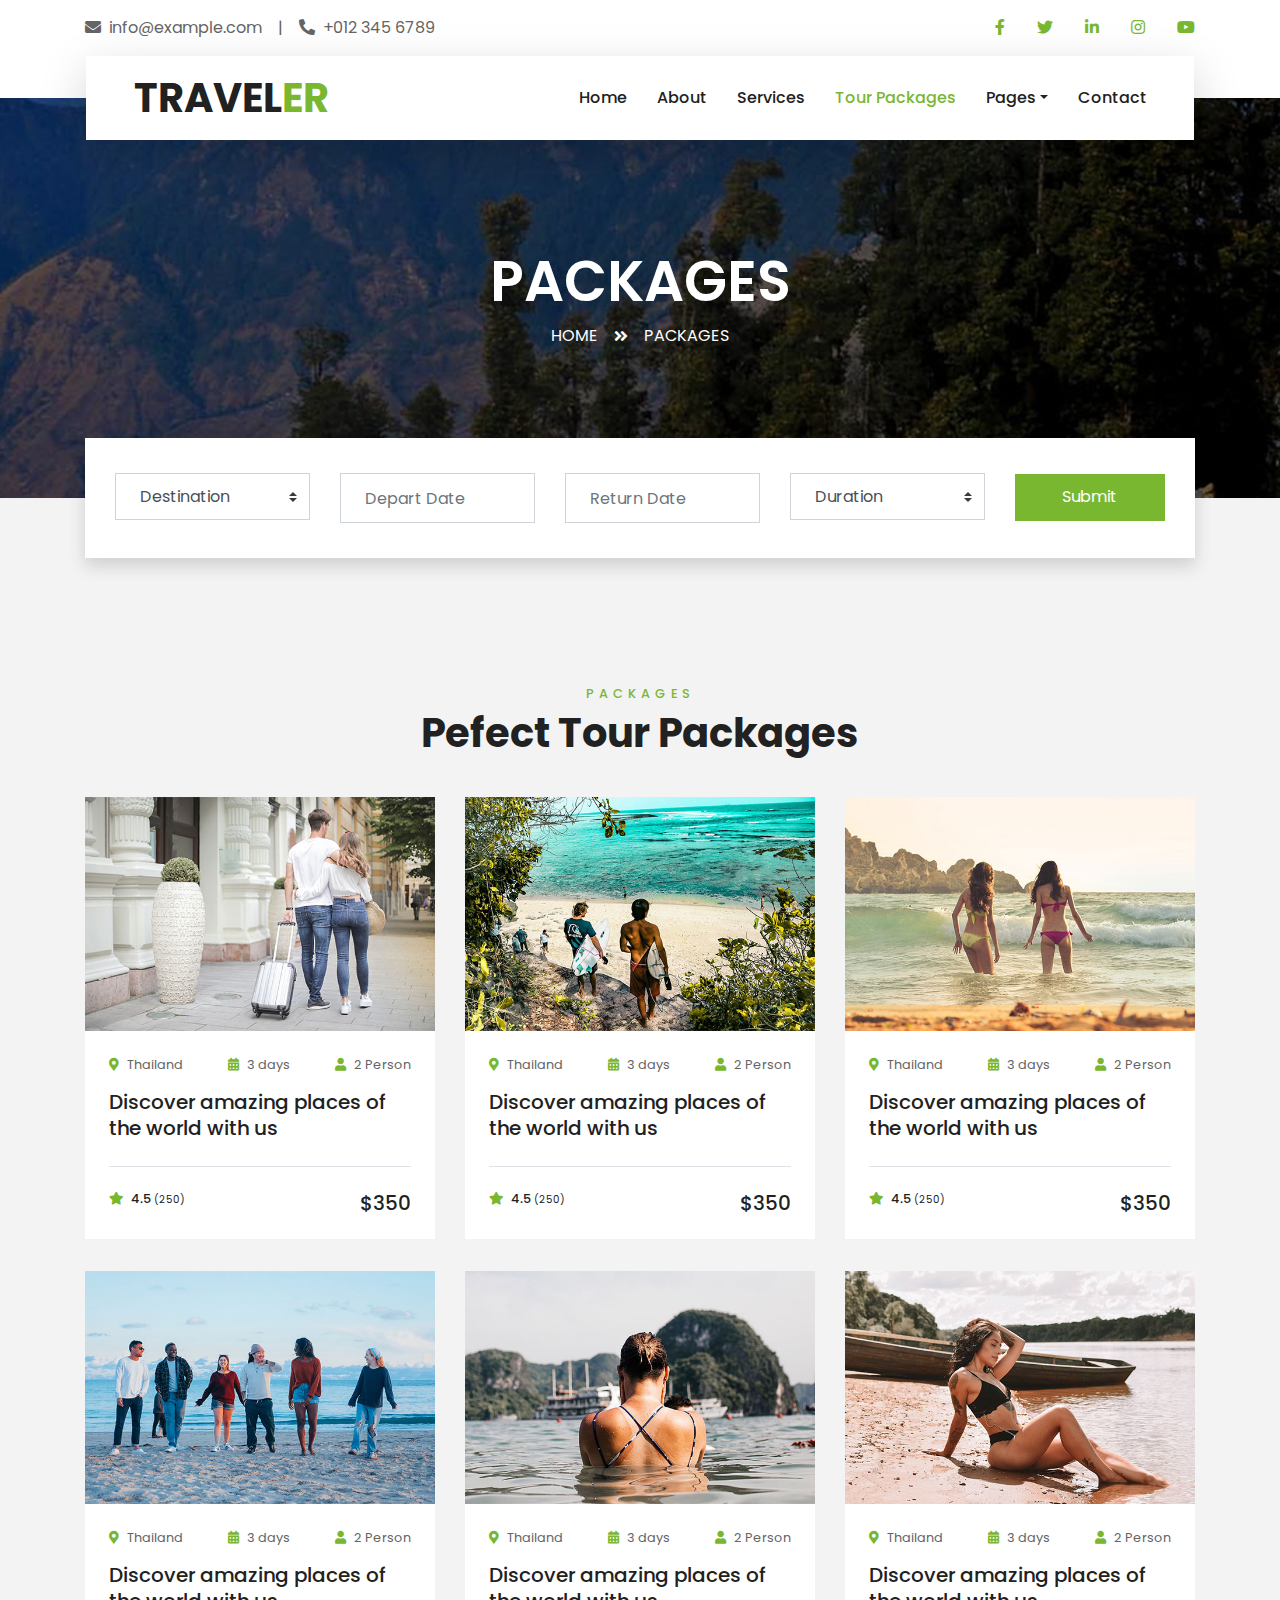
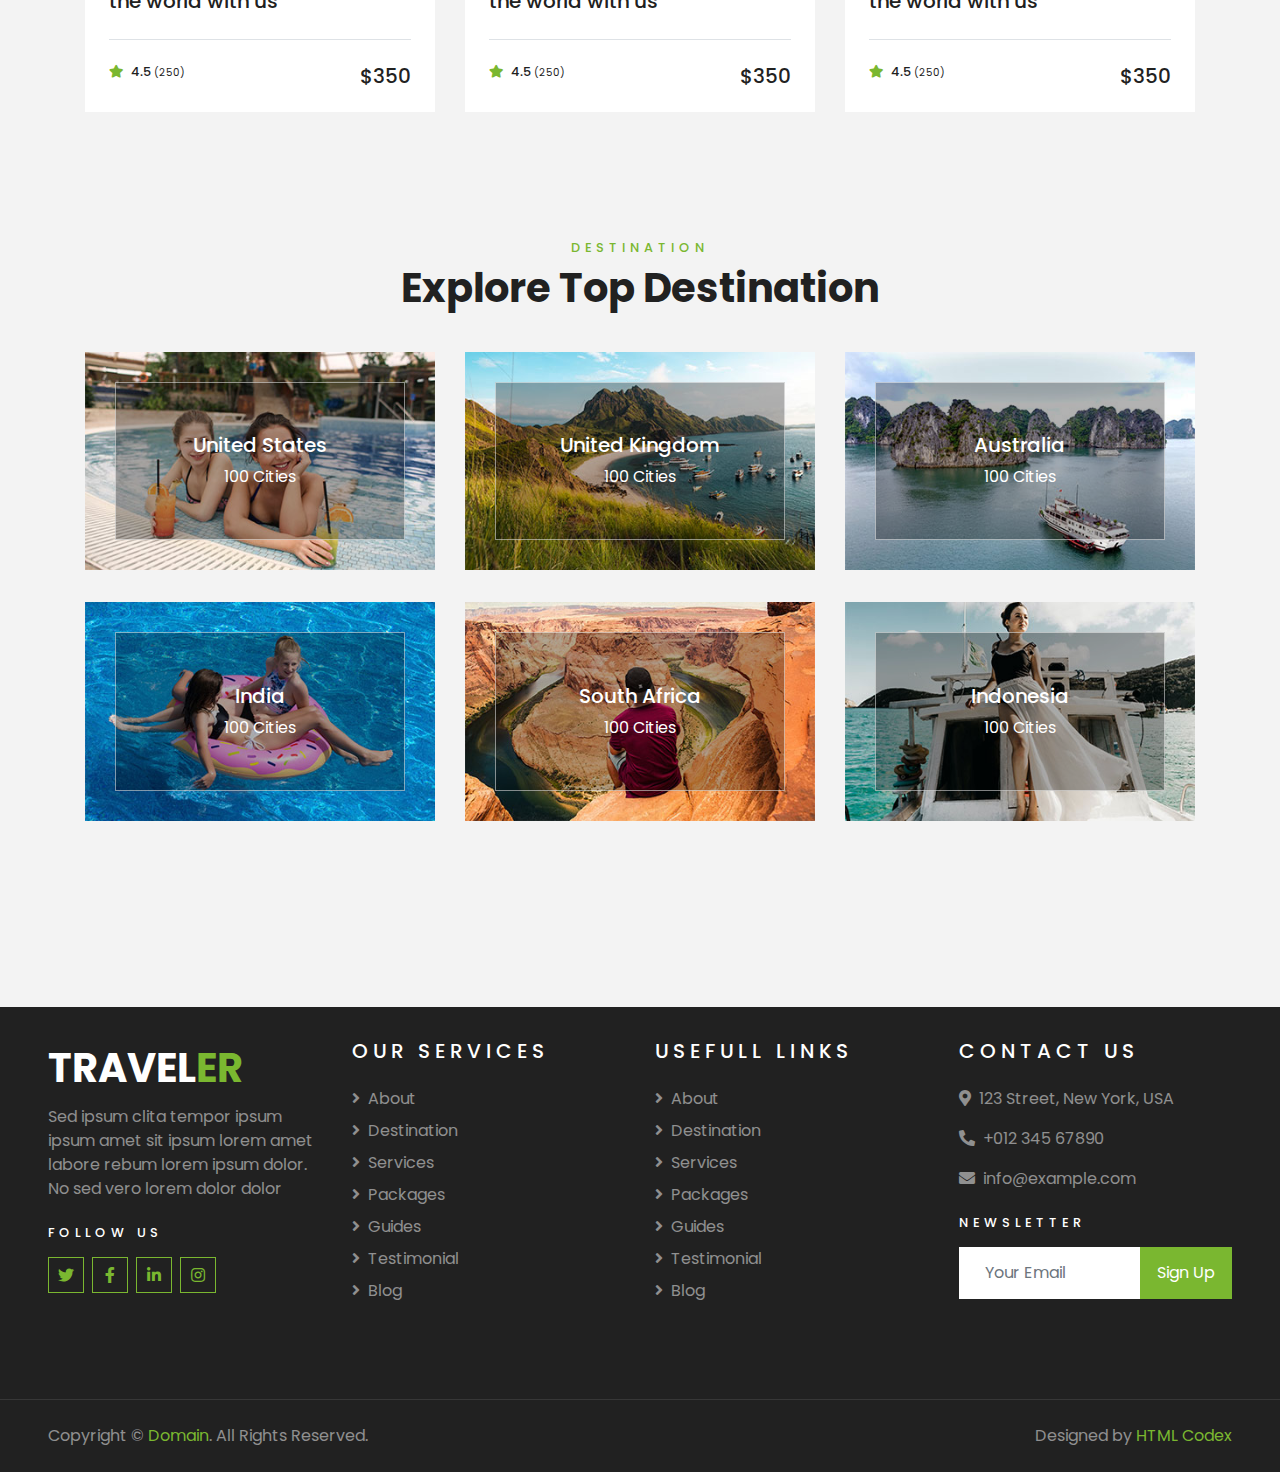
<file: package.html>
<!DOCTYPE html>
<html lang="en">

<head>
    <meta charset="utf-8">
    <title>TRAVELER - Free Travel Website Template</title>
    <meta content="width=device-width, initial-scale=1.0" name="viewport">
    <meta content="Free HTML Templates" name="keywords">
    <meta content="Free HTML Templates" name="description">

    <!-- Favicon -->
    <link href="img/favicon.ico" rel="icon">

    <!-- Google Web Fonts -->
    <link rel="preconnect" href="https://fonts.gstatic.com">
    <link href="https://fonts.googleapis.com/css2?family=Poppins:wght@400;500;600;700&display=swap" rel="stylesheet"> 

    <!-- Font Awesome -->
    <link href="https://cdnjs.cloudflare.com/ajax/libs/font-awesome/5.10.0/css/all.min.css" rel="stylesheet">

    <!-- Libraries Stylesheet -->
    <link href="lib/owlcarousel/assets/owl.carousel.min.css" rel="stylesheet">
    <link href="lib/tempusdominus/css/tempusdominus-bootstrap-4.min.css" rel="stylesheet" />

    <!-- Customized Bootstrap Stylesheet -->
    <link href="css/style.css" rel="stylesheet">
</head>

<body>
    <!-- Topbar Start -->
    <div class="container-fluid bg-light pt-3 d-none d-lg-block">
        <div class="container">
            <div class="row">
                <div class="col-lg-6 text-center text-lg-left mb-2 mb-lg-0">
                    <div class="d-inline-flex align-items-center">
                        <p><i class="fa fa-envelope mr-2"></i>info@example.com</p>
                        <p class="text-body px-3">|</p>
                        <p><i class="fa fa-phone-alt mr-2"></i>+012 345 6789</p>
                    </div>
                </div>
                <div class="col-lg-6 text-center text-lg-right">
                    <div class="d-inline-flex align-items-center">
                        <a class="text-primary px-3" href="">
                            <i class="fab fa-facebook-f"></i>
                        </a>
                        <a class="text-primary px-3" href="">
                            <i class="fab fa-twitter"></i>
                        </a>
                        <a class="text-primary px-3" href="">
                            <i class="fab fa-linkedin-in"></i>
                        </a>
                        <a class="text-primary px-3" href="">
                            <i class="fab fa-instagram"></i>
                        </a>
                        <a class="text-primary pl-3" href="">
                            <i class="fab fa-youtube"></i>
                        </a>
                    </div>
                </div>
            </div>
        </div>
    </div>
    <!-- Topbar End -->


    <!-- Navbar Start -->
    <div class="container-fluid position-relative nav-bar p-0">
        <div class="container-lg position-relative p-0 px-lg-3" style="z-index: 9;">
            <nav class="navbar navbar-expand-lg bg-light navbar-light shadow-lg py-3 py-lg-0 pl-3 pl-lg-5">
                <a href="" class="navbar-brand">
                    <h1 class="m-0 text-primary"><span class="text-dark">TRAVEL</span>ER</h1>
                </a>
                <button type="button" class="navbar-toggler" data-toggle="collapse" data-target="#navbarCollapse">
                    <span class="navbar-toggler-icon"></span>
                </button>
                <div class="collapse navbar-collapse justify-content-between px-3" id="navbarCollapse">
                    <div class="navbar-nav ml-auto py-0">
                        <a href="index.html" class="nav-item nav-link">Home</a>
                        <a href="about.html" class="nav-item nav-link">About</a>
                        <a href="service.html" class="nav-item nav-link">Services</a>
                        <a href="package.html" class="nav-item nav-link active">Tour Packages</a>
                        <div class="nav-item dropdown">
                            <a href="#" class="nav-link dropdown-toggle" data-toggle="dropdown">Pages</a>
                            <div class="dropdown-menu border-0 rounded-0 m-0">
                                <a href="blog.html" class="dropdown-item">Blog Grid</a>
                                <a href="single.html" class="dropdown-item">Blog Detail</a>
                                <a href="destination.html" class="dropdown-item">Destination</a>
                                <a href="guide.html" class="dropdown-item">Travel Guides</a>
                                <a href="testimonial.html" class="dropdown-item">Testimonial</a>
                            </div>
                        </div>
                        <a href="contact.html" class="nav-item nav-link">Contact</a>
                    </div>
                </div>
            </nav>
        </div>
    </div>
    <!-- Navbar End -->


    <!-- Header Start -->
    <div class="container-fluid page-header">
        <div class="container">
            <div class="d-flex flex-column align-items-center justify-content-center" style="min-height: 400px">
                <h3 class="display-4 text-white text-uppercase">Packages</h3>
                <div class="d-inline-flex text-white">
                    <p class="m-0 text-uppercase"><a class="text-white" href="">Home</a></p>
                    <i class="fa fa-angle-double-right pt-1 px-3"></i>
                    <p class="m-0 text-uppercase">Packages</p>
                </div>
            </div>
        </div>
    </div>
    <!-- Header End -->


    <!-- Booking Start -->
    <div class="container-fluid booking mt-5 pb-5">
        <div class="container pb-5">
            <div class="bg-light shadow" style="padding: 30px;">
                <div class="row align-items-center" style="min-height: 60px;">
                    <div class="col-md-10">
                        <div class="row">
                            <div class="col-md-3">
                                <div class="mb-3 mb-md-0">
                                    <select class="custom-select px-4" style="height: 47px;">
                                        <option selected>Destination</option>
                                        <option value="1">Destination 1</option>
                                        <option value="2">Destination 1</option>
                                        <option value="3">Destination 1</option>
                                    </select>
                                </div>
                            </div>
                            <div class="col-md-3">
                                <div class="mb-3 mb-md-0">
                                    <div class="date" id="date1" data-target-input="nearest">
                                        <input type="text" class="form-control p-4 datetimepicker-input" placeholder="Depart Date" data-target="#date1" data-toggle="datetimepicker"/>
                                    </div>
                                </div>
                            </div>
                            <div class="col-md-3">
                                <div class="mb-3 mb-md-0">
                                    <div class="date" id="date2" data-target-input="nearest">
                                        <input type="text" class="form-control p-4 datetimepicker-input" placeholder="Return Date" data-target="#date2" data-toggle="datetimepicker"/>
                                    </div>
                                </div>
                            </div>
                            <div class="col-md-3">
                                <div class="mb-3 mb-md-0">
                                    <select class="custom-select px-4" style="height: 47px;">
                                        <option selected>Duration</option>
                                        <option value="1">Duration 1</option>
                                        <option value="2">Duration 1</option>
                                        <option value="3">Duration 1</option>
                                    </select>
                                </div>
                            </div>
                        </div>
                    </div>
                    <div class="col-md-2">
                        <button class="btn btn-primary btn-block" type="submit" style="height: 47px; margin-top: -2px;">Submit</button>
                    </div>
                </div>
            </div>
        </div>
    </div>
    <!-- Booking End -->


    <!-- Packages Start -->
    <div class="container-fluid py-5">
        <div class="container pt-5 pb-3">
            <div class="text-center mb-3 pb-3">
                <h6 class="text-primary text-uppercase" style="letter-spacing: 5px;">Packages</h6>
                <h1>Pefect Tour Packages</h1>
            </div>
            <div class="row">
                <div class="col-lg-4 col-md-6 mb-4">
                    <div class="package-item bg-white mb-2">
                        <img class="img-fluid" src="img/package-1.jpg" alt="">
                        <div class="p-4">
                            <div class="d-flex justify-content-between mb-3">
                                <small class="m-0"><i class="fa fa-map-marker-alt text-primary mr-2"></i>Thailand</small>
                                <small class="m-0"><i class="fa fa-calendar-alt text-primary mr-2"></i>3 days</small>
                                <small class="m-0"><i class="fa fa-user text-primary mr-2"></i>2 Person</small>
                            </div>
                            <a class="h5 text-decoration-none" href="">Discover amazing places of the world with us</a>
                            <div class="border-top mt-4 pt-4">
                                <div class="d-flex justify-content-between">
                                    <h6 class="m-0"><i class="fa fa-star text-primary mr-2"></i>4.5 <small>(250)</small></h6>
                                    <h5 class="m-0">$350</h5>
                                </div>
                            </div>
                        </div>
                    </div>
                </div>
                <div class="col-lg-4 col-md-6 mb-4">
                    <div class="package-item bg-white mb-2">
                        <img class="img-fluid" src="img/package-2.jpg" alt="">
                        <div class="p-4">
                            <div class="d-flex justify-content-between mb-3">
                                <small class="m-0"><i class="fa fa-map-marker-alt text-primary mr-2"></i>Thailand</small>
                                <small class="m-0"><i class="fa fa-calendar-alt text-primary mr-2"></i>3 days</small>
                                <small class="m-0"><i class="fa fa-user text-primary mr-2"></i>2 Person</small>
                            </div>
                            <a class="h5 text-decoration-none" href="">Discover amazing places of the world with us</a>
                            <div class="border-top mt-4 pt-4">
                                <div class="d-flex justify-content-between">
                                    <h6 class="m-0"><i class="fa fa-star text-primary mr-2"></i>4.5 <small>(250)</small></h6>
                                    <h5 class="m-0">$350</h5>
                                </div>
                            </div>
                        </div>
                    </div>
                </div>
                <div class="col-lg-4 col-md-6 mb-4">
                    <div class="package-item bg-white mb-2">
                        <img class="img-fluid" src="img/package-3.jpg" alt="">
                        <div class="p-4">
                            <div class="d-flex justify-content-between mb-3">
                                <small class="m-0"><i class="fa fa-map-marker-alt text-primary mr-2"></i>Thailand</small>
                                <small class="m-0"><i class="fa fa-calendar-alt text-primary mr-2"></i>3 days</small>
                                <small class="m-0"><i class="fa fa-user text-primary mr-2"></i>2 Person</small>
                            </div>
                            <a class="h5 text-decoration-none" href="">Discover amazing places of the world with us</a>
                            <div class="border-top mt-4 pt-4">
                                <div class="d-flex justify-content-between">
                                    <h6 class="m-0"><i class="fa fa-star text-primary mr-2"></i>4.5 <small>(250)</small></h6>
                                    <h5 class="m-0">$350</h5>
                                </div>
                            </div>
                        </div>
                    </div>
                </div>
                <div class="col-lg-4 col-md-6 mb-4">
                    <div class="package-item bg-white mb-2">
                        <img class="img-fluid" src="img/package-4.jpg" alt="">
                        <div class="p-4">
                            <div class="d-flex justify-content-between mb-3">
                                <small class="m-0"><i class="fa fa-map-marker-alt text-primary mr-2"></i>Thailand</small>
                                <small class="m-0"><i class="fa fa-calendar-alt text-primary mr-2"></i>3 days</small>
                                <small class="m-0"><i class="fa fa-user text-primary mr-2"></i>2 Person</small>
                            </div>
                            <a class="h5 text-decoration-none" href="">Discover amazing places of the world with us</a>
                            <div class="border-top mt-4 pt-4">
                                <div class="d-flex justify-content-between">
                                    <h6 class="m-0"><i class="fa fa-star text-primary mr-2"></i>4.5 <small>(250)</small></h6>
                                    <h5 class="m-0">$350</h5>
                                </div>
                            </div>
                        </div>
                    </div>
                </div>
                <div class="col-lg-4 col-md-6 mb-4">
                    <div class="package-item bg-white mb-2">
                        <img class="img-fluid" src="img/package-5.jpg" alt="">
                        <div class="p-4">
                            <div class="d-flex justify-content-between mb-3">
                                <small class="m-0"><i class="fa fa-map-marker-alt text-primary mr-2"></i>Thailand</small>
                                <small class="m-0"><i class="fa fa-calendar-alt text-primary mr-2"></i>3 days</small>
                                <small class="m-0"><i class="fa fa-user text-primary mr-2"></i>2 Person</small>
                            </div>
                            <a class="h5 text-decoration-none" href="">Discover amazing places of the world with us</a>
                            <div class="border-top mt-4 pt-4">
                                <div class="d-flex justify-content-between">
                                    <h6 class="m-0"><i class="fa fa-star text-primary mr-2"></i>4.5 <small>(250)</small></h6>
                                    <h5 class="m-0">$350</h5>
                                </div>
                            </div>
                        </div>
                    </div>
                </div>
                <div class="col-lg-4 col-md-6 mb-4">
                    <div class="package-item bg-white mb-2">
                        <img class="img-fluid" src="img/package-6.jpg" alt="">
                        <div class="p-4">
                            <div class="d-flex justify-content-between mb-3">
                                <small class="m-0"><i class="fa fa-map-marker-alt text-primary mr-2"></i>Thailand</small>
                                <small class="m-0"><i class="fa fa-calendar-alt text-primary mr-2"></i>3 days</small>
                                <small class="m-0"><i class="fa fa-user text-primary mr-2"></i>2 Person</small>
                            </div>
                            <a class="h5 text-decoration-none" href="">Discover amazing places of the world with us</a>
                            <div class="border-top mt-4 pt-4">
                                <div class="d-flex justify-content-between">
                                    <h6 class="m-0"><i class="fa fa-star text-primary mr-2"></i>4.5 <small>(250)</small></h6>
                                    <h5 class="m-0">$350</h5>
                                </div>
                            </div>
                        </div>
                    </div>
                </div>
            </div>
        </div>
    </div>
    <!-- Packages End -->


    <!-- Destination Start -->
    <div class="container-fluid py-5">
        <div class="container pt-5 pb-3">
            <div class="text-center mb-3 pb-3">
                <h6 class="text-primary text-uppercase" style="letter-spacing: 5px;">Destination</h6>
                <h1>Explore Top Destination</h1>
            </div>
            <div class="row">
                <div class="col-lg-4 col-md-6 mb-4">
                    <div class="destination-item position-relative overflow-hidden mb-2">
                        <img class="img-fluid" src="img/destination-1.jpg" alt="">
                        <a class="destination-overlay text-white text-decoration-none" href="">
                            <h5 class="text-white">United States</h5>
                            <span>100 Cities</span>
                        </a>
                    </div>
                </div>
                <div class="col-lg-4 col-md-6 mb-4">
                    <div class="destination-item position-relative overflow-hidden mb-2">
                        <img class="img-fluid" src="img/destination-2.jpg" alt="">
                        <a class="destination-overlay text-white text-decoration-none" href="">
                            <h5 class="text-white">United Kingdom</h5>
                            <span>100 Cities</span>
                        </a>
                    </div>
                </div>
                <div class="col-lg-4 col-md-6 mb-4">
                    <div class="destination-item position-relative overflow-hidden mb-2">
                        <img class="img-fluid" src="img/destination-3.jpg" alt="">
                        <a class="destination-overlay text-white text-decoration-none" href="">
                            <h5 class="text-white">Australia</h5>
                            <span>100 Cities</span>
                        </a>
                    </div>
                </div>
                <div class="col-lg-4 col-md-6 mb-4">
                    <div class="destination-item position-relative overflow-hidden mb-2">
                        <img class="img-fluid" src="img/destination-4.jpg" alt="">
                        <a class="destination-overlay text-white text-decoration-none" href="">
                            <h5 class="text-white">India</h5>
                            <span>100 Cities</span>
                        </a>
                    </div>
                </div>
                <div class="col-lg-4 col-md-6 mb-4">
                    <div class="destination-item position-relative overflow-hidden mb-2">
                        <img class="img-fluid" src="img/destination-5.jpg" alt="">
                        <a class="destination-overlay text-white text-decoration-none" href="">
                            <h5 class="text-white">South Africa</h5>
                            <span>100 Cities</span>
                        </a>
                    </div>
                </div>
                <div class="col-lg-4 col-md-6 mb-4">
                    <div class="destination-item position-relative overflow-hidden mb-2">
                        <img class="img-fluid" src="img/destination-6.jpg" alt="">
                        <a class="destination-overlay text-white text-decoration-none" href="">
                            <h5 class="text-white">Indonesia</h5>
                            <span>100 Cities</span>
                        </a>
                    </div>
                </div>
            </div>
        </div>
    </div>
    <!-- Destination Start -->


    <!-- Footer Start -->
    <div class="container-fluid bg-dark text-white-50 py-5 px-sm-3 px-lg-5" style="margin-top: 90px;">
        <div class="row pt-5">
            <div class="col-lg-3 col-md-6 mb-5">
                <a href="" class="navbar-brand">
                    <h1 class="text-primary"><span class="text-white">TRAVEL</span>ER</h1>
                </a>
                <p>Sed ipsum clita tempor ipsum ipsum amet sit ipsum lorem amet labore rebum lorem ipsum dolor. No sed vero lorem dolor dolor</p>
                <h6 class="text-white text-uppercase mt-4 mb-3" style="letter-spacing: 5px;">Follow Us</h6>
                <div class="d-flex justify-content-start">
                    <a class="btn btn-outline-primary btn-square mr-2" href="#"><i class="fab fa-twitter"></i></a>
                    <a class="btn btn-outline-primary btn-square mr-2" href="#"><i class="fab fa-facebook-f"></i></a>
                    <a class="btn btn-outline-primary btn-square mr-2" href="#"><i class="fab fa-linkedin-in"></i></a>
                    <a class="btn btn-outline-primary btn-square" href="#"><i class="fab fa-instagram"></i></a>
                </div>
            </div>
            <div class="col-lg-3 col-md-6 mb-5">
                <h5 class="text-white text-uppercase mb-4" style="letter-spacing: 5px;">Our Services</h5>
                <div class="d-flex flex-column justify-content-start">
                    <a class="text-white-50 mb-2" href="#"><i class="fa fa-angle-right mr-2"></i>About</a>
                    <a class="text-white-50 mb-2" href="#"><i class="fa fa-angle-right mr-2"></i>Destination</a>
                    <a class="text-white-50 mb-2" href="#"><i class="fa fa-angle-right mr-2"></i>Services</a>
                    <a class="text-white-50 mb-2" href="#"><i class="fa fa-angle-right mr-2"></i>Packages</a>
                    <a class="text-white-50 mb-2" href="#"><i class="fa fa-angle-right mr-2"></i>Guides</a>
                    <a class="text-white-50 mb-2" href="#"><i class="fa fa-angle-right mr-2"></i>Testimonial</a>
                    <a class="text-white-50" href="#"><i class="fa fa-angle-right mr-2"></i>Blog</a>
                </div>
            </div>
            <div class="col-lg-3 col-md-6 mb-5">
                <h5 class="text-white text-uppercase mb-4" style="letter-spacing: 5px;">Usefull Links</h5>
                <div class="d-flex flex-column justify-content-start">
                    <a class="text-white-50 mb-2" href="#"><i class="fa fa-angle-right mr-2"></i>About</a>
                    <a class="text-white-50 mb-2" href="#"><i class="fa fa-angle-right mr-2"></i>Destination</a>
                    <a class="text-white-50 mb-2" href="#"><i class="fa fa-angle-right mr-2"></i>Services</a>
                    <a class="text-white-50 mb-2" href="#"><i class="fa fa-angle-right mr-2"></i>Packages</a>
                    <a class="text-white-50 mb-2" href="#"><i class="fa fa-angle-right mr-2"></i>Guides</a>
                    <a class="text-white-50 mb-2" href="#"><i class="fa fa-angle-right mr-2"></i>Testimonial</a>
                    <a class="text-white-50" href="#"><i class="fa fa-angle-right mr-2"></i>Blog</a>
                </div>
            </div>
            <div class="col-lg-3 col-md-6 mb-5">
                <h5 class="text-white text-uppercase mb-4" style="letter-spacing: 5px;">Contact Us</h5>
                <p><i class="fa fa-map-marker-alt mr-2"></i>123 Street, New York, USA</p>
                <p><i class="fa fa-phone-alt mr-2"></i>+012 345 67890</p>
                <p><i class="fa fa-envelope mr-2"></i>info@example.com</p>
                <h6 class="text-white text-uppercase mt-4 mb-3" style="letter-spacing: 5px;">Newsletter</h6>
                <div class="w-100">
                    <div class="input-group">
                        <input type="text" class="form-control border-light" style="padding: 25px;" placeholder="Your Email">
                        <div class="input-group-append">
                            <button class="btn btn-primary px-3">Sign Up</button>
                        </div>
                    </div>
                </div>
            </div>
        </div>
    </div>
    <div class="container-fluid bg-dark text-white border-top py-4 px-sm-3 px-md-5" style="border-color: rgba(256, 256, 256, .1) !important;">
        <div class="row">
            <div class="col-lg-6 text-center text-md-left mb-3 mb-md-0">
                <p class="m-0 text-white-50">Copyright &copy; <a href="#">Domain</a>. All Rights Reserved.</a>
                </p>
            </div>
            <div class="col-lg-6 text-center text-md-right">
                <p class="m-0 text-white-50">Designed by <a href="https://htmlcodex.com">HTML Codex</a>
                </p>
            </div>
        </div>
    </div>
    <!-- Footer End -->


    <!-- Back to Top -->
    <a href="#" class="btn btn-lg btn-primary btn-lg-square back-to-top"><i class="fa fa-angle-double-up"></i></a>


    <!-- JavaScript Libraries -->
    <script src="https://code.jquery.com/jquery-3.4.1.min.js"></script>
    <script src="https://stackpath.bootstrapcdn.com/bootstrap/4.4.1/js/bootstrap.bundle.min.js"></script>
    <script src="lib/easing/easing.min.js"></script>
    <script src="lib/owlcarousel/owl.carousel.min.js"></script>
    <script src="lib/tempusdominus/js/moment.min.js"></script>
    <script src="lib/tempusdominus/js/moment-timezone.min.js"></script>
    <script src="lib/tempusdominus/js/tempusdominus-bootstrap-4.min.js"></script>

    <!-- Contact Javascript File -->
    <script src="mail/jqBootstrapValidation.min.js"></script>
    <script src="mail/contact.js"></script>

    <!-- Template Javascript -->
    <script src="js/main.js"></script>
</body>

</html>
</file>
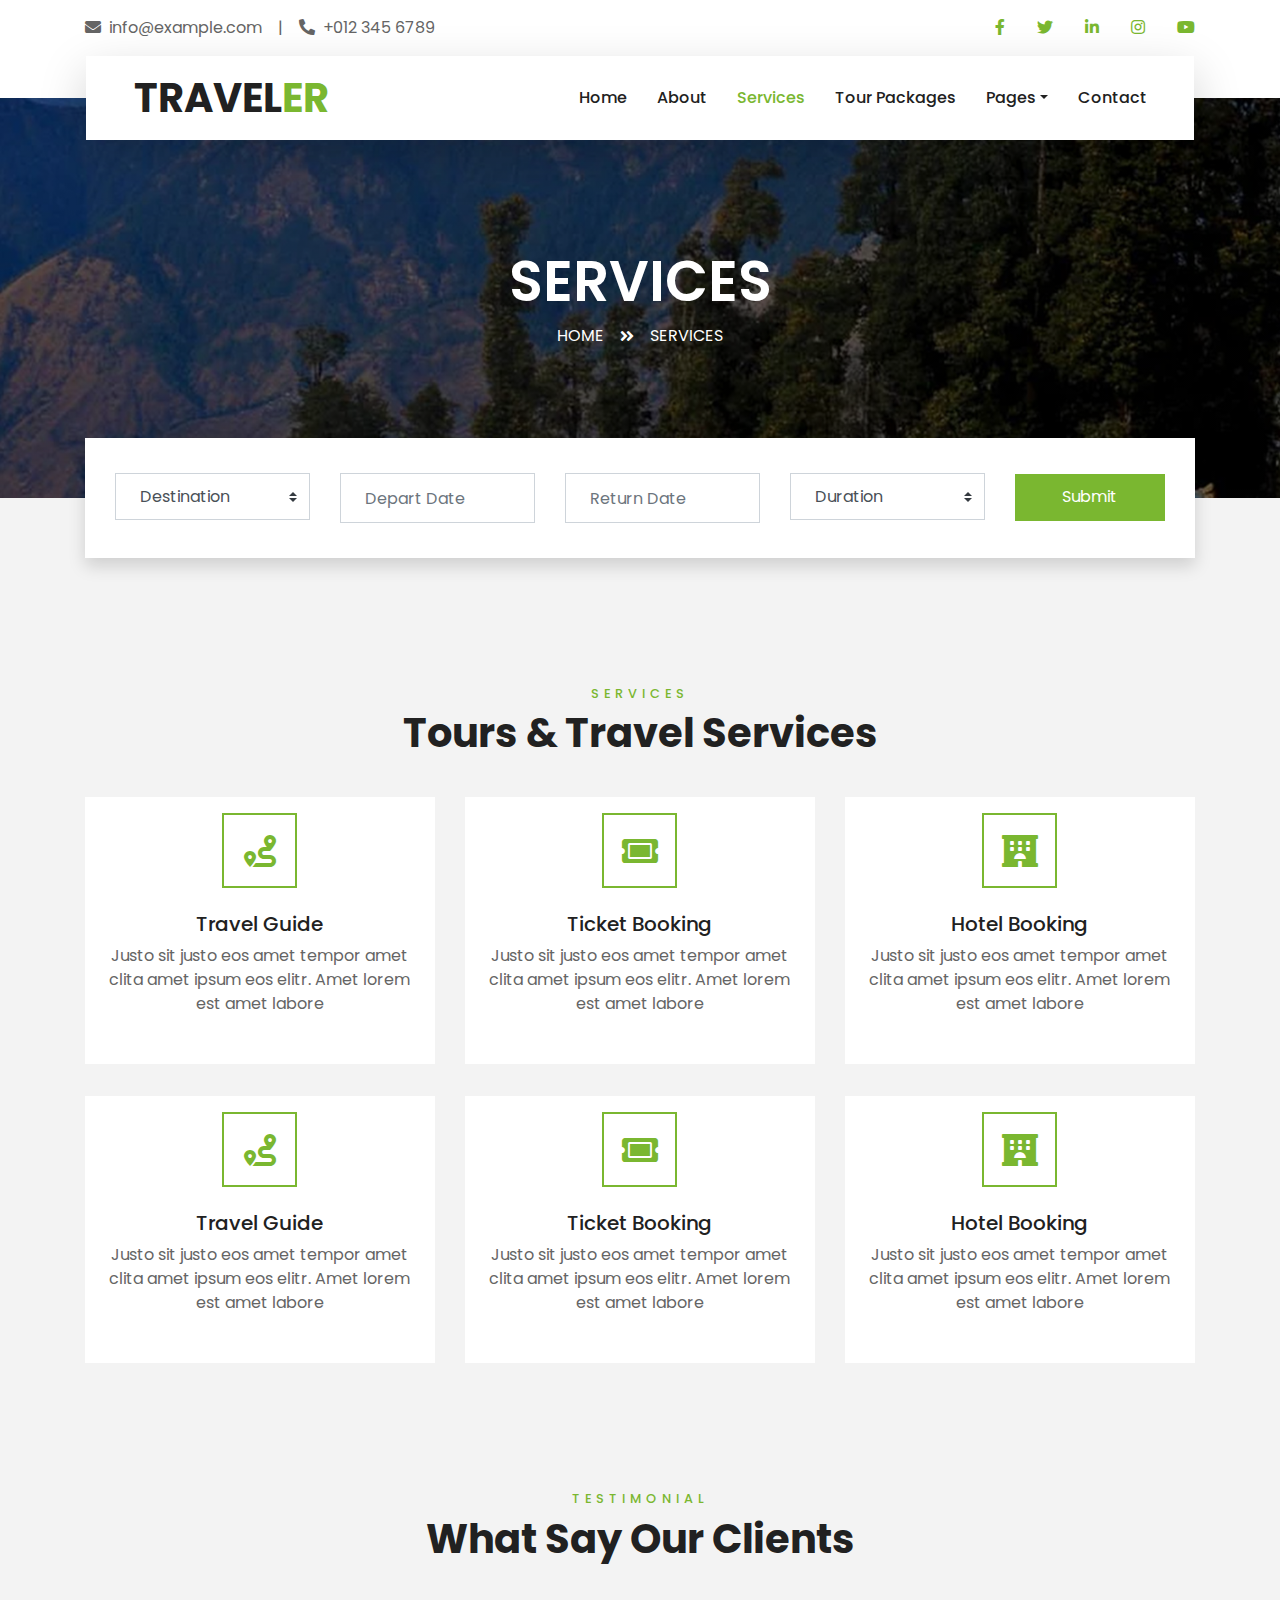
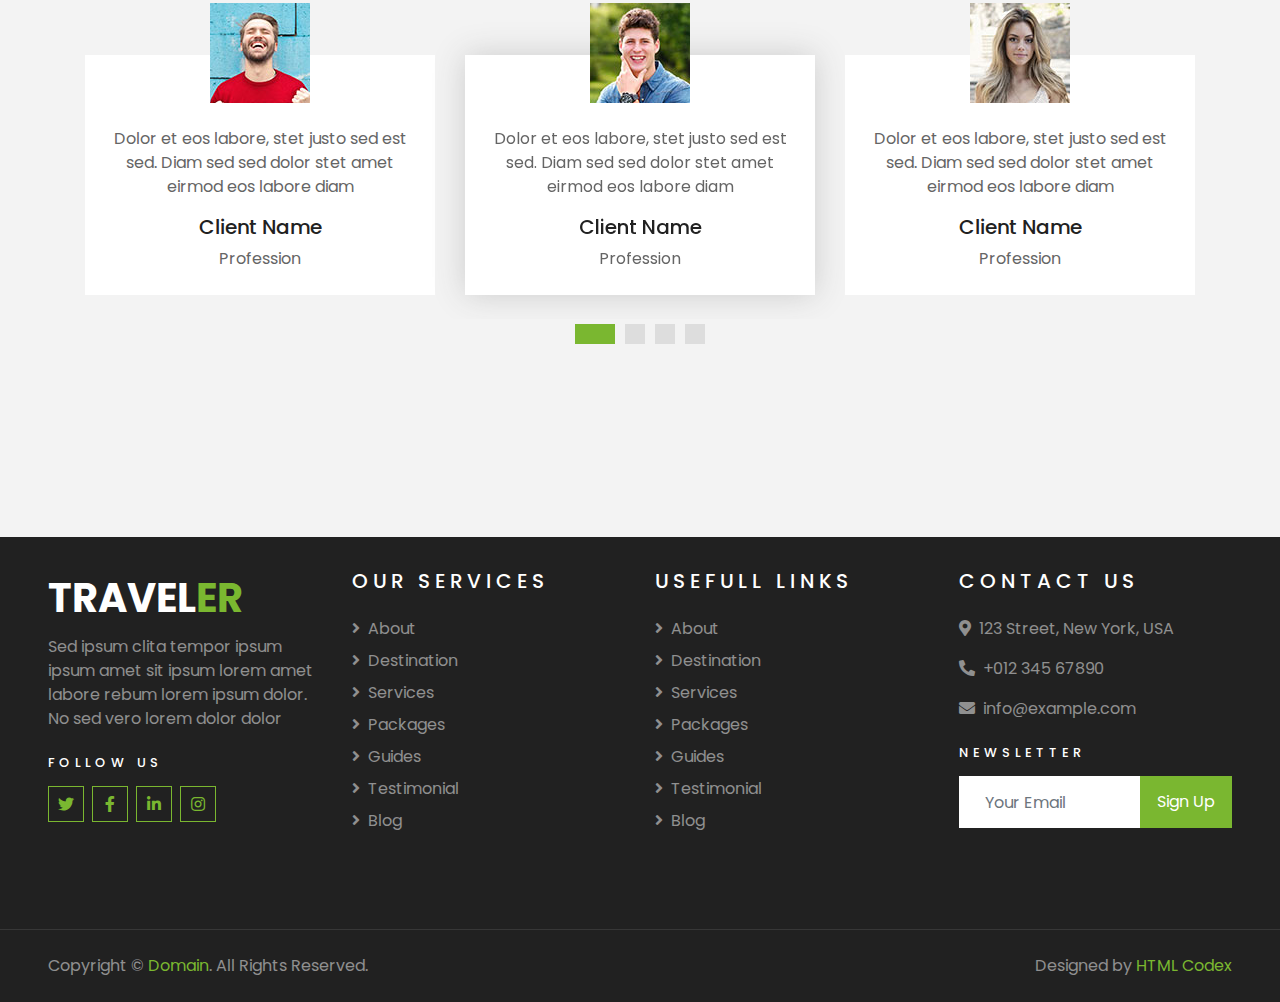
<file: service.html>
<!DOCTYPE html>
<html lang="en">

<head>
    <meta charset="utf-8">
    <title>TRAVELER - Free Travel Website Template</title>
    <meta content="width=device-width, initial-scale=1.0" name="viewport">
    <meta content="Free HTML Templates" name="keywords">
    <meta content="Free HTML Templates" name="description">

    <!-- Favicon -->
    <link href="img/favicon.ico" rel="icon">

    <!-- Google Web Fonts -->
    <link rel="preconnect" href="https://fonts.gstatic.com">
    <link href="https://fonts.googleapis.com/css2?family=Poppins:wght@400;500;600;700&display=swap" rel="stylesheet"> 

    <!-- Font Awesome -->
    <link href="https://cdnjs.cloudflare.com/ajax/libs/font-awesome/5.10.0/css/all.min.css" rel="stylesheet">

    <!-- Libraries Stylesheet -->
    <link href="lib/owlcarousel/assets/owl.carousel.min.css" rel="stylesheet">
    <link href="lib/tempusdominus/css/tempusdominus-bootstrap-4.min.css" rel="stylesheet" />

    <!-- Customized Bootstrap Stylesheet -->
    <link href="css/style.css" rel="stylesheet">
</head>

<body>
    <!-- Topbar Start -->
    <div class="container-fluid bg-light pt-3 d-none d-lg-block">
        <div class="container">
            <div class="row">
                <div class="col-lg-6 text-center text-lg-left mb-2 mb-lg-0">
                    <div class="d-inline-flex align-items-center">
                        <p><i class="fa fa-envelope mr-2"></i>info@example.com</p>
                        <p class="text-body px-3">|</p>
                        <p><i class="fa fa-phone-alt mr-2"></i>+012 345 6789</p>
                    </div>
                </div>
                <div class="col-lg-6 text-center text-lg-right">
                    <div class="d-inline-flex align-items-center">
                        <a class="text-primary px-3" href="">
                            <i class="fab fa-facebook-f"></i>
                        </a>
                        <a class="text-primary px-3" href="">
                            <i class="fab fa-twitter"></i>
                        </a>
                        <a class="text-primary px-3" href="">
                            <i class="fab fa-linkedin-in"></i>
                        </a>
                        <a class="text-primary px-3" href="">
                            <i class="fab fa-instagram"></i>
                        </a>
                        <a class="text-primary pl-3" href="">
                            <i class="fab fa-youtube"></i>
                        </a>
                    </div>
                </div>
            </div>
        </div>
    </div>
    <!-- Topbar End -->


    <!-- Navbar Start -->
    <div class="container-fluid position-relative nav-bar p-0">
        <div class="container-lg position-relative p-0 px-lg-3" style="z-index: 9;">
            <nav class="navbar navbar-expand-lg bg-light navbar-light shadow-lg py-3 py-lg-0 pl-3 pl-lg-5">
                <a href="" class="navbar-brand">
                    <h1 class="m-0 text-primary"><span class="text-dark">TRAVEL</span>ER</h1>
                </a>
                <button type="button" class="navbar-toggler" data-toggle="collapse" data-target="#navbarCollapse">
                    <span class="navbar-toggler-icon"></span>
                </button>
                <div class="collapse navbar-collapse justify-content-between px-3" id="navbarCollapse">
                    <div class="navbar-nav ml-auto py-0">
                        <a href="index.html" class="nav-item nav-link">Home</a>
                        <a href="about.html" class="nav-item nav-link">About</a>
                        <a href="service.html" class="nav-item nav-link active">Services</a>
                        <a href="package.html" class="nav-item nav-link">Tour Packages</a>
                        <div class="nav-item dropdown">
                            <a href="#" class="nav-link dropdown-toggle" data-toggle="dropdown">Pages</a>
                            <div class="dropdown-menu border-0 rounded-0 m-0">
                                <a href="blog.html" class="dropdown-item">Blog Grid</a>
                                <a href="single.html" class="dropdown-item">Blog Detail</a>
                                <a href="destination.html" class="dropdown-item">Destination</a>
                                <a href="guide.html" class="dropdown-item">Travel Guides</a>
                                <a href="testimonial.html" class="dropdown-item">Testimonial</a>
                            </div>
                        </div>
                        <a href="contact.html" class="nav-item nav-link">Contact</a>
                    </div>
                </div>
            </nav>
        </div>
    </div>
    <!-- Navbar End -->


    <!-- Header Start -->
    <div class="container-fluid page-header">
        <div class="container">
            <div class="d-flex flex-column align-items-center justify-content-center" style="min-height: 400px">
                <h3 class="display-4 text-white text-uppercase">Services</h3>
                <div class="d-inline-flex text-white">
                    <p class="m-0 text-uppercase"><a class="text-white" href="">Home</a></p>
                    <i class="fa fa-angle-double-right pt-1 px-3"></i>
                    <p class="m-0 text-uppercase">Services</p>
                </div>
            </div>
        </div>
    </div>
    <!-- Header End -->


    <!-- Booking Start -->
    <div class="container-fluid booking mt-5 pb-5">
        <div class="container pb-5">
            <div class="bg-light shadow" style="padding: 30px;">
                <div class="row align-items-center" style="min-height: 60px;">
                    <div class="col-md-10">
                        <div class="row">
                            <div class="col-md-3">
                                <div class="mb-3 mb-md-0">
                                    <select class="custom-select px-4" style="height: 47px;">
                                        <option selected>Destination</option>
                                        <option value="1">Destination 1</option>
                                        <option value="2">Destination 1</option>
                                        <option value="3">Destination 1</option>
                                    </select>
                                </div>
                            </div>
                            <div class="col-md-3">
                                <div class="mb-3 mb-md-0">
                                    <div class="date" id="date1" data-target-input="nearest">
                                        <input type="text" class="form-control p-4 datetimepicker-input" placeholder="Depart Date" data-target="#date1" data-toggle="datetimepicker"/>
                                    </div>
                                </div>
                            </div>
                            <div class="col-md-3">
                                <div class="mb-3 mb-md-0">
                                    <div class="date" id="date2" data-target-input="nearest">
                                        <input type="text" class="form-control p-4 datetimepicker-input" placeholder="Return Date" data-target="#date2" data-toggle="datetimepicker"/>
                                    </div>
                                </div>
                            </div>
                            <div class="col-md-3">
                                <div class="mb-3 mb-md-0">
                                    <select class="custom-select px-4" style="height: 47px;">
                                        <option selected>Duration</option>
                                        <option value="1">Duration 1</option>
                                        <option value="2">Duration 1</option>
                                        <option value="3">Duration 1</option>
                                    </select>
                                </div>
                            </div>
                        </div>
                    </div>
                    <div class="col-md-2">
                        <button class="btn btn-primary btn-block" type="submit" style="height: 47px; margin-top: -2px;">Submit</button>
                    </div>
                </div>
            </div>
        </div>
    </div>
    <!-- Booking End -->


    <!-- Service Start -->
    <div class="container-fluid py-5">
        <div class="container pt-5 pb-3">
            <div class="text-center mb-3 pb-3">
                <h6 class="text-primary text-uppercase" style="letter-spacing: 5px;">Services</h6>
                <h1>Tours & Travel Services</h1>
            </div>
            <div class="row">
                <div class="col-lg-4 col-md-6 mb-4">
                    <div class="service-item bg-white text-center mb-2 py-5 px-4">
                        <i class="fa fa-2x fa-route mx-auto mb-4"></i>
                        <h5 class="mb-2">Travel Guide</h5>
                        <p class="m-0">Justo sit justo eos amet tempor amet clita amet ipsum eos elitr. Amet lorem est amet labore</p>
                    </div>
                </div>
                <div class="col-lg-4 col-md-6 mb-4">
                    <div class="service-item bg-white text-center mb-2 py-5 px-4">
                        <i class="fa fa-2x fa-ticket-alt mx-auto mb-4"></i>
                        <h5 class="mb-2">Ticket Booking</h5>
                        <p class="m-0">Justo sit justo eos amet tempor amet clita amet ipsum eos elitr. Amet lorem est amet labore</p>
                    </div>
                </div>
                <div class="col-lg-4 col-md-6 mb-4">
                    <div class="service-item bg-white text-center mb-2 py-5 px-4">
                        <i class="fa fa-2x fa-hotel mx-auto mb-4"></i>
                        <h5 class="mb-2">Hotel Booking</h5>
                        <p class="m-0">Justo sit justo eos amet tempor amet clita amet ipsum eos elitr. Amet lorem est amet labore</p>
                    </div>
                </div>
                <div class="col-lg-4 col-md-6 mb-4">
                    <div class="service-item bg-white text-center mb-2 py-5 px-4">
                        <i class="fa fa-2x fa-route mx-auto mb-4"></i>
                        <h5 class="mb-2">Travel Guide</h5>
                        <p class="m-0">Justo sit justo eos amet tempor amet clita amet ipsum eos elitr. Amet lorem est amet labore</p>
                    </div>
                </div>
                <div class="col-lg-4 col-md-6 mb-4">
                    <div class="service-item bg-white text-center mb-2 py-5 px-4">
                        <i class="fa fa-2x fa-ticket-alt mx-auto mb-4"></i>
                        <h5 class="mb-2">Ticket Booking</h5>
                        <p class="m-0">Justo sit justo eos amet tempor amet clita amet ipsum eos elitr. Amet lorem est amet labore</p>
                    </div>
                </div>
                <div class="col-lg-4 col-md-6 mb-4">
                    <div class="service-item bg-white text-center mb-2 py-5 px-4">
                        <i class="fa fa-2x fa-hotel mx-auto mb-4"></i>
                        <h5 class="mb-2">Hotel Booking</h5>
                        <p class="m-0">Justo sit justo eos amet tempor amet clita amet ipsum eos elitr. Amet lorem est amet labore</p>
                    </div>
                </div>
            </div>
        </div>
    </div>
    <!-- Service End -->


    <!-- Testimonial Start -->
    <div class="container-fluid py-5">
        <div class="container py-5">
            <div class="text-center mb-3 pb-3">
                <h6 class="text-primary text-uppercase" style="letter-spacing: 5px;">Testimonial</h6>
                <h1>What Say Our Clients</h1>
            </div>
            <div class="owl-carousel testimonial-carousel">
                <div class="text-center pb-4">
                    <img class="img-fluid mx-auto" src="img/testimonial-1.jpg" style="width: 100px; height: 100px;" >
                    <div class="testimonial-text bg-white p-4 mt-n5">
                        <p class="mt-5">Dolor et eos labore, stet justo sed est sed. Diam sed sed dolor stet amet eirmod eos labore diam
                        </p>
                        <h5 class="text-truncate">Client Name</h5>
                        <span>Profession</span>
                    </div>
                </div>
                <div class="text-center">
                    <img class="img-fluid mx-auto" src="img/testimonial-2.jpg" style="width: 100px; height: 100px;" >
                    <div class="testimonial-text bg-white p-4 mt-n5">
                        <p class="mt-5">Dolor et eos labore, stet justo sed est sed. Diam sed sed dolor stet amet eirmod eos labore diam
                        </p>
                        <h5 class="text-truncate">Client Name</h5>
                        <span>Profession</span>
                    </div>
                </div>
                <div class="text-center">
                    <img class="img-fluid mx-auto" src="img/testimonial-3.jpg" style="width: 100px; height: 100px;" >
                    <div class="testimonial-text bg-white p-4 mt-n5">
                        <p class="mt-5">Dolor et eos labore, stet justo sed est sed. Diam sed sed dolor stet amet eirmod eos labore diam
                        </p>
                        <h5 class="text-truncate">Client Name</h5>
                        <span>Profession</span>
                    </div>
                </div>
                <div class="text-center">
                    <img class="img-fluid mx-auto" src="img/testimonial-4.jpg" style="width: 100px; height: 100px;" >
                    <div class="testimonial-text bg-white p-4 mt-n5">
                        <p class="mt-5">Dolor et eos labore, stet justo sed est sed. Diam sed sed dolor stet amet eirmod eos labore diam
                        </p>
                        <h5 class="text-truncate">Client Name</h5>
                        <span>Profession</span>
                    </div>
                </div>
            </div>
        </div>
    </div>
    <!-- Testimonial End -->


    <!-- Footer Start -->
    <div class="container-fluid bg-dark text-white-50 py-5 px-sm-3 px-lg-5" style="margin-top: 90px;">
        <div class="row pt-5">
            <div class="col-lg-3 col-md-6 mb-5">
                <a href="" class="navbar-brand">
                    <h1 class="text-primary"><span class="text-white">TRAVEL</span>ER</h1>
                </a>
                <p>Sed ipsum clita tempor ipsum ipsum amet sit ipsum lorem amet labore rebum lorem ipsum dolor. No sed vero lorem dolor dolor</p>
                <h6 class="text-white text-uppercase mt-4 mb-3" style="letter-spacing: 5px;">Follow Us</h6>
                <div class="d-flex justify-content-start">
                    <a class="btn btn-outline-primary btn-square mr-2" href="#"><i class="fab fa-twitter"></i></a>
                    <a class="btn btn-outline-primary btn-square mr-2" href="#"><i class="fab fa-facebook-f"></i></a>
                    <a class="btn btn-outline-primary btn-square mr-2" href="#"><i class="fab fa-linkedin-in"></i></a>
                    <a class="btn btn-outline-primary btn-square" href="#"><i class="fab fa-instagram"></i></a>
                </div>
            </div>
            <div class="col-lg-3 col-md-6 mb-5">
                <h5 class="text-white text-uppercase mb-4" style="letter-spacing: 5px;">Our Services</h5>
                <div class="d-flex flex-column justify-content-start">
                    <a class="text-white-50 mb-2" href="#"><i class="fa fa-angle-right mr-2"></i>About</a>
                    <a class="text-white-50 mb-2" href="#"><i class="fa fa-angle-right mr-2"></i>Destination</a>
                    <a class="text-white-50 mb-2" href="#"><i class="fa fa-angle-right mr-2"></i>Services</a>
                    <a class="text-white-50 mb-2" href="#"><i class="fa fa-angle-right mr-2"></i>Packages</a>
                    <a class="text-white-50 mb-2" href="#"><i class="fa fa-angle-right mr-2"></i>Guides</a>
                    <a class="text-white-50 mb-2" href="#"><i class="fa fa-angle-right mr-2"></i>Testimonial</a>
                    <a class="text-white-50" href="#"><i class="fa fa-angle-right mr-2"></i>Blog</a>
                </div>
            </div>
            <div class="col-lg-3 col-md-6 mb-5">
                <h5 class="text-white text-uppercase mb-4" style="letter-spacing: 5px;">Usefull Links</h5>
                <div class="d-flex flex-column justify-content-start">
                    <a class="text-white-50 mb-2" href="#"><i class="fa fa-angle-right mr-2"></i>About</a>
                    <a class="text-white-50 mb-2" href="#"><i class="fa fa-angle-right mr-2"></i>Destination</a>
                    <a class="text-white-50 mb-2" href="#"><i class="fa fa-angle-right mr-2"></i>Services</a>
                    <a class="text-white-50 mb-2" href="#"><i class="fa fa-angle-right mr-2"></i>Packages</a>
                    <a class="text-white-50 mb-2" href="#"><i class="fa fa-angle-right mr-2"></i>Guides</a>
                    <a class="text-white-50 mb-2" href="#"><i class="fa fa-angle-right mr-2"></i>Testimonial</a>
                    <a class="text-white-50" href="#"><i class="fa fa-angle-right mr-2"></i>Blog</a>
                </div>
            </div>
            <div class="col-lg-3 col-md-6 mb-5">
                <h5 class="text-white text-uppercase mb-4" style="letter-spacing: 5px;">Contact Us</h5>
                <p><i class="fa fa-map-marker-alt mr-2"></i>123 Street, New York, USA</p>
                <p><i class="fa fa-phone-alt mr-2"></i>+012 345 67890</p>
                <p><i class="fa fa-envelope mr-2"></i>info@example.com</p>
                <h6 class="text-white text-uppercase mt-4 mb-3" style="letter-spacing: 5px;">Newsletter</h6>
                <div class="w-100">
                    <div class="input-group">
                        <input type="text" class="form-control border-light" style="padding: 25px;" placeholder="Your Email">
                        <div class="input-group-append">
                            <button class="btn btn-primary px-3">Sign Up</button>
                        </div>
                    </div>
                </div>
            </div>
        </div>
    </div>
    <div class="container-fluid bg-dark text-white border-top py-4 px-sm-3 px-md-5" style="border-color: rgba(256, 256, 256, .1) !important;">
        <div class="row">
            <div class="col-lg-6 text-center text-md-left mb-3 mb-md-0">
                <p class="m-0 text-white-50">Copyright &copy; <a href="#">Domain</a>. All Rights Reserved.</a>
                </p>
            </div>
            <div class="col-lg-6 text-center text-md-right">
                <p class="m-0 text-white-50">Designed by <a href="https://htmlcodex.com">HTML Codex</a>
                </p>
            </div>
        </div>
    </div>
    <!-- Footer End -->


    <!-- Back to Top -->
    <a href="#" class="btn btn-lg btn-primary btn-lg-square back-to-top"><i class="fa fa-angle-double-up"></i></a>


    <!-- JavaScript Libraries -->
    <script src="https://code.jquery.com/jquery-3.4.1.min.js"></script>
    <script src="https://stackpath.bootstrapcdn.com/bootstrap/4.4.1/js/bootstrap.bundle.min.js"></script>
    <script src="lib/easing/easing.min.js"></script>
    <script src="lib/owlcarousel/owl.carousel.min.js"></script>
    <script src="lib/tempusdominus/js/moment.min.js"></script>
    <script src="lib/tempusdominus/js/moment-timezone.min.js"></script>
    <script src="lib/tempusdominus/js/tempusdominus-bootstrap-4.min.js"></script>

    <!-- Contact Javascript File -->
    <script src="mail/jqBootstrapValidation.min.js"></script>
    <script src="mail/contact.js"></script>

    <!-- Template Javascript -->
    <script src="js/main.js"></script>
</body>

</html>
</file>
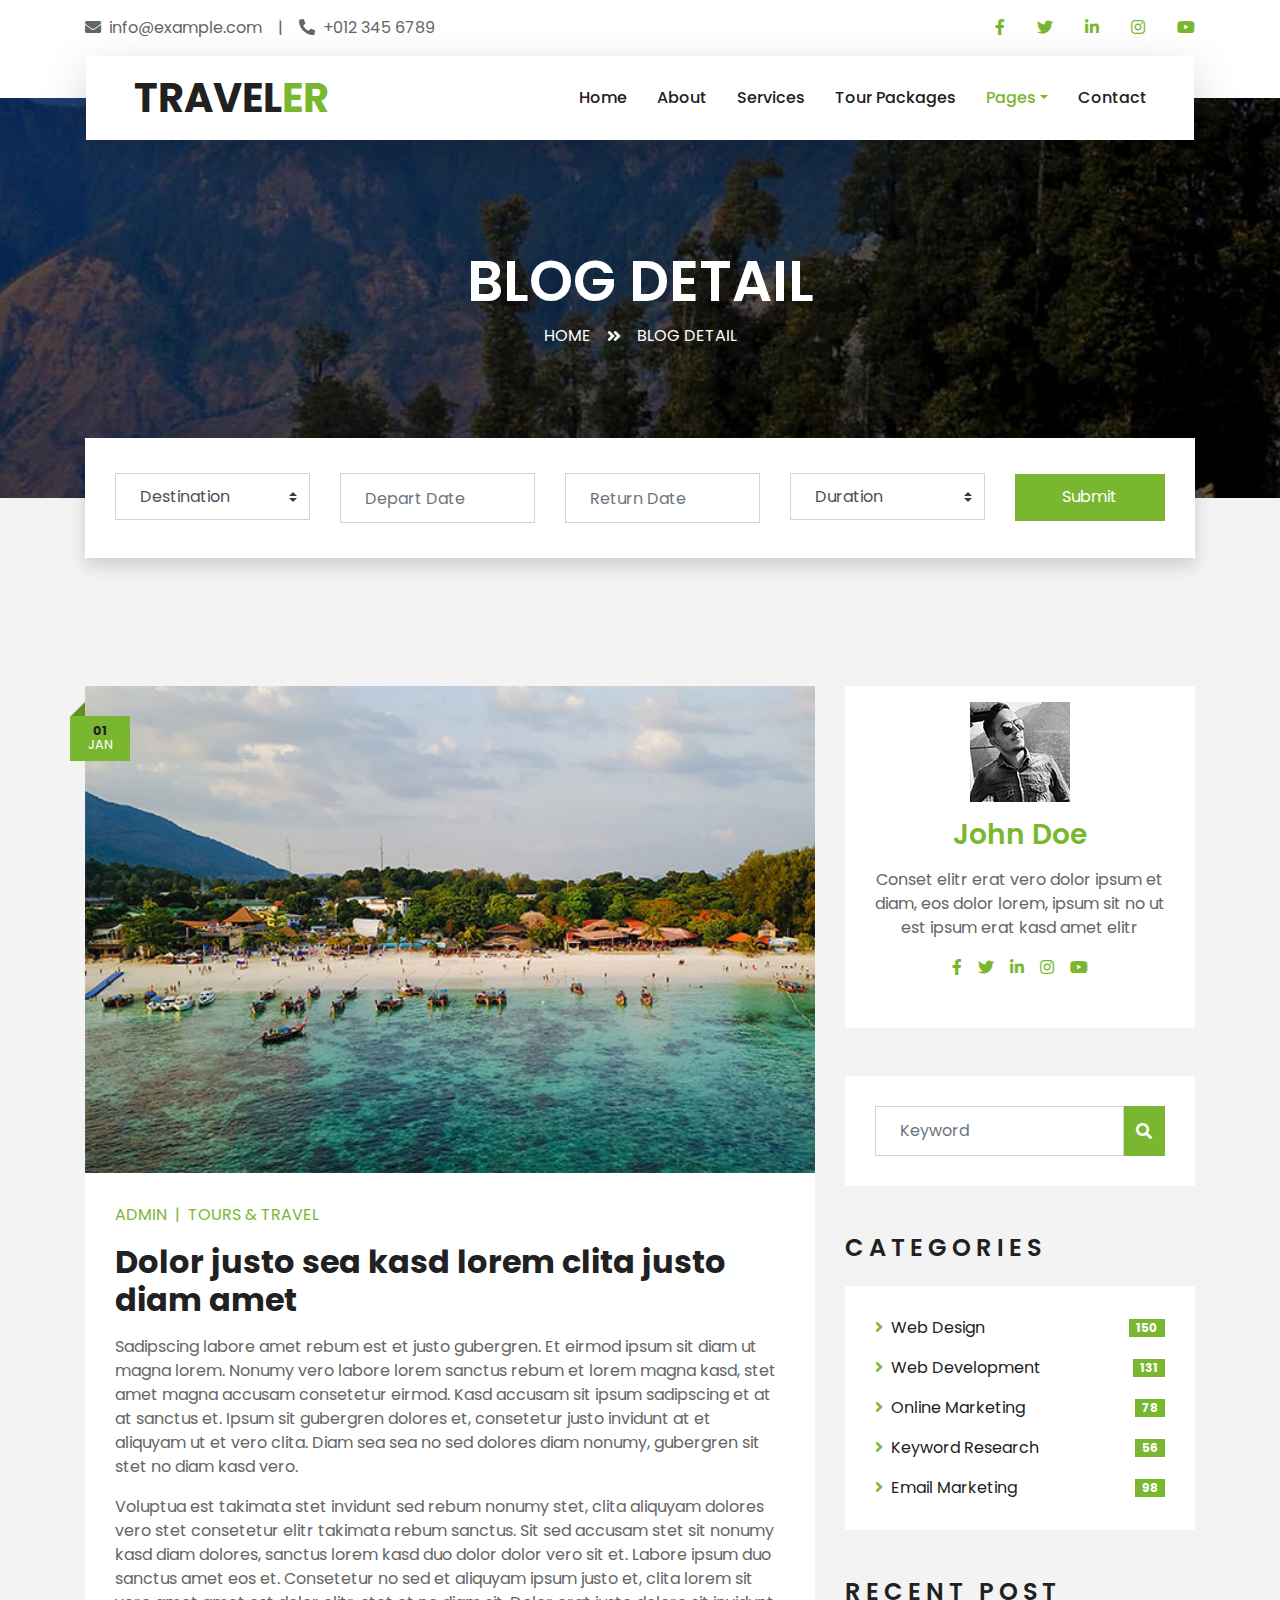
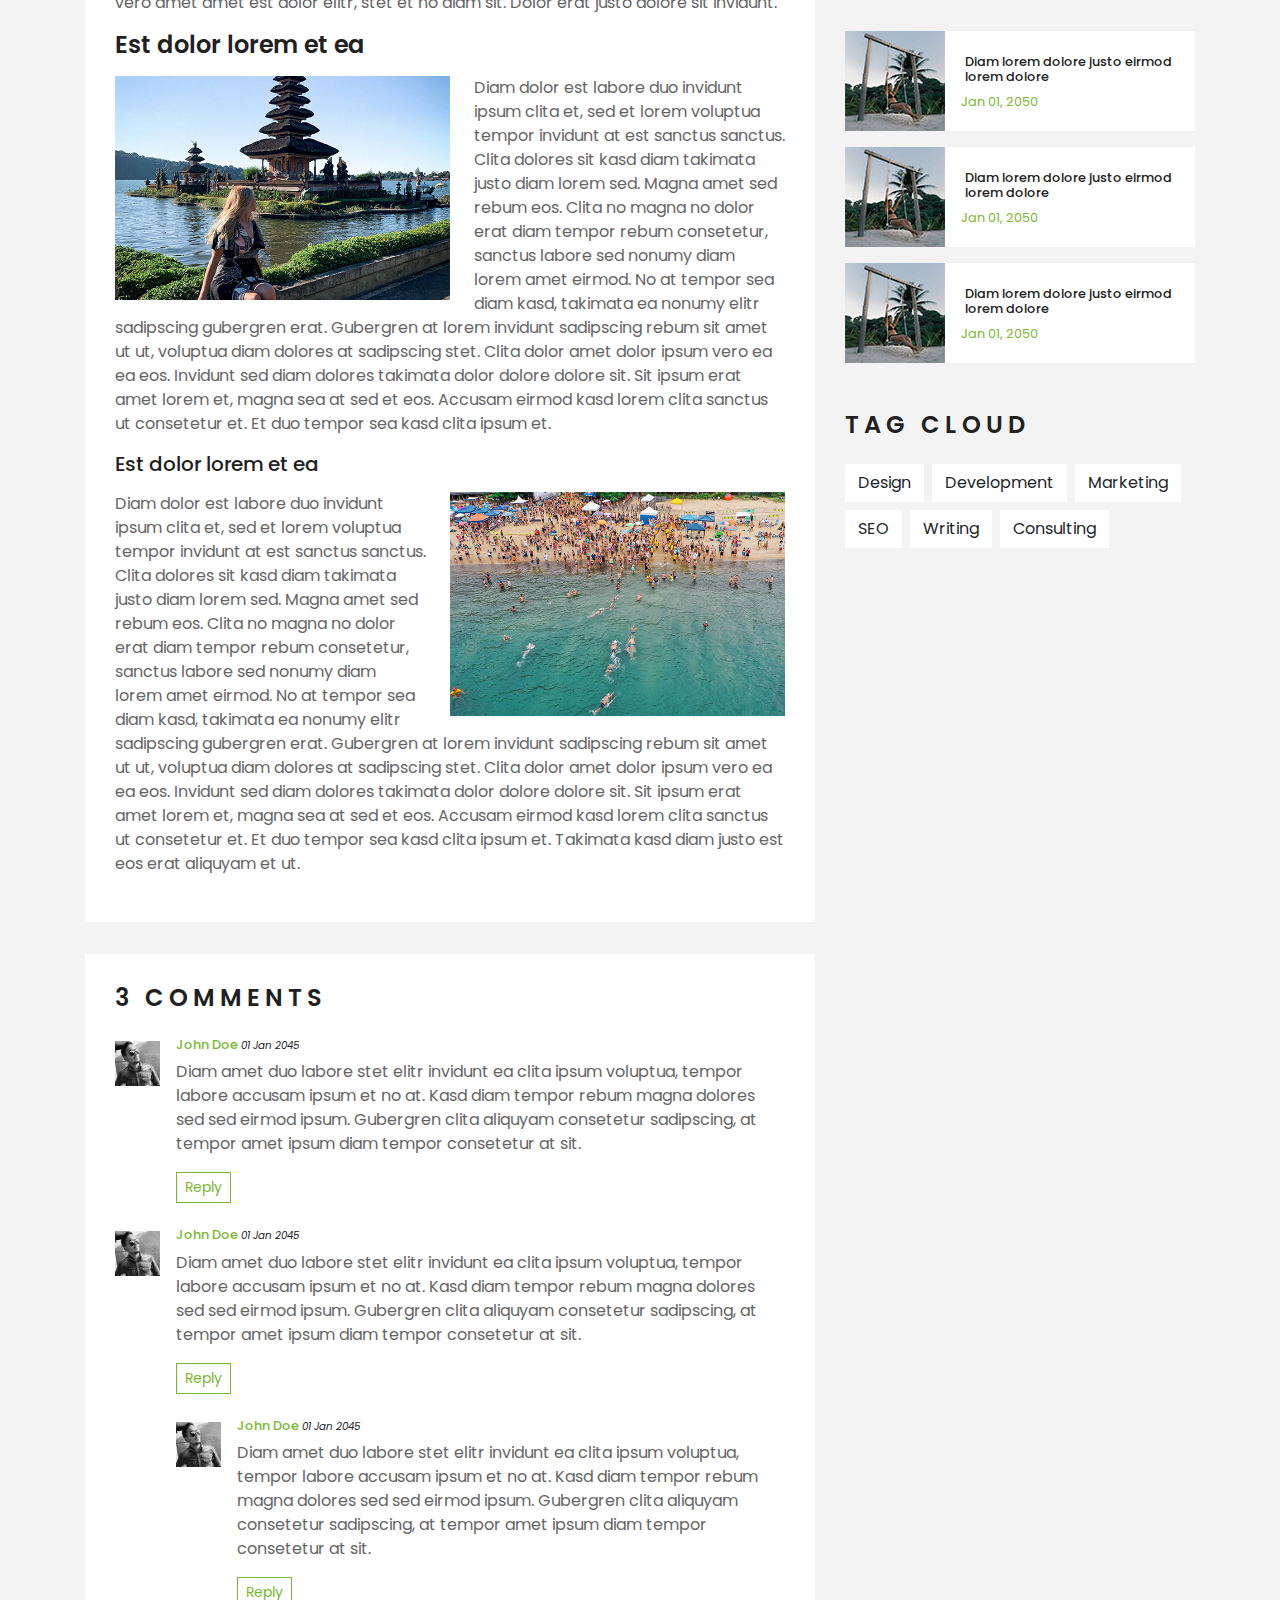
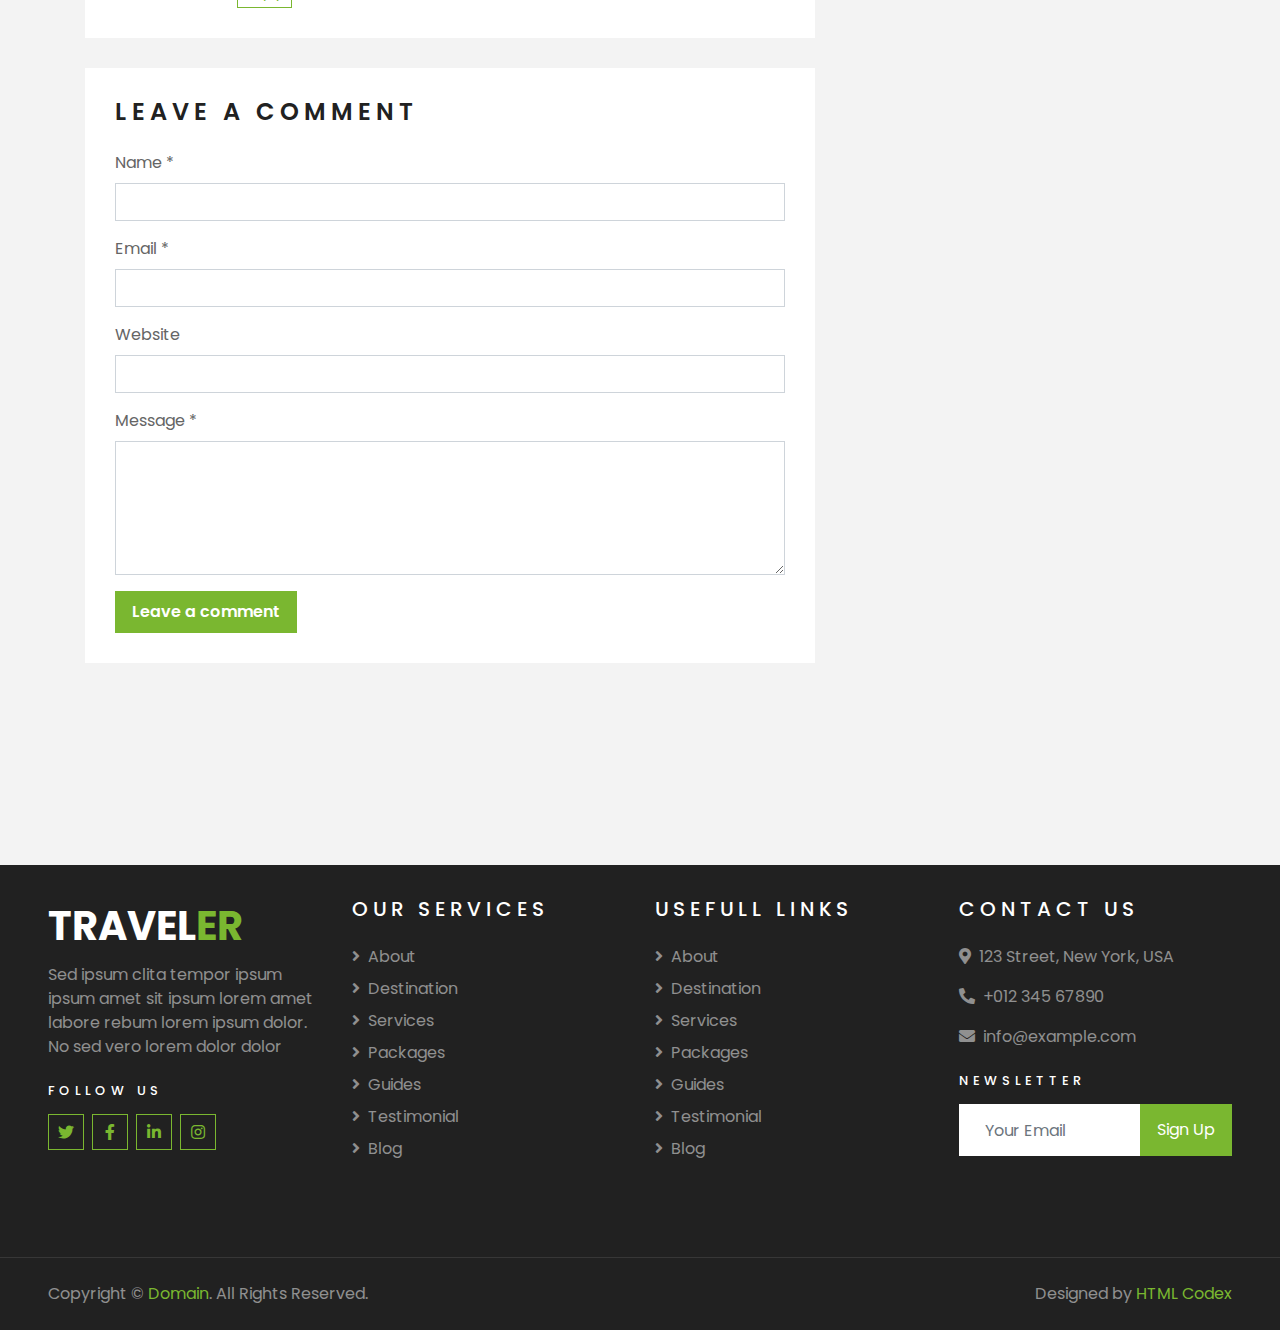
<file: single.html>
<!DOCTYPE html>
<html lang="en">

<head>
    <meta charset="utf-8">
    <title>TRAVELER - Free Travel Website Template</title>
    <meta content="width=device-width, initial-scale=1.0" name="viewport">
    <meta content="Free HTML Templates" name="keywords">
    <meta content="Free HTML Templates" name="description">

    <!-- Favicon -->
    <link href="img/favicon.ico" rel="icon">

    <!-- Google Web Fonts -->
    <link rel="preconnect" href="https://fonts.gstatic.com">
    <link href="https://fonts.googleapis.com/css2?family=Poppins:wght@400;500;600;700&display=swap" rel="stylesheet"> 

    <!-- Font Awesome -->
    <link href="https://cdnjs.cloudflare.com/ajax/libs/font-awesome/5.10.0/css/all.min.css" rel="stylesheet">

    <!-- Libraries Stylesheet -->
    <link href="lib/owlcarousel/assets/owl.carousel.min.css" rel="stylesheet">
    <link href="lib/tempusdominus/css/tempusdominus-bootstrap-4.min.css" rel="stylesheet" />

    <!-- Customized Bootstrap Stylesheet -->
    <link href="css/style.css" rel="stylesheet">
</head>

<body>
    <!-- Topbar Start -->
    <div class="container-fluid bg-light pt-3 d-none d-lg-block">
        <div class="container">
            <div class="row">
                <div class="col-lg-6 text-center text-lg-left mb-2 mb-lg-0">
                    <div class="d-inline-flex align-items-center">
                        <p><i class="fa fa-envelope mr-2"></i>info@example.com</p>
                        <p class="text-body px-3">|</p>
                        <p><i class="fa fa-phone-alt mr-2"></i>+012 345 6789</p>
                    </div>
                </div>
                <div class="col-lg-6 text-center text-lg-right">
                    <div class="d-inline-flex align-items-center">
                        <a class="text-primary px-3" href="">
                            <i class="fab fa-facebook-f"></i>
                        </a>
                        <a class="text-primary px-3" href="">
                            <i class="fab fa-twitter"></i>
                        </a>
                        <a class="text-primary px-3" href="">
                            <i class="fab fa-linkedin-in"></i>
                        </a>
                        <a class="text-primary px-3" href="">
                            <i class="fab fa-instagram"></i>
                        </a>
                        <a class="text-primary pl-3" href="">
                            <i class="fab fa-youtube"></i>
                        </a>
                    </div>
                </div>
            </div>
        </div>
    </div>
    <!-- Topbar End -->


    <!-- Navbar Start -->
    <div class="container-fluid position-relative nav-bar p-0">
        <div class="container-lg position-relative p-0 px-lg-3" style="z-index: 9;">
            <nav class="navbar navbar-expand-lg bg-light navbar-light shadow-lg py-3 py-lg-0 pl-3 pl-lg-5">
                <a href="" class="navbar-brand">
                    <h1 class="m-0 text-primary"><span class="text-dark">TRAVEL</span>ER</h1>
                </a>
                <button type="button" class="navbar-toggler" data-toggle="collapse" data-target="#navbarCollapse">
                    <span class="navbar-toggler-icon"></span>
                </button>
                <div class="collapse navbar-collapse justify-content-between px-3" id="navbarCollapse">
                    <div class="navbar-nav ml-auto py-0">
                        <a href="index.html" class="nav-item nav-link">Home</a>
                        <a href="about.html" class="nav-item nav-link">About</a>
                        <a href="service.html" class="nav-item nav-link">Services</a>
                        <a href="package.html" class="nav-item nav-link">Tour Packages</a>
                        <div class="nav-item dropdown">
                            <a href="#" class="nav-link dropdown-toggle active" data-toggle="dropdown">Pages</a>
                            <div class="dropdown-menu border-0 rounded-0 m-0">
                                <a href="blog.html" class="dropdown-item">Blog Grid</a>
                                <a href="single.html" class="dropdown-item active">Blog Detail</a>
                                <a href="destination.html" class="dropdown-item">Destination</a>
                                <a href="guide.html" class="dropdown-item">Travel Guides</a>
                                <a href="testimonial.html" class="dropdown-item">Testimonial</a>
                            </div>
                        </div>
                        <a href="contact.html" class="nav-item nav-link">Contact</a>
                    </div>
                </div>
            </nav>
        </div>
    </div>
    <!-- Navbar End -->


    <!-- Header Start -->
    <div class="container-fluid page-header">
        <div class="container">
            <div class="d-flex flex-column align-items-center justify-content-center" style="min-height: 400px">
                <h3 class="display-4 text-white text-uppercase">Blog Detail</h3>
                <div class="d-inline-flex text-white">
                    <p class="m-0 text-uppercase"><a class="text-white" href="">Home</a></p>
                    <i class="fa fa-angle-double-right pt-1 px-3"></i>
                    <p class="m-0 text-uppercase">Blog Detail</p>
                </div>
            </div>
        </div>
    </div>
    <!-- Header End -->


    <!-- Booking Start -->
    <div class="container-fluid booking mt-5 pb-5">
        <div class="container pb-5">
            <div class="bg-light shadow" style="padding: 30px;">
                <div class="row align-items-center" style="min-height: 60px;">
                    <div class="col-md-10">
                        <div class="row">
                            <div class="col-md-3">
                                <div class="mb-3 mb-md-0">
                                    <select class="custom-select px-4" style="height: 47px;">
                                        <option selected>Destination</option>
                                        <option value="1">Destination 1</option>
                                        <option value="2">Destination 1</option>
                                        <option value="3">Destination 1</option>
                                    </select>
                                </div>
                            </div>
                            <div class="col-md-3">
                                <div class="mb-3 mb-md-0">
                                    <div class="date" id="date1" data-target-input="nearest">
                                        <input type="text" class="form-control p-4 datetimepicker-input" placeholder="Depart Date" data-target="#date1" data-toggle="datetimepicker"/>
                                    </div>
                                </div>
                            </div>
                            <div class="col-md-3">
                                <div class="mb-3 mb-md-0">
                                    <div class="date" id="date2" data-target-input="nearest">
                                        <input type="text" class="form-control p-4 datetimepicker-input" placeholder="Return Date" data-target="#date2" data-toggle="datetimepicker"/>
                                    </div>
                                </div>
                            </div>
                            <div class="col-md-3">
                                <div class="mb-3 mb-md-0">
                                    <select class="custom-select px-4" style="height: 47px;">
                                        <option selected>Duration</option>
                                        <option value="1">Duration 1</option>
                                        <option value="2">Duration 1</option>
                                        <option value="3">Duration 1</option>
                                    </select>
                                </div>
                            </div>
                        </div>
                    </div>
                    <div class="col-md-2">
                        <button class="btn btn-primary btn-block" type="submit" style="height: 47px; margin-top: -2px;">Submit</button>
                    </div>
                </div>
            </div>
        </div>
    </div>
    <!-- Booking End -->


    <!-- Blog Start -->
    <div class="container-fluid py-5">
        <div class="container py-5">
            <div class="row">
                <div class="col-lg-8">
                    <!-- Blog Detail Start -->
                    <div class="pb-3">
                        <div class="blog-item">
                            <div class="position-relative">
                                <img class="img-fluid w-100" src="img/blog-1.jpg" alt="">
                                <div class="blog-date">
                                    <h6 class="font-weight-bold mb-n1">01</h6>
                                    <small class="text-white text-uppercase">Jan</small>
                                </div>
                            </div>
                        </div>
                        <div class="bg-white mb-3" style="padding: 30px;">
                            <div class="d-flex mb-3">
                                <a class="text-primary text-uppercase text-decoration-none" href="">Admin</a>
                                <span class="text-primary px-2">|</span>
                                <a class="text-primary text-uppercase text-decoration-none" href="">Tours & Travel</a>
                            </div>
                            <h2 class="mb-3">Dolor justo sea kasd lorem clita justo diam amet</h2>
                            <p>Sadipscing labore amet rebum est et justo gubergren. Et eirmod ipsum sit diam ut
                                magna lorem. Nonumy vero labore lorem sanctus rebum et lorem magna kasd, stet
                                amet magna accusam consetetur eirmod. Kasd accusam sit ipsum sadipscing et at at
                                sanctus et. Ipsum sit gubergren dolores et, consetetur justo invidunt at et
                                aliquyam ut et vero clita. Diam sea sea no sed dolores diam nonumy, gubergren
                                sit stet no diam kasd vero.</p>
                            <p>Voluptua est takimata stet invidunt sed rebum nonumy stet, clita aliquyam dolores
                                vero stet consetetur elitr takimata rebum sanctus. Sit sed accusam stet sit
                                nonumy kasd diam dolores, sanctus lorem kasd duo dolor dolor vero sit et. Labore
                                ipsum duo sanctus amet eos et. Consetetur no sed et aliquyam ipsum justo et,
                                clita lorem sit vero amet amet est dolor elitr, stet et no diam sit. Dolor erat
                                justo dolore sit invidunt.</p>
                            <h4 class="mb-3">Est dolor lorem et ea</h4>
                            <img class="img-fluid w-50 float-left mr-4 mb-2" src="img/blog-2.jpg">
                            <p>Diam dolor est labore duo invidunt ipsum clita et, sed et lorem voluptua tempor
                                invidunt at est sanctus sanctus. Clita dolores sit kasd diam takimata justo diam
                                lorem sed. Magna amet sed rebum eos. Clita no magna no dolor erat diam tempor
                                rebum consetetur, sanctus labore sed nonumy diam lorem amet eirmod. No at tempor
                                sea diam kasd, takimata ea nonumy elitr sadipscing gubergren erat. Gubergren at
                                lorem invidunt sadipscing rebum sit amet ut ut, voluptua diam dolores at
                                sadipscing stet. Clita dolor amet dolor ipsum vero ea ea eos. Invidunt sed diam
                                dolores takimata dolor dolore dolore sit. Sit ipsum erat amet lorem et, magna
                                sea at sed et eos. Accusam eirmod kasd lorem clita sanctus ut consetetur et. Et
                                duo tempor sea kasd clita ipsum et.</p>
                            <h5 class="mb-3">Est dolor lorem et ea</h5>
                            <img class="img-fluid w-50 float-right ml-4 mb-2" src="img/blog-3.jpg">
                            <p>Diam dolor est labore duo invidunt ipsum clita et, sed et lorem voluptua tempor
                                invidunt at est sanctus sanctus. Clita dolores sit kasd diam takimata justo diam
                                lorem sed. Magna amet sed rebum eos. Clita no magna no dolor erat diam tempor
                                rebum consetetur, sanctus labore sed nonumy diam lorem amet eirmod. No at tempor
                                sea diam kasd, takimata ea nonumy elitr sadipscing gubergren erat. Gubergren at
                                lorem invidunt sadipscing rebum sit amet ut ut, voluptua diam dolores at
                                sadipscing stet. Clita dolor amet dolor ipsum vero ea ea eos. Invidunt sed diam
                                dolores takimata dolor dolore dolore sit. Sit ipsum erat amet lorem et, magna
                                sea at sed et eos. Accusam eirmod kasd lorem clita sanctus ut consetetur et. Et
                                duo tempor sea kasd clita ipsum et. Takimata kasd diam justo est eos erat
                                aliquyam et ut.</p>
                        </div>
                    </div>
                    <!-- Blog Detail End -->
    
                    <!-- Comment List Start -->
                    <div class="bg-white" style="padding: 30px; margin-bottom: 30px;">
                        <h4 class="text-uppercase mb-4" style="letter-spacing: 5px;">3 Comments</h4>
                        <div class="media mb-4">
                            <img src="img/user.jpg" alt="Image" class="img-fluid mr-3 mt-1" style="width: 45px;">
                            <div class="media-body">
                                <h6><a href="">John Doe</a> <small><i>01 Jan 2045</i></small></h6>
                                <p>Diam amet duo labore stet elitr invidunt ea clita ipsum voluptua, tempor labore
                                    accusam ipsum et no at. Kasd diam tempor rebum magna dolores sed sed eirmod ipsum.
                                    Gubergren clita aliquyam consetetur sadipscing, at tempor amet ipsum diam tempor
                                    consetetur at sit.</p>
                                <button class="btn btn-sm btn-outline-primary">Reply</button>
                            </div>
                        </div>
                        <div class="media">
                            <img src="img/user.jpg" alt="Image" class="img-fluid mr-3 mt-1" style="width: 45px;">
                            <div class="media-body">
                                <h6><a href="">John Doe</a> <small><i>01 Jan 2045</i></small></h6>
                                <p>Diam amet duo labore stet elitr invidunt ea clita ipsum voluptua, tempor labore
                                    accusam ipsum et no at. Kasd diam tempor rebum magna dolores sed sed eirmod ipsum.
                                    Gubergren clita aliquyam consetetur sadipscing, at tempor amet ipsum diam tempor
                                    consetetur at sit.</p>
                                <button class="btn btn-sm btn-outline-primary">Reply</button>
                                <div class="media mt-4">
                                    <img src="img/user.jpg" alt="Image" class="img-fluid mr-3 mt-1"
                                        style="width: 45px;">
                                    <div class="media-body">
                                        <h6><a href="">John Doe</a> <small><i>01 Jan 2045</i></small></h6>
                                        <p>Diam amet duo labore stet elitr invidunt ea clita ipsum voluptua, tempor
                                            labore accusam ipsum et no at. Kasd diam tempor rebum magna dolores sed sed
                                            eirmod ipsum. Gubergren clita aliquyam consetetur sadipscing, at tempor amet
                                            ipsum diam tempor consetetur at sit.</p>
                                        <button class="btn btn-sm btn-outline-primary">Reply</button>
                                    </div>
                                </div>
                            </div>
                        </div>
                    </div>
                    <!-- Comment List End -->
    
                    <!-- Comment Form Start -->
                    <div class="bg-white mb-3" style="padding: 30px;">
                        <h4 class="text-uppercase mb-4" style="letter-spacing: 5px;">Leave a comment</h4>
                        <form>
                            <div class="form-group">
                                <label for="name">Name *</label>
                                <input type="text" class="form-control" id="name">
                            </div>
                            <div class="form-group">
                                <label for="email">Email *</label>
                                <input type="email" class="form-control" id="email">
                            </div>
                            <div class="form-group">
                                <label for="website">Website</label>
                                <input type="url" class="form-control" id="website">
                            </div>
    
                            <div class="form-group">
                                <label for="message">Message *</label>
                                <textarea id="message" cols="30" rows="5" class="form-control"></textarea>
                            </div>
                            <div class="form-group mb-0">
                                <input type="submit" value="Leave a comment"
                                    class="btn btn-primary font-weight-semi-bold py-2 px-3">
                            </div>
                        </form>
                    </div>
                    <!-- Comment Form End -->
                </div>
    
                <div class="col-lg-4 mt-5 mt-lg-0">
                    <!-- Author Bio -->
                    <div class="d-flex flex-column text-center bg-white mb-5 py-5 px-4">
                        <img src="img/user.jpg" class="img-fluid mx-auto mb-3" style="width: 100px;">
                        <h3 class="text-primary mb-3">John Doe</h3>
                        <p>Conset elitr erat vero dolor ipsum et diam, eos dolor lorem, ipsum sit no ut est  ipsum erat kasd amet elitr</p>
                        <div class="d-flex justify-content-center">
                            <a class="text-primary px-2" href="">
                                <i class="fab fa-facebook-f"></i>
                            </a>
                            <a class="text-primary px-2" href="">
                                <i class="fab fa-twitter"></i>
                            </a>
                            <a class="text-primary px-2" href="">
                                <i class="fab fa-linkedin-in"></i>
                            </a>
                            <a class="text-primary px-2" href="">
                                <i class="fab fa-instagram"></i>
                            </a>
                            <a class="text-primary px-2" href="">
                                <i class="fab fa-youtube"></i>
                            </a>
                        </div>
                    </div>
    
                    <!-- Search Form -->
                    <div class="mb-5">
                        <div class="bg-white" style="padding: 30px;">
                            <div class="input-group">
                                <input type="text" class="form-control p-4" placeholder="Keyword">
                                <div class="input-group-append">
                                    <span class="input-group-text bg-primary border-primary text-white"><i
                                            class="fa fa-search"></i></span>
                                </div>
                            </div>
                        </div>
                    </div>

                    <!-- Category List -->
                    <div class="mb-5">
                        <h4 class="text-uppercase mb-4" style="letter-spacing: 5px;">Categories</h4>
                        <div class="bg-white" style="padding: 30px;">
                            <ul class="list-inline m-0">
                                <li class="mb-3 d-flex justify-content-between align-items-center">
                                    <a class="text-dark" href="#"><i class="fa fa-angle-right text-primary mr-2"></i>Web
                                        Design</a>
                                    <span class="badge badge-primary badge-pill">150</span>
                                </li>
                                <li class="mb-3 d-flex justify-content-between align-items-center">
                                    <a class="text-dark" href="#"><i class="fa fa-angle-right text-primary mr-2"></i>Web
                                        Development</a>
                                    <span class="badge badge-primary badge-pill">131</span>
                                </li>
                                <li class="mb-3 d-flex justify-content-between align-items-center">
                                    <a class="text-dark" href="#"><i
                                            class="fa fa-angle-right text-primary mr-2"></i>Online Marketing</a>
                                    <span class="badge badge-primary badge-pill">78</span>
                                </li>
                                <li class="mb-3 d-flex justify-content-between align-items-center">
                                    <a class="text-dark" href="#"><i
                                            class="fa fa-angle-right text-primary mr-2"></i>Keyword Research</a>
                                    <span class="badge badge-primary badge-pill">56</span>
                                </li>
                                <li class="d-flex justify-content-between align-items-center">
                                    <a class="text-dark" href="#"><i
                                            class="fa fa-angle-right text-primary mr-2"></i>Email Marketing</a>
                                    <span class="badge badge-primary badge-pill">98</span>
                                </li>
                            </ul>
                        </div>
                    </div>
    
                    <!-- Recent Post -->
                    <div class="mb-5">
                        <h4 class="text-uppercase mb-4" style="letter-spacing: 5px;">Recent Post</h4>
                        <a class="d-flex align-items-center text-decoration-none bg-white mb-3" href="">
                            <img class="img-fluid" src="img/blog-100x100.jpg" alt="">
                            <div class="pl-3">
                                <h6 class="m-1">Diam lorem dolore justo eirmod lorem dolore</h6>
                                <small>Jan 01, 2050</small>
                            </div>
                        </a>
                        <a class="d-flex align-items-center text-decoration-none bg-white mb-3" href="">
                            <img class="img-fluid" src="img/blog-100x100.jpg" alt="">
                            <div class="pl-3">
                                <h6 class="m-1">Diam lorem dolore justo eirmod lorem dolore</h6>
                                <small>Jan 01, 2050</small>
                            </div>
                        </a>
                        <a class="d-flex align-items-center text-decoration-none bg-white mb-3" href="">
                            <img class="img-fluid" src="img/blog-100x100.jpg" alt="">
                            <div class="pl-3">
                                <h6 class="m-1">Diam lorem dolore justo eirmod lorem dolore</h6>
                                <small>Jan 01, 2050</small>
                            </div>
                        </a>
                    </div>
    
                    <!-- Tag Cloud -->
                    <div class="mb-5">
                        <h4 class="text-uppercase mb-4" style="letter-spacing: 5px;">Tag Cloud</h4>
                        <div class="d-flex flex-wrap m-n1">
                            <a href="" class="btn btn-light m-1">Design</a>
                            <a href="" class="btn btn-light m-1">Development</a>
                            <a href="" class="btn btn-light m-1">Marketing</a>
                            <a href="" class="btn btn-light m-1">SEO</a>
                            <a href="" class="btn btn-light m-1">Writing</a>
                            <a href="" class="btn btn-light m-1">Consulting</a>
                        </div>
                    </div>
                </div>
            </div>
        </div>
    </div>
    <!-- Blog End -->


    <!-- Footer Start -->
    <div class="container-fluid bg-dark text-white-50 py-5 px-sm-3 px-lg-5" style="margin-top: 90px;">
        <div class="row pt-5">
            <div class="col-lg-3 col-md-6 mb-5">
                <a href="" class="navbar-brand">
                    <h1 class="text-primary"><span class="text-white">TRAVEL</span>ER</h1>
                </a>
                <p>Sed ipsum clita tempor ipsum ipsum amet sit ipsum lorem amet labore rebum lorem ipsum dolor. No sed vero lorem dolor dolor</p>
                <h6 class="text-white text-uppercase mt-4 mb-3" style="letter-spacing: 5px;">Follow Us</h6>
                <div class="d-flex justify-content-start">
                    <a class="btn btn-outline-primary btn-square mr-2" href="#"><i class="fab fa-twitter"></i></a>
                    <a class="btn btn-outline-primary btn-square mr-2" href="#"><i class="fab fa-facebook-f"></i></a>
                    <a class="btn btn-outline-primary btn-square mr-2" href="#"><i class="fab fa-linkedin-in"></i></a>
                    <a class="btn btn-outline-primary btn-square" href="#"><i class="fab fa-instagram"></i></a>
                </div>
            </div>
            <div class="col-lg-3 col-md-6 mb-5">
                <h5 class="text-white text-uppercase mb-4" style="letter-spacing: 5px;">Our Services</h5>
                <div class="d-flex flex-column justify-content-start">
                    <a class="text-white-50 mb-2" href="#"><i class="fa fa-angle-right mr-2"></i>About</a>
                    <a class="text-white-50 mb-2" href="#"><i class="fa fa-angle-right mr-2"></i>Destination</a>
                    <a class="text-white-50 mb-2" href="#"><i class="fa fa-angle-right mr-2"></i>Services</a>
                    <a class="text-white-50 mb-2" href="#"><i class="fa fa-angle-right mr-2"></i>Packages</a>
                    <a class="text-white-50 mb-2" href="#"><i class="fa fa-angle-right mr-2"></i>Guides</a>
                    <a class="text-white-50 mb-2" href="#"><i class="fa fa-angle-right mr-2"></i>Testimonial</a>
                    <a class="text-white-50" href="#"><i class="fa fa-angle-right mr-2"></i>Blog</a>
                </div>
            </div>
            <div class="col-lg-3 col-md-6 mb-5">
                <h5 class="text-white text-uppercase mb-4" style="letter-spacing: 5px;">Usefull Links</h5>
                <div class="d-flex flex-column justify-content-start">
                    <a class="text-white-50 mb-2" href="#"><i class="fa fa-angle-right mr-2"></i>About</a>
                    <a class="text-white-50 mb-2" href="#"><i class="fa fa-angle-right mr-2"></i>Destination</a>
                    <a class="text-white-50 mb-2" href="#"><i class="fa fa-angle-right mr-2"></i>Services</a>
                    <a class="text-white-50 mb-2" href="#"><i class="fa fa-angle-right mr-2"></i>Packages</a>
                    <a class="text-white-50 mb-2" href="#"><i class="fa fa-angle-right mr-2"></i>Guides</a>
                    <a class="text-white-50 mb-2" href="#"><i class="fa fa-angle-right mr-2"></i>Testimonial</a>
                    <a class="text-white-50" href="#"><i class="fa fa-angle-right mr-2"></i>Blog</a>
                </div>
            </div>
            <div class="col-lg-3 col-md-6 mb-5">
                <h5 class="text-white text-uppercase mb-4" style="letter-spacing: 5px;">Contact Us</h5>
                <p><i class="fa fa-map-marker-alt mr-2"></i>123 Street, New York, USA</p>
                <p><i class="fa fa-phone-alt mr-2"></i>+012 345 67890</p>
                <p><i class="fa fa-envelope mr-2"></i>info@example.com</p>
                <h6 class="text-white text-uppercase mt-4 mb-3" style="letter-spacing: 5px;">Newsletter</h6>
                <div class="w-100">
                    <div class="input-group">
                        <input type="text" class="form-control border-light" style="padding: 25px;" placeholder="Your Email">
                        <div class="input-group-append">
                            <button class="btn btn-primary px-3">Sign Up</button>
                        </div>
                    </div>
                </div>
            </div>
        </div>
    </div>
    <div class="container-fluid bg-dark text-white border-top py-4 px-sm-3 px-md-5" style="border-color: rgba(256, 256, 256, .1) !important;">
        <div class="row">
            <div class="col-lg-6 text-center text-md-left mb-3 mb-md-0">
                <p class="m-0 text-white-50">Copyright &copy; <a href="#">Domain</a>. All Rights Reserved.</a>
                </p>
            </div>
            <div class="col-lg-6 text-center text-md-right">
                <p class="m-0 text-white-50">Designed by <a href="https://htmlcodex.com">HTML Codex</a>
                </p>
            </div>
        </div>
    </div>
    <!-- Footer End -->


    <!-- Back to Top -->
    <a href="#" class="btn btn-lg btn-primary btn-lg-square back-to-top"><i class="fa fa-angle-double-up"></i></a>


    <!-- JavaScript Libraries -->
    <script src="https://code.jquery.com/jquery-3.4.1.min.js"></script>
    <script src="https://stackpath.bootstrapcdn.com/bootstrap/4.4.1/js/bootstrap.bundle.min.js"></script>
    <script src="lib/easing/easing.min.js"></script>
    <script src="lib/owlcarousel/owl.carousel.min.js"></script>
    <script src="lib/tempusdominus/js/moment.min.js"></script>
    <script src="lib/tempusdominus/js/moment-timezone.min.js"></script>
    <script src="lib/tempusdominus/js/tempusdominus-bootstrap-4.min.js"></script>

    <!-- Contact Javascript File -->
    <script src="mail/jqBootstrapValidation.min.js"></script>
    <script src="mail/contact.js"></script>

    <!-- Template Javascript -->
    <script src="js/main.js"></script>
</body>

</html>
</file>
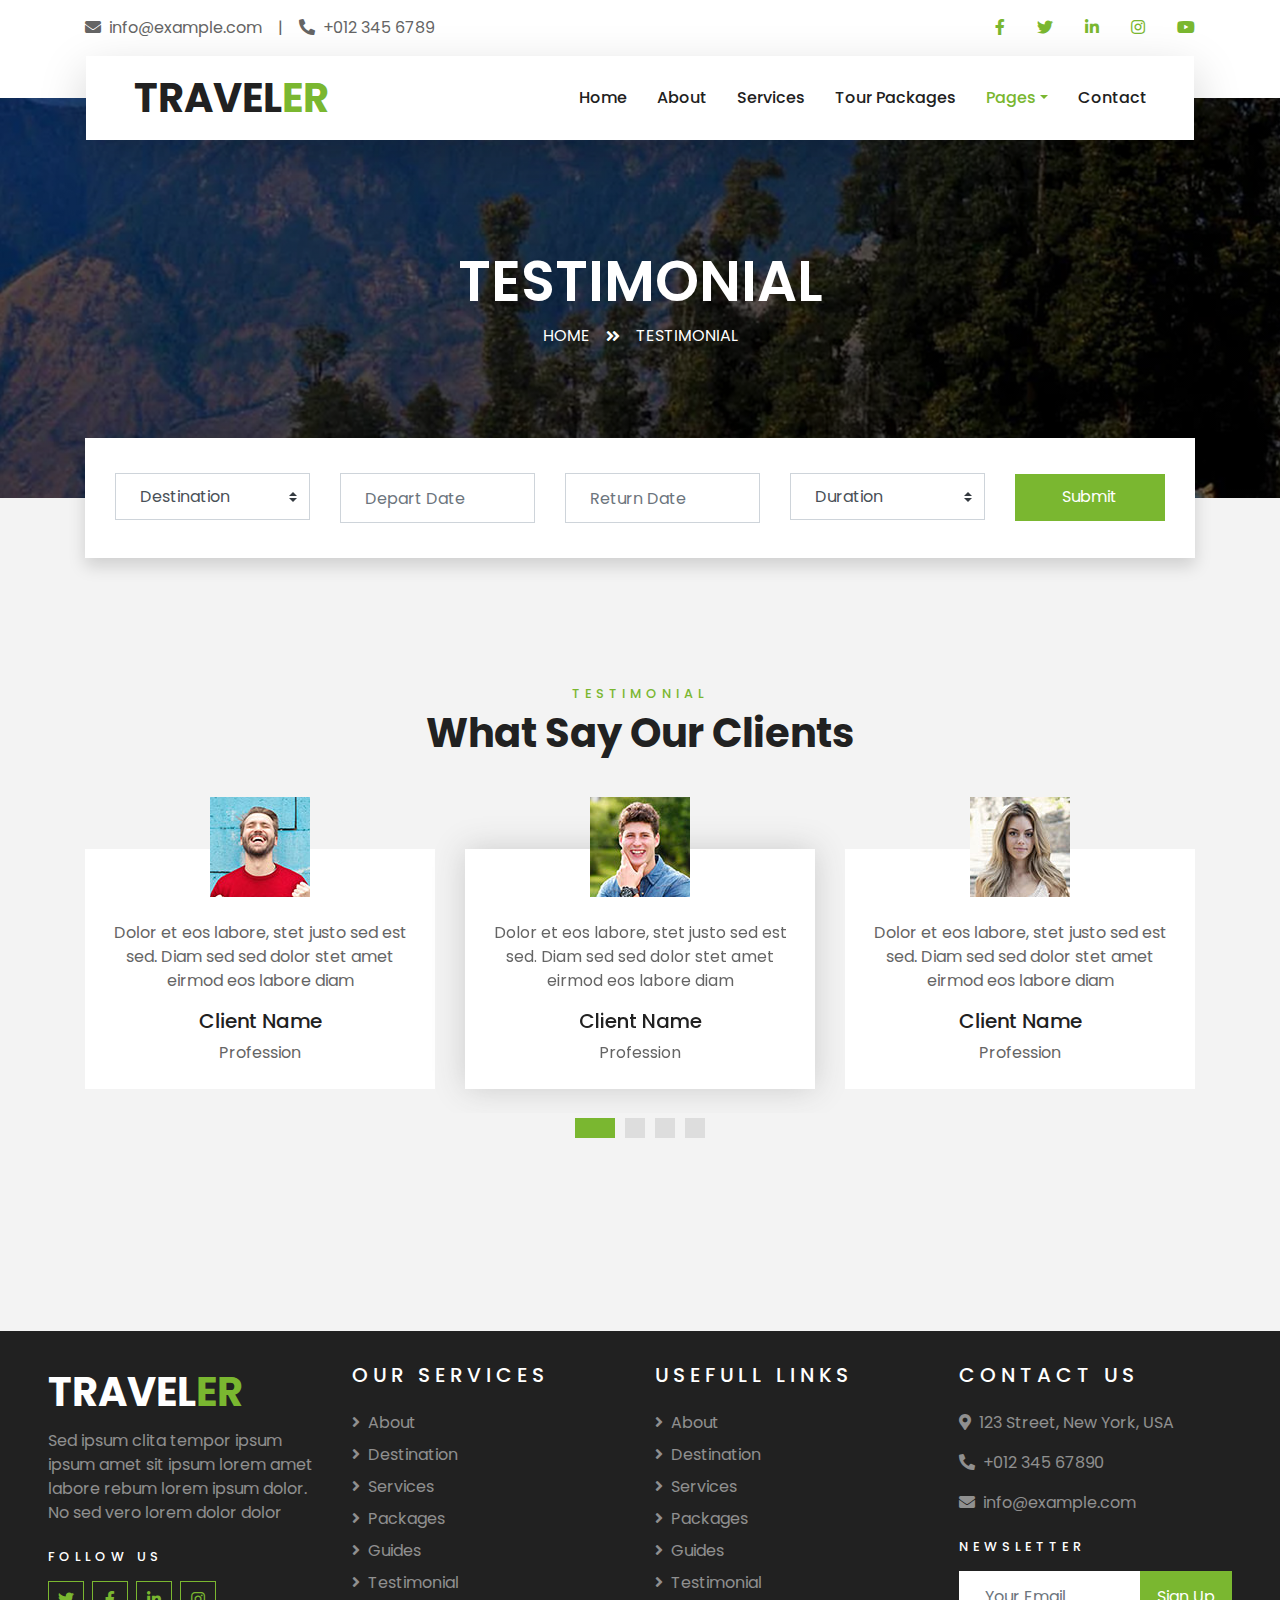
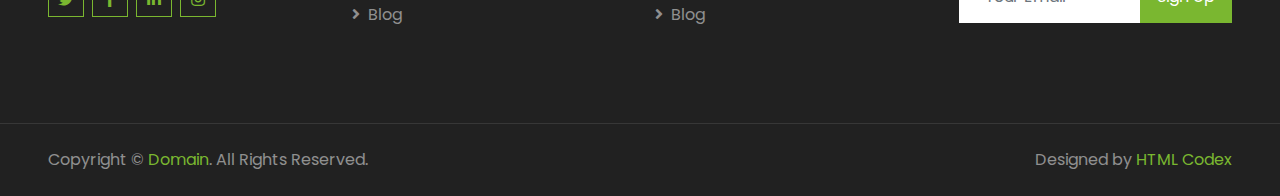
<file: testimonial.html>
<!DOCTYPE html>
<html lang="en">

<head>
    <meta charset="utf-8">
    <title>TRAVELER - Free Travel Website Template</title>
    <meta content="width=device-width, initial-scale=1.0" name="viewport">
    <meta content="Free HTML Templates" name="keywords">
    <meta content="Free HTML Templates" name="description">

    <!-- Favicon -->
    <link href="img/favicon.ico" rel="icon">

    <!-- Google Web Fonts -->
    <link rel="preconnect" href="https://fonts.gstatic.com">
    <link href="https://fonts.googleapis.com/css2?family=Poppins:wght@400;500;600;700&display=swap" rel="stylesheet"> 

    <!-- Font Awesome -->
    <link href="https://cdnjs.cloudflare.com/ajax/libs/font-awesome/5.10.0/css/all.min.css" rel="stylesheet">

    <!-- Libraries Stylesheet -->
    <link href="lib/owlcarousel/assets/owl.carousel.min.css" rel="stylesheet">
    <link href="lib/tempusdominus/css/tempusdominus-bootstrap-4.min.css" rel="stylesheet" />

    <!-- Customized Bootstrap Stylesheet -->
    <link href="css/style.css" rel="stylesheet">
</head>

<body>
    <!-- Topbar Start -->
    <div class="container-fluid bg-light pt-3 d-none d-lg-block">
        <div class="container">
            <div class="row">
                <div class="col-lg-6 text-center text-lg-left mb-2 mb-lg-0">
                    <div class="d-inline-flex align-items-center">
                        <p><i class="fa fa-envelope mr-2"></i>info@example.com</p>
                        <p class="text-body px-3">|</p>
                        <p><i class="fa fa-phone-alt mr-2"></i>+012 345 6789</p>
                    </div>
                </div>
                <div class="col-lg-6 text-center text-lg-right">
                    <div class="d-inline-flex align-items-center">
                        <a class="text-primary px-3" href="">
                            <i class="fab fa-facebook-f"></i>
                        </a>
                        <a class="text-primary px-3" href="">
                            <i class="fab fa-twitter"></i>
                        </a>
                        <a class="text-primary px-3" href="">
                            <i class="fab fa-linkedin-in"></i>
                        </a>
                        <a class="text-primary px-3" href="">
                            <i class="fab fa-instagram"></i>
                        </a>
                        <a class="text-primary pl-3" href="">
                            <i class="fab fa-youtube"></i>
                        </a>
                    </div>
                </div>
            </div>
        </div>
    </div>
    <!-- Topbar End -->


    <!-- Navbar Start -->
    <div class="container-fluid position-relative nav-bar p-0">
        <div class="container-lg position-relative p-0 px-lg-3" style="z-index: 9;">
            <nav class="navbar navbar-expand-lg bg-light navbar-light shadow-lg py-3 py-lg-0 pl-3 pl-lg-5">
                <a href="" class="navbar-brand">
                    <h1 class="m-0 text-primary"><span class="text-dark">TRAVEL</span>ER</h1>
                </a>
                <button type="button" class="navbar-toggler" data-toggle="collapse" data-target="#navbarCollapse">
                    <span class="navbar-toggler-icon"></span>
                </button>
                <div class="collapse navbar-collapse justify-content-between px-3" id="navbarCollapse">
                    <div class="navbar-nav ml-auto py-0">
                        <a href="index.html" class="nav-item nav-link">Home</a>
                        <a href="about.html" class="nav-item nav-link">About</a>
                        <a href="service.html" class="nav-item nav-link">Services</a>
                        <a href="package.html" class="nav-item nav-link">Tour Packages</a>
                        <div class="nav-item dropdown">
                            <a href="#" class="nav-link dropdown-toggle active" data-toggle="dropdown">Pages</a>
                            <div class="dropdown-menu border-0 rounded-0 m-0">
                                <a href="blog.html" class="dropdown-item">Blog Grid</a>
                                <a href="single.html" class="dropdown-item">Blog Detail</a>
                                <a href="destination.html" class="dropdown-item">Destination</a>
                                <a href="guide.html" class="dropdown-item">Travel Guides</a>
                                <a href="testimonial.html" class="dropdown-item active">Testimonial</a>
                            </div>
                        </div>
                        <a href="contact.html" class="nav-item nav-link">Contact</a>
                    </div>
                </div>
            </nav>
        </div>
    </div>
    <!-- Navbar End -->


    <!-- Header Start -->
    <div class="container-fluid page-header">
        <div class="container">
            <div class="d-flex flex-column align-items-center justify-content-center" style="min-height: 400px">
                <h3 class="display-4 text-white text-uppercase">Testimonial</h3>
                <div class="d-inline-flex text-white">
                    <p class="m-0 text-uppercase"><a class="text-white" href="">Home</a></p>
                    <i class="fa fa-angle-double-right pt-1 px-3"></i>
                    <p class="m-0 text-uppercase">Testimonial</p>
                </div>
            </div>
        </div>
    </div>
    <!-- Header End -->


    <!-- Booking Start -->
    <div class="container-fluid booking mt-5 pb-5">
        <div class="container pb-5">
            <div class="bg-light shadow" style="padding: 30px;">
                <div class="row align-items-center" style="min-height: 60px;">
                    <div class="col-md-10">
                        <div class="row">
                            <div class="col-md-3">
                                <div class="mb-3 mb-md-0">
                                    <select class="custom-select px-4" style="height: 47px;">
                                        <option selected>Destination</option>
                                        <option value="1">Destination 1</option>
                                        <option value="2">Destination 1</option>
                                        <option value="3">Destination 1</option>
                                    </select>
                                </div>
                            </div>
                            <div class="col-md-3">
                                <div class="mb-3 mb-md-0">
                                    <div class="date" id="date1" data-target-input="nearest">
                                        <input type="text" class="form-control p-4 datetimepicker-input" placeholder="Depart Date" data-target="#date1" data-toggle="datetimepicker"/>
                                    </div>
                                </div>
                            </div>
                            <div class="col-md-3">
                                <div class="mb-3 mb-md-0">
                                    <div class="date" id="date2" data-target-input="nearest">
                                        <input type="text" class="form-control p-4 datetimepicker-input" placeholder="Return Date" data-target="#date2" data-toggle="datetimepicker"/>
                                    </div>
                                </div>
                            </div>
                            <div class="col-md-3">
                                <div class="mb-3 mb-md-0">
                                    <select class="custom-select px-4" style="height: 47px;">
                                        <option selected>Duration</option>
                                        <option value="1">Duration 1</option>
                                        <option value="2">Duration 1</option>
                                        <option value="3">Duration 1</option>
                                    </select>
                                </div>
                            </div>
                        </div>
                    </div>
                    <div class="col-md-2">
                        <button class="btn btn-primary btn-block" type="submit" style="height: 47px; margin-top: -2px;">Submit</button>
                    </div>
                </div>
            </div>
        </div>
    </div>
    <!-- Booking End -->


    <!-- Testimonial Start -->
    <div class="container-fluid py-5">
        <div class="container py-5">
            <div class="text-center mb-3 pb-3">
                <h6 class="text-primary text-uppercase" style="letter-spacing: 5px;">Testimonial</h6>
                <h1>What Say Our Clients</h1>
            </div>
            <div class="owl-carousel testimonial-carousel">
                <div class="text-center pb-4">
                    <img class="img-fluid mx-auto" src="img/testimonial-1.jpg" style="width: 100px; height: 100px;" >
                    <div class="testimonial-text bg-white p-4 mt-n5">
                        <p class="mt-5">Dolor et eos labore, stet justo sed est sed. Diam sed sed dolor stet amet eirmod eos labore diam
                        </p>
                        <h5 class="text-truncate">Client Name</h5>
                        <span>Profession</span>
                    </div>
                </div>
                <div class="text-center">
                    <img class="img-fluid mx-auto" src="img/testimonial-2.jpg" style="width: 100px; height: 100px;" >
                    <div class="testimonial-text bg-white p-4 mt-n5">
                        <p class="mt-5">Dolor et eos labore, stet justo sed est sed. Diam sed sed dolor stet amet eirmod eos labore diam
                        </p>
                        <h5 class="text-truncate">Client Name</h5>
                        <span>Profession</span>
                    </div>
                </div>
                <div class="text-center">
                    <img class="img-fluid mx-auto" src="img/testimonial-3.jpg" style="width: 100px; height: 100px;" >
                    <div class="testimonial-text bg-white p-4 mt-n5">
                        <p class="mt-5">Dolor et eos labore, stet justo sed est sed. Diam sed sed dolor stet amet eirmod eos labore diam
                        </p>
                        <h5 class="text-truncate">Client Name</h5>
                        <span>Profession</span>
                    </div>
                </div>
                <div class="text-center">
                    <img class="img-fluid mx-auto" src="img/testimonial-4.jpg" style="width: 100px; height: 100px;" >
                    <div class="testimonial-text bg-white p-4 mt-n5">
                        <p class="mt-5">Dolor et eos labore, stet justo sed est sed. Diam sed sed dolor stet amet eirmod eos labore diam
                        </p>
                        <h5 class="text-truncate">Client Name</h5>
                        <span>Profession</span>
                    </div>
                </div>
            </div>
        </div>
    </div>
    <!-- Testimonial End -->


    <!-- Footer Start -->
    <div class="container-fluid bg-dark text-white-50 py-5 px-sm-3 px-lg-5" style="margin-top: 90px;">
        <div class="row pt-5">
            <div class="col-lg-3 col-md-6 mb-5">
                <a href="" class="navbar-brand">
                    <h1 class="text-primary"><span class="text-white">TRAVEL</span>ER</h1>
                </a>
                <p>Sed ipsum clita tempor ipsum ipsum amet sit ipsum lorem amet labore rebum lorem ipsum dolor. No sed vero lorem dolor dolor</p>
                <h6 class="text-white text-uppercase mt-4 mb-3" style="letter-spacing: 5px;">Follow Us</h6>
                <div class="d-flex justify-content-start">
                    <a class="btn btn-outline-primary btn-square mr-2" href="#"><i class="fab fa-twitter"></i></a>
                    <a class="btn btn-outline-primary btn-square mr-2" href="#"><i class="fab fa-facebook-f"></i></a>
                    <a class="btn btn-outline-primary btn-square mr-2" href="#"><i class="fab fa-linkedin-in"></i></a>
                    <a class="btn btn-outline-primary btn-square" href="#"><i class="fab fa-instagram"></i></a>
                </div>
            </div>
            <div class="col-lg-3 col-md-6 mb-5">
                <h5 class="text-white text-uppercase mb-4" style="letter-spacing: 5px;">Our Services</h5>
                <div class="d-flex flex-column justify-content-start">
                    <a class="text-white-50 mb-2" href="#"><i class="fa fa-angle-right mr-2"></i>About</a>
                    <a class="text-white-50 mb-2" href="#"><i class="fa fa-angle-right mr-2"></i>Destination</a>
                    <a class="text-white-50 mb-2" href="#"><i class="fa fa-angle-right mr-2"></i>Services</a>
                    <a class="text-white-50 mb-2" href="#"><i class="fa fa-angle-right mr-2"></i>Packages</a>
                    <a class="text-white-50 mb-2" href="#"><i class="fa fa-angle-right mr-2"></i>Guides</a>
                    <a class="text-white-50 mb-2" href="#"><i class="fa fa-angle-right mr-2"></i>Testimonial</a>
                    <a class="text-white-50" href="#"><i class="fa fa-angle-right mr-2"></i>Blog</a>
                </div>
            </div>
            <div class="col-lg-3 col-md-6 mb-5">
                <h5 class="text-white text-uppercase mb-4" style="letter-spacing: 5px;">Usefull Links</h5>
                <div class="d-flex flex-column justify-content-start">
                    <a class="text-white-50 mb-2" href="#"><i class="fa fa-angle-right mr-2"></i>About</a>
                    <a class="text-white-50 mb-2" href="#"><i class="fa fa-angle-right mr-2"></i>Destination</a>
                    <a class="text-white-50 mb-2" href="#"><i class="fa fa-angle-right mr-2"></i>Services</a>
                    <a class="text-white-50 mb-2" href="#"><i class="fa fa-angle-right mr-2"></i>Packages</a>
                    <a class="text-white-50 mb-2" href="#"><i class="fa fa-angle-right mr-2"></i>Guides</a>
                    <a class="text-white-50 mb-2" href="#"><i class="fa fa-angle-right mr-2"></i>Testimonial</a>
                    <a class="text-white-50" href="#"><i class="fa fa-angle-right mr-2"></i>Blog</a>
                </div>
            </div>
            <div class="col-lg-3 col-md-6 mb-5">
                <h5 class="text-white text-uppercase mb-4" style="letter-spacing: 5px;">Contact Us</h5>
                <p><i class="fa fa-map-marker-alt mr-2"></i>123 Street, New York, USA</p>
                <p><i class="fa fa-phone-alt mr-2"></i>+012 345 67890</p>
                <p><i class="fa fa-envelope mr-2"></i>info@example.com</p>
                <h6 class="text-white text-uppercase mt-4 mb-3" style="letter-spacing: 5px;">Newsletter</h6>
                <div class="w-100">
                    <div class="input-group">
                        <input type="text" class="form-control border-light" style="padding: 25px;" placeholder="Your Email">
                        <div class="input-group-append">
                            <button class="btn btn-primary px-3">Sign Up</button>
                        </div>
                    </div>
                </div>
            </div>
        </div>
    </div>
    <div class="container-fluid bg-dark text-white border-top py-4 px-sm-3 px-md-5" style="border-color: rgba(256, 256, 256, .1) !important;">
        <div class="row">
            <div class="col-lg-6 text-center text-md-left mb-3 mb-md-0">
                <p class="m-0 text-white-50">Copyright &copy; <a href="#">Domain</a>. All Rights Reserved.</a>
                </p>
            </div>
            <div class="col-lg-6 text-center text-md-right">
                <p class="m-0 text-white-50">Designed by <a href="https://htmlcodex.com">HTML Codex</a>
                </p>
            </div>
        </div>
    </div>
    <!-- Footer End -->


    <!-- Back to Top -->
    <a href="#" class="btn btn-lg btn-primary btn-lg-square back-to-top"><i class="fa fa-angle-double-up"></i></a>


    <!-- JavaScript Libraries -->
    <script src="https://code.jquery.com/jquery-3.4.1.min.js"></script>
    <script src="https://stackpath.bootstrapcdn.com/bootstrap/4.4.1/js/bootstrap.bundle.min.js"></script>
    <script src="lib/easing/easing.min.js"></script>
    <script src="lib/owlcarousel/owl.carousel.min.js"></script>
    <script src="lib/tempusdominus/js/moment.min.js"></script>
    <script src="lib/tempusdominus/js/moment-timezone.min.js"></script>
    <script src="lib/tempusdominus/js/tempusdominus-bootstrap-4.min.js"></script>

    <!-- Contact Javascript File -->
    <script src="mail/jqBootstrapValidation.min.js"></script>
    <script src="mail/contact.js"></script>

    <!-- Template Javascript -->
    <script src="js/main.js"></script>
</body>

</html>
</file>
<file: css/style.css>
/******* Bootstrap Theming ********/
/*!
 * Bootstrap v4.5.3 (https://getbootstrap.com/)
 * Copyright 2011-2020 The Bootstrap Authors
 * Copyright 2011-2020 Twitter, Inc.
 * Licensed under MIT (https://github.com/twbs/bootstrap/blob/main/LICENSE)
 */
:root {
  --blue: #007bff;
  --indigo: #6610f2;
  --purple: #6f42c1;
  --pink: #e83e8c;
  --red: #dc3545;
  --orange: #fd7e14;
  --yellow: #ffc107;
  --green: #28a745;
  --teal: #20c997;
  --cyan: #17a2b8;
  --white: #fff;
  --gray: #6c757d;
  --gray-dark: #343a40;
  --primary: #7AB730;
  --secondary: #f4faec;
  --success: #28a745;
  --info: #17a2b8;
  --warning: #ffc107;
  --danger: #dc3545;
  --light: #FFFFFF;
  --dark: #212121;
  --breakpoint-xs: 0;
  --breakpoint-sm: 576px;
  --breakpoint-md: 768px;
  --breakpoint-lg: 992px;
  --breakpoint-xl: 1200px;
  --font-family-sans-serif: "Poppins", sans-serif;
  --font-family-monospace: SFMono-Regular, Menlo, Monaco, Consolas, "Liberation Mono", "Courier New", monospace;
}

*,
*::before,
*::after {
  box-sizing: border-box;
}

html {
  font-family: sans-serif;
  line-height: 1.15;
  -webkit-text-size-adjust: 100%;
  -webkit-tap-highlight-color: rgba(0, 0, 0, 0);
}

article, aside, figcaption, figure, footer, header, hgroup, main, nav, section {
  display: block;
}

body {
  margin: 0;
  font-family: "Poppins", sans-serif;
  font-size: 1rem;
  font-weight: 400;
  line-height: 1.5;
  color: #656565;
  text-align: left;
  background-color: #F3F3F3;
}

[tabindex="-1"]:focus:not(:focus-visible) {
  outline: 0 !important;
}

hr {
  box-sizing: content-box;
  height: 0;
  overflow: visible;
}

h1, h2, h3, h4, h5, h6 {
  margin-top: 0;
  margin-bottom: 0.5rem;
}

p {
  margin-top: 0;
  margin-bottom: 1rem;
}

abbr[title],
abbr[data-original-title] {
  text-decoration: underline;
  text-decoration: underline dotted;
  cursor: help;
  border-bottom: 0;
  text-decoration-skip-ink: none;
}

address {
  margin-bottom: 1rem;
  font-style: normal;
  line-height: inherit;
}

ol,
ul,
dl {
  margin-top: 0;
  margin-bottom: 1rem;
}

ol ol,
ul ul,
ol ul,
ul ol {
  margin-bottom: 0;
}

dt {
  font-weight: 700;
}

dd {
  margin-bottom: .5rem;
  margin-left: 0;
}

blockquote {
  margin: 0 0 1rem;
}

b,
strong {
  font-weight: bolder;
}

small {
  font-size: 80%;
}

sub,
sup {
  position: relative;
  font-size: 75%;
  line-height: 0;
  vertical-align: baseline;
}

sub {
  bottom: -.25em;
}

sup {
  top: -.5em;
}

a {
  color: #7AB730;
  text-decoration: none;
  background-color: transparent;
}

a:hover {
  color: #527a20;
  text-decoration: underline;
}

a:not([href]):not([class]) {
  color: inherit;
  text-decoration: none;
}

a:not([href]):not([class]):hover {
  color: inherit;
  text-decoration: none;
}

pre,
code,
kbd,
samp {
  font-family: SFMono-Regular, Menlo, Monaco, Consolas, "Liberation Mono", "Courier New", monospace;
  font-size: 1em;
}

pre {
  margin-top: 0;
  margin-bottom: 1rem;
  overflow: auto;
  -ms-overflow-style: scrollbar;
}

figure {
  margin: 0 0 1rem;
}

img {
  vertical-align: middle;
  border-style: none;
}

svg {
  overflow: hidden;
  vertical-align: middle;
}

table {
  border-collapse: collapse;
}

caption {
  padding-top: 0.75rem;
  padding-bottom: 0.75rem;
  color: #6c757d;
  text-align: left;
  caption-side: bottom;
}

th {
  text-align: inherit;
  text-align: -webkit-match-parent;
}

label {
  display: inline-block;
  margin-bottom: 0.5rem;
}

button {
  border-radius: 0;
}

button:focus {
  outline: 1px dotted;
  outline: 5px auto -webkit-focus-ring-color;
}

input,
button,
select,
optgroup,
textarea {
  margin: 0;
  font-family: inherit;
  font-size: inherit;
  line-height: inherit;
}

button,
input {
  overflow: visible;
}

button,
select {
  text-transform: none;
}

[role="button"] {
  cursor: pointer;
}

select {
  word-wrap: normal;
}

button,
[type="button"],
[type="reset"],
[type="submit"] {
  -webkit-appearance: button;
}

button:not(:disabled),
[type="button"]:not(:disabled),
[type="reset"]:not(:disabled),
[type="submit"]:not(:disabled) {
  cursor: pointer;
}

button::-moz-focus-inner,
[type="button"]::-moz-focus-inner,
[type="reset"]::-moz-focus-inner,
[type="submit"]::-moz-focus-inner {
  padding: 0;
  border-style: none;
}

input[type="radio"],
input[type="checkbox"] {
  box-sizing: border-box;
  padding: 0;
}

textarea {
  overflow: auto;
  resize: vertical;
}

fieldset {
  min-width: 0;
  padding: 0;
  margin: 0;
  border: 0;
}

legend {
  display: block;
  width: 100%;
  max-width: 100%;
  padding: 0;
  margin-bottom: .5rem;
  font-size: 1.5rem;
  line-height: inherit;
  color: inherit;
  white-space: normal;
}

@media (max-width: 1200px) {
  legend {
    font-size: calc(1.275rem + 0.3vw) ;
  }
}

progress {
  vertical-align: baseline;
}

[type="number"]::-webkit-inner-spin-button,
[type="number"]::-webkit-outer-spin-button {
  height: auto;
}

[type="search"] {
  outline-offset: -2px;
  -webkit-appearance: none;
}

[type="search"]::-webkit-search-decoration {
  -webkit-appearance: none;
}

::-webkit-file-upload-button {
  font: inherit;
  -webkit-appearance: button;
}

output {
  display: inline-block;
}

summary {
  display: list-item;
  cursor: pointer;
}

template {
  display: none;
}

[hidden] {
  display: none !important;
}

h1, h2, h3, h4, h5, h6,
.h1, .h2, .h3, .h4, .h5, .h6 {
  margin-bottom: 0.5rem;
  font-weight: 500;
  line-height: 1.2;
  color: #212121;
}

h1, .h1 {
  font-size: 2.5rem;
}

@media (max-width: 1200px) {
  h1, .h1 {
    font-size: calc(1.375rem + 1.5vw) ;
  }
}

h2, .h2 {
  font-size: 2rem;
}

@media (max-width: 1200px) {
  h2, .h2 {
    font-size: calc(1.325rem + 0.9vw) ;
  }
}

h3, .h3 {
  font-size: 1.75rem;
}

@media (max-width: 1200px) {
  h3, .h3 {
    font-size: calc(1.3rem + 0.6vw) ;
  }
}

h4, .h4 {
  font-size: 1.5rem;
}

@media (max-width: 1200px) {
  h4, .h4 {
    font-size: calc(1.275rem + 0.3vw) ;
  }
}

h5, .h5 {
  font-size: 1.25rem;
}

h6, .h6 {
  font-size: 0.8rem;
}

.lead {
  font-size: 1.25rem;
  font-weight: 300;
}

.display-1 {
  font-size: 6rem;
  font-weight: 300;
  line-height: 1.2;
}

@media (max-width: 1200px) {
  .display-1 {
    font-size: calc(1.725rem + 5.7vw) ;
  }
}

.display-2 {
  font-size: 5.5rem;
  font-weight: 300;
  line-height: 1.2;
}

@media (max-width: 1200px) {
  .display-2 {
    font-size: calc(1.675rem + 5.1vw) ;
  }
}

.display-3 {
  font-size: 4.5rem;
  font-weight: 300;
  line-height: 1.2;
}

@media (max-width: 1200px) {
  .display-3 {
    font-size: calc(1.575rem + 3.9vw) ;
  }
}

.display-4 {
  font-size: 3.5rem;
  font-weight: 300;
  line-height: 1.2;
}

@media (max-width: 1200px) {
  .display-4 {
    font-size: calc(1.475rem + 2.7vw) ;
  }
}

hr {
  margin-top: 1rem;
  margin-bottom: 1rem;
  border: 0;
  border-top: 1px solid rgba(0, 0, 0, 0.1);
}

small,
.small {
  font-size: 80%;
  font-weight: 400;
}

mark,
.mark {
  padding: 0.2em;
  background-color: #fcf8e3;
}

.list-unstyled {
  padding-left: 0;
  list-style: none;
}

.list-inline {
  padding-left: 0;
  list-style: none;
}

.list-inline-item {
  display: inline-block;
}

.list-inline-item:not(:last-child) {
  margin-right: 0.5rem;
}

.initialism {
  font-size: 90%;
  text-transform: uppercase;
}

.blockquote {
  margin-bottom: 1rem;
  font-size: 1.25rem;
}

.blockquote-footer {
  display: block;
  font-size: 80%;
  color: #6c757d;
}

.blockquote-footer::before {
  content: "\2014\00A0";
}

.img-fluid {
  max-width: 100%;
  height: auto;
}

.img-thumbnail {
  padding: 0.25rem;
  background-color: #F3F3F3;
  border: 1px solid #dee2e6;
  max-width: 100%;
  height: auto;
}

.figure {
  display: inline-block;
}

.figure-img {
  margin-bottom: 0.5rem;
  line-height: 1;
}

.figure-caption {
  font-size: 90%;
  color: #6c757d;
}

code {
  font-size: 87.5%;
  color: #e83e8c;
  word-wrap: break-word;
}

a > code {
  color: inherit;
}

kbd {
  padding: 0.2rem 0.4rem;
  font-size: 87.5%;
  color: #fff;
  background-color: #212529;
}

kbd kbd {
  padding: 0;
  font-size: 100%;
  font-weight: 700;
}

pre {
  display: block;
  font-size: 87.5%;
  color: #212529;
}

pre code {
  font-size: inherit;
  color: inherit;
  word-break: normal;
}

.pre-scrollable {
  max-height: 340px;
  overflow-y: scroll;
}

.container,
.container-fluid,
.container-sm,
.container-md,
.container-lg,
.container-xl {
  width: 100%;
  padding-right: 15px;
  padding-left: 15px;
  margin-right: auto;
  margin-left: auto;
}

@media (min-width: 576px) {
  .container, .container-sm {
    max-width: 540px;
  }
}

@media (min-width: 768px) {
  .container, .container-sm, .container-md {
    max-width: 720px;
  }
}

@media (min-width: 992px) {
  .container, .container-sm, .container-md, .container-lg {
    max-width: 960px;
  }
}

@media (min-width: 1200px) {
  .container, .container-sm, .container-md, .container-lg, .container-xl {
    max-width: 1140px;
  }
}

.row {
  display: flex;
  flex-wrap: wrap;
  margin-right: -15px;
  margin-left: -15px;
}

.no-gutters {
  margin-right: 0;
  margin-left: 0;
}

.no-gutters > .col,
.no-gutters > [class*="col-"] {
  padding-right: 0;
  padding-left: 0;
}

.col-1, .col-2, .col-3, .col-4, .col-5, .col-6, .col-7, .col-8, .col-9, .col-10, .col-11, .col-12, .col,
.col-auto, .col-sm-1, .col-sm-2, .col-sm-3, .col-sm-4, .col-sm-5, .col-sm-6, .col-sm-7, .col-sm-8, .col-sm-9, .col-sm-10, .col-sm-11, .col-sm-12, .col-sm,
.col-sm-auto, .col-md-1, .col-md-2, .col-md-3, .col-md-4, .col-md-5, .col-md-6, .col-md-7, .col-md-8, .col-md-9, .col-md-10, .col-md-11, .col-md-12, .col-md,
.col-md-auto, .col-lg-1, .col-lg-2, .col-lg-3, .col-lg-4, .col-lg-5, .col-lg-6, .col-lg-7, .col-lg-8, .col-lg-9, .col-lg-10, .col-lg-11, .col-lg-12, .col-lg,
.col-lg-auto, .col-xl-1, .col-xl-2, .col-xl-3, .col-xl-4, .col-xl-5, .col-xl-6, .col-xl-7, .col-xl-8, .col-xl-9, .col-xl-10, .col-xl-11, .col-xl-12, .col-xl,
.col-xl-auto {
  position: relative;
  width: 100%;
  padding-right: 15px;
  padding-left: 15px;
}

.col {
  flex-basis: 0;
  flex-grow: 1;
  max-width: 100%;
}

.row-cols-1 > * {
  flex: 0 0 100%;
  max-width: 100%;
}

.row-cols-2 > * {
  flex: 0 0 50%;
  max-width: 50%;
}

.row-cols-3 > * {
  flex: 0 0 33.33333%;
  max-width: 33.33333%;
}

.row-cols-4 > * {
  flex: 0 0 25%;
  max-width: 25%;
}

.row-cols-5 > * {
  flex: 0 0 20%;
  max-width: 20%;
}

.row-cols-6 > * {
  flex: 0 0 16.66667%;
  max-width: 16.66667%;
}

.col-auto {
  flex: 0 0 auto;
  width: auto;
  max-width: 100%;
}

.col-1 {
  flex: 0 0 8.33333%;
  max-width: 8.33333%;
}

.col-2 {
  flex: 0 0 16.66667%;
  max-width: 16.66667%;
}

.col-3 {
  flex: 0 0 25%;
  max-width: 25%;
}

.col-4 {
  flex: 0 0 33.33333%;
  max-width: 33.33333%;
}

.col-5 {
  flex: 0 0 41.66667%;
  max-width: 41.66667%;
}

.col-6 {
  flex: 0 0 50%;
  max-width: 50%;
}

.col-7 {
  flex: 0 0 58.33333%;
  max-width: 58.33333%;
}

.col-8 {
  flex: 0 0 66.66667%;
  max-width: 66.66667%;
}

.col-9 {
  flex: 0 0 75%;
  max-width: 75%;
}

.col-10 {
  flex: 0 0 83.33333%;
  max-width: 83.33333%;
}

.col-11 {
  flex: 0 0 91.66667%;
  max-width: 91.66667%;
}

.col-12 {
  flex: 0 0 100%;
  max-width: 100%;
}

.order-first {
  order: -1;
}

.order-last {
  order: 13;
}

.order-0 {
  order: 0;
}

.order-1 {
  order: 1;
}

.order-2 {
  order: 2;
}

.order-3 {
  order: 3;
}

.order-4 {
  order: 4;
}

.order-5 {
  order: 5;
}

.order-6 {
  order: 6;
}

.order-7 {
  order: 7;
}

.order-8 {
  order: 8;
}

.order-9 {
  order: 9;
}

.order-10 {
  order: 10;
}

.order-11 {
  order: 11;
}

.order-12 {
  order: 12;
}

.offset-1 {
  margin-left: 8.33333%;
}

.offset-2 {
  margin-left: 16.66667%;
}

.offset-3 {
  margin-left: 25%;
}

.offset-4 {
  margin-left: 33.33333%;
}

.offset-5 {
  margin-left: 41.66667%;
}

.offset-6 {
  margin-left: 50%;
}

.offset-7 {
  margin-left: 58.33333%;
}

.offset-8 {
  margin-left: 66.66667%;
}

.offset-9 {
  margin-left: 75%;
}

.offset-10 {
  margin-left: 83.33333%;
}

.offset-11 {
  margin-left: 91.66667%;
}

@media (min-width: 576px) {
  .col-sm {
    flex-basis: 0;
    flex-grow: 1;
    max-width: 100%;
  }
  .row-cols-sm-1 > * {
    flex: 0 0 100%;
    max-width: 100%;
  }
  .row-cols-sm-2 > * {
    flex: 0 0 50%;
    max-width: 50%;
  }
  .row-cols-sm-3 > * {
    flex: 0 0 33.33333%;
    max-width: 33.33333%;
  }
  .row-cols-sm-4 > * {
    flex: 0 0 25%;
    max-width: 25%;
  }
  .row-cols-sm-5 > * {
    flex: 0 0 20%;
    max-width: 20%;
  }
  .row-cols-sm-6 > * {
    flex: 0 0 16.66667%;
    max-width: 16.66667%;
  }
  .col-sm-auto {
    flex: 0 0 auto;
    width: auto;
    max-width: 100%;
  }
  .col-sm-1 {
    flex: 0 0 8.33333%;
    max-width: 8.33333%;
  }
  .col-sm-2 {
    flex: 0 0 16.66667%;
    max-width: 16.66667%;
  }
  .col-sm-3 {
    flex: 0 0 25%;
    max-width: 25%;
  }
  .col-sm-4 {
    flex: 0 0 33.33333%;
    max-width: 33.33333%;
  }
  .col-sm-5 {
    flex: 0 0 41.66667%;
    max-width: 41.66667%;
  }
  .col-sm-6 {
    flex: 0 0 50%;
    max-width: 50%;
  }
  .col-sm-7 {
    flex: 0 0 58.33333%;
    max-width: 58.33333%;
  }
  .col-sm-8 {
    flex: 0 0 66.66667%;
    max-width: 66.66667%;
  }
  .col-sm-9 {
    flex: 0 0 75%;
    max-width: 75%;
  }
  .col-sm-10 {
    flex: 0 0 83.33333%;
    max-width: 83.33333%;
  }
  .col-sm-11 {
    flex: 0 0 91.66667%;
    max-width: 91.66667%;
  }
  .col-sm-12 {
    flex: 0 0 100%;
    max-width: 100%;
  }
  .order-sm-first {
    order: -1;
  }
  .order-sm-last {
    order: 13;
  }
  .order-sm-0 {
    order: 0;
  }
  .order-sm-1 {
    order: 1;
  }
  .order-sm-2 {
    order: 2;
  }
  .order-sm-3 {
    order: 3;
  }
  .order-sm-4 {
    order: 4;
  }
  .order-sm-5 {
    order: 5;
  }
  .order-sm-6 {
    order: 6;
  }
  .order-sm-7 {
    order: 7;
  }
  .order-sm-8 {
    order: 8;
  }
  .order-sm-9 {
    order: 9;
  }
  .order-sm-10 {
    order: 10;
  }
  .order-sm-11 {
    order: 11;
  }
  .order-sm-12 {
    order: 12;
  }
  .offset-sm-0 {
    margin-left: 0;
  }
  .offset-sm-1 {
    margin-left: 8.33333%;
  }
  .offset-sm-2 {
    margin-left: 16.66667%;
  }
  .offset-sm-3 {
    margin-left: 25%;
  }
  .offset-sm-4 {
    margin-left: 33.33333%;
  }
  .offset-sm-5 {
    margin-left: 41.66667%;
  }
  .offset-sm-6 {
    margin-left: 50%;
  }
  .offset-sm-7 {
    margin-left: 58.33333%;
  }
  .offset-sm-8 {
    margin-left: 66.66667%;
  }
  .offset-sm-9 {
    margin-left: 75%;
  }
  .offset-sm-10 {
    margin-left: 83.33333%;
  }
  .offset-sm-11 {
    margin-left: 91.66667%;
  }
}

@media (min-width: 768px) {
  .col-md {
    flex-basis: 0;
    flex-grow: 1;
    max-width: 100%;
  }
  .row-cols-md-1 > * {
    flex: 0 0 100%;
    max-width: 100%;
  }
  .row-cols-md-2 > * {
    flex: 0 0 50%;
    max-width: 50%;
  }
  .row-cols-md-3 > * {
    flex: 0 0 33.33333%;
    max-width: 33.33333%;
  }
  .row-cols-md-4 > * {
    flex: 0 0 25%;
    max-width: 25%;
  }
  .row-cols-md-5 > * {
    flex: 0 0 20%;
    max-width: 20%;
  }
  .row-cols-md-6 > * {
    flex: 0 0 16.66667%;
    max-width: 16.66667%;
  }
  .col-md-auto {
    flex: 0 0 auto;
    width: auto;
    max-width: 100%;
  }
  .col-md-1 {
    flex: 0 0 8.33333%;
    max-width: 8.33333%;
  }
  .col-md-2 {
    flex: 0 0 16.66667%;
    max-width: 16.66667%;
  }
  .col-md-3 {
    flex: 0 0 25%;
    max-width: 25%;
  }
  .col-md-4 {
    flex: 0 0 33.33333%;
    max-width: 33.33333%;
  }
  .col-md-5 {
    flex: 0 0 41.66667%;
    max-width: 41.66667%;
  }
  .col-md-6 {
    flex: 0 0 50%;
    max-width: 50%;
  }
  .col-md-7 {
    flex: 0 0 58.33333%;
    max-width: 58.33333%;
  }
  .col-md-8 {
    flex: 0 0 66.66667%;
    max-width: 66.66667%;
  }
  .col-md-9 {
    flex: 0 0 75%;
    max-width: 75%;
  }
  .col-md-10 {
    flex: 0 0 83.33333%;
    max-width: 83.33333%;
  }
  .col-md-11 {
    flex: 0 0 91.66667%;
    max-width: 91.66667%;
  }
  .col-md-12 {
    flex: 0 0 100%;
    max-width: 100%;
  }
  .order-md-first {
    order: -1;
  }
  .order-md-last {
    order: 13;
  }
  .order-md-0 {
    order: 0;
  }
  .order-md-1 {
    order: 1;
  }
  .order-md-2 {
    order: 2;
  }
  .order-md-3 {
    order: 3;
  }
  .order-md-4 {
    order: 4;
  }
  .order-md-5 {
    order: 5;
  }
  .order-md-6 {
    order: 6;
  }
  .order-md-7 {
    order: 7;
  }
  .order-md-8 {
    order: 8;
  }
  .order-md-9 {
    order: 9;
  }
  .order-md-10 {
    order: 10;
  }
  .order-md-11 {
    order: 11;
  }
  .order-md-12 {
    order: 12;
  }
  .offset-md-0 {
    margin-left: 0;
  }
  .offset-md-1 {
    margin-left: 8.33333%;
  }
  .offset-md-2 {
    margin-left: 16.66667%;
  }
  .offset-md-3 {
    margin-left: 25%;
  }
  .offset-md-4 {
    margin-left: 33.33333%;
  }
  .offset-md-5 {
    margin-left: 41.66667%;
  }
  .offset-md-6 {
    margin-left: 50%;
  }
  .offset-md-7 {
    margin-left: 58.33333%;
  }
  .offset-md-8 {
    margin-left: 66.66667%;
  }
  .offset-md-9 {
    margin-left: 75%;
  }
  .offset-md-10 {
    margin-left: 83.33333%;
  }
  .offset-md-11 {
    margin-left: 91.66667%;
  }
}

@media (min-width: 992px) {
  .col-lg {
    flex-basis: 0;
    flex-grow: 1;
    max-width: 100%;
  }
  .row-cols-lg-1 > * {
    flex: 0 0 100%;
    max-width: 100%;
  }
  .row-cols-lg-2 > * {
    flex: 0 0 50%;
    max-width: 50%;
  }
  .row-cols-lg-3 > * {
    flex: 0 0 33.33333%;
    max-width: 33.33333%;
  }
  .row-cols-lg-4 > * {
    flex: 0 0 25%;
    max-width: 25%;
  }
  .row-cols-lg-5 > * {
    flex: 0 0 20%;
    max-width: 20%;
  }
  .row-cols-lg-6 > * {
    flex: 0 0 16.66667%;
    max-width: 16.66667%;
  }
  .col-lg-auto {
    flex: 0 0 auto;
    width: auto;
    max-width: 100%;
  }
  .col-lg-1 {
    flex: 0 0 8.33333%;
    max-width: 8.33333%;
  }
  .col-lg-2 {
    flex: 0 0 16.66667%;
    max-width: 16.66667%;
  }
  .col-lg-3 {
    flex: 0 0 25%;
    max-width: 25%;
  }
  .col-lg-4 {
    flex: 0 0 33.33333%;
    max-width: 33.33333%;
  }
  .col-lg-5 {
    flex: 0 0 41.66667%;
    max-width: 41.66667%;
  }
  .col-lg-6 {
    flex: 0 0 50%;
    max-width: 50%;
  }
  .col-lg-7 {
    flex: 0 0 58.33333%;
    max-width: 58.33333%;
  }
  .col-lg-8 {
    flex: 0 0 66.66667%;
    max-width: 66.66667%;
  }
  .col-lg-9 {
    flex: 0 0 75%;
    max-width: 75%;
  }
  .col-lg-10 {
    flex: 0 0 83.33333%;
    max-width: 83.33333%;
  }
  .col-lg-11 {
    flex: 0 0 91.66667%;
    max-width: 91.66667%;
  }
  .col-lg-12 {
    flex: 0 0 100%;
    max-width: 100%;
  }
  .order-lg-first {
    order: -1;
  }
  .order-lg-last {
    order: 13;
  }
  .order-lg-0 {
    order: 0;
  }
  .order-lg-1 {
    order: 1;
  }
  .order-lg-2 {
    order: 2;
  }
  .order-lg-3 {
    order: 3;
  }
  .order-lg-4 {
    order: 4;
  }
  .order-lg-5 {
    order: 5;
  }
  .order-lg-6 {
    order: 6;
  }
  .order-lg-7 {
    order: 7;
  }
  .order-lg-8 {
    order: 8;
  }
  .order-lg-9 {
    order: 9;
  }
  .order-lg-10 {
    order: 10;
  }
  .order-lg-11 {
    order: 11;
  }
  .order-lg-12 {
    order: 12;
  }
  .offset-lg-0 {
    margin-left: 0;
  }
  .offset-lg-1 {
    margin-left: 8.33333%;
  }
  .offset-lg-2 {
    margin-left: 16.66667%;
  }
  .offset-lg-3 {
    margin-left: 25%;
  }
  .offset-lg-4 {
    margin-left: 33.33333%;
  }
  .offset-lg-5 {
    margin-left: 41.66667%;
  }
  .offset-lg-6 {
    margin-left: 50%;
  }
  .offset-lg-7 {
    margin-left: 58.33333%;
  }
  .offset-lg-8 {
    margin-left: 66.66667%;
  }
  .offset-lg-9 {
    margin-left: 75%;
  }
  .offset-lg-10 {
    margin-left: 83.33333%;
  }
  .offset-lg-11 {
    margin-left: 91.66667%;
  }
}

@media (min-width: 1200px) {
  .col-xl {
    flex-basis: 0;
    flex-grow: 1;
    max-width: 100%;
  }
  .row-cols-xl-1 > * {
    flex: 0 0 100%;
    max-width: 100%;
  }
  .row-cols-xl-2 > * {
    flex: 0 0 50%;
    max-width: 50%;
  }
  .row-cols-xl-3 > * {
    flex: 0 0 33.33333%;
    max-width: 33.33333%;
  }
  .row-cols-xl-4 > * {
    flex: 0 0 25%;
    max-width: 25%;
  }
  .row-cols-xl-5 > * {
    flex: 0 0 20%;
    max-width: 20%;
  }
  .row-cols-xl-6 > * {
    flex: 0 0 16.66667%;
    max-width: 16.66667%;
  }
  .col-xl-auto {
    flex: 0 0 auto;
    width: auto;
    max-width: 100%;
  }
  .col-xl-1 {
    flex: 0 0 8.33333%;
    max-width: 8.33333%;
  }
  .col-xl-2 {
    flex: 0 0 16.66667%;
    max-width: 16.66667%;
  }
  .col-xl-3 {
    flex: 0 0 25%;
    max-width: 25%;
  }
  .col-xl-4 {
    flex: 0 0 33.33333%;
    max-width: 33.33333%;
  }
  .col-xl-5 {
    flex: 0 0 41.66667%;
    max-width: 41.66667%;
  }
  .col-xl-6 {
    flex: 0 0 50%;
    max-width: 50%;
  }
  .col-xl-7 {
    flex: 0 0 58.33333%;
    max-width: 58.33333%;
  }
  .col-xl-8 {
    flex: 0 0 66.66667%;
    max-width: 66.66667%;
  }
  .col-xl-9 {
    flex: 0 0 75%;
    max-width: 75%;
  }
  .col-xl-10 {
    flex: 0 0 83.33333%;
    max-width: 83.33333%;
  }
  .col-xl-11 {
    flex: 0 0 91.66667%;
    max-width: 91.66667%;
  }
  .col-xl-12 {
    flex: 0 0 100%;
    max-width: 100%;
  }
  .order-xl-first {
    order: -1;
  }
  .order-xl-last {
    order: 13;
  }
  .order-xl-0 {
    order: 0;
  }
  .order-xl-1 {
    order: 1;
  }
  .order-xl-2 {
    order: 2;
  }
  .order-xl-3 {
    order: 3;
  }
  .order-xl-4 {
    order: 4;
  }
  .order-xl-5 {
    order: 5;
  }
  .order-xl-6 {
    order: 6;
  }
  .order-xl-7 {
    order: 7;
  }
  .order-xl-8 {
    order: 8;
  }
  .order-xl-9 {
    order: 9;
  }
  .order-xl-10 {
    order: 10;
  }
  .order-xl-11 {
    order: 11;
  }
  .order-xl-12 {
    order: 12;
  }
  .offset-xl-0 {
    margin-left: 0;
  }
  .offset-xl-1 {
    margin-left: 8.33333%;
  }
  .offset-xl-2 {
    margin-left: 16.66667%;
  }
  .offset-xl-3 {
    margin-left: 25%;
  }
  .offset-xl-4 {
    margin-left: 33.33333%;
  }
  .offset-xl-5 {
    margin-left: 41.66667%;
  }
  .offset-xl-6 {
    margin-left: 50%;
  }
  .offset-xl-7 {
    margin-left: 58.33333%;
  }
  .offset-xl-8 {
    margin-left: 66.66667%;
  }
  .offset-xl-9 {
    margin-left: 75%;
  }
  .offset-xl-10 {
    margin-left: 83.33333%;
  }
  .offset-xl-11 {
    margin-left: 91.66667%;
  }
}

.table {
  width: 100%;
  margin-bottom: 1rem;
  color: #656565;
}

.table th,
.table td {
  padding: 0.75rem;
  vertical-align: top;
  border-top: 1px solid #dee2e6;
}

.table thead th {
  vertical-align: bottom;
  border-bottom: 2px solid #dee2e6;
}

.table tbody + tbody {
  border-top: 2px solid #dee2e6;
}

.table-sm th,
.table-sm td {
  padding: 0.3rem;
}

.table-bordered {
  border: 1px solid #dee2e6;
}

.table-bordered th,
.table-bordered td {
  border: 1px solid #dee2e6;
}

.table-bordered thead th,
.table-bordered thead td {
  border-bottom-width: 2px;
}

.table-borderless th,
.table-borderless td,
.table-borderless thead th,
.table-borderless tbody + tbody {
  border: 0;
}

.table-striped tbody tr:nth-of-type(odd) {
  background-color: rgba(0, 0, 0, 0.05);
}

.table-hover tbody tr:hover {
  color: #656565;
  background-color: rgba(0, 0, 0, 0.075);
}

.table-primary,
.table-primary > th,
.table-primary > td {
  background-color: #daebc5;
}

.table-primary th,
.table-primary td,
.table-primary thead th,
.table-primary tbody + tbody {
  border-color: #bada93;
}

.table-hover .table-primary:hover {
  background-color: #cee4b2;
}

.table-hover .table-primary:hover > td,
.table-hover .table-primary:hover > th {
  background-color: #cee4b2;
}

.table-secondary,
.table-secondary > th,
.table-secondary > td {
  background-color: #fcfefa;
}

.table-secondary th,
.table-secondary td,
.table-secondary thead th,
.table-secondary tbody + tbody {
  border-color: #f9fcf5;
}

.table-hover .table-secondary:hover {
  background-color: #effae5;
}

.table-hover .table-secondary:hover > td,
.table-hover .table-secondary:hover > th {
  background-color: #effae5;
}

.table-success,
.table-success > th,
.table-success > td {
  background-color: #c3e6cb;
}

.table-success th,
.table-success td,
.table-success thead th,
.table-success tbody + tbody {
  border-color: #8fd19e;
}

.table-hover .table-success:hover {
  background-color: #b1dfbb;
}

.table-hover .table-success:hover > td,
.table-hover .table-success:hover > th {
  background-color: #b1dfbb;
}

.table-info,
.table-info > th,
.table-info > td {
  background-color: #bee5eb;
}

.table-info th,
.table-info td,
.table-info thead th,
.table-info tbody + tbody {
  border-color: #86cfda;
}

.table-hover .table-info:hover {
  background-color: #abdde5;
}

.table-hover .table-info:hover > td,
.table-hover .table-info:hover > th {
  background-color: #abdde5;
}

.table-warning,
.table-warning > th,
.table-warning > td {
  background-color: #ffeeba;
}

.table-warning th,
.table-warning td,
.table-warning thead th,
.table-warning tbody + tbody {
  border-color: #ffdf7e;
}

.table-hover .table-warning:hover {
  background-color: #ffe8a1;
}

.table-hover .table-warning:hover > td,
.table-hover .table-warning:hover > th {
  background-color: #ffe8a1;
}

.table-danger,
.table-danger > th,
.table-danger > td {
  background-color: #f5c6cb;
}

.table-danger th,
.table-danger td,
.table-danger thead th,
.table-danger tbody + tbody {
  border-color: #ed969e;
}

.table-hover .table-danger:hover {
  background-color: #f1b0b7;
}

.table-hover .table-danger:hover > td,
.table-hover .table-danger:hover > th {
  background-color: #f1b0b7;
}

.table-light,
.table-light > th,
.table-light > td {
  background-color: white;
}

.table-light th,
.table-light td,
.table-light thead th,
.table-light tbody + tbody {
  border-color: white;
}

.table-hover .table-light:hover {
  background-color: #f2f2f2;
}

.table-hover .table-light:hover > td,
.table-hover .table-light:hover > th {
  background-color: #f2f2f2;
}

.table-dark,
.table-dark > th,
.table-dark > td {
  background-color: #c1c1c1;
}

.table-dark th,
.table-dark td,
.table-dark thead th,
.table-dark tbody + tbody {
  border-color: #8c8c8c;
}

.table-hover .table-dark:hover {
  background-color: #b4b4b4;
}

.table-hover .table-dark:hover > td,
.table-hover .table-dark:hover > th {
  background-color: #b4b4b4;
}

.table-active,
.table-active > th,
.table-active > td {
  background-color: rgba(0, 0, 0, 0.075);
}

.table-hover .table-active:hover {
  background-color: rgba(0, 0, 0, 0.075);
}

.table-hover .table-active:hover > td,
.table-hover .table-active:hover > th {
  background-color: rgba(0, 0, 0, 0.075);
}

.table .thead-dark th {
  color: #fff;
  background-color: #343a40;
  border-color: #454d55;
}

.table .thead-light th {
  color: #495057;
  background-color: #e9ecef;
  border-color: #dee2e6;
}

.table-dark {
  color: #fff;
  background-color: #343a40;
}

.table-dark th,
.table-dark td,
.table-dark thead th {
  border-color: #454d55;
}

.table-dark.table-bordered {
  border: 0;
}

.table-dark.table-striped tbody tr:nth-of-type(odd) {
  background-color: rgba(255, 255, 255, 0.05);
}

.table-dark.table-hover tbody tr:hover {
  color: #fff;
  background-color: rgba(255, 255, 255, 0.075);
}

@media (max-width: 575.98px) {
  .table-responsive-sm {
    display: block;
    width: 100%;
    overflow-x: auto;
    -webkit-overflow-scrolling: touch;
  }
  .table-responsive-sm > .table-bordered {
    border: 0;
  }
}

@media (max-width: 767.98px) {
  .table-responsive-md {
    display: block;
    width: 100%;
    overflow-x: auto;
    -webkit-overflow-scrolling: touch;
  }
  .table-responsive-md > .table-bordered {
    border: 0;
  }
}

@media (max-width: 991.98px) {
  .table-responsive-lg {
    display: block;
    width: 100%;
    overflow-x: auto;
    -webkit-overflow-scrolling: touch;
  }
  .table-responsive-lg > .table-bordered {
    border: 0;
  }
}

@media (max-width: 1199.98px) {
  .table-responsive-xl {
    display: block;
    width: 100%;
    overflow-x: auto;
    -webkit-overflow-scrolling: touch;
  }
  .table-responsive-xl > .table-bordered {
    border: 0;
  }
}

.table-responsive {
  display: block;
  width: 100%;
  overflow-x: auto;
  -webkit-overflow-scrolling: touch;
}

.table-responsive > .table-bordered {
  border: 0;
}

.form-control {
  display: block;
  width: 100%;
  height: calc(1.5em + 0.75rem + 2px);
  padding: 0.375rem 0.75rem;
  font-size: 1rem;
  font-weight: 400;
  line-height: 1.5;
  color: #495057;
  background-color: #fff;
  background-clip: padding-box;
  border: 1px solid #ced4da;
  border-radius: 0;
  transition: border-color 0.15s ease-in-out, box-shadow 0.15s ease-in-out;
}

@media (prefers-reduced-motion: reduce) {
  .form-control {
    transition: none;
  }
}

.form-control::-ms-expand {
  background-color: transparent;
  border: 0;
}

.form-control:-moz-focusring {
  color: transparent;
  text-shadow: 0 0 0 #495057;
}

.form-control:focus {
  color: #495057;
  background-color: #fff;
  border-color: #b8e087;
  outline: 0;
  box-shadow: 0 0 0 0.2rem rgba(122, 183, 48, 0.25);
}

.form-control::placeholder {
  color: #6c757d;
  opacity: 1;
}

.form-control:disabled, .form-control[readonly] {
  background-color: #e9ecef;
  opacity: 1;
}

input[type="date"].form-control,
input[type="time"].form-control,
input[type="datetime-local"].form-control,
input[type="month"].form-control {
  appearance: none;
}

select.form-control:focus::-ms-value {
  color: #495057;
  background-color: #fff;
}

.form-control-file,
.form-control-range {
  display: block;
  width: 100%;
}

.col-form-label {
  padding-top: calc(0.375rem + 1px);
  padding-bottom: calc(0.375rem + 1px);
  margin-bottom: 0;
  font-size: inherit;
  line-height: 1.5;
}

.col-form-label-lg {
  padding-top: calc(0.5rem + 1px);
  padding-bottom: calc(0.5rem + 1px);
  font-size: 1.25rem;
  line-height: 1.5;
}

.col-form-label-sm {
  padding-top: calc(0.25rem + 1px);
  padding-bottom: calc(0.25rem + 1px);
  font-size: 0.875rem;
  line-height: 1.5;
}

.form-control-plaintext {
  display: block;
  width: 100%;
  padding: 0.375rem 0;
  margin-bottom: 0;
  font-size: 1rem;
  line-height: 1.5;
  color: #656565;
  background-color: transparent;
  border: solid transparent;
  border-width: 1px 0;
}

.form-control-plaintext.form-control-sm, .form-control-plaintext.form-control-lg {
  padding-right: 0;
  padding-left: 0;
}

.form-control-sm {
  height: calc(1.5em + 0.5rem + 2px);
  padding: 0.25rem 0.5rem;
  font-size: 0.875rem;
  line-height: 1.5;
}

.form-control-lg {
  height: calc(1.5em + 1rem + 2px);
  padding: 0.5rem 1rem;
  font-size: 1.25rem;
  line-height: 1.5;
}

select.form-control[size], select.form-control[multiple] {
  height: auto;
}

textarea.form-control {
  height: auto;
}

.form-group {
  margin-bottom: 1rem;
}

.form-text {
  display: block;
  margin-top: 0.25rem;
}

.form-row {
  display: flex;
  flex-wrap: wrap;
  margin-right: -5px;
  margin-left: -5px;
}

.form-row > .col,
.form-row > [class*="col-"] {
  padding-right: 5px;
  padding-left: 5px;
}

.form-check {
  position: relative;
  display: block;
  padding-left: 1.25rem;
}

.form-check-input {
  position: absolute;
  margin-top: 0.3rem;
  margin-left: -1.25rem;
}

.form-check-input[disabled] ~ .form-check-label,
.form-check-input:disabled ~ .form-check-label {
  color: #6c757d;
}

.form-check-label {
  margin-bottom: 0;
}

.form-check-inline {
  display: inline-flex;
  align-items: center;
  padding-left: 0;
  margin-right: 0.75rem;
}

.form-check-inline .form-check-input {
  position: static;
  margin-top: 0;
  margin-right: 0.3125rem;
  margin-left: 0;
}

.valid-feedback {
  display: none;
  width: 100%;
  margin-top: 0.25rem;
  font-size: 80%;
  color: #28a745;
}

.valid-tooltip {
  position: absolute;
  top: 100%;
  left: 0;
  z-index: 5;
  display: none;
  max-width: 100%;
  padding: 0.25rem 0.5rem;
  margin-top: .1rem;
  font-size: 0.875rem;
  line-height: 1.5;
  color: #fff;
  background-color: rgba(40, 167, 69, 0.9);
}

.was-validated :valid ~ .valid-feedback,
.was-validated :valid ~ .valid-tooltip,
.is-valid ~ .valid-feedback,
.is-valid ~ .valid-tooltip {
  display: block;
}

.was-validated .form-control:valid, .form-control.is-valid {
  border-color: #28a745;
  padding-right: calc(1.5em + 0.75rem);
  background-image: url("data:image/svg+xml,%3csvg xmlns='http://www.w3.org/2000/svg' width='8' height='8' viewBox='0 0 8 8'%3e%3cpath fill='%2328a745' d='M2.3 6.73L.6 4.53c-.4-1.04.46-1.4 1.1-.8l1.1 1.4 3.4-3.8c.6-.63 1.6-.27 1.2.7l-4 4.6c-.43.5-.8.4-1.1.1z'/%3e%3c/svg%3e");
  background-repeat: no-repeat;
  background-position: right calc(0.375em + 0.1875rem) center;
  background-size: calc(0.75em + 0.375rem) calc(0.75em + 0.375rem);
}

.was-validated .form-control:valid:focus, .form-control.is-valid:focus {
  border-color: #28a745;
  box-shadow: 0 0 0 0.2rem rgba(40, 167, 69, 0.25);
}

.was-validated textarea.form-control:valid, textarea.form-control.is-valid {
  padding-right: calc(1.5em + 0.75rem);
  background-position: top calc(0.375em + 0.1875rem) right calc(0.375em + 0.1875rem);
}

.was-validated .custom-select:valid, .custom-select.is-valid {
  border-color: #28a745;
  padding-right: calc(0.75em + 2.3125rem);
  background: url("data:image/svg+xml,%3csvg xmlns='http://www.w3.org/2000/svg' width='4' height='5' viewBox='0 0 4 5'%3e%3cpath fill='%23343a40' d='M2 0L0 2h4zm0 5L0 3h4z'/%3e%3c/svg%3e") no-repeat right 0.75rem center/8px 10px, url("data:image/svg+xml,%3csvg xmlns='http://www.w3.org/2000/svg' width='8' height='8' viewBox='0 0 8 8'%3e%3cpath fill='%2328a745' d='M2.3 6.73L.6 4.53c-.4-1.04.46-1.4 1.1-.8l1.1 1.4 3.4-3.8c.6-.63 1.6-.27 1.2.7l-4 4.6c-.43.5-.8.4-1.1.1z'/%3e%3c/svg%3e") #fff no-repeat center right 1.75rem/calc(0.75em + 0.375rem) calc(0.75em + 0.375rem);
}

.was-validated .custom-select:valid:focus, .custom-select.is-valid:focus {
  border-color: #28a745;
  box-shadow: 0 0 0 0.2rem rgba(40, 167, 69, 0.25);
}

.was-validated .form-check-input:valid ~ .form-check-label, .form-check-input.is-valid ~ .form-check-label {
  color: #28a745;
}

.was-validated .form-check-input:valid ~ .valid-feedback,
.was-validated .form-check-input:valid ~ .valid-tooltip, .form-check-input.is-valid ~ .valid-feedback,
.form-check-input.is-valid ~ .valid-tooltip {
  display: block;
}

.was-validated .custom-control-input:valid ~ .custom-control-label, .custom-control-input.is-valid ~ .custom-control-label {
  color: #28a745;
}

.was-validated .custom-control-input:valid ~ .custom-control-label::before, .custom-control-input.is-valid ~ .custom-control-label::before {
  border-color: #28a745;
}

.was-validated .custom-control-input:valid:checked ~ .custom-control-label::before, .custom-control-input.is-valid:checked ~ .custom-control-label::before {
  border-color: #34ce57;
  background-color: #34ce57;
}

.was-validated .custom-control-input:valid:focus ~ .custom-control-label::before, .custom-control-input.is-valid:focus ~ .custom-control-label::before {
  box-shadow: 0 0 0 0.2rem rgba(40, 167, 69, 0.25);
}

.was-validated .custom-control-input:valid:focus:not(:checked) ~ .custom-control-label::before, .custom-control-input.is-valid:focus:not(:checked) ~ .custom-control-label::before {
  border-color: #28a745;
}

.was-validated .custom-file-input:valid ~ .custom-file-label, .custom-file-input.is-valid ~ .custom-file-label {
  border-color: #28a745;
}

.was-validated .custom-file-input:valid:focus ~ .custom-file-label, .custom-file-input.is-valid:focus ~ .custom-file-label {
  border-color: #28a745;
  box-shadow: 0 0 0 0.2rem rgba(40, 167, 69, 0.25);
}

.invalid-feedback {
  display: none;
  width: 100%;
  margin-top: 0.25rem;
  font-size: 80%;
  color: #dc3545;
}

.invalid-tooltip {
  position: absolute;
  top: 100%;
  left: 0;
  z-index: 5;
  display: none;
  max-width: 100%;
  padding: 0.25rem 0.5rem;
  margin-top: .1rem;
  font-size: 0.875rem;
  line-height: 1.5;
  color: #fff;
  background-color: rgba(220, 53, 69, 0.9);
}

.was-validated :invalid ~ .invalid-feedback,
.was-validated :invalid ~ .invalid-tooltip,
.is-invalid ~ .invalid-feedback,
.is-invalid ~ .invalid-tooltip {
  display: block;
}

.was-validated .form-control:invalid, .form-control.is-invalid {
  border-color: #dc3545;
  padding-right: calc(1.5em + 0.75rem);
  background-image: url("data:image/svg+xml,%3csvg xmlns='http://www.w3.org/2000/svg' width='12' height='12' fill='none' stroke='%23dc3545' viewBox='0 0 12 12'%3e%3ccircle cx='6' cy='6' r='4.5'/%3e%3cpath stroke-linejoin='round' d='M5.8 3.6h.4L6 6.5z'/%3e%3ccircle cx='6' cy='8.2' r='.6' fill='%23dc3545' stroke='none'/%3e%3c/svg%3e");
  background-repeat: no-repeat;
  background-position: right calc(0.375em + 0.1875rem) center;
  background-size: calc(0.75em + 0.375rem) calc(0.75em + 0.375rem);
}

.was-validated .form-control:invalid:focus, .form-control.is-invalid:focus {
  border-color: #dc3545;
  box-shadow: 0 0 0 0.2rem rgba(220, 53, 69, 0.25);
}

.was-validated textarea.form-control:invalid, textarea.form-control.is-invalid {
  padding-right: calc(1.5em + 0.75rem);
  background-position: top calc(0.375em + 0.1875rem) right calc(0.375em + 0.1875rem);
}

.was-validated .custom-select:invalid, .custom-select.is-invalid {
  border-color: #dc3545;
  padding-right: calc(0.75em + 2.3125rem);
  background: url("data:image/svg+xml,%3csvg xmlns='http://www.w3.org/2000/svg' width='4' height='5' viewBox='0 0 4 5'%3e%3cpath fill='%23343a40' d='M2 0L0 2h4zm0 5L0 3h4z'/%3e%3c/svg%3e") no-repeat right 0.75rem center/8px 10px, url("data:image/svg+xml,%3csvg xmlns='http://www.w3.org/2000/svg' width='12' height='12' fill='none' stroke='%23dc3545' viewBox='0 0 12 12'%3e%3ccircle cx='6' cy='6' r='4.5'/%3e%3cpath stroke-linejoin='round' d='M5.8 3.6h.4L6 6.5z'/%3e%3ccircle cx='6' cy='8.2' r='.6' fill='%23dc3545' stroke='none'/%3e%3c/svg%3e") #fff no-repeat center right 1.75rem/calc(0.75em + 0.375rem) calc(0.75em + 0.375rem);
}

.was-validated .custom-select:invalid:focus, .custom-select.is-invalid:focus {
  border-color: #dc3545;
  box-shadow: 0 0 0 0.2rem rgba(220, 53, 69, 0.25);
}

.was-validated .form-check-input:invalid ~ .form-check-label, .form-check-input.is-invalid ~ .form-check-label {
  color: #dc3545;
}

.was-validated .form-check-input:invalid ~ .invalid-feedback,
.was-validated .form-check-input:invalid ~ .invalid-tooltip, .form-check-input.is-invalid ~ .invalid-feedback,
.form-check-input.is-invalid ~ .invalid-tooltip {
  display: block;
}

.was-validated .custom-control-input:invalid ~ .custom-control-label, .custom-control-input.is-invalid ~ .custom-control-label {
  color: #dc3545;
}

.was-validated .custom-control-input:invalid ~ .custom-control-label::before, .custom-control-input.is-invalid ~ .custom-control-label::before {
  border-color: #dc3545;
}

.was-validated .custom-control-input:invalid:checked ~ .custom-control-label::before, .custom-control-input.is-invalid:checked ~ .custom-control-label::before {
  border-color: #e4606d;
  background-color: #e4606d;
}

.was-validated .custom-control-input:invalid:focus ~ .custom-control-label::before, .custom-control-input.is-invalid:focus ~ .custom-control-label::before {
  box-shadow: 0 0 0 0.2rem rgba(220, 53, 69, 0.25);
}

.was-validated .custom-control-input:invalid:focus:not(:checked) ~ .custom-control-label::before, .custom-control-input.is-invalid:focus:not(:checked) ~ .custom-control-label::before {
  border-color: #dc3545;
}

.was-validated .custom-file-input:invalid ~ .custom-file-label, .custom-file-input.is-invalid ~ .custom-file-label {
  border-color: #dc3545;
}

.was-validated .custom-file-input:invalid:focus ~ .custom-file-label, .custom-file-input.is-invalid:focus ~ .custom-file-label {
  border-color: #dc3545;
  box-shadow: 0 0 0 0.2rem rgba(220, 53, 69, 0.25);
}

.form-inline {
  display: flex;
  flex-flow: row wrap;
  align-items: center;
}

.form-inline .form-check {
  width: 100%;
}

@media (min-width: 576px) {
  .form-inline label {
    display: flex;
    align-items: center;
    justify-content: center;
    margin-bottom: 0;
  }
  .form-inline .form-group {
    display: flex;
    flex: 0 0 auto;
    flex-flow: row wrap;
    align-items: center;
    margin-bottom: 0;
  }
  .form-inline .form-control {
    display: inline-block;
    width: auto;
    vertical-align: middle;
  }
  .form-inline .form-control-plaintext {
    display: inline-block;
  }
  .form-inline .input-group,
  .form-inline .custom-select {
    width: auto;
  }
  .form-inline .form-check {
    display: flex;
    align-items: center;
    justify-content: center;
    width: auto;
    padding-left: 0;
  }
  .form-inline .form-check-input {
    position: relative;
    flex-shrink: 0;
    margin-top: 0;
    margin-right: 0.25rem;
    margin-left: 0;
  }
  .form-inline .custom-control {
    align-items: center;
    justify-content: center;
  }
  .form-inline .custom-control-label {
    margin-bottom: 0;
  }
}

.btn {
  display: inline-block;
  font-weight: 400;
  color: #656565;
  text-align: center;
  vertical-align: middle;
  user-select: none;
  background-color: transparent;
  border: 1px solid transparent;
  padding: 0.375rem 0.75rem;
  font-size: 1rem;
  line-height: 1.5;
  border-radius: 0;
  transition: color 0.15s ease-in-out, background-color 0.15s ease-in-out, border-color 0.15s ease-in-out, box-shadow 0.15s ease-in-out;
}

@media (prefers-reduced-motion: reduce) {
  .btn {
    transition: none;
  }
}

.btn:hover {
  color: #656565;
  text-decoration: none;
}

.btn:focus, .btn.focus {
  outline: 0;
  box-shadow: 0 0 0 0.2rem rgba(122, 183, 48, 0.25);
}

.btn.disabled, .btn:disabled {
  opacity: 0.65;
}

.btn:not(:disabled):not(.disabled) {
  cursor: pointer;
}

a.btn.disabled,
fieldset:disabled a.btn {
  pointer-events: none;
}

.btn-primary {
  color: #fff;
  background-color: #7AB730;
  border-color: #7AB730;
}

.btn-primary:hover {
  color: #fff;
  background-color: #669928;
  border-color: #5f8f25;
}

.btn-primary:focus, .btn-primary.focus {
  color: #fff;
  background-color: #669928;
  border-color: #5f8f25;
  box-shadow: 0 0 0 0.2rem rgba(142, 194, 79, 0.5);
}

.btn-primary.disabled, .btn-primary:disabled {
  color: #fff;
  background-color: #7AB730;
  border-color: #7AB730;
}

.btn-primary:not(:disabled):not(.disabled):active, .btn-primary:not(:disabled):not(.disabled).active,
.show > .btn-primary.dropdown-toggle {
  color: #fff;
  background-color: #5f8f25;
  border-color: #588423;
}

.btn-primary:not(:disabled):not(.disabled):active:focus, .btn-primary:not(:disabled):not(.disabled).active:focus,
.show > .btn-primary.dropdown-toggle:focus {
  box-shadow: 0 0 0 0.2rem rgba(142, 194, 79, 0.5);
}

.btn-secondary {
  color: #212529;
  background-color: #f4faec;
  border-color: #f4faec;
}

.btn-secondary:hover {
  color: #212529;
  background-color: #e2f2ce;
  border-color: #dcefc4;
}

.btn-secondary:focus, .btn-secondary.focus {
  color: #212529;
  background-color: #e2f2ce;
  border-color: #dcefc4;
  box-shadow: 0 0 0 0.2rem rgba(212, 218, 207, 0.5);
}

.btn-secondary.disabled, .btn-secondary:disabled {
  color: #212529;
  background-color: #f4faec;
  border-color: #f4faec;
}

.btn-secondary:not(:disabled):not(.disabled):active, .btn-secondary:not(:disabled):not(.disabled).active,
.show > .btn-secondary.dropdown-toggle {
  color: #212529;
  background-color: #dcefc4;
  border-color: #d6edb9;
}

.btn-secondary:not(:disabled):not(.disabled):active:focus, .btn-secondary:not(:disabled):not(.disabled).active:focus,
.show > .btn-secondary.dropdown-toggle:focus {
  box-shadow: 0 0 0 0.2rem rgba(212, 218, 207, 0.5);
}

.btn-success {
  color: #fff;
  background-color: #28a745;
  border-color: #28a745;
}

.btn-success:hover {
  color: #fff;
  background-color: #218838;
  border-color: #1e7e34;
}

.btn-success:focus, .btn-success.focus {
  color: #fff;
  background-color: #218838;
  border-color: #1e7e34;
  box-shadow: 0 0 0 0.2rem rgba(72, 180, 97, 0.5);
}

.btn-success.disabled, .btn-success:disabled {
  color: #fff;
  background-color: #28a745;
  border-color: #28a745;
}

.btn-success:not(:disabled):not(.disabled):active, .btn-success:not(:disabled):not(.disabled).active,
.show > .btn-success.dropdown-toggle {
  color: #fff;
  background-color: #1e7e34;
  border-color: #1c7430;
}

.btn-success:not(:disabled):not(.disabled):active:focus, .btn-success:not(:disabled):not(.disabled).active:focus,
.show > .btn-success.dropdown-toggle:focus {
  box-shadow: 0 0 0 0.2rem rgba(72, 180, 97, 0.5);
}

.btn-info {
  color: #fff;
  background-color: #17a2b8;
  border-color: #17a2b8;
}

.btn-info:hover {
  color: #fff;
  background-color: #138496;
  border-color: #117a8b;
}

.btn-info:focus, .btn-info.focus {
  color: #fff;
  background-color: #138496;
  border-color: #117a8b;
  box-shadow: 0 0 0 0.2rem rgba(58, 176, 195, 0.5);
}

.btn-info.disabled, .btn-info:disabled {
  color: #fff;
  background-color: #17a2b8;
  border-color: #17a2b8;
}

.btn-info:not(:disabled):not(.disabled):active, .btn-info:not(:disabled):not(.disabled).active,
.show > .btn-info.dropdown-toggle {
  color: #fff;
  background-color: #117a8b;
  border-color: #10707f;
}

.btn-info:not(:disabled):not(.disabled):active:focus, .btn-info:not(:disabled):not(.disabled).active:focus,
.show > .btn-info.dropdown-toggle:focus {
  box-shadow: 0 0 0 0.2rem rgba(58, 176, 195, 0.5);
}

.btn-warning {
  color: #212529;
  background-color: #ffc107;
  border-color: #ffc107;
}

.btn-warning:hover {
  color: #212529;
  background-color: #e0a800;
  border-color: #d39e00;
}

.btn-warning:focus, .btn-warning.focus {
  color: #212529;
  background-color: #e0a800;
  border-color: #d39e00;
  box-shadow: 0 0 0 0.2rem rgba(222, 170, 12, 0.5);
}

.btn-warning.disabled, .btn-warning:disabled {
  color: #212529;
  background-color: #ffc107;
  border-color: #ffc107;
}

.btn-warning:not(:disabled):not(.disabled):active, .btn-warning:not(:disabled):not(.disabled).active,
.show > .btn-warning.dropdown-toggle {
  color: #212529;
  background-color: #d39e00;
  border-color: #c69500;
}

.btn-warning:not(:disabled):not(.disabled):active:focus, .btn-warning:not(:disabled):not(.disabled).active:focus,
.show > .btn-warning.dropdown-toggle:focus {
  box-shadow: 0 0 0 0.2rem rgba(222, 170, 12, 0.5);
}

.btn-danger {
  color: #fff;
  background-color: #dc3545;
  border-color: #dc3545;
}

.btn-danger:hover {
  color: #fff;
  background-color: #c82333;
  border-color: #bd2130;
}

.btn-danger:focus, .btn-danger.focus {
  color: #fff;
  background-color: #c82333;
  border-color: #bd2130;
  box-shadow: 0 0 0 0.2rem rgba(225, 83, 97, 0.5);
}

.btn-danger.disabled, .btn-danger:disabled {
  color: #fff;
  background-color: #dc3545;
  border-color: #dc3545;
}

.btn-danger:not(:disabled):not(.disabled):active, .btn-danger:not(:disabled):not(.disabled).active,
.show > .btn-danger.dropdown-toggle {
  color: #fff;
  background-color: #bd2130;
  border-color: #b21f2d;
}

.btn-danger:not(:disabled):not(.disabled):active:focus, .btn-danger:not(:disabled):not(.disabled).active:focus,
.show > .btn-danger.dropdown-toggle:focus {
  box-shadow: 0 0 0 0.2rem rgba(225, 83, 97, 0.5);
}

.btn-light {
  color: #212529;
  background-color: #FFFFFF;
  border-color: #FFFFFF;
}

.btn-light:hover {
  color: #212529;
  background-color: #ececec;
  border-color: #e6e6e6;
}

.btn-light:focus, .btn-light.focus {
  color: #212529;
  background-color: #ececec;
  border-color: #e6e6e6;
  box-shadow: 0 0 0 0.2rem rgba(222, 222, 223, 0.5);
}

.btn-light.disabled, .btn-light:disabled {
  color: #212529;
  background-color: #FFFFFF;
  border-color: #FFFFFF;
}

.btn-light:not(:disabled):not(.disabled):active, .btn-light:not(:disabled):not(.disabled).active,
.show > .btn-light.dropdown-toggle {
  color: #212529;
  background-color: #e6e6e6;
  border-color: #dfdfdf;
}

.btn-light:not(:disabled):not(.disabled):active:focus, .btn-light:not(:disabled):not(.disabled).active:focus,
.show > .btn-light.dropdown-toggle:focus {
  box-shadow: 0 0 0 0.2rem rgba(222, 222, 223, 0.5);
}

.btn-dark {
  color: #fff;
  background-color: #212121;
  border-color: #212121;
}

.btn-dark:hover {
  color: #fff;
  background-color: #0e0e0e;
  border-color: #080808;
}

.btn-dark:focus, .btn-dark.focus {
  color: #fff;
  background-color: #0e0e0e;
  border-color: #080808;
  box-shadow: 0 0 0 0.2rem rgba(66, 66, 66, 0.5);
}

.btn-dark.disabled, .btn-dark:disabled {
  color: #fff;
  background-color: #212121;
  border-color: #212121;
}

.btn-dark:not(:disabled):not(.disabled):active, .btn-dark:not(:disabled):not(.disabled).active,
.show > .btn-dark.dropdown-toggle {
  color: #fff;
  background-color: #080808;
  border-color: #010101;
}

.btn-dark:not(:disabled):not(.disabled):active:focus, .btn-dark:not(:disabled):not(.disabled).active:focus,
.show > .btn-dark.dropdown-toggle:focus {
  box-shadow: 0 0 0 0.2rem rgba(66, 66, 66, 0.5);
}

.btn-outline-primary {
  color: #7AB730;
  border-color: #7AB730;
}

.btn-outline-primary:hover {
  color: #fff;
  background-color: #7AB730;
  border-color: #7AB730;
}

.btn-outline-primary:focus, .btn-outline-primary.focus {
  box-shadow: 0 0 0 0.2rem rgba(122, 183, 48, 0.5);
}

.btn-outline-primary.disabled, .btn-outline-primary:disabled {
  color: #7AB730;
  background-color: transparent;
}

.btn-outline-primary:not(:disabled):not(.disabled):active, .btn-outline-primary:not(:disabled):not(.disabled).active,
.show > .btn-outline-primary.dropdown-toggle {
  color: #fff;
  background-color: #7AB730;
  border-color: #7AB730;
}

.btn-outline-primary:not(:disabled):not(.disabled):active:focus, .btn-outline-primary:not(:disabled):not(.disabled).active:focus,
.show > .btn-outline-primary.dropdown-toggle:focus {
  box-shadow: 0 0 0 0.2rem rgba(122, 183, 48, 0.5);
}

.btn-outline-secondary {
  color: #f4faec;
  border-color: #f4faec;
}

.btn-outline-secondary:hover {
  color: #212529;
  background-color: #f4faec;
  border-color: #f4faec;
}

.btn-outline-secondary:focus, .btn-outline-secondary.focus {
  box-shadow: 0 0 0 0.2rem rgba(244, 250, 236, 0.5);
}

.btn-outline-secondary.disabled, .btn-outline-secondary:disabled {
  color: #f4faec;
  background-color: transparent;
}

.btn-outline-secondary:not(:disabled):not(.disabled):active, .btn-outline-secondary:not(:disabled):not(.disabled).active,
.show > .btn-outline-secondary.dropdown-toggle {
  color: #212529;
  background-color: #f4faec;
  border-color: #f4faec;
}

.btn-outline-secondary:not(:disabled):not(.disabled):active:focus, .btn-outline-secondary:not(:disabled):not(.disabled).active:focus,
.show > .btn-outline-secondary.dropdown-toggle:focus {
  box-shadow: 0 0 0 0.2rem rgba(244, 250, 236, 0.5);
}

.btn-outline-success {
  color: #28a745;
  border-color: #28a745;
}

.btn-outline-success:hover {
  color: #fff;
  background-color: #28a745;
  border-color: #28a745;
}

.btn-outline-success:focus, .btn-outline-success.focus {
  box-shadow: 0 0 0 0.2rem rgba(40, 167, 69, 0.5);
}

.btn-outline-success.disabled, .btn-outline-success:disabled {
  color: #28a745;
  background-color: transparent;
}

.btn-outline-success:not(:disabled):not(.disabled):active, .btn-outline-success:not(:disabled):not(.disabled).active,
.show > .btn-outline-success.dropdown-toggle {
  color: #fff;
  background-color: #28a745;
  border-color: #28a745;
}

.btn-outline-success:not(:disabled):not(.disabled):active:focus, .btn-outline-success:not(:disabled):not(.disabled).active:focus,
.show > .btn-outline-success.dropdown-toggle:focus {
  box-shadow: 0 0 0 0.2rem rgba(40, 167, 69, 0.5);
}

.btn-outline-info {
  color: #17a2b8;
  border-color: #17a2b8;
}

.btn-outline-info:hover {
  color: #fff;
  background-color: #17a2b8;
  border-color: #17a2b8;
}

.btn-outline-info:focus, .btn-outline-info.focus {
  box-shadow: 0 0 0 0.2rem rgba(23, 162, 184, 0.5);
}

.btn-outline-info.disabled, .btn-outline-info:disabled {
  color: #17a2b8;
  background-color: transparent;
}

.btn-outline-info:not(:disabled):not(.disabled):active, .btn-outline-info:not(:disabled):not(.disabled).active,
.show > .btn-outline-info.dropdown-toggle {
  color: #fff;
  background-color: #17a2b8;
  border-color: #17a2b8;
}

.btn-outline-info:not(:disabled):not(.disabled):active:focus, .btn-outline-info:not(:disabled):not(.disabled).active:focus,
.show > .btn-outline-info.dropdown-toggle:focus {
  box-shadow: 0 0 0 0.2rem rgba(23, 162, 184, 0.5);
}

.btn-outline-warning {
  color: #ffc107;
  border-color: #ffc107;
}

.btn-outline-warning:hover {
  color: #212529;
  background-color: #ffc107;
  border-color: #ffc107;
}

.btn-outline-warning:focus, .btn-outline-warning.focus {
  box-shadow: 0 0 0 0.2rem rgba(255, 193, 7, 0.5);
}

.btn-outline-warning.disabled, .btn-outline-warning:disabled {
  color: #ffc107;
  background-color: transparent;
}

.btn-outline-warning:not(:disabled):not(.disabled):active, .btn-outline-warning:not(:disabled):not(.disabled).active,
.show > .btn-outline-warning.dropdown-toggle {
  color: #212529;
  background-color: #ffc107;
  border-color: #ffc107;
}

.btn-outline-warning:not(:disabled):not(.disabled):active:focus, .btn-outline-warning:not(:disabled):not(.disabled).active:focus,
.show > .btn-outline-warning.dropdown-toggle:focus {
  box-shadow: 0 0 0 0.2rem rgba(255, 193, 7, 0.5);
}

.btn-outline-danger {
  color: #dc3545;
  border-color: #dc3545;
}

.btn-outline-danger:hover {
  color: #fff;
  background-color: #dc3545;
  border-color: #dc3545;
}

.btn-outline-danger:focus, .btn-outline-danger.focus {
  box-shadow: 0 0 0 0.2rem rgba(220, 53, 69, 0.5);
}

.btn-outline-danger.disabled, .btn-outline-danger:disabled {
  color: #dc3545;
  background-color: transparent;
}

.btn-outline-danger:not(:disabled):not(.disabled):active, .btn-outline-danger:not(:disabled):not(.disabled).active,
.show > .btn-outline-danger.dropdown-toggle {
  color: #fff;
  background-color: #dc3545;
  border-color: #dc3545;
}

.btn-outline-danger:not(:disabled):not(.disabled):active:focus, .btn-outline-danger:not(:disabled):not(.disabled).active:focus,
.show > .btn-outline-danger.dropdown-toggle:focus {
  box-shadow: 0 0 0 0.2rem rgba(220, 53, 69, 0.5);
}

.btn-outline-light {
  color: #FFFFFF;
  border-color: #FFFFFF;
}

.btn-outline-light:hover {
  color: #212529;
  background-color: #FFFFFF;
  border-color: #FFFFFF;
}

.btn-outline-light:focus, .btn-outline-light.focus {
  box-shadow: 0 0 0 0.2rem rgba(255, 255, 255, 0.5);
}

.btn-outline-light.disabled, .btn-outline-light:disabled {
  color: #FFFFFF;
  background-color: transparent;
}

.btn-outline-light:not(:disabled):not(.disabled):active, .btn-outline-light:not(:disabled):not(.disabled).active,
.show > .btn-outline-light.dropdown-toggle {
  color: #212529;
  background-color: #FFFFFF;
  border-color: #FFFFFF;
}

.btn-outline-light:not(:disabled):not(.disabled):active:focus, .btn-outline-light:not(:disabled):not(.disabled).active:focus,
.show > .btn-outline-light.dropdown-toggle:focus {
  box-shadow: 0 0 0 0.2rem rgba(255, 255, 255, 0.5);
}

.btn-outline-dark {
  color: #212121;
  border-color: #212121;
}

.btn-outline-dark:hover {
  color: #fff;
  background-color: #212121;
  border-color: #212121;
}

.btn-outline-dark:focus, .btn-outline-dark.focus {
  box-shadow: 0 0 0 0.2rem rgba(33, 33, 33, 0.5);
}

.btn-outline-dark.disabled, .btn-outline-dark:disabled {
  color: #212121;
  background-color: transparent;
}

.btn-outline-dark:not(:disabled):not(.disabled):active, .btn-outline-dark:not(:disabled):not(.disabled).active,
.show > .btn-outline-dark.dropdown-toggle {
  color: #fff;
  background-color: #212121;
  border-color: #212121;
}

.btn-outline-dark:not(:disabled):not(.disabled):active:focus, .btn-outline-dark:not(:disabled):not(.disabled).active:focus,
.show > .btn-outline-dark.dropdown-toggle:focus {
  box-shadow: 0 0 0 0.2rem rgba(33, 33, 33, 0.5);
}

.btn-link {
  font-weight: 400;
  color: #7AB730;
  text-decoration: none;
}

.btn-link:hover {
  color: #527a20;
  text-decoration: underline;
}

.btn-link:focus, .btn-link.focus {
  text-decoration: underline;
}

.btn-link:disabled, .btn-link.disabled {
  color: #6c757d;
  pointer-events: none;
}

.btn-lg, .btn-group-lg > .btn {
  padding: 0.5rem 1rem;
  font-size: 1.25rem;
  line-height: 1.5;
  border-radius: 0;
}

.btn-sm, .btn-group-sm > .btn {
  padding: 0.25rem 0.5rem;
  font-size: 0.875rem;
  line-height: 1.5;
  border-radius: 0;
}

.btn-block {
  display: block;
  width: 100%;
}

.btn-block + .btn-block {
  margin-top: 0.5rem;
}

input[type="submit"].btn-block,
input[type="reset"].btn-block,
input[type="button"].btn-block {
  width: 100%;
}

.fade {
  transition: opacity 0.15s linear;
}

@media (prefers-reduced-motion: reduce) {
  .fade {
    transition: none;
  }
}

.fade:not(.show) {
  opacity: 0;
}

.collapse:not(.show) {
  display: none;
}

.collapsing {
  position: relative;
  height: 0;
  overflow: hidden;
  transition: height 0.35s ease;
}

@media (prefers-reduced-motion: reduce) {
  .collapsing {
    transition: none;
  }
}

.dropup,
.dropright,
.dropdown,
.dropleft {
  position: relative;
}

.dropdown-toggle {
  white-space: nowrap;
}

.dropdown-toggle::after {
  display: inline-block;
  margin-left: 0.255em;
  vertical-align: 0.255em;
  content: "";
  border-top: 0.3em solid;
  border-right: 0.3em solid transparent;
  border-bottom: 0;
  border-left: 0.3em solid transparent;
}

.dropdown-toggle:empty::after {
  margin-left: 0;
}

.dropdown-menu {
  position: absolute;
  top: 100%;
  left: 0;
  z-index: 1000;
  display: none;
  float: left;
  min-width: 10rem;
  padding: 0.5rem 0;
  margin: 0.125rem 0 0;
  font-size: 1rem;
  color: #656565;
  text-align: left;
  list-style: none;
  background-color: #fff;
  background-clip: padding-box;
  border: 1px solid rgba(0, 0, 0, 0.15);
}

.dropdown-menu-left {
  right: auto;
  left: 0;
}

.dropdown-menu-right {
  right: 0;
  left: auto;
}

@media (min-width: 576px) {
  .dropdown-menu-sm-left {
    right: auto;
    left: 0;
  }
  .dropdown-menu-sm-right {
    right: 0;
    left: auto;
  }
}

@media (min-width: 768px) {
  .dropdown-menu-md-left {
    right: auto;
    left: 0;
  }
  .dropdown-menu-md-right {
    right: 0;
    left: auto;
  }
}

@media (min-width: 992px) {
  .dropdown-menu-lg-left {
    right: auto;
    left: 0;
  }
  .dropdown-menu-lg-right {
    right: 0;
    left: auto;
  }
}

@media (min-width: 1200px) {
  .dropdown-menu-xl-left {
    right: auto;
    left: 0;
  }
  .dropdown-menu-xl-right {
    right: 0;
    left: auto;
  }
}

.dropup .dropdown-menu {
  top: auto;
  bottom: 100%;
  margin-top: 0;
  margin-bottom: 0.125rem;
}

.dropup .dropdown-toggle::after {
  display: inline-block;
  margin-left: 0.255em;
  vertical-align: 0.255em;
  content: "";
  border-top: 0;
  border-right: 0.3em solid transparent;
  border-bottom: 0.3em solid;
  border-left: 0.3em solid transparent;
}

.dropup .dropdown-toggle:empty::after {
  margin-left: 0;
}

.dropright .dropdown-menu {
  top: 0;
  right: auto;
  left: 100%;
  margin-top: 0;
  margin-left: 0.125rem;
}

.dropright .dropdown-toggle::after {
  display: inline-block;
  margin-left: 0.255em;
  vertical-align: 0.255em;
  content: "";
  border-top: 0.3em solid transparent;
  border-right: 0;
  border-bottom: 0.3em solid transparent;
  border-left: 0.3em solid;
}

.dropright .dropdown-toggle:empty::after {
  margin-left: 0;
}

.dropright .dropdown-toggle::after {
  vertical-align: 0;
}

.dropleft .dropdown-menu {
  top: 0;
  right: 100%;
  left: auto;
  margin-top: 0;
  margin-right: 0.125rem;
}

.dropleft .dropdown-toggle::after {
  display: inline-block;
  margin-left: 0.255em;
  vertical-align: 0.255em;
  content: "";
}

.dropleft .dropdown-toggle::after {
  display: none;
}

.dropleft .dropdown-toggle::before {
  display: inline-block;
  margin-right: 0.255em;
  vertical-align: 0.255em;
  content: "";
  border-top: 0.3em solid transparent;
  border-right: 0.3em solid;
  border-bottom: 0.3em solid transparent;
}

.dropleft .dropdown-toggle:empty::after {
  margin-left: 0;
}

.dropleft .dropdown-toggle::before {
  vertical-align: 0;
}

.dropdown-menu[x-placement^="top"], .dropdown-menu[x-placement^="right"], .dropdown-menu[x-placement^="bottom"], .dropdown-menu[x-placement^="left"] {
  right: auto;
  bottom: auto;
}

.dropdown-divider {
  height: 0;
  margin: 0.5rem 0;
  overflow: hidden;
  border-top: 1px solid #e9ecef;
}

.dropdown-item {
  display: block;
  width: 100%;
  padding: 0.25rem 1.5rem;
  clear: both;
  font-weight: 400;
  color: #212529;
  text-align: inherit;
  white-space: nowrap;
  background-color: transparent;
  border: 0;
}

.dropdown-item:hover, .dropdown-item:focus {
  color: #16181b;
  text-decoration: none;
  background-color: #f8f9fa;
}

.dropdown-item.active, .dropdown-item:active {
  color: #fff;
  text-decoration: none;
  background-color: #7AB730;
}

.dropdown-item.disabled, .dropdown-item:disabled {
  color: #6c757d;
  pointer-events: none;
  background-color: transparent;
}

.dropdown-menu.show {
  display: block;
}

.dropdown-header {
  display: block;
  padding: 0.5rem 1.5rem;
  margin-bottom: 0;
  font-size: 0.875rem;
  color: #6c757d;
  white-space: nowrap;
}

.dropdown-item-text {
  display: block;
  padding: 0.25rem 1.5rem;
  color: #212529;
}

.btn-group,
.btn-group-vertical {
  position: relative;
  display: inline-flex;
  vertical-align: middle;
}

.btn-group > .btn,
.btn-group-vertical > .btn {
  position: relative;
  flex: 1 1 auto;
}

.btn-group > .btn:hover,
.btn-group-vertical > .btn:hover {
  z-index: 1;
}

.btn-group > .btn:focus, .btn-group > .btn:active, .btn-group > .btn.active,
.btn-group-vertical > .btn:focus,
.btn-group-vertical > .btn:active,
.btn-group-vertical > .btn.active {
  z-index: 1;
}

.btn-toolbar {
  display: flex;
  flex-wrap: wrap;
  justify-content: flex-start;
}

.btn-toolbar .input-group {
  width: auto;
}

.btn-group > .btn:not(:first-child),
.btn-group > .btn-group:not(:first-child) {
  margin-left: -1px;
}

.dropdown-toggle-split {
  padding-right: 0.5625rem;
  padding-left: 0.5625rem;
}

.dropdown-toggle-split::after,
.dropup .dropdown-toggle-split::after,
.dropright .dropdown-toggle-split::after {
  margin-left: 0;
}

.dropleft .dropdown-toggle-split::before {
  margin-right: 0;
}

.btn-sm + .dropdown-toggle-split, .btn-group-sm > .btn + .dropdown-toggle-split {
  padding-right: 0.375rem;
  padding-left: 0.375rem;
}

.btn-lg + .dropdown-toggle-split, .btn-group-lg > .btn + .dropdown-toggle-split {
  padding-right: 0.75rem;
  padding-left: 0.75rem;
}

.btn-group-vertical {
  flex-direction: column;
  align-items: flex-start;
  justify-content: center;
}

.btn-group-vertical > .btn,
.btn-group-vertical > .btn-group {
  width: 100%;
}

.btn-group-vertical > .btn:not(:first-child),
.btn-group-vertical > .btn-group:not(:first-child) {
  margin-top: -1px;
}

.btn-group-toggle > .btn,
.btn-group-toggle > .btn-group > .btn {
  margin-bottom: 0;
}

.btn-group-toggle > .btn input[type="radio"],
.btn-group-toggle > .btn input[type="checkbox"],
.btn-group-toggle > .btn-group > .btn input[type="radio"],
.btn-group-toggle > .btn-group > .btn input[type="checkbox"] {
  position: absolute;
  clip: rect(0, 0, 0, 0);
  pointer-events: none;
}

.input-group {
  position: relative;
  display: flex;
  flex-wrap: wrap;
  align-items: stretch;
  width: 100%;
}

.input-group > .form-control,
.input-group > .form-control-plaintext,
.input-group > .custom-select,
.input-group > .custom-file {
  position: relative;
  flex: 1 1 auto;
  width: 1%;
  min-width: 0;
  margin-bottom: 0;
}

.input-group > .form-control + .form-control,
.input-group > .form-control + .custom-select,
.input-group > .form-control + .custom-file,
.input-group > .form-control-plaintext + .form-control,
.input-group > .form-control-plaintext + .custom-select,
.input-group > .form-control-plaintext + .custom-file,
.input-group > .custom-select + .form-control,
.input-group > .custom-select + .custom-select,
.input-group > .custom-select + .custom-file,
.input-group > .custom-file + .form-control,
.input-group > .custom-file + .custom-select,
.input-group > .custom-file + .custom-file {
  margin-left: -1px;
}

.input-group > .form-control:focus,
.input-group > .custom-select:focus,
.input-group > .custom-file .custom-file-input:focus ~ .custom-file-label {
  z-index: 3;
}

.input-group > .custom-file .custom-file-input:focus {
  z-index: 4;
}

.input-group > .custom-file {
  display: flex;
  align-items: center;
}

.input-group-prepend,
.input-group-append {
  display: flex;
}

.input-group-prepend .btn,
.input-group-append .btn {
  position: relative;
  z-index: 2;
}

.input-group-prepend .btn:focus,
.input-group-append .btn:focus {
  z-index: 3;
}

.input-group-prepend .btn + .btn,
.input-group-prepend .btn + .input-group-text,
.input-group-prepend .input-group-text + .input-group-text,
.input-group-prepend .input-group-text + .btn,
.input-group-append .btn + .btn,
.input-group-append .btn + .input-group-text,
.input-group-append .input-group-text + .input-group-text,
.input-group-append .input-group-text + .btn {
  margin-left: -1px;
}

.input-group-prepend {
  margin-right: -1px;
}

.input-group-append {
  margin-left: -1px;
}

.input-group-text {
  display: flex;
  align-items: center;
  padding: 0.375rem 0.75rem;
  margin-bottom: 0;
  font-size: 1rem;
  font-weight: 400;
  line-height: 1.5;
  color: #495057;
  text-align: center;
  white-space: nowrap;
  background-color: #e9ecef;
  border: 1px solid #ced4da;
}

.input-group-text input[type="radio"],
.input-group-text input[type="checkbox"] {
  margin-top: 0;
}

.input-group-lg > .form-control:not(textarea),
.input-group-lg > .custom-select {
  height: calc(1.5em + 1rem + 2px);
}

.input-group-lg > .form-control,
.input-group-lg > .custom-select,
.input-group-lg > .input-group-prepend > .input-group-text,
.input-group-lg > .input-group-append > .input-group-text,
.input-group-lg > .input-group-prepend > .btn,
.input-group-lg > .input-group-append > .btn {
  padding: 0.5rem 1rem;
  font-size: 1.25rem;
  line-height: 1.5;
}

.input-group-sm > .form-control:not(textarea),
.input-group-sm > .custom-select {
  height: calc(1.5em + 0.5rem + 2px);
}

.input-group-sm > .form-control,
.input-group-sm > .custom-select,
.input-group-sm > .input-group-prepend > .input-group-text,
.input-group-sm > .input-group-append > .input-group-text,
.input-group-sm > .input-group-prepend > .btn,
.input-group-sm > .input-group-append > .btn {
  padding: 0.25rem 0.5rem;
  font-size: 0.875rem;
  line-height: 1.5;
}

.input-group-lg > .custom-select,
.input-group-sm > .custom-select {
  padding-right: 1.75rem;
}

.custom-control {
  position: relative;
  z-index: 1;
  display: block;
  min-height: 1.5rem;
  padding-left: 1.5rem;
  color-adjust: exact;
}

.custom-control-inline {
  display: inline-flex;
  margin-right: 1rem;
}

.custom-control-input {
  position: absolute;
  left: 0;
  z-index: -1;
  width: 1rem;
  height: 1.25rem;
  opacity: 0;
}

.custom-control-input:checked ~ .custom-control-label::before {
  color: #fff;
  border-color: #7AB730;
  background-color: #7AB730;
}

.custom-control-input:focus ~ .custom-control-label::before {
  box-shadow: 0 0 0 0.2rem rgba(122, 183, 48, 0.25);
}

.custom-control-input:focus:not(:checked) ~ .custom-control-label::before {
  border-color: #b8e087;
}

.custom-control-input:not(:disabled):active ~ .custom-control-label::before {
  color: #fff;
  background-color: #d0eaaf;
  border-color: #d0eaaf;
}

.custom-control-input[disabled] ~ .custom-control-label, .custom-control-input:disabled ~ .custom-control-label {
  color: #6c757d;
}

.custom-control-input[disabled] ~ .custom-control-label::before, .custom-control-input:disabled ~ .custom-control-label::before {
  background-color: #e9ecef;
}

.custom-control-label {
  position: relative;
  margin-bottom: 0;
  vertical-align: top;
}

.custom-control-label::before {
  position: absolute;
  top: 0.25rem;
  left: -1.5rem;
  display: block;
  width: 1rem;
  height: 1rem;
  pointer-events: none;
  content: "";
  background-color: #fff;
  border: #adb5bd solid 1px;
}

.custom-control-label::after {
  position: absolute;
  top: 0.25rem;
  left: -1.5rem;
  display: block;
  width: 1rem;
  height: 1rem;
  content: "";
  background: no-repeat 50% / 50% 50%;
}

.custom-checkbox .custom-control-input:checked ~ .custom-control-label::after {
  background-image: url("data:image/svg+xml,%3csvg xmlns='http://www.w3.org/2000/svg' width='8' height='8' viewBox='0 0 8 8'%3e%3cpath fill='%23fff' d='M6.564.75l-3.59 3.612-1.538-1.55L0 4.26l2.974 2.99L8 2.193z'/%3e%3c/svg%3e");
}

.custom-checkbox .custom-control-input:indeterminate ~ .custom-control-label::before {
  border-color: #7AB730;
  background-color: #7AB730;
}

.custom-checkbox .custom-control-input:indeterminate ~ .custom-control-label::after {
  background-image: url("data:image/svg+xml,%3csvg xmlns='http://www.w3.org/2000/svg' width='4' height='4' viewBox='0 0 4 4'%3e%3cpath stroke='%23fff' d='M0 2h4'/%3e%3c/svg%3e");
}

.custom-checkbox .custom-control-input:disabled:checked ~ .custom-control-label::before {
  background-color: rgba(122, 183, 48, 0.5);
}

.custom-checkbox .custom-control-input:disabled:indeterminate ~ .custom-control-label::before {
  background-color: rgba(122, 183, 48, 0.5);
}

.custom-radio .custom-control-label::before {
  border-radius: 50%;
}

.custom-radio .custom-control-input:checked ~ .custom-control-label::after {
  background-image: url("data:image/svg+xml,%3csvg xmlns='http://www.w3.org/2000/svg' width='12' height='12' viewBox='-4 -4 8 8'%3e%3ccircle r='3' fill='%23fff'/%3e%3c/svg%3e");
}

.custom-radio .custom-control-input:disabled:checked ~ .custom-control-label::before {
  background-color: rgba(122, 183, 48, 0.5);
}

.custom-switch {
  padding-left: 2.25rem;
}

.custom-switch .custom-control-label::before {
  left: -2.25rem;
  width: 1.75rem;
  pointer-events: all;
  border-radius: 0.5rem;
}

.custom-switch .custom-control-label::after {
  top: calc(0.25rem + 2px);
  left: calc(-2.25rem + 2px);
  width: calc(1rem - 4px);
  height: calc(1rem - 4px);
  background-color: #adb5bd;
  border-radius: 0.5rem;
  transition: transform 0.15s ease-in-out, background-color 0.15s ease-in-out, border-color 0.15s ease-in-out, box-shadow 0.15s ease-in-out;
}

@media (prefers-reduced-motion: reduce) {
  .custom-switch .custom-control-label::after {
    transition: none;
  }
}

.custom-switch .custom-control-input:checked ~ .custom-control-label::after {
  background-color: #fff;
  transform: translateX(0.75rem);
}

.custom-switch .custom-control-input:disabled:checked ~ .custom-control-label::before {
  background-color: rgba(122, 183, 48, 0.5);
}

.custom-select {
  display: inline-block;
  width: 100%;
  height: calc(1.5em + 0.75rem + 2px);
  padding: 0.375rem 1.75rem 0.375rem 0.75rem;
  font-size: 1rem;
  font-weight: 400;
  line-height: 1.5;
  color: #495057;
  vertical-align: middle;
  background: #fff url("data:image/svg+xml,%3csvg xmlns='http://www.w3.org/2000/svg' width='4' height='5' viewBox='0 0 4 5'%3e%3cpath fill='%23343a40' d='M2 0L0 2h4zm0 5L0 3h4z'/%3e%3c/svg%3e") no-repeat right 0.75rem center/8px 10px;
  border: 1px solid #ced4da;
  border-radius: 0;
  appearance: none;
}

.custom-select:focus {
  border-color: #b8e087;
  outline: 0;
  box-shadow: 0 0 0 0.2rem rgba(122, 183, 48, 0.25);
}

.custom-select:focus::-ms-value {
  color: #495057;
  background-color: #fff;
}

.custom-select[multiple], .custom-select[size]:not([size="1"]) {
  height: auto;
  padding-right: 0.75rem;
  background-image: none;
}

.custom-select:disabled {
  color: #6c757d;
  background-color: #e9ecef;
}

.custom-select::-ms-expand {
  display: none;
}

.custom-select:-moz-focusring {
  color: transparent;
  text-shadow: 0 0 0 #495057;
}

.custom-select-sm {
  height: calc(1.5em + 0.5rem + 2px);
  padding-top: 0.25rem;
  padding-bottom: 0.25rem;
  padding-left: 0.5rem;
  font-size: 0.875rem;
}

.custom-select-lg {
  height: calc(1.5em + 1rem + 2px);
  padding-top: 0.5rem;
  padding-bottom: 0.5rem;
  padding-left: 1rem;
  font-size: 1.25rem;
}

.custom-file {
  position: relative;
  display: inline-block;
  width: 100%;
  height: calc(1.5em + 0.75rem + 2px);
  margin-bottom: 0;
}

.custom-file-input {
  position: relative;
  z-index: 2;
  width: 100%;
  height: calc(1.5em + 0.75rem + 2px);
  margin: 0;
  opacity: 0;
}

.custom-file-input:focus ~ .custom-file-label {
  border-color: #b8e087;
  box-shadow: 0 0 0 0.2rem rgba(122, 183, 48, 0.25);
}

.custom-file-input[disabled] ~ .custom-file-label,
.custom-file-input:disabled ~ .custom-file-label {
  background-color: #e9ecef;
}

.custom-file-input:lang(en) ~ .custom-file-label::after {
  content: "Browse";
}

.custom-file-input ~ .custom-file-label[data-browse]::after {
  content: attr(data-browse);
}

.custom-file-label {
  position: absolute;
  top: 0;
  right: 0;
  left: 0;
  z-index: 1;
  height: calc(1.5em + 0.75rem + 2px);
  padding: 0.375rem 0.75rem;
  font-weight: 400;
  line-height: 1.5;
  color: #495057;
  background-color: #fff;
  border: 1px solid #ced4da;
}

.custom-file-label::after {
  position: absolute;
  top: 0;
  right: 0;
  bottom: 0;
  z-index: 3;
  display: block;
  height: calc(1.5em + 0.75rem);
  padding: 0.375rem 0.75rem;
  line-height: 1.5;
  color: #495057;
  content: "Browse";
  background-color: #e9ecef;
  border-left: inherit;
}

.custom-range {
  width: 100%;
  height: 1.4rem;
  padding: 0;
  background-color: transparent;
  appearance: none;
}

.custom-range:focus {
  outline: none;
}

.custom-range:focus::-webkit-slider-thumb {
  box-shadow: 0 0 0 1px #F3F3F3, 0 0 0 0.2rem rgba(122, 183, 48, 0.25);
}

.custom-range:focus::-moz-range-thumb {
  box-shadow: 0 0 0 1px #F3F3F3, 0 0 0 0.2rem rgba(122, 183, 48, 0.25);
}

.custom-range:focus::-ms-thumb {
  box-shadow: 0 0 0 1px #F3F3F3, 0 0 0 0.2rem rgba(122, 183, 48, 0.25);
}

.custom-range::-moz-focus-outer {
  border: 0;
}

.custom-range::-webkit-slider-thumb {
  width: 1rem;
  height: 1rem;
  margin-top: -0.25rem;
  background-color: #7AB730;
  border: 0;
  transition: background-color 0.15s ease-in-out, border-color 0.15s ease-in-out, box-shadow 0.15s ease-in-out;
  appearance: none;
}

@media (prefers-reduced-motion: reduce) {
  .custom-range::-webkit-slider-thumb {
    transition: none;
  }
}

.custom-range::-webkit-slider-thumb:active {
  background-color: #d0eaaf;
}

.custom-range::-webkit-slider-runnable-track {
  width: 100%;
  height: 0.5rem;
  color: transparent;
  cursor: pointer;
  background-color: #dee2e6;
  border-color: transparent;
}

.custom-range::-moz-range-thumb {
  width: 1rem;
  height: 1rem;
  background-color: #7AB730;
  border: 0;
  transition: background-color 0.15s ease-in-out, border-color 0.15s ease-in-out, box-shadow 0.15s ease-in-out;
  appearance: none;
}

@media (prefers-reduced-motion: reduce) {
  .custom-range::-moz-range-thumb {
    transition: none;
  }
}

.custom-range::-moz-range-thumb:active {
  background-color: #d0eaaf;
}

.custom-range::-moz-range-track {
  width: 100%;
  height: 0.5rem;
  color: transparent;
  cursor: pointer;
  background-color: #dee2e6;
  border-color: transparent;
}

.custom-range::-ms-thumb {
  width: 1rem;
  height: 1rem;
  margin-top: 0;
  margin-right: 0.2rem;
  margin-left: 0.2rem;
  background-color: #7AB730;
  border: 0;
  transition: background-color 0.15s ease-in-out, border-color 0.15s ease-in-out, box-shadow 0.15s ease-in-out;
  appearance: none;
}

@media (prefers-reduced-motion: reduce) {
  .custom-range::-ms-thumb {
    transition: none;
  }
}

.custom-range::-ms-thumb:active {
  background-color: #d0eaaf;
}

.custom-range::-ms-track {
  width: 100%;
  height: 0.5rem;
  color: transparent;
  cursor: pointer;
  background-color: transparent;
  border-color: transparent;
  border-width: 0.5rem;
}

.custom-range::-ms-fill-lower {
  background-color: #dee2e6;
}

.custom-range::-ms-fill-upper {
  margin-right: 15px;
  background-color: #dee2e6;
}

.custom-range:disabled::-webkit-slider-thumb {
  background-color: #adb5bd;
}

.custom-range:disabled::-webkit-slider-runnable-track {
  cursor: default;
}

.custom-range:disabled::-moz-range-thumb {
  background-color: #adb5bd;
}

.custom-range:disabled::-moz-range-track {
  cursor: default;
}

.custom-range:disabled::-ms-thumb {
  background-color: #adb5bd;
}

.custom-control-label::before,
.custom-file-label,
.custom-select {
  transition: background-color 0.15s ease-in-out, border-color 0.15s ease-in-out, box-shadow 0.15s ease-in-out;
}

@media (prefers-reduced-motion: reduce) {
  .custom-control-label::before,
  .custom-file-label,
  .custom-select {
    transition: none;
  }
}

.nav {
  display: flex;
  flex-wrap: wrap;
  padding-left: 0;
  margin-bottom: 0;
  list-style: none;
}

.nav-link {
  display: block;
  padding: 0.5rem 1rem;
}

.nav-link:hover, .nav-link:focus {
  text-decoration: none;
}

.nav-link.disabled {
  color: #6c757d;
  pointer-events: none;
  cursor: default;
}

.nav-tabs {
  border-bottom: 1px solid #dee2e6;
}

.nav-tabs .nav-item {
  margin-bottom: -1px;
}

.nav-tabs .nav-link {
  border: 1px solid transparent;
}

.nav-tabs .nav-link:hover, .nav-tabs .nav-link:focus {
  border-color: #e9ecef #e9ecef #dee2e6;
}

.nav-tabs .nav-link.disabled {
  color: #6c757d;
  background-color: transparent;
  border-color: transparent;
}

.nav-tabs .nav-link.active,
.nav-tabs .nav-item.show .nav-link {
  color: #495057;
  background-color: #F3F3F3;
  border-color: #dee2e6 #dee2e6 #F3F3F3;
}

.nav-tabs .dropdown-menu {
  margin-top: -1px;
}

.nav-pills .nav-link.active,
.nav-pills .show > .nav-link {
  color: #fff;
  background-color: #7AB730;
}

.nav-fill > .nav-link,
.nav-fill .nav-item {
  flex: 1 1 auto;
  text-align: center;
}

.nav-justified > .nav-link,
.nav-justified .nav-item {
  flex-basis: 0;
  flex-grow: 1;
  text-align: center;
}

.tab-content > .tab-pane {
  display: none;
}

.tab-content > .active {
  display: block;
}

.navbar {
  position: relative;
  display: flex;
  flex-wrap: wrap;
  align-items: center;
  justify-content: space-between;
  padding: 0.5rem 1rem;
}

.navbar .container,
.navbar .container-fluid, .navbar .container-sm, .navbar .container-md, .navbar .container-lg, .navbar .container-xl {
  display: flex;
  flex-wrap: wrap;
  align-items: center;
  justify-content: space-between;
}

.navbar-brand {
  display: inline-block;
  padding-top: 0.3125rem;
  padding-bottom: 0.3125rem;
  margin-right: 1rem;
  font-size: 1.25rem;
  line-height: inherit;
  white-space: nowrap;
}

.navbar-brand:hover, .navbar-brand:focus {
  text-decoration: none;
}

.navbar-nav {
  display: flex;
  flex-direction: column;
  padding-left: 0;
  margin-bottom: 0;
  list-style: none;
}

.navbar-nav .nav-link {
  padding-right: 0;
  padding-left: 0;
}

.navbar-nav .dropdown-menu {
  position: static;
  float: none;
}

.navbar-text {
  display: inline-block;
  padding-top: 0.5rem;
  padding-bottom: 0.5rem;
}

.navbar-collapse {
  flex-basis: 100%;
  flex-grow: 1;
  align-items: center;
}

.navbar-toggler {
  padding: 0.25rem 0.75rem;
  font-size: 1.25rem;
  line-height: 1;
  background-color: transparent;
  border: 1px solid transparent;
}

.navbar-toggler:hover, .navbar-toggler:focus {
  text-decoration: none;
}

.navbar-toggler-icon {
  display: inline-block;
  width: 1.5em;
  height: 1.5em;
  vertical-align: middle;
  content: "";
  background: no-repeat center center;
  background-size: 100% 100%;
}

@media (max-width: 575.98px) {
  .navbar-expand-sm > .container,
  .navbar-expand-sm > .container-fluid, .navbar-expand-sm > .container-sm, .navbar-expand-sm > .container-md, .navbar-expand-sm > .container-lg, .navbar-expand-sm > .container-xl {
    padding-right: 0;
    padding-left: 0;
  }
}

@media (min-width: 576px) {
  .navbar-expand-sm {
    flex-flow: row nowrap;
    justify-content: flex-start;
  }
  .navbar-expand-sm .navbar-nav {
    flex-direction: row;
  }
  .navbar-expand-sm .navbar-nav .dropdown-menu {
    position: absolute;
  }
  .navbar-expand-sm .navbar-nav .nav-link {
    padding-right: 0.5rem;
    padding-left: 0.5rem;
  }
  .navbar-expand-sm > .container,
  .navbar-expand-sm > .container-fluid, .navbar-expand-sm > .container-sm, .navbar-expand-sm > .container-md, .navbar-expand-sm > .container-lg, .navbar-expand-sm > .container-xl {
    flex-wrap: nowrap;
  }
  .navbar-expand-sm .navbar-collapse {
    display: flex !important;
    flex-basis: auto;
  }
  .navbar-expand-sm .navbar-toggler {
    display: none;
  }
}

@media (max-width: 767.98px) {
  .navbar-expand-md > .container,
  .navbar-expand-md > .container-fluid, .navbar-expand-md > .container-sm, .navbar-expand-md > .container-md, .navbar-expand-md > .container-lg, .navbar-expand-md > .container-xl {
    padding-right: 0;
    padding-left: 0;
  }
}

@media (min-width: 768px) {
  .navbar-expand-md {
    flex-flow: row nowrap;
    justify-content: flex-start;
  }
  .navbar-expand-md .navbar-nav {
    flex-direction: row;
  }
  .navbar-expand-md .navbar-nav .dropdown-menu {
    position: absolute;
  }
  .navbar-expand-md .navbar-nav .nav-link {
    padding-right: 0.5rem;
    padding-left: 0.5rem;
  }
  .navbar-expand-md > .container,
  .navbar-expand-md > .container-fluid, .navbar-expand-md > .container-sm, .navbar-expand-md > .container-md, .navbar-expand-md > .container-lg, .navbar-expand-md > .container-xl {
    flex-wrap: nowrap;
  }
  .navbar-expand-md .navbar-collapse {
    display: flex !important;
    flex-basis: auto;
  }
  .navbar-expand-md .navbar-toggler {
    display: none;
  }
}

@media (max-width: 991.98px) {
  .navbar-expand-lg > .container,
  .navbar-expand-lg > .container-fluid, .navbar-expand-lg > .container-sm, .navbar-expand-lg > .container-md, .navbar-expand-lg > .container-lg, .navbar-expand-lg > .container-xl {
    padding-right: 0;
    padding-left: 0;
  }
}

@media (min-width: 992px) {
  .navbar-expand-lg {
    flex-flow: row nowrap;
    justify-content: flex-start;
  }
  .navbar-expand-lg .navbar-nav {
    flex-direction: row;
  }
  .navbar-expand-lg .navbar-nav .dropdown-menu {
    position: absolute;
  }
  .navbar-expand-lg .navbar-nav .nav-link {
    padding-right: 0.5rem;
    padding-left: 0.5rem;
  }
  .navbar-expand-lg > .container,
  .navbar-expand-lg > .container-fluid, .navbar-expand-lg > .container-sm, .navbar-expand-lg > .container-md, .navbar-expand-lg > .container-lg, .navbar-expand-lg > .container-xl {
    flex-wrap: nowrap;
  }
  .navbar-expand-lg .navbar-collapse {
    display: flex !important;
    flex-basis: auto;
  }
  .navbar-expand-lg .navbar-toggler {
    display: none;
  }
}

@media (max-width: 1199.98px) {
  .navbar-expand-xl > .container,
  .navbar-expand-xl > .container-fluid, .navbar-expand-xl > .container-sm, .navbar-expand-xl > .container-md, .navbar-expand-xl > .container-lg, .navbar-expand-xl > .container-xl {
    padding-right: 0;
    padding-left: 0;
  }
}

@media (min-width: 1200px) {
  .navbar-expand-xl {
    flex-flow: row nowrap;
    justify-content: flex-start;
  }
  .navbar-expand-xl .navbar-nav {
    flex-direction: row;
  }
  .navbar-expand-xl .navbar-nav .dropdown-menu {
    position: absolute;
  }
  .navbar-expand-xl .navbar-nav .nav-link {
    padding-right: 0.5rem;
    padding-left: 0.5rem;
  }
  .navbar-expand-xl > .container,
  .navbar-expand-xl > .container-fluid, .navbar-expand-xl > .container-sm, .navbar-expand-xl > .container-md, .navbar-expand-xl > .container-lg, .navbar-expand-xl > .container-xl {
    flex-wrap: nowrap;
  }
  .navbar-expand-xl .navbar-collapse {
    display: flex !important;
    flex-basis: auto;
  }
  .navbar-expand-xl .navbar-toggler {
    display: none;
  }
}

.navbar-expand {
  flex-flow: row nowrap;
  justify-content: flex-start;
}

.navbar-expand > .container,
.navbar-expand > .container-fluid, .navbar-expand > .container-sm, .navbar-expand > .container-md, .navbar-expand > .container-lg, .navbar-expand > .container-xl {
  padding-right: 0;
  padding-left: 0;
}

.navbar-expand .navbar-nav {
  flex-direction: row;
}

.navbar-expand .navbar-nav .dropdown-menu {
  position: absolute;
}

.navbar-expand .navbar-nav .nav-link {
  padding-right: 0.5rem;
  padding-left: 0.5rem;
}

.navbar-expand > .container,
.navbar-expand > .container-fluid, .navbar-expand > .container-sm, .navbar-expand > .container-md, .navbar-expand > .container-lg, .navbar-expand > .container-xl {
  flex-wrap: nowrap;
}

.navbar-expand .navbar-collapse {
  display: flex !important;
  flex-basis: auto;
}

.navbar-expand .navbar-toggler {
  display: none;
}

.navbar-light .navbar-brand {
  color: rgba(0, 0, 0, 0.9);
}

.navbar-light .navbar-brand:hover, .navbar-light .navbar-brand:focus {
  color: rgba(0, 0, 0, 0.9);
}

.navbar-light .navbar-nav .nav-link {
  color: rgba(0, 0, 0, 0.5);
}

.navbar-light .navbar-nav .nav-link:hover, .navbar-light .navbar-nav .nav-link:focus {
  color: rgba(0, 0, 0, 0.7);
}

.navbar-light .navbar-nav .nav-link.disabled {
  color: rgba(0, 0, 0, 0.3);
}

.navbar-light .navbar-nav .show > .nav-link,
.navbar-light .navbar-nav .active > .nav-link,
.navbar-light .navbar-nav .nav-link.show,
.navbar-light .navbar-nav .nav-link.active {
  color: rgba(0, 0, 0, 0.9);
}

.navbar-light .navbar-toggler {
  color: rgba(0, 0, 0, 0.5);
  border-color: rgba(0, 0, 0, 0.1);
}

.navbar-light .navbar-toggler-icon {
  background-image: url("data:image/svg+xml,%3csvg xmlns='http://www.w3.org/2000/svg' width='30' height='30' viewBox='0 0 30 30'%3e%3cpath stroke='rgba%280, 0, 0, 0.5%29' stroke-linecap='round' stroke-miterlimit='10' stroke-width='2' d='M4 7h22M4 15h22M4 23h22'/%3e%3c/svg%3e");
}

.navbar-light .navbar-text {
  color: rgba(0, 0, 0, 0.5);
}

.navbar-light .navbar-text a {
  color: rgba(0, 0, 0, 0.9);
}

.navbar-light .navbar-text a:hover, .navbar-light .navbar-text a:focus {
  color: rgba(0, 0, 0, 0.9);
}

.navbar-dark .navbar-brand {
  color: #fff;
}

.navbar-dark .navbar-brand:hover, .navbar-dark .navbar-brand:focus {
  color: #fff;
}

.navbar-dark .navbar-nav .nav-link {
  color: rgba(255, 255, 255, 0.5);
}

.navbar-dark .navbar-nav .nav-link:hover, .navbar-dark .navbar-nav .nav-link:focus {
  color: rgba(255, 255, 255, 0.75);
}

.navbar-dark .navbar-nav .nav-link.disabled {
  color: rgba(255, 255, 255, 0.25);
}

.navbar-dark .navbar-nav .show > .nav-link,
.navbar-dark .navbar-nav .active > .nav-link,
.navbar-dark .navbar-nav .nav-link.show,
.navbar-dark .navbar-nav .nav-link.active {
  color: #fff;
}

.navbar-dark .navbar-toggler {
  color: rgba(255, 255, 255, 0.5);
  border-color: rgba(255, 255, 255, 0.1);
}

.navbar-dark .navbar-toggler-icon {
  background-image: url("data:image/svg+xml,%3csvg xmlns='http://www.w3.org/2000/svg' width='30' height='30' viewBox='0 0 30 30'%3e%3cpath stroke='rgba%28255, 255, 255, 0.5%29' stroke-linecap='round' stroke-miterlimit='10' stroke-width='2' d='M4 7h22M4 15h22M4 23h22'/%3e%3c/svg%3e");
}

.navbar-dark .navbar-text {
  color: rgba(255, 255, 255, 0.5);
}

.navbar-dark .navbar-text a {
  color: #fff;
}

.navbar-dark .navbar-text a:hover, .navbar-dark .navbar-text a:focus {
  color: #fff;
}

.card {
  position: relative;
  display: flex;
  flex-direction: column;
  min-width: 0;
  word-wrap: break-word;
  background-color: #fff;
  background-clip: border-box;
  border: 1px solid rgba(0, 0, 0, 0.125);
}

.card > hr {
  margin-right: 0;
  margin-left: 0;
}

.card > .list-group {
  border-top: inherit;
  border-bottom: inherit;
}

.card > .list-group:first-child {
  border-top-width: 0;
}

.card > .list-group:last-child {
  border-bottom-width: 0;
}

.card > .card-header + .list-group,
.card > .list-group + .card-footer {
  border-top: 0;
}

.card-body {
  flex: 1 1 auto;
  min-height: 1px;
  padding: 1.25rem;
}

.card-title {
  margin-bottom: 0.75rem;
}

.card-subtitle {
  margin-top: -0.375rem;
  margin-bottom: 0;
}

.card-text:last-child {
  margin-bottom: 0;
}

.card-link:hover {
  text-decoration: none;
}

.card-link + .card-link {
  margin-left: 1.25rem;
}

.card-header {
  padding: 0.75rem 1.25rem;
  margin-bottom: 0;
  background-color: rgba(0, 0, 0, 0.03);
  border-bottom: 1px solid rgba(0, 0, 0, 0.125);
}

.card-footer {
  padding: 0.75rem 1.25rem;
  background-color: rgba(0, 0, 0, 0.03);
  border-top: 1px solid rgba(0, 0, 0, 0.125);
}

.card-header-tabs {
  margin-right: -0.625rem;
  margin-bottom: -0.75rem;
  margin-left: -0.625rem;
  border-bottom: 0;
}

.card-header-pills {
  margin-right: -0.625rem;
  margin-left: -0.625rem;
}

.card-img-overlay {
  position: absolute;
  top: 0;
  right: 0;
  bottom: 0;
  left: 0;
  padding: 1.25rem;
}

.card-img,
.card-img-top,
.card-img-bottom {
  flex-shrink: 0;
  width: 100%;
}

.card-deck .card {
  margin-bottom: 15px;
}

@media (min-width: 576px) {
  .card-deck {
    display: flex;
    flex-flow: row wrap;
    margin-right: -15px;
    margin-left: -15px;
  }
  .card-deck .card {
    flex: 1 0 0%;
    margin-right: 15px;
    margin-bottom: 0;
    margin-left: 15px;
  }
}

.card-group > .card {
  margin-bottom: 15px;
}

@media (min-width: 576px) {
  .card-group {
    display: flex;
    flex-flow: row wrap;
  }
  .card-group > .card {
    flex: 1 0 0%;
    margin-bottom: 0;
  }
  .card-group > .card + .card {
    margin-left: 0;
    border-left: 0;
  }
}

.card-columns .card {
  margin-bottom: 0.75rem;
}

@media (min-width: 576px) {
  .card-columns {
    column-count: 3;
    column-gap: 1.25rem;
    orphans: 1;
    widows: 1;
  }
  .card-columns .card {
    display: inline-block;
    width: 100%;
  }
}

.accordion {
  overflow-anchor: none;
}

.accordion > .card {
  overflow: hidden;
}

.accordion > .card:not(:last-of-type) {
  border-bottom: 0;
}

.accordion > .card > .card-header {
  margin-bottom: -1px;
}

.breadcrumb {
  display: flex;
  flex-wrap: wrap;
  padding: 0.75rem 1rem;
  margin-bottom: 1rem;
  list-style: none;
  background-color: #e9ecef;
}

.breadcrumb-item {
  display: flex;
}

.breadcrumb-item + .breadcrumb-item {
  padding-left: 0.5rem;
}

.breadcrumb-item + .breadcrumb-item::before {
  display: inline-block;
  padding-right: 0.5rem;
  color: #6c757d;
  content: "/";
}

.breadcrumb-item + .breadcrumb-item:hover::before {
  text-decoration: underline;
}

.breadcrumb-item + .breadcrumb-item:hover::before {
  text-decoration: none;
}

.breadcrumb-item.active {
  color: #6c757d;
}

.pagination {
  display: flex;
  padding-left: 0;
  list-style: none;
}

.page-link {
  position: relative;
  display: block;
  padding: 0.5rem 0.75rem;
  margin-left: -1px;
  line-height: 1.25;
  color: #7AB730;
  background-color: #fff;
  border: 1px solid #dee2e6;
}

.page-link:hover {
  z-index: 2;
  color: #527a20;
  text-decoration: none;
  background-color: #e9ecef;
  border-color: #dee2e6;
}

.page-link:focus {
  z-index: 3;
  outline: 0;
  box-shadow: 0 0 0 0.2rem rgba(122, 183, 48, 0.25);
}

.page-item:first-child .page-link {
  margin-left: 0;
}

.page-item.active .page-link {
  z-index: 3;
  color: #fff;
  background-color: #7AB730;
  border-color: #7AB730;
}

.page-item.disabled .page-link {
  color: #6c757d;
  pointer-events: none;
  cursor: auto;
  background-color: #fff;
  border-color: #dee2e6;
}

.pagination-lg .page-link {
  padding: 0.75rem 1.5rem;
  font-size: 1.25rem;
  line-height: 1.5;
}

.pagination-sm .page-link {
  padding: 0.25rem 0.5rem;
  font-size: 0.875rem;
  line-height: 1.5;
}

.badge {
  display: inline-block;
  padding: 0.25em 0.4em;
  font-size: 75%;
  font-weight: 700;
  line-height: 1;
  text-align: center;
  white-space: nowrap;
  vertical-align: baseline;
  transition: color 0.15s ease-in-out, background-color 0.15s ease-in-out, border-color 0.15s ease-in-out, box-shadow 0.15s ease-in-out;
}

@media (prefers-reduced-motion: reduce) {
  .badge {
    transition: none;
  }
}

a.badge:hover, a.badge:focus {
  text-decoration: none;
}

.badge:empty {
  display: none;
}

.btn .badge {
  position: relative;
  top: -1px;
}

.badge-pill {
  padding-right: 0.6em;
  padding-left: 0.6em;
}

.badge-primary {
  color: #fff;
  background-color: #7AB730;
}

a.badge-primary:hover, a.badge-primary:focus {
  color: #fff;
  background-color: #5f8f25;
}

a.badge-primary:focus, a.badge-primary.focus {
  outline: 0;
  box-shadow: 0 0 0 0.2rem rgba(122, 183, 48, 0.5);
}

.badge-secondary {
  color: #212529;
  background-color: #f4faec;
}

a.badge-secondary:hover, a.badge-secondary:focus {
  color: #212529;
  background-color: #dcefc4;
}

a.badge-secondary:focus, a.badge-secondary.focus {
  outline: 0;
  box-shadow: 0 0 0 0.2rem rgba(244, 250, 236, 0.5);
}

.badge-success {
  color: #fff;
  background-color: #28a745;
}

a.badge-success:hover, a.badge-success:focus {
  color: #fff;
  background-color: #1e7e34;
}

a.badge-success:focus, a.badge-success.focus {
  outline: 0;
  box-shadow: 0 0 0 0.2rem rgba(40, 167, 69, 0.5);
}

.badge-info {
  color: #fff;
  background-color: #17a2b8;
}

a.badge-info:hover, a.badge-info:focus {
  color: #fff;
  background-color: #117a8b;
}

a.badge-info:focus, a.badge-info.focus {
  outline: 0;
  box-shadow: 0 0 0 0.2rem rgba(23, 162, 184, 0.5);
}

.badge-warning {
  color: #212529;
  background-color: #ffc107;
}

a.badge-warning:hover, a.badge-warning:focus {
  color: #212529;
  background-color: #d39e00;
}

a.badge-warning:focus, a.badge-warning.focus {
  outline: 0;
  box-shadow: 0 0 0 0.2rem rgba(255, 193, 7, 0.5);
}

.badge-danger {
  color: #fff;
  background-color: #dc3545;
}

a.badge-danger:hover, a.badge-danger:focus {
  color: #fff;
  background-color: #bd2130;
}

a.badge-danger:focus, a.badge-danger.focus {
  outline: 0;
  box-shadow: 0 0 0 0.2rem rgba(220, 53, 69, 0.5);
}

.badge-light {
  color: #212529;
  background-color: #FFFFFF;
}

a.badge-light:hover, a.badge-light:focus {
  color: #212529;
  background-color: #e6e6e6;
}

a.badge-light:focus, a.badge-light.focus {
  outline: 0;
  box-shadow: 0 0 0 0.2rem rgba(255, 255, 255, 0.5);
}

.badge-dark {
  color: #fff;
  background-color: #212121;
}

a.badge-dark:hover, a.badge-dark:focus {
  color: #fff;
  background-color: #080808;
}

a.badge-dark:focus, a.badge-dark.focus {
  outline: 0;
  box-shadow: 0 0 0 0.2rem rgba(33, 33, 33, 0.5);
}

.jumbotron {
  padding: 2rem 1rem;
  margin-bottom: 2rem;
  background-color: #e9ecef;
}

@media (min-width: 576px) {
  .jumbotron {
    padding: 4rem 2rem;
  }
}

.jumbotron-fluid {
  padding-right: 0;
  padding-left: 0;
}

.alert {
  position: relative;
  padding: 0.75rem 1.25rem;
  margin-bottom: 1rem;
  border: 1px solid transparent;
}

.alert-heading {
  color: inherit;
}

.alert-link {
  font-weight: 700;
}

.alert-dismissible {
  padding-right: 4rem;
}

.alert-dismissible .close {
  position: absolute;
  top: 0;
  right: 0;
  z-index: 2;
  padding: 0.75rem 1.25rem;
  color: inherit;
}

.alert-primary {
  color: #3f5f19;
  background-color: #e4f1d6;
  border-color: #daebc5;
}

.alert-primary hr {
  border-top-color: #cee4b2;
}

.alert-primary .alert-link {
  color: #24370e;
}

.alert-secondary {
  color: #7f827b;
  background-color: #fdfefb;
  border-color: #fcfefa;
}

.alert-secondary hr {
  border-top-color: #effae5;
}

.alert-secondary .alert-link {
  color: #656862;
}

.alert-success {
  color: #155724;
  background-color: #d4edda;
  border-color: #c3e6cb;
}

.alert-success hr {
  border-top-color: #b1dfbb;
}

.alert-success .alert-link {
  color: #0b2e13;
}

.alert-info {
  color: #0c5460;
  background-color: #d1ecf1;
  border-color: #bee5eb;
}

.alert-info hr {
  border-top-color: #abdde5;
}

.alert-info .alert-link {
  color: #062c33;
}

.alert-warning {
  color: #856404;
  background-color: #fff3cd;
  border-color: #ffeeba;
}

.alert-warning hr {
  border-top-color: #ffe8a1;
}

.alert-warning .alert-link {
  color: #533f03;
}

.alert-danger {
  color: #721c24;
  background-color: #f8d7da;
  border-color: #f5c6cb;
}

.alert-danger hr {
  border-top-color: #f1b0b7;
}

.alert-danger .alert-link {
  color: #491217;
}

.alert-light {
  color: #858585;
  background-color: white;
  border-color: white;
}

.alert-light hr {
  border-top-color: #f2f2f2;
}

.alert-light .alert-link {
  color: #6c6c6c;
}

.alert-dark {
  color: #111111;
  background-color: lightgray;
  border-color: #c1c1c1;
}

.alert-dark hr {
  border-top-color: #b4b4b4;
}

.alert-dark .alert-link {
  color: black;
}

@keyframes progress-bar-stripes {
  from {
    background-position: 1rem 0;
  }
  to {
    background-position: 0 0;
  }
}

.progress {
  display: flex;
  height: 1rem;
  overflow: hidden;
  line-height: 0;
  font-size: 0.75rem;
  background-color: #e9ecef;
}

.progress-bar {
  display: flex;
  flex-direction: column;
  justify-content: center;
  overflow: hidden;
  color: #fff;
  text-align: center;
  white-space: nowrap;
  background-color: #7AB730;
  transition: width 0.6s ease;
}

@media (prefers-reduced-motion: reduce) {
  .progress-bar {
    transition: none;
  }
}

.progress-bar-striped {
  background-image: linear-gradient(45deg, rgba(255, 255, 255, 0.15) 25%, transparent 25%, transparent 50%, rgba(255, 255, 255, 0.15) 50%, rgba(255, 255, 255, 0.15) 75%, transparent 75%, transparent);
  background-size: 1rem 1rem;
}

.progress-bar-animated {
  animation: progress-bar-stripes 1s linear infinite;
}

@media (prefers-reduced-motion: reduce) {
  .progress-bar-animated {
    animation: none;
  }
}

.media {
  display: flex;
  align-items: flex-start;
}

.media-body {
  flex: 1;
}

.list-group {
  display: flex;
  flex-direction: column;
  padding-left: 0;
  margin-bottom: 0;
}

.list-group-item-action {
  width: 100%;
  color: #495057;
  text-align: inherit;
}

.list-group-item-action:hover, .list-group-item-action:focus {
  z-index: 1;
  color: #495057;
  text-decoration: none;
  background-color: #f8f9fa;
}

.list-group-item-action:active {
  color: #656565;
  background-color: #e9ecef;
}

.list-group-item {
  position: relative;
  display: block;
  padding: 0.75rem 1.25rem;
  background-color: #fff;
  border: 1px solid rgba(0, 0, 0, 0.125);
}

.list-group-item.disabled, .list-group-item:disabled {
  color: #6c757d;
  pointer-events: none;
  background-color: #fff;
}

.list-group-item.active {
  z-index: 2;
  color: #fff;
  background-color: #7AB730;
  border-color: #7AB730;
}

.list-group-item + .list-group-item {
  border-top-width: 0;
}

.list-group-item + .list-group-item.active {
  margin-top: -1px;
  border-top-width: 1px;
}

.list-group-horizontal {
  flex-direction: row;
}

.list-group-horizontal > .list-group-item.active {
  margin-top: 0;
}

.list-group-horizontal > .list-group-item + .list-group-item {
  border-top-width: 1px;
  border-left-width: 0;
}

.list-group-horizontal > .list-group-item + .list-group-item.active {
  margin-left: -1px;
  border-left-width: 1px;
}

@media (min-width: 576px) {
  .list-group-horizontal-sm {
    flex-direction: row;
  }
  .list-group-horizontal-sm > .list-group-item.active {
    margin-top: 0;
  }
  .list-group-horizontal-sm > .list-group-item + .list-group-item {
    border-top-width: 1px;
    border-left-width: 0;
  }
  .list-group-horizontal-sm > .list-group-item + .list-group-item.active {
    margin-left: -1px;
    border-left-width: 1px;
  }
}

@media (min-width: 768px) {
  .list-group-horizontal-md {
    flex-direction: row;
  }
  .list-group-horizontal-md > .list-group-item.active {
    margin-top: 0;
  }
  .list-group-horizontal-md > .list-group-item + .list-group-item {
    border-top-width: 1px;
    border-left-width: 0;
  }
  .list-group-horizontal-md > .list-group-item + .list-group-item.active {
    margin-left: -1px;
    border-left-width: 1px;
  }
}

@media (min-width: 992px) {
  .list-group-horizontal-lg {
    flex-direction: row;
  }
  .list-group-horizontal-lg > .list-group-item.active {
    margin-top: 0;
  }
  .list-group-horizontal-lg > .list-group-item + .list-group-item {
    border-top-width: 1px;
    border-left-width: 0;
  }
  .list-group-horizontal-lg > .list-group-item + .list-group-item.active {
    margin-left: -1px;
    border-left-width: 1px;
  }
}

@media (min-width: 1200px) {
  .list-group-horizontal-xl {
    flex-direction: row;
  }
  .list-group-horizontal-xl > .list-group-item.active {
    margin-top: 0;
  }
  .list-group-horizontal-xl > .list-group-item + .list-group-item {
    border-top-width: 1px;
    border-left-width: 0;
  }
  .list-group-horizontal-xl > .list-group-item + .list-group-item.active {
    margin-left: -1px;
    border-left-width: 1px;
  }
}

.list-group-flush > .list-group-item {
  border-width: 0 0 1px;
}

.list-group-flush > .list-group-item:last-child {
  border-bottom-width: 0;
}

.list-group-item-primary {
  color: #3f5f19;
  background-color: #daebc5;
}

.list-group-item-primary.list-group-item-action:hover, .list-group-item-primary.list-group-item-action:focus {
  color: #3f5f19;
  background-color: #cee4b2;
}

.list-group-item-primary.list-group-item-action.active {
  color: #fff;
  background-color: #3f5f19;
  border-color: #3f5f19;
}

.list-group-item-secondary {
  color: #7f827b;
  background-color: #fcfefa;
}

.list-group-item-secondary.list-group-item-action:hover, .list-group-item-secondary.list-group-item-action:focus {
  color: #7f827b;
  background-color: #effae5;
}

.list-group-item-secondary.list-group-item-action.active {
  color: #fff;
  background-color: #7f827b;
  border-color: #7f827b;
}

.list-group-item-success {
  color: #155724;
  background-color: #c3e6cb;
}

.list-group-item-success.list-group-item-action:hover, .list-group-item-success.list-group-item-action:focus {
  color: #155724;
  background-color: #b1dfbb;
}

.list-group-item-success.list-group-item-action.active {
  color: #fff;
  background-color: #155724;
  border-color: #155724;
}

.list-group-item-info {
  color: #0c5460;
  background-color: #bee5eb;
}

.list-group-item-info.list-group-item-action:hover, .list-group-item-info.list-group-item-action:focus {
  color: #0c5460;
  background-color: #abdde5;
}

.list-group-item-info.list-group-item-action.active {
  color: #fff;
  background-color: #0c5460;
  border-color: #0c5460;
}

.list-group-item-warning {
  color: #856404;
  background-color: #ffeeba;
}

.list-group-item-warning.list-group-item-action:hover, .list-group-item-warning.list-group-item-action:focus {
  color: #856404;
  background-color: #ffe8a1;
}

.list-group-item-warning.list-group-item-action.active {
  color: #fff;
  background-color: #856404;
  border-color: #856404;
}

.list-group-item-danger {
  color: #721c24;
  background-color: #f5c6cb;
}

.list-group-item-danger.list-group-item-action:hover, .list-group-item-danger.list-group-item-action:focus {
  color: #721c24;
  background-color: #f1b0b7;
}

.list-group-item-danger.list-group-item-action.active {
  color: #fff;
  background-color: #721c24;
  border-color: #721c24;
}

.list-group-item-light {
  color: #858585;
  background-color: white;
}

.list-group-item-light.list-group-item-action:hover, .list-group-item-light.list-group-item-action:focus {
  color: #858585;
  background-color: #f2f2f2;
}

.list-group-item-light.list-group-item-action.active {
  color: #fff;
  background-color: #858585;
  border-color: #858585;
}

.list-group-item-dark {
  color: #111111;
  background-color: #c1c1c1;
}

.list-group-item-dark.list-group-item-action:hover, .list-group-item-dark.list-group-item-action:focus {
  color: #111111;
  background-color: #b4b4b4;
}

.list-group-item-dark.list-group-item-action.active {
  color: #fff;
  background-color: #111111;
  border-color: #111111;
}

.close {
  float: right;
  font-size: 1.5rem;
  font-weight: 700;
  line-height: 1;
  color: #000;
  text-shadow: 0 1px 0 #fff;
  opacity: .5;
}

@media (max-width: 1200px) {
  .close {
    font-size: calc(1.275rem + 0.3vw) ;
  }
}

.close:hover {
  color: #000;
  text-decoration: none;
}

.close:not(:disabled):not(.disabled):hover, .close:not(:disabled):not(.disabled):focus {
  opacity: .75;
}

button.close {
  padding: 0;
  background-color: transparent;
  border: 0;
}

a.close.disabled {
  pointer-events: none;
}

.toast {
  flex-basis: 350px;
  max-width: 350px;
  font-size: 0.875rem;
  background-color: rgba(255, 255, 255, 0.85);
  background-clip: padding-box;
  border: 1px solid rgba(0, 0, 0, 0.1);
  box-shadow: 0 0.25rem 0.75rem rgba(0, 0, 0, 0.1);
  opacity: 0;
}

.toast:not(:last-child) {
  margin-bottom: 0.75rem;
}

.toast.showing {
  opacity: 1;
}

.toast.show {
  display: block;
  opacity: 1;
}

.toast.hide {
  display: none;
}

.toast-header {
  display: flex;
  align-items: center;
  padding: 0.25rem 0.75rem;
  color: #6c757d;
  background-color: rgba(255, 255, 255, 0.85);
  background-clip: padding-box;
  border-bottom: 1px solid rgba(0, 0, 0, 0.05);
}

.toast-body {
  padding: 0.75rem;
}

.modal-open {
  overflow: hidden;
}

.modal-open .modal {
  overflow-x: hidden;
  overflow-y: auto;
}

.modal {
  position: fixed;
  top: 0;
  left: 0;
  z-index: 1050;
  display: none;
  width: 100%;
  height: 100%;
  overflow: hidden;
  outline: 0;
}

.modal-dialog {
  position: relative;
  width: auto;
  margin: 0.5rem;
  pointer-events: none;
}

.modal.fade .modal-dialog {
  transition: transform 0.3s ease-out;
  transform: translate(0, -50px);
}

@media (prefers-reduced-motion: reduce) {
  .modal.fade .modal-dialog {
    transition: none;
  }
}

.modal.show .modal-dialog {
  transform: none;
}

.modal.modal-static .modal-dialog {
  transform: scale(1.02);
}

.modal-dialog-scrollable {
  display: flex;
  max-height: calc(100% - 1rem);
}

.modal-dialog-scrollable .modal-content {
  max-height: calc(100vh - 1rem);
  overflow: hidden;
}

.modal-dialog-scrollable .modal-header,
.modal-dialog-scrollable .modal-footer {
  flex-shrink: 0;
}

.modal-dialog-scrollable .modal-body {
  overflow-y: auto;
}

.modal-dialog-centered {
  display: flex;
  align-items: center;
  min-height: calc(100% - 1rem);
}

.modal-dialog-centered::before {
  display: block;
  height: calc(100vh - 1rem);
  height: min-content;
  content: "";
}

.modal-dialog-centered.modal-dialog-scrollable {
  flex-direction: column;
  justify-content: center;
  height: 100%;
}

.modal-dialog-centered.modal-dialog-scrollable .modal-content {
  max-height: none;
}

.modal-dialog-centered.modal-dialog-scrollable::before {
  content: none;
}

.modal-content {
  position: relative;
  display: flex;
  flex-direction: column;
  width: 100%;
  pointer-events: auto;
  background-color: #fff;
  background-clip: padding-box;
  border: 1px solid rgba(0, 0, 0, 0.2);
  outline: 0;
}

.modal-backdrop {
  position: fixed;
  top: 0;
  left: 0;
  z-index: 1040;
  width: 100vw;
  height: 100vh;
  background-color: #000;
}

.modal-backdrop.fade {
  opacity: 0;
}

.modal-backdrop.show {
  opacity: 0.5;
}

.modal-header {
  display: flex;
  align-items: flex-start;
  justify-content: space-between;
  padding: 1rem 1rem;
  border-bottom: 1px solid #dee2e6;
}

.modal-header .close {
  padding: 1rem 1rem;
  margin: -1rem -1rem -1rem auto;
}

.modal-title {
  margin-bottom: 0;
  line-height: 1.5;
}

.modal-body {
  position: relative;
  flex: 1 1 auto;
  padding: 1rem;
}

.modal-footer {
  display: flex;
  flex-wrap: wrap;
  align-items: center;
  justify-content: flex-end;
  padding: 0.75rem;
  border-top: 1px solid #dee2e6;
}

.modal-footer > * {
  margin: 0.25rem;
}

.modal-scrollbar-measure {
  position: absolute;
  top: -9999px;
  width: 50px;
  height: 50px;
  overflow: scroll;
}

@media (min-width: 576px) {
  .modal-dialog {
    max-width: 500px;
    margin: 1.75rem auto;
  }
  .modal-dialog-scrollable {
    max-height: calc(100% - 3.5rem);
  }
  .modal-dialog-scrollable .modal-content {
    max-height: calc(100vh - 3.5rem);
  }
  .modal-dialog-centered {
    min-height: calc(100% - 3.5rem);
  }
  .modal-dialog-centered::before {
    height: calc(100vh - 3.5rem);
    height: min-content;
  }
  .modal-sm {
    max-width: 300px;
  }
}

@media (min-width: 992px) {
  .modal-lg,
  .modal-xl {
    max-width: 800px;
  }
}

@media (min-width: 1200px) {
  .modal-xl {
    max-width: 1140px;
  }
}

.tooltip {
  position: absolute;
  z-index: 1070;
  display: block;
  margin: 0;
  font-family: "Poppins", sans-serif;
  font-style: normal;
  font-weight: 400;
  line-height: 1.5;
  text-align: left;
  text-align: start;
  text-decoration: none;
  text-shadow: none;
  text-transform: none;
  letter-spacing: normal;
  word-break: normal;
  word-spacing: normal;
  white-space: normal;
  line-break: auto;
  font-size: 0.875rem;
  word-wrap: break-word;
  opacity: 0;
}

.tooltip.show {
  opacity: 0.9;
}

.tooltip .arrow {
  position: absolute;
  display: block;
  width: 0.8rem;
  height: 0.4rem;
}

.tooltip .arrow::before {
  position: absolute;
  content: "";
  border-color: transparent;
  border-style: solid;
}

.bs-tooltip-top, .bs-tooltip-auto[x-placement^="top"] {
  padding: 0.4rem 0;
}

.bs-tooltip-top .arrow, .bs-tooltip-auto[x-placement^="top"] .arrow {
  bottom: 0;
}

.bs-tooltip-top .arrow::before, .bs-tooltip-auto[x-placement^="top"] .arrow::before {
  top: 0;
  border-width: 0.4rem 0.4rem 0;
  border-top-color: #000;
}

.bs-tooltip-right, .bs-tooltip-auto[x-placement^="right"] {
  padding: 0 0.4rem;
}

.bs-tooltip-right .arrow, .bs-tooltip-auto[x-placement^="right"] .arrow {
  left: 0;
  width: 0.4rem;
  height: 0.8rem;
}

.bs-tooltip-right .arrow::before, .bs-tooltip-auto[x-placement^="right"] .arrow::before {
  right: 0;
  border-width: 0.4rem 0.4rem 0.4rem 0;
  border-right-color: #000;
}

.bs-tooltip-bottom, .bs-tooltip-auto[x-placement^="bottom"] {
  padding: 0.4rem 0;
}

.bs-tooltip-bottom .arrow, .bs-tooltip-auto[x-placement^="bottom"] .arrow {
  top: 0;
}

.bs-tooltip-bottom .arrow::before, .bs-tooltip-auto[x-placement^="bottom"] .arrow::before {
  bottom: 0;
  border-width: 0 0.4rem 0.4rem;
  border-bottom-color: #000;
}

.bs-tooltip-left, .bs-tooltip-auto[x-placement^="left"] {
  padding: 0 0.4rem;
}

.bs-tooltip-left .arrow, .bs-tooltip-auto[x-placement^="left"] .arrow {
  right: 0;
  width: 0.4rem;
  height: 0.8rem;
}

.bs-tooltip-left .arrow::before, .bs-tooltip-auto[x-placement^="left"] .arrow::before {
  left: 0;
  border-width: 0.4rem 0 0.4rem 0.4rem;
  border-left-color: #000;
}

.tooltip-inner {
  max-width: 200px;
  padding: 0.25rem 0.5rem;
  color: #fff;
  text-align: center;
  background-color: #000;
}

.popover {
  position: absolute;
  top: 0;
  left: 0;
  z-index: 1060;
  display: block;
  max-width: 276px;
  font-family: "Poppins", sans-serif;
  font-style: normal;
  font-weight: 400;
  line-height: 1.5;
  text-align: left;
  text-align: start;
  text-decoration: none;
  text-shadow: none;
  text-transform: none;
  letter-spacing: normal;
  word-break: normal;
  word-spacing: normal;
  white-space: normal;
  line-break: auto;
  font-size: 0.875rem;
  word-wrap: break-word;
  background-color: #fff;
  background-clip: padding-box;
  border: 1px solid rgba(0, 0, 0, 0.2);
}

.popover .arrow {
  position: absolute;
  display: block;
  width: 1rem;
  height: 0.5rem;
  margin: 0 0.3rem;
}

.popover .arrow::before, .popover .arrow::after {
  position: absolute;
  display: block;
  content: "";
  border-color: transparent;
  border-style: solid;
}

.bs-popover-top, .bs-popover-auto[x-placement^="top"] {
  margin-bottom: 0.5rem;
}

.bs-popover-top > .arrow, .bs-popover-auto[x-placement^="top"] > .arrow {
  bottom: calc(-0.5rem - 1px);
}

.bs-popover-top > .arrow::before, .bs-popover-auto[x-placement^="top"] > .arrow::before {
  bottom: 0;
  border-width: 0.5rem 0.5rem 0;
  border-top-color: rgba(0, 0, 0, 0.25);
}

.bs-popover-top > .arrow::after, .bs-popover-auto[x-placement^="top"] > .arrow::after {
  bottom: 1px;
  border-width: 0.5rem 0.5rem 0;
  border-top-color: #fff;
}

.bs-popover-right, .bs-popover-auto[x-placement^="right"] {
  margin-left: 0.5rem;
}

.bs-popover-right > .arrow, .bs-popover-auto[x-placement^="right"] > .arrow {
  left: calc(-0.5rem - 1px);
  width: 0.5rem;
  height: 1rem;
  margin: 0.3rem 0;
}

.bs-popover-right > .arrow::before, .bs-popover-auto[x-placement^="right"] > .arrow::before {
  left: 0;
  border-width: 0.5rem 0.5rem 0.5rem 0;
  border-right-color: rgba(0, 0, 0, 0.25);
}

.bs-popover-right > .arrow::after, .bs-popover-auto[x-placement^="right"] > .arrow::after {
  left: 1px;
  border-width: 0.5rem 0.5rem 0.5rem 0;
  border-right-color: #fff;
}

.bs-popover-bottom, .bs-popover-auto[x-placement^="bottom"] {
  margin-top: 0.5rem;
}

.bs-popover-bottom > .arrow, .bs-popover-auto[x-placement^="bottom"] > .arrow {
  top: calc(-0.5rem - 1px);
}

.bs-popover-bottom > .arrow::before, .bs-popover-auto[x-placement^="bottom"] > .arrow::before {
  top: 0;
  border-width: 0 0.5rem 0.5rem 0.5rem;
  border-bottom-color: rgba(0, 0, 0, 0.25);
}

.bs-popover-bottom > .arrow::after, .bs-popover-auto[x-placement^="bottom"] > .arrow::after {
  top: 1px;
  border-width: 0 0.5rem 0.5rem 0.5rem;
  border-bottom-color: #fff;
}

.bs-popover-bottom .popover-header::before, .bs-popover-auto[x-placement^="bottom"] .popover-header::before {
  position: absolute;
  top: 0;
  left: 50%;
  display: block;
  width: 1rem;
  margin-left: -0.5rem;
  content: "";
  border-bottom: 1px solid #f7f7f7;
}

.bs-popover-left, .bs-popover-auto[x-placement^="left"] {
  margin-right: 0.5rem;
}

.bs-popover-left > .arrow, .bs-popover-auto[x-placement^="left"] > .arrow {
  right: calc(-0.5rem - 1px);
  width: 0.5rem;
  height: 1rem;
  margin: 0.3rem 0;
}

.bs-popover-left > .arrow::before, .bs-popover-auto[x-placement^="left"] > .arrow::before {
  right: 0;
  border-width: 0.5rem 0 0.5rem 0.5rem;
  border-left-color: rgba(0, 0, 0, 0.25);
}

.bs-popover-left > .arrow::after, .bs-popover-auto[x-placement^="left"] > .arrow::after {
  right: 1px;
  border-width: 0.5rem 0 0.5rem 0.5rem;
  border-left-color: #fff;
}

.popover-header {
  padding: 0.5rem 0.75rem;
  margin-bottom: 0;
  font-size: 1rem;
  color: #212121;
  background-color: #f7f7f7;
  border-bottom: 1px solid #ebebeb;
}

.popover-header:empty {
  display: none;
}

.popover-body {
  padding: 0.5rem 0.75rem;
  color: #656565;
}

.carousel {
  position: relative;
}

.carousel.pointer-event {
  touch-action: pan-y;
}

.carousel-inner {
  position: relative;
  width: 100%;
  overflow: hidden;
}

.carousel-inner::after {
  display: block;
  clear: both;
  content: "";
}

.carousel-item {
  position: relative;
  display: none;
  float: left;
  width: 100%;
  margin-right: -100%;
  backface-visibility: hidden;
  transition: transform 0.6s ease-in-out;
}

@media (prefers-reduced-motion: reduce) {
  .carousel-item {
    transition: none;
  }
}

.carousel-item.active,
.carousel-item-next,
.carousel-item-prev {
  display: block;
}

.carousel-item-next:not(.carousel-item-left),
.active.carousel-item-right {
  transform: translateX(100%);
}

.carousel-item-prev:not(.carousel-item-right),
.active.carousel-item-left {
  transform: translateX(-100%);
}

.carousel-fade .carousel-item {
  opacity: 0;
  transition-property: opacity;
  transform: none;
}

.carousel-fade .carousel-item.active,
.carousel-fade .carousel-item-next.carousel-item-left,
.carousel-fade .carousel-item-prev.carousel-item-right {
  z-index: 1;
  opacity: 1;
}

.carousel-fade .active.carousel-item-left,
.carousel-fade .active.carousel-item-right {
  z-index: 0;
  opacity: 0;
  transition: opacity 0s 0.6s;
}

@media (prefers-reduced-motion: reduce) {
  .carousel-fade .active.carousel-item-left,
  .carousel-fade .active.carousel-item-right {
    transition: none;
  }
}

.carousel-control-prev,
.carousel-control-next {
  position: absolute;
  top: 0;
  bottom: 0;
  z-index: 1;
  display: flex;
  align-items: center;
  justify-content: center;
  width: 15%;
  color: #fff;
  text-align: center;
  opacity: 0.5;
  transition: opacity 0.15s ease;
}

@media (prefers-reduced-motion: reduce) {
  .carousel-control-prev,
  .carousel-control-next {
    transition: none;
  }
}

.carousel-control-prev:hover, .carousel-control-prev:focus,
.carousel-control-next:hover,
.carousel-control-next:focus {
  color: #fff;
  text-decoration: none;
  outline: 0;
  opacity: 0.9;
}

.carousel-control-prev {
  left: 0;
}

.carousel-control-next {
  right: 0;
}

.carousel-control-prev-icon,
.carousel-control-next-icon {
  display: inline-block;
  width: 20px;
  height: 20px;
  background: no-repeat 50% / 100% 100%;
}

.carousel-control-prev-icon {
  background-image: url("data:image/svg+xml,%3csvg xmlns='http://www.w3.org/2000/svg' fill='%23fff' width='8' height='8' viewBox='0 0 8 8'%3e%3cpath d='M5.25 0l-4 4 4 4 1.5-1.5L4.25 4l2.5-2.5L5.25 0z'/%3e%3c/svg%3e");
}

.carousel-control-next-icon {
  background-image: url("data:image/svg+xml,%3csvg xmlns='http://www.w3.org/2000/svg' fill='%23fff' width='8' height='8' viewBox='0 0 8 8'%3e%3cpath d='M2.75 0l-1.5 1.5L3.75 4l-2.5 2.5L2.75 8l4-4-4-4z'/%3e%3c/svg%3e");
}

.carousel-indicators {
  position: absolute;
  right: 0;
  bottom: 0;
  left: 0;
  z-index: 15;
  display: flex;
  justify-content: center;
  padding-left: 0;
  margin-right: 15%;
  margin-left: 15%;
  list-style: none;
}

.carousel-indicators li {
  box-sizing: content-box;
  flex: 0 1 auto;
  width: 30px;
  height: 3px;
  margin-right: 3px;
  margin-left: 3px;
  text-indent: -999px;
  cursor: pointer;
  background-color: #fff;
  background-clip: padding-box;
  border-top: 10px solid transparent;
  border-bottom: 10px solid transparent;
  opacity: .5;
  transition: opacity 0.6s ease;
}

@media (prefers-reduced-motion: reduce) {
  .carousel-indicators li {
    transition: none;
  }
}

.carousel-indicators .active {
  opacity: 1;
}

.carousel-caption {
  position: absolute;
  right: 15%;
  bottom: 20px;
  left: 15%;
  z-index: 10;
  padding-top: 20px;
  padding-bottom: 20px;
  color: #fff;
  text-align: center;
}

@keyframes spinner-border {
  to {
    transform: rotate(360deg);
  }
}

.spinner-border {
  display: inline-block;
  width: 2rem;
  height: 2rem;
  vertical-align: text-bottom;
  border: 0.25em solid currentColor;
  border-right-color: transparent;
  border-radius: 50%;
  animation: spinner-border .75s linear infinite;
}

.spinner-border-sm {
  width: 1rem;
  height: 1rem;
  border-width: 0.2em;
}

@keyframes spinner-grow {
  0% {
    transform: scale(0);
  }
  50% {
    opacity: 1;
    transform: none;
  }
}

.spinner-grow {
  display: inline-block;
  width: 2rem;
  height: 2rem;
  vertical-align: text-bottom;
  background-color: currentColor;
  border-radius: 50%;
  opacity: 0;
  animation: spinner-grow .75s linear infinite;
}

.spinner-grow-sm {
  width: 1rem;
  height: 1rem;
}

.align-baseline {
  vertical-align: baseline !important;
}

.align-top {
  vertical-align: top !important;
}

.align-middle {
  vertical-align: middle !important;
}

.align-bottom {
  vertical-align: bottom !important;
}

.align-text-bottom {
  vertical-align: text-bottom !important;
}

.align-text-top {
  vertical-align: text-top !important;
}

.bg-primary {
  background-color: #7AB730 !important;
}

a.bg-primary:hover, a.bg-primary:focus,
button.bg-primary:hover,
button.bg-primary:focus {
  background-color: #5f8f25 !important;
}

.bg-secondary {
  background-color: #f4faec !important;
}

a.bg-secondary:hover, a.bg-secondary:focus,
button.bg-secondary:hover,
button.bg-secondary:focus {
  background-color: #dcefc4 !important;
}

.bg-success {
  background-color: #28a745 !important;
}

a.bg-success:hover, a.bg-success:focus,
button.bg-success:hover,
button.bg-success:focus {
  background-color: #1e7e34 !important;
}

.bg-info {
  background-color: #17a2b8 !important;
}

a.bg-info:hover, a.bg-info:focus,
button.bg-info:hover,
button.bg-info:focus {
  background-color: #117a8b !important;
}

.bg-warning {
  background-color: #ffc107 !important;
}

a.bg-warning:hover, a.bg-warning:focus,
button.bg-warning:hover,
button.bg-warning:focus {
  background-color: #d39e00 !important;
}

.bg-danger {
  background-color: #dc3545 !important;
}

a.bg-danger:hover, a.bg-danger:focus,
button.bg-danger:hover,
button.bg-danger:focus {
  background-color: #bd2130 !important;
}

.bg-light {
  background-color: #FFFFFF !important;
}

a.bg-light:hover, a.bg-light:focus,
button.bg-light:hover,
button.bg-light:focus {
  background-color: #e6e6e6 !important;
}

.bg-dark {
  background-color: #212121 !important;
}

a.bg-dark:hover, a.bg-dark:focus,
button.bg-dark:hover,
button.bg-dark:focus {
  background-color: #080808 !important;
}

.bg-white {
  background-color: #fff !important;
}

.bg-transparent {
  background-color: transparent !important;
}

.border {
  border: 1px solid #dee2e6 !important;
}

.border-top {
  border-top: 1px solid #dee2e6 !important;
}

.border-right {
  border-right: 1px solid #dee2e6 !important;
}

.border-bottom {
  border-bottom: 1px solid #dee2e6 !important;
}

.border-left {
  border-left: 1px solid #dee2e6 !important;
}

.border-0 {
  border: 0 !important;
}

.border-top-0 {
  border-top: 0 !important;
}

.border-right-0 {
  border-right: 0 !important;
}

.border-bottom-0 {
  border-bottom: 0 !important;
}

.border-left-0 {
  border-left: 0 !important;
}

.border-primary {
  border-color: #7AB730 !important;
}

.border-secondary {
  border-color: #f4faec !important;
}

.border-success {
  border-color: #28a745 !important;
}

.border-info {
  border-color: #17a2b8 !important;
}

.border-warning {
  border-color: #ffc107 !important;
}

.border-danger {
  border-color: #dc3545 !important;
}

.border-light {
  border-color: #FFFFFF !important;
}

.border-dark {
  border-color: #212121 !important;
}

.border-white {
  border-color: #fff !important;
}

.rounded-sm {
  border-radius: 0.2rem !important;
}

.rounded {
  border-radius: 0.25rem !important;
}

.rounded-top {
  border-top-left-radius: 0.25rem !important;
  border-top-right-radius: 0.25rem !important;
}

.rounded-right {
  border-top-right-radius: 0.25rem !important;
  border-bottom-right-radius: 0.25rem !important;
}

.rounded-bottom {
  border-bottom-right-radius: 0.25rem !important;
  border-bottom-left-radius: 0.25rem !important;
}

.rounded-left {
  border-top-left-radius: 0.25rem !important;
  border-bottom-left-radius: 0.25rem !important;
}

.rounded-lg {
  border-radius: 0.3rem !important;
}

.rounded-circle {
  border-radius: 50% !important;
}

.rounded-pill {
  border-radius: 50rem !important;
}

.rounded-0 {
  border-radius: 0 !important;
}

.clearfix::after {
  display: block;
  clear: both;
  content: "";
}

.d-none {
  display: none !important;
}

.d-inline {
  display: inline !important;
}

.d-inline-block {
  display: inline-block !important;
}

.d-block {
  display: block !important;
}

.d-table {
  display: table !important;
}

.d-table-row {
  display: table-row !important;
}

.d-table-cell {
  display: table-cell !important;
}

.d-flex {
  display: flex !important;
}

.d-inline-flex {
  display: inline-flex !important;
}

@media (min-width: 576px) {
  .d-sm-none {
    display: none !important;
  }
  .d-sm-inline {
    display: inline !important;
  }
  .d-sm-inline-block {
    display: inline-block !important;
  }
  .d-sm-block {
    display: block !important;
  }
  .d-sm-table {
    display: table !important;
  }
  .d-sm-table-row {
    display: table-row !important;
  }
  .d-sm-table-cell {
    display: table-cell !important;
  }
  .d-sm-flex {
    display: flex !important;
  }
  .d-sm-inline-flex {
    display: inline-flex !important;
  }
}

@media (min-width: 768px) {
  .d-md-none {
    display: none !important;
  }
  .d-md-inline {
    display: inline !important;
  }
  .d-md-inline-block {
    display: inline-block !important;
  }
  .d-md-block {
    display: block !important;
  }
  .d-md-table {
    display: table !important;
  }
  .d-md-table-row {
    display: table-row !important;
  }
  .d-md-table-cell {
    display: table-cell !important;
  }
  .d-md-flex {
    display: flex !important;
  }
  .d-md-inline-flex {
    display: inline-flex !important;
  }
}

@media (min-width: 992px) {
  .d-lg-none {
    display: none !important;
  }
  .d-lg-inline {
    display: inline !important;
  }
  .d-lg-inline-block {
    display: inline-block !important;
  }
  .d-lg-block {
    display: block !important;
  }
  .d-lg-table {
    display: table !important;
  }
  .d-lg-table-row {
    display: table-row !important;
  }
  .d-lg-table-cell {
    display: table-cell !important;
  }
  .d-lg-flex {
    display: flex !important;
  }
  .d-lg-inline-flex {
    display: inline-flex !important;
  }
}

@media (min-width: 1200px) {
  .d-xl-none {
    display: none !important;
  }
  .d-xl-inline {
    display: inline !important;
  }
  .d-xl-inline-block {
    display: inline-block !important;
  }
  .d-xl-block {
    display: block !important;
  }
  .d-xl-table {
    display: table !important;
  }
  .d-xl-table-row {
    display: table-row !important;
  }
  .d-xl-table-cell {
    display: table-cell !important;
  }
  .d-xl-flex {
    display: flex !important;
  }
  .d-xl-inline-flex {
    display: inline-flex !important;
  }
}

@media print {
  .d-print-none {
    display: none !important;
  }
  .d-print-inline {
    display: inline !important;
  }
  .d-print-inline-block {
    display: inline-block !important;
  }
  .d-print-block {
    display: block !important;
  }
  .d-print-table {
    display: table !important;
  }
  .d-print-table-row {
    display: table-row !important;
  }
  .d-print-table-cell {
    display: table-cell !important;
  }
  .d-print-flex {
    display: flex !important;
  }
  .d-print-inline-flex {
    display: inline-flex !important;
  }
}

.embed-responsive {
  position: relative;
  display: block;
  width: 100%;
  padding: 0;
  overflow: hidden;
}

.embed-responsive::before {
  display: block;
  content: "";
}

.embed-responsive .embed-responsive-item,
.embed-responsive iframe,
.embed-responsive embed,
.embed-responsive object,
.embed-responsive video {
  position: absolute;
  top: 0;
  bottom: 0;
  left: 0;
  width: 100%;
  height: 100%;
  border: 0;
}

.embed-responsive-21by9::before {
  padding-top: 42.85714%;
}

.embed-responsive-16by9::before {
  padding-top: 56.25%;
}

.embed-responsive-4by3::before {
  padding-top: 75%;
}

.embed-responsive-1by1::before {
  padding-top: 100%;
}

.flex-row {
  flex-direction: row !important;
}

.flex-column {
  flex-direction: column !important;
}

.flex-row-reverse {
  flex-direction: row-reverse !important;
}

.flex-column-reverse {
  flex-direction: column-reverse !important;
}

.flex-wrap {
  flex-wrap: wrap !important;
}

.flex-nowrap {
  flex-wrap: nowrap !important;
}

.flex-wrap-reverse {
  flex-wrap: wrap-reverse !important;
}

.flex-fill {
  flex: 1 1 auto !important;
}

.flex-grow-0 {
  flex-grow: 0 !important;
}

.flex-grow-1 {
  flex-grow: 1 !important;
}

.flex-shrink-0 {
  flex-shrink: 0 !important;
}

.flex-shrink-1 {
  flex-shrink: 1 !important;
}

.justify-content-start {
  justify-content: flex-start !important;
}

.justify-content-end {
  justify-content: flex-end !important;
}

.justify-content-center {
  justify-content: center !important;
}

.justify-content-between {
  justify-content: space-between !important;
}

.justify-content-around {
  justify-content: space-around !important;
}

.align-items-start {
  align-items: flex-start !important;
}

.align-items-end {
  align-items: flex-end !important;
}

.align-items-center {
  align-items: center !important;
}

.align-items-baseline {
  align-items: baseline !important;
}

.align-items-stretch {
  align-items: stretch !important;
}

.align-content-start {
  align-content: flex-start !important;
}

.align-content-end {
  align-content: flex-end !important;
}

.align-content-center {
  align-content: center !important;
}

.align-content-between {
  align-content: space-between !important;
}

.align-content-around {
  align-content: space-around !important;
}

.align-content-stretch {
  align-content: stretch !important;
}

.align-self-auto {
  align-self: auto !important;
}

.align-self-start {
  align-self: flex-start !important;
}

.align-self-end {
  align-self: flex-end !important;
}

.align-self-center {
  align-self: center !important;
}

.align-self-baseline {
  align-self: baseline !important;
}

.align-self-stretch {
  align-self: stretch !important;
}

@media (min-width: 576px) {
  .flex-sm-row {
    flex-direction: row !important;
  }
  .flex-sm-column {
    flex-direction: column !important;
  }
  .flex-sm-row-reverse {
    flex-direction: row-reverse !important;
  }
  .flex-sm-column-reverse {
    flex-direction: column-reverse !important;
  }
  .flex-sm-wrap {
    flex-wrap: wrap !important;
  }
  .flex-sm-nowrap {
    flex-wrap: nowrap !important;
  }
  .flex-sm-wrap-reverse {
    flex-wrap: wrap-reverse !important;
  }
  .flex-sm-fill {
    flex: 1 1 auto !important;
  }
  .flex-sm-grow-0 {
    flex-grow: 0 !important;
  }
  .flex-sm-grow-1 {
    flex-grow: 1 !important;
  }
  .flex-sm-shrink-0 {
    flex-shrink: 0 !important;
  }
  .flex-sm-shrink-1 {
    flex-shrink: 1 !important;
  }
  .justify-content-sm-start {
    justify-content: flex-start !important;
  }
  .justify-content-sm-end {
    justify-content: flex-end !important;
  }
  .justify-content-sm-center {
    justify-content: center !important;
  }
  .justify-content-sm-between {
    justify-content: space-between !important;
  }
  .justify-content-sm-around {
    justify-content: space-around !important;
  }
  .align-items-sm-start {
    align-items: flex-start !important;
  }
  .align-items-sm-end {
    align-items: flex-end !important;
  }
  .align-items-sm-center {
    align-items: center !important;
  }
  .align-items-sm-baseline {
    align-items: baseline !important;
  }
  .align-items-sm-stretch {
    align-items: stretch !important;
  }
  .align-content-sm-start {
    align-content: flex-start !important;
  }
  .align-content-sm-end {
    align-content: flex-end !important;
  }
  .align-content-sm-center {
    align-content: center !important;
  }
  .align-content-sm-between {
    align-content: space-between !important;
  }
  .align-content-sm-around {
    align-content: space-around !important;
  }
  .align-content-sm-stretch {
    align-content: stretch !important;
  }
  .align-self-sm-auto {
    align-self: auto !important;
  }
  .align-self-sm-start {
    align-self: flex-start !important;
  }
  .align-self-sm-end {
    align-self: flex-end !important;
  }
  .align-self-sm-center {
    align-self: center !important;
  }
  .align-self-sm-baseline {
    align-self: baseline !important;
  }
  .align-self-sm-stretch {
    align-self: stretch !important;
  }
}

@media (min-width: 768px) {
  .flex-md-row {
    flex-direction: row !important;
  }
  .flex-md-column {
    flex-direction: column !important;
  }
  .flex-md-row-reverse {
    flex-direction: row-reverse !important;
  }
  .flex-md-column-reverse {
    flex-direction: column-reverse !important;
  }
  .flex-md-wrap {
    flex-wrap: wrap !important;
  }
  .flex-md-nowrap {
    flex-wrap: nowrap !important;
  }
  .flex-md-wrap-reverse {
    flex-wrap: wrap-reverse !important;
  }
  .flex-md-fill {
    flex: 1 1 auto !important;
  }
  .flex-md-grow-0 {
    flex-grow: 0 !important;
  }
  .flex-md-grow-1 {
    flex-grow: 1 !important;
  }
  .flex-md-shrink-0 {
    flex-shrink: 0 !important;
  }
  .flex-md-shrink-1 {
    flex-shrink: 1 !important;
  }
  .justify-content-md-start {
    justify-content: flex-start !important;
  }
  .justify-content-md-end {
    justify-content: flex-end !important;
  }
  .justify-content-md-center {
    justify-content: center !important;
  }
  .justify-content-md-between {
    justify-content: space-between !important;
  }
  .justify-content-md-around {
    justify-content: space-around !important;
  }
  .align-items-md-start {
    align-items: flex-start !important;
  }
  .align-items-md-end {
    align-items: flex-end !important;
  }
  .align-items-md-center {
    align-items: center !important;
  }
  .align-items-md-baseline {
    align-items: baseline !important;
  }
  .align-items-md-stretch {
    align-items: stretch !important;
  }
  .align-content-md-start {
    align-content: flex-start !important;
  }
  .align-content-md-end {
    align-content: flex-end !important;
  }
  .align-content-md-center {
    align-content: center !important;
  }
  .align-content-md-between {
    align-content: space-between !important;
  }
  .align-content-md-around {
    align-content: space-around !important;
  }
  .align-content-md-stretch {
    align-content: stretch !important;
  }
  .align-self-md-auto {
    align-self: auto !important;
  }
  .align-self-md-start {
    align-self: flex-start !important;
  }
  .align-self-md-end {
    align-self: flex-end !important;
  }
  .align-self-md-center {
    align-self: center !important;
  }
  .align-self-md-baseline {
    align-self: baseline !important;
  }
  .align-self-md-stretch {
    align-self: stretch !important;
  }
}

@media (min-width: 992px) {
  .flex-lg-row {
    flex-direction: row !important;
  }
  .flex-lg-column {
    flex-direction: column !important;
  }
  .flex-lg-row-reverse {
    flex-direction: row-reverse !important;
  }
  .flex-lg-column-reverse {
    flex-direction: column-reverse !important;
  }
  .flex-lg-wrap {
    flex-wrap: wrap !important;
  }
  .flex-lg-nowrap {
    flex-wrap: nowrap !important;
  }
  .flex-lg-wrap-reverse {
    flex-wrap: wrap-reverse !important;
  }
  .flex-lg-fill {
    flex: 1 1 auto !important;
  }
  .flex-lg-grow-0 {
    flex-grow: 0 !important;
  }
  .flex-lg-grow-1 {
    flex-grow: 1 !important;
  }
  .flex-lg-shrink-0 {
    flex-shrink: 0 !important;
  }
  .flex-lg-shrink-1 {
    flex-shrink: 1 !important;
  }
  .justify-content-lg-start {
    justify-content: flex-start !important;
  }
  .justify-content-lg-end {
    justify-content: flex-end !important;
  }
  .justify-content-lg-center {
    justify-content: center !important;
  }
  .justify-content-lg-between {
    justify-content: space-between !important;
  }
  .justify-content-lg-around {
    justify-content: space-around !important;
  }
  .align-items-lg-start {
    align-items: flex-start !important;
  }
  .align-items-lg-end {
    align-items: flex-end !important;
  }
  .align-items-lg-center {
    align-items: center !important;
  }
  .align-items-lg-baseline {
    align-items: baseline !important;
  }
  .align-items-lg-stretch {
    align-items: stretch !important;
  }
  .align-content-lg-start {
    align-content: flex-start !important;
  }
  .align-content-lg-end {
    align-content: flex-end !important;
  }
  .align-content-lg-center {
    align-content: center !important;
  }
  .align-content-lg-between {
    align-content: space-between !important;
  }
  .align-content-lg-around {
    align-content: space-around !important;
  }
  .align-content-lg-stretch {
    align-content: stretch !important;
  }
  .align-self-lg-auto {
    align-self: auto !important;
  }
  .align-self-lg-start {
    align-self: flex-start !important;
  }
  .align-self-lg-end {
    align-self: flex-end !important;
  }
  .align-self-lg-center {
    align-self: center !important;
  }
  .align-self-lg-baseline {
    align-self: baseline !important;
  }
  .align-self-lg-stretch {
    align-self: stretch !important;
  }
}

@media (min-width: 1200px) {
  .flex-xl-row {
    flex-direction: row !important;
  }
  .flex-xl-column {
    flex-direction: column !important;
  }
  .flex-xl-row-reverse {
    flex-direction: row-reverse !important;
  }
  .flex-xl-column-reverse {
    flex-direction: column-reverse !important;
  }
  .flex-xl-wrap {
    flex-wrap: wrap !important;
  }
  .flex-xl-nowrap {
    flex-wrap: nowrap !important;
  }
  .flex-xl-wrap-reverse {
    flex-wrap: wrap-reverse !important;
  }
  .flex-xl-fill {
    flex: 1 1 auto !important;
  }
  .flex-xl-grow-0 {
    flex-grow: 0 !important;
  }
  .flex-xl-grow-1 {
    flex-grow: 1 !important;
  }
  .flex-xl-shrink-0 {
    flex-shrink: 0 !important;
  }
  .flex-xl-shrink-1 {
    flex-shrink: 1 !important;
  }
  .justify-content-xl-start {
    justify-content: flex-start !important;
  }
  .justify-content-xl-end {
    justify-content: flex-end !important;
  }
  .justify-content-xl-center {
    justify-content: center !important;
  }
  .justify-content-xl-between {
    justify-content: space-between !important;
  }
  .justify-content-xl-around {
    justify-content: space-around !important;
  }
  .align-items-xl-start {
    align-items: flex-start !important;
  }
  .align-items-xl-end {
    align-items: flex-end !important;
  }
  .align-items-xl-center {
    align-items: center !important;
  }
  .align-items-xl-baseline {
    align-items: baseline !important;
  }
  .align-items-xl-stretch {
    align-items: stretch !important;
  }
  .align-content-xl-start {
    align-content: flex-start !important;
  }
  .align-content-xl-end {
    align-content: flex-end !important;
  }
  .align-content-xl-center {
    align-content: center !important;
  }
  .align-content-xl-between {
    align-content: space-between !important;
  }
  .align-content-xl-around {
    align-content: space-around !important;
  }
  .align-content-xl-stretch {
    align-content: stretch !important;
  }
  .align-self-xl-auto {
    align-self: auto !important;
  }
  .align-self-xl-start {
    align-self: flex-start !important;
  }
  .align-self-xl-end {
    align-self: flex-end !important;
  }
  .align-self-xl-center {
    align-self: center !important;
  }
  .align-self-xl-baseline {
    align-self: baseline !important;
  }
  .align-self-xl-stretch {
    align-self: stretch !important;
  }
}

.float-left {
  float: left !important;
}

.float-right {
  float: right !important;
}

.float-none {
  float: none !important;
}

@media (min-width: 576px) {
  .float-sm-left {
    float: left !important;
  }
  .float-sm-right {
    float: right !important;
  }
  .float-sm-none {
    float: none !important;
  }
}

@media (min-width: 768px) {
  .float-md-left {
    float: left !important;
  }
  .float-md-right {
    float: right !important;
  }
  .float-md-none {
    float: none !important;
  }
}

@media (min-width: 992px) {
  .float-lg-left {
    float: left !important;
  }
  .float-lg-right {
    float: right !important;
  }
  .float-lg-none {
    float: none !important;
  }
}

@media (min-width: 1200px) {
  .float-xl-left {
    float: left !important;
  }
  .float-xl-right {
    float: right !important;
  }
  .float-xl-none {
    float: none !important;
  }
}

.user-select-all {
  user-select: all !important;
}

.user-select-auto {
  user-select: auto !important;
}

.user-select-none {
  user-select: none !important;
}

.overflow-auto {
  overflow: auto !important;
}

.overflow-hidden {
  overflow: hidden !important;
}

.position-static {
  position: static !important;
}

.position-relative {
  position: relative !important;
}

.position-absolute {
  position: absolute !important;
}

.position-fixed {
  position: fixed !important;
}

.position-sticky {
  position: sticky !important;
}

.fixed-top {
  position: fixed;
  top: 0;
  right: 0;
  left: 0;
  z-index: 1030;
}

.fixed-bottom {
  position: fixed;
  right: 0;
  bottom: 0;
  left: 0;
  z-index: 1030;
}

@supports (position: sticky) {
  .sticky-top {
    position: sticky;
    top: 0;
    z-index: 1020;
  }
}

.sr-only {
  position: absolute;
  width: 1px;
  height: 1px;
  padding: 0;
  margin: -1px;
  overflow: hidden;
  clip: rect(0, 0, 0, 0);
  white-space: nowrap;
  border: 0;
}

.sr-only-focusable:active, .sr-only-focusable:focus {
  position: static;
  width: auto;
  height: auto;
  overflow: visible;
  clip: auto;
  white-space: normal;
}

.shadow-sm {
  box-shadow: 0 0.125rem 0.25rem rgba(0, 0, 0, 0.075) !important;
}

.shadow {
  box-shadow: 0 0.5rem 1rem rgba(0, 0, 0, 0.15) !important;
}

.shadow-lg {
  box-shadow: 0 1rem 3rem rgba(0, 0, 0, 0.175) !important;
}

.shadow-none {
  box-shadow: none !important;
}

.w-25 {
  width: 25% !important;
}

.w-50 {
  width: 50% !important;
}

.w-75 {
  width: 75% !important;
}

.w-100 {
  width: 100% !important;
}

.w-auto {
  width: auto !important;
}

.h-25 {
  height: 25% !important;
}

.h-50 {
  height: 50% !important;
}

.h-75 {
  height: 75% !important;
}

.h-100 {
  height: 100% !important;
}

.h-auto {
  height: auto !important;
}

.mw-100 {
  max-width: 100% !important;
}

.mh-100 {
  max-height: 100% !important;
}

.min-vw-100 {
  min-width: 100vw !important;
}

.min-vh-100 {
  min-height: 100vh !important;
}

.vw-100 {
  width: 100vw !important;
}

.vh-100 {
  height: 100vh !important;
}

.m-0 {
  margin: 0 !important;
}

.mt-0,
.my-0 {
  margin-top: 0 !important;
}

.mr-0,
.mx-0 {
  margin-right: 0 !important;
}

.mb-0,
.my-0 {
  margin-bottom: 0 !important;
}

.ml-0,
.mx-0 {
  margin-left: 0 !important;
}

.m-1 {
  margin: 0.25rem !important;
}

.mt-1,
.my-1 {
  margin-top: 0.25rem !important;
}

.mr-1,
.mx-1 {
  margin-right: 0.25rem !important;
}

.mb-1,
.my-1 {
  margin-bottom: 0.25rem !important;
}

.ml-1,
.mx-1 {
  margin-left: 0.25rem !important;
}

.m-2 {
  margin: 0.5rem !important;
}

.mt-2,
.my-2 {
  margin-top: 0.5rem !important;
}

.mr-2,
.mx-2 {
  margin-right: 0.5rem !important;
}

.mb-2,
.my-2 {
  margin-bottom: 0.5rem !important;
}

.ml-2,
.mx-2 {
  margin-left: 0.5rem !important;
}

.m-3 {
  margin: 1rem !important;
}

.mt-3,
.my-3 {
  margin-top: 1rem !important;
}

.mr-3,
.mx-3 {
  margin-right: 1rem !important;
}

.mb-3,
.my-3 {
  margin-bottom: 1rem !important;
}

.ml-3,
.mx-3 {
  margin-left: 1rem !important;
}

.m-4 {
  margin: 1.5rem !important;
}

.mt-4,
.my-4 {
  margin-top: 1.5rem !important;
}

.mr-4,
.mx-4 {
  margin-right: 1.5rem !important;
}

.mb-4,
.my-4 {
  margin-bottom: 1.5rem !important;
}

.ml-4,
.mx-4 {
  margin-left: 1.5rem !important;
}

.m-5 {
  margin: 3rem !important;
}

.mt-5,
.my-5 {
  margin-top: 3rem !important;
}

.mr-5,
.mx-5 {
  margin-right: 3rem !important;
}

.mb-5,
.my-5 {
  margin-bottom: 3rem !important;
}

.ml-5,
.mx-5 {
  margin-left: 3rem !important;
}

.p-0 {
  padding: 0 !important;
}

.pt-0,
.py-0 {
  padding-top: 0 !important;
}

.pr-0,
.px-0 {
  padding-right: 0 !important;
}

.pb-0,
.py-0 {
  padding-bottom: 0 !important;
}

.pl-0,
.px-0 {
  padding-left: 0 !important;
}

.p-1 {
  padding: 0.25rem !important;
}

.pt-1,
.py-1 {
  padding-top: 0.25rem !important;
}

.pr-1,
.px-1 {
  padding-right: 0.25rem !important;
}

.pb-1,
.py-1 {
  padding-bottom: 0.25rem !important;
}

.pl-1,
.px-1 {
  padding-left: 0.25rem !important;
}

.p-2 {
  padding: 0.5rem !important;
}

.pt-2,
.py-2 {
  padding-top: 0.5rem !important;
}

.pr-2,
.px-2 {
  padding-right: 0.5rem !important;
}

.pb-2,
.py-2 {
  padding-bottom: 0.5rem !important;
}

.pl-2,
.px-2 {
  padding-left: 0.5rem !important;
}

.p-3 {
  padding: 1rem !important;
}

.pt-3,
.py-3 {
  padding-top: 1rem !important;
}

.pr-3,
.px-3 {
  padding-right: 1rem !important;
}

.pb-3,
.py-3 {
  padding-bottom: 1rem !important;
}

.pl-3,
.px-3 {
  padding-left: 1rem !important;
}

.p-4 {
  padding: 1.5rem !important;
}

.pt-4,
.py-4 {
  padding-top: 1.5rem !important;
}

.pr-4,
.px-4 {
  padding-right: 1.5rem !important;
}

.pb-4,
.py-4 {
  padding-bottom: 1.5rem !important;
}

.pl-4,
.px-4 {
  padding-left: 1.5rem !important;
}

.p-5 {
  padding: 3rem !important;
}

.pt-5,
.py-5 {
  padding-top: 1rem !important;
}

.pr-5,
.px-5 {
  padding-right: 3rem !important;
}

.pb-5,
.py-5 {
  padding-bottom: 3rem !important;
}

.pl-5,
.px-5 {
  padding-left: 3rem !important;
}

.m-n1 {
  margin: -0.25rem !important;
}

.mt-n1,
.my-n1 {
  margin-top: -0.25rem !important;
}

.mr-n1,
.mx-n1 {
  margin-right: -0.25rem !important;
}

.mb-n1,
.my-n1 {
  margin-bottom: -0.25rem !important;
}

.ml-n1,
.mx-n1 {
  margin-left: -0.25rem !important;
}

.m-n2 {
  margin: -0.5rem !important;
}

.mt-n2,
.my-n2 {
  margin-top: -0.5rem !important;
}

.mr-n2,
.mx-n2 {
  margin-right: -0.5rem !important;
}

.mb-n2,
.my-n2 {
  margin-bottom: -0.5rem !important;
}

.ml-n2,
.mx-n2 {
  margin-left: -0.5rem !important;
}

.m-n3 {
  margin: -1rem !important;
}

.mt-n3,
.my-n3 {
  margin-top: -1rem !important;
}

.mr-n3,
.mx-n3 {
  margin-right: -1rem !important;
}

.mb-n3,
.my-n3 {
  margin-bottom: -1rem !important;
}

.ml-n3,
.mx-n3 {
  margin-left: -1rem !important;
}

.m-n4 {
  margin: -1.5rem !important;
}

.mt-n4,
.my-n4 {
  margin-top: -1.5rem !important;
}

.mr-n4,
.mx-n4 {
  margin-right: -1.5rem !important;
}

.mb-n4,
.my-n4 {
  margin-bottom: -1.5rem !important;
}

.ml-n4,
.mx-n4 {
  margin-left: -1.5rem !important;
}

.m-n5 {
  margin: -3rem !important;
}

.mt-n5,
.my-n5 {
  margin-top: -3rem !important;
}

.mr-n5,
.mx-n5 {
  margin-right: -3rem !important;
}

.mb-n5,
.my-n5 {
  margin-bottom: -3rem !important;
}

.ml-n5,
.mx-n5 {
  margin-left: -3rem !important;
}

.m-auto {
  margin: auto !important;
}

.mt-auto,
.my-auto {
  margin-top: auto !important;
}

.mr-auto,
.mx-auto {
  margin-right: auto !important;
}

.mb-auto,
.my-auto {
  margin-bottom: auto !important;
}

.ml-auto,
.mx-auto {
  margin-left: auto !important;
}

@media (min-width: 576px) {
  .m-sm-0 {
    margin: 0 !important;
  }
  .mt-sm-0,
  .my-sm-0 {
    margin-top: 0 !important;
  }
  .mr-sm-0,
  .mx-sm-0 {
    margin-right: 0 !important;
  }
  .mb-sm-0,
  .my-sm-0 {
    margin-bottom: 0 !important;
  }
  .ml-sm-0,
  .mx-sm-0 {
    margin-left: 0 !important;
  }
  .m-sm-1 {
    margin: 0.25rem !important;
  }
  .mt-sm-1,
  .my-sm-1 {
    margin-top: 0.25rem !important;
  }
  .mr-sm-1,
  .mx-sm-1 {
    margin-right: 0.25rem !important;
  }
  .mb-sm-1,
  .my-sm-1 {
    margin-bottom: 0.25rem !important;
  }
  .ml-sm-1,
  .mx-sm-1 {
    margin-left: 0.25rem !important;
  }
  .m-sm-2 {
    margin: 0.5rem !important;
  }
  .mt-sm-2,
  .my-sm-2 {
    margin-top: 0.5rem !important;
  }
  .mr-sm-2,
  .mx-sm-2 {
    margin-right: 0.5rem !important;
  }
  .mb-sm-2,
  .my-sm-2 {
    margin-bottom: 0.5rem !important;
  }
  .ml-sm-2,
  .mx-sm-2 {
    margin-left: 0.5rem !important;
  }
  .m-sm-3 {
    margin: 1rem !important;
  }
  .mt-sm-3,
  .my-sm-3 {
    margin-top: 1rem !important;
  }
  .mr-sm-3,
  .mx-sm-3 {
    margin-right: 1rem !important;
  }
  .mb-sm-3,
  .my-sm-3 {
    margin-bottom: 1rem !important;
  }
  .ml-sm-3,
  .mx-sm-3 {
    margin-left: 1rem !important;
  }
  .m-sm-4 {
    margin: 1.5rem !important;
  }
  .mt-sm-4,
  .my-sm-4 {
    margin-top: 1.5rem !important;
  }
  .mr-sm-4,
  .mx-sm-4 {
    margin-right: 1.5rem !important;
  }
  .mb-sm-4,
  .my-sm-4 {
    margin-bottom: 1.5rem !important;
  }
  .ml-sm-4,
  .mx-sm-4 {
    margin-left: 1.5rem !important;
  }
  .m-sm-5 {
    margin: 3rem !important;
  }
  .mt-sm-5,
  .my-sm-5 {
    margin-top: 3rem !important;
  }
  .mr-sm-5,
  .mx-sm-5 {
    margin-right: 3rem !important;
  }
  .mb-sm-5,
  .my-sm-5 {
    margin-bottom: 3rem !important;
  }
  .ml-sm-5,
  .mx-sm-5 {
    margin-left: 3rem !important;
  }
  .p-sm-0 {
    padding: 0 !important;
  }
  .pt-sm-0,
  .py-sm-0 {
    padding-top: 0 !important;
  }
  .pr-sm-0,
  .px-sm-0 {
    padding-right: 0 !important;
  }
  .pb-sm-0,
  .py-sm-0 {
    padding-bottom: 0 !important;
  }
  .pl-sm-0,
  .px-sm-0 {
    padding-left: 0 !important;
  }
  .p-sm-1 {
    padding: 0.25rem !important;
  }
  .pt-sm-1,
  .py-sm-1 {
    padding-top: 0.25rem !important;
  }
  .pr-sm-1,
  .px-sm-1 {
    padding-right: 0.25rem !important;
  }
  .pb-sm-1,
  .py-sm-1 {
    padding-bottom: 0.25rem !important;
  }
  .pl-sm-1,
  .px-sm-1 {
    padding-left: 0.25rem !important;
  }
  .p-sm-2 {
    padding: 0.5rem !important;
  }
  .pt-sm-2,
  .py-sm-2 {
    padding-top: 0.5rem !important;
  }
  .pr-sm-2,
  .px-sm-2 {
    padding-right: 0.5rem !important;
  }
  .pb-sm-2,
  .py-sm-2 {
    padding-bottom: 0.5rem !important;
  }
  .pl-sm-2,
  .px-sm-2 {
    padding-left: 0.5rem !important;
  }
  .p-sm-3 {
    padding: 1rem !important;
  }
  .pt-sm-3,
  .py-sm-3 {
    padding-top: 1rem !important;
  }
  .pr-sm-3,
  .px-sm-3 {
    padding-right: 1rem !important;
  }
  .pb-sm-3,
  .py-sm-3 {
    padding-bottom: 1rem !important;
  }
  .pl-sm-3,
  .px-sm-3 {
    padding-left: 1rem !important;
  }
  .p-sm-4 {
    padding: 1.5rem !important;
  }
  .pt-sm-4,
  .py-sm-4 {
    padding-top: 1.5rem !important;
  }
  .pr-sm-4,
  .px-sm-4 {
    padding-right: 1.5rem !important;
  }
  .pb-sm-4,
  .py-sm-4 {
    padding-bottom: 1.5rem !important;
  }
  .pl-sm-4,
  .px-sm-4 {
    padding-left: 1.5rem !important;
  }
  .p-sm-5 {
    padding: 3rem !important;
  }
  .pt-sm-5,
  .py-sm-5 {
    padding-top: 3rem !important;
  }
  .pr-sm-5,
  .px-sm-5 {
    padding-right: 3rem !important;
  }
  .pb-sm-5,
  .py-sm-5 {
    padding-bottom: 3rem !important;
  }
  .pl-sm-5,
  .px-sm-5 {
    padding-left: 3rem !important;
  }
  .m-sm-n1 {
    margin: -0.25rem !important;
  }
  .mt-sm-n1,
  .my-sm-n1 {
    margin-top: -0.25rem !important;
  }
  .mr-sm-n1,
  .mx-sm-n1 {
    margin-right: -0.25rem !important;
  }
  .mb-sm-n1,
  .my-sm-n1 {
    margin-bottom: -0.25rem !important;
  }
  .ml-sm-n1,
  .mx-sm-n1 {
    margin-left: -0.25rem !important;
  }
  .m-sm-n2 {
    margin: -0.5rem !important;
  }
  .mt-sm-n2,
  .my-sm-n2 {
    margin-top: -0.5rem !important;
  }
  .mr-sm-n2,
  .mx-sm-n2 {
    margin-right: -0.5rem !important;
  }
  .mb-sm-n2,
  .my-sm-n2 {
    margin-bottom: -0.5rem !important;
  }
  .ml-sm-n2,
  .mx-sm-n2 {
    margin-left: -0.5rem !important;
  }
  .m-sm-n3 {
    margin: -1rem !important;
  }
  .mt-sm-n3,
  .my-sm-n3 {
    margin-top: -1rem !important;
  }
  .mr-sm-n3,
  .mx-sm-n3 {
    margin-right: -1rem !important;
  }
  .mb-sm-n3,
  .my-sm-n3 {
    margin-bottom: -1rem !important;
  }
  .ml-sm-n3,
  .mx-sm-n3 {
    margin-left: -1rem !important;
  }
  .m-sm-n4 {
    margin: -1.5rem !important;
  }
  .mt-sm-n4,
  .my-sm-n4 {
    margin-top: -1.5rem !important;
  }
  .mr-sm-n4,
  .mx-sm-n4 {
    margin-right: -1.5rem !important;
  }
  .mb-sm-n4,
  .my-sm-n4 {
    margin-bottom: -1.5rem !important;
  }
  .ml-sm-n4,
  .mx-sm-n4 {
    margin-left: -1.5rem !important;
  }
  .m-sm-n5 {
    margin: -3rem !important;
  }
  .mt-sm-n5,
  .my-sm-n5 {
    margin-top: -3rem !important;
  }
  .mr-sm-n5,
  .mx-sm-n5 {
    margin-right: -3rem !important;
  }
  .mb-sm-n5,
  .my-sm-n5 {
    margin-bottom: -3rem !important;
  }
  .ml-sm-n5,
  .mx-sm-n5 {
    margin-left: -3rem !important;
  }
  .m-sm-auto {
    margin: auto !important;
  }
  .mt-sm-auto,
  .my-sm-auto {
    margin-top: auto !important;
  }
  .mr-sm-auto,
  .mx-sm-auto {
    margin-right: auto !important;
  }
  .mb-sm-auto,
  .my-sm-auto {
    margin-bottom: auto !important;
  }
  .ml-sm-auto,
  .mx-sm-auto {
    margin-left: auto !important;
  }
}

@media (min-width: 768px) {
  .m-md-0 {
    margin: 0 !important;
  }
  .mt-md-0,
  .my-md-0 {
    margin-top: 0 !important;
  }
  .mr-md-0,
  .mx-md-0 {
    margin-right: 0 !important;
  }
  .mb-md-0,
  .my-md-0 {
    margin-bottom: 0 !important;
  }
  .ml-md-0,
  .mx-md-0 {
    margin-left: 0 !important;
  }
  .m-md-1 {
    margin: 0.25rem !important;
  }
  .mt-md-1,
  .my-md-1 {
    margin-top: 0.25rem !important;
  }
  .mr-md-1,
  .mx-md-1 {
    margin-right: 0.25rem !important;
  }
  .mb-md-1,
  .my-md-1 {
    margin-bottom: 0.25rem !important;
  }
  .ml-md-1,
  .mx-md-1 {
    margin-left: 0.25rem !important;
  }
  .m-md-2 {
    margin: 0.5rem !important;
  }
  .mt-md-2,
  .my-md-2 {
    margin-top: 0.5rem !important;
  }
  .mr-md-2,
  .mx-md-2 {
    margin-right: 0.5rem !important;
  }
  .mb-md-2,
  .my-md-2 {
    margin-bottom: 0.5rem !important;
  }
  .ml-md-2,
  .mx-md-2 {
    margin-left: 0.5rem !important;
  }
  .m-md-3 {
    margin: 1rem !important;
  }
  .mt-md-3,
  .my-md-3 {
    margin-top: 1rem !important;
  }
  .mr-md-3,
  .mx-md-3 {
    margin-right: 1rem !important;
  }
  .mb-md-3,
  .my-md-3 {
    margin-bottom: 1rem !important;
  }
  .ml-md-3,
  .mx-md-3 {
    margin-left: 1rem !important;
  }
  .m-md-4 {
    margin: 1.5rem !important;
  }
  .mt-md-4,
  .my-md-4 {
    margin-top: 1.5rem !important;
  }
  .mr-md-4,
  .mx-md-4 {
    margin-right: 1.5rem !important;
  }
  .mb-md-4,
  .my-md-4 {
    margin-bottom: 1.5rem !important;
  }
  .ml-md-4,
  .mx-md-4 {
    margin-left: 1.5rem !important;
  }
  .m-md-5 {
    margin: 3rem !important;
  }
  .mt-md-5,
  .my-md-5 {
    margin-top: 3rem !important;
  }
  .mr-md-5,
  .mx-md-5 {
    margin-right: 3rem !important;
  }
  .mb-md-5,
  .my-md-5 {
    margin-bottom: 3rem !important;
  }
  .ml-md-5,
  .mx-md-5 {
    margin-left: 3rem !important;
  }
  .p-md-0 {
    padding: 0 !important;
  }
  .pt-md-0,
  .py-md-0 {
    padding-top: 0 !important;
  }
  .pr-md-0,
  .px-md-0 {
    padding-right: 0 !important;
  }
  .pb-md-0,
  .py-md-0 {
    padding-bottom: 0 !important;
  }
  .pl-md-0,
  .px-md-0 {
    padding-left: 0 !important;
  }
  .p-md-1 {
    padding: 0.25rem !important;
  }
  .pt-md-1,
  .py-md-1 {
    padding-top: 0.25rem !important;
  }
  .pr-md-1,
  .px-md-1 {
    padding-right: 0.25rem !important;
  }
  .pb-md-1,
  .py-md-1 {
    padding-bottom: 0.25rem !important;
  }
  .pl-md-1,
  .px-md-1 {
    padding-left: 0.25rem !important;
  }
  .p-md-2 {
    padding: 0.5rem !important;
  }
  .pt-md-2,
  .py-md-2 {
    padding-top: 0.5rem !important;
  }
  .pr-md-2,
  .px-md-2 {
    padding-right: 0.5rem !important;
  }
  .pb-md-2,
  .py-md-2 {
    padding-bottom: 0.5rem !important;
  }
  .pl-md-2,
  .px-md-2 {
    padding-left: 0.5rem !important;
  }
  .p-md-3 {
    padding: 1rem !important;
  }
  .pt-md-3,
  .py-md-3 {
    padding-top: 1rem !important;
  }
  .pr-md-3,
  .px-md-3 {
    padding-right: 1rem !important;
  }
  .pb-md-3,
  .py-md-3 {
    padding-bottom: 1rem !important;
  }
  .pl-md-3,
  .px-md-3 {
    padding-left: 1rem !important;
  }
  .p-md-4 {
    padding: 1.5rem !important;
  }
  .pt-md-4,
  .py-md-4 {
    padding-top: 1.5rem !important;
  }
  .pr-md-4,
  .px-md-4 {
    padding-right: 1.5rem !important;
  }
  .pb-md-4,
  .py-md-4 {
    padding-bottom: 1.5rem !important;
  }
  .pl-md-4,
  .px-md-4 {
    padding-left: 1.5rem !important;
  }
  .p-md-5 {
    padding: 3rem !important;
  }
  .pt-md-5,
  .py-md-5 {
    padding-top: 3rem !important;
  }
  .pr-md-5,
  .px-md-5 {
    padding-right: 3rem !important;
  }
  .pb-md-5,
  .py-md-5 {
    padding-bottom: 3rem !important;
  }
  .pl-md-5,
  .px-md-5 {
    padding-left: 3rem !important;
  }
  .m-md-n1 {
    margin: -0.25rem !important;
  }
  .mt-md-n1,
  .my-md-n1 {
    margin-top: -0.25rem !important;
  }
  .mr-md-n1,
  .mx-md-n1 {
    margin-right: -0.25rem !important;
  }
  .mb-md-n1,
  .my-md-n1 {
    margin-bottom: -0.25rem !important;
  }
  .ml-md-n1,
  .mx-md-n1 {
    margin-left: -0.25rem !important;
  }
  .m-md-n2 {
    margin: -0.5rem !important;
  }
  .mt-md-n2,
  .my-md-n2 {
    margin-top: -0.5rem !important;
  }
  .mr-md-n2,
  .mx-md-n2 {
    margin-right: -0.5rem !important;
  }
  .mb-md-n2,
  .my-md-n2 {
    margin-bottom: -0.5rem !important;
  }
  .ml-md-n2,
  .mx-md-n2 {
    margin-left: -0.5rem !important;
  }
  .m-md-n3 {
    margin: -1rem !important;
  }
  .mt-md-n3,
  .my-md-n3 {
    margin-top: -1rem !important;
  }
  .mr-md-n3,
  .mx-md-n3 {
    margin-right: -1rem !important;
  }
  .mb-md-n3,
  .my-md-n3 {
    margin-bottom: -1rem !important;
  }
  .ml-md-n3,
  .mx-md-n3 {
    margin-left: -1rem !important;
  }
  .m-md-n4 {
    margin: -1.5rem !important;
  }
  .mt-md-n4,
  .my-md-n4 {
    margin-top: -1.5rem !important;
  }
  .mr-md-n4,
  .mx-md-n4 {
    margin-right: -1.5rem !important;
  }
  .mb-md-n4,
  .my-md-n4 {
    margin-bottom: -1.5rem !important;
  }
  .ml-md-n4,
  .mx-md-n4 {
    margin-left: -1.5rem !important;
  }
  .m-md-n5 {
    margin: -3rem !important;
  }
  .mt-md-n5,
  .my-md-n5 {
    margin-top: -3rem !important;
  }
  .mr-md-n5,
  .mx-md-n5 {
    margin-right: -3rem !important;
  }
  .mb-md-n5,
  .my-md-n5 {
    margin-bottom: -3rem !important;
  }
  .ml-md-n5,
  .mx-md-n5 {
    margin-left: -3rem !important;
  }
  .m-md-auto {
    margin: auto !important;
  }
  .mt-md-auto,
  .my-md-auto {
    margin-top: auto !important;
  }
  .mr-md-auto,
  .mx-md-auto {
    margin-right: auto !important;
  }
  .mb-md-auto,
  .my-md-auto {
    margin-bottom: auto !important;
  }
  .ml-md-auto,
  .mx-md-auto {
    margin-left: auto !important;
  }
}

@media (min-width: 992px) {
  .m-lg-0 {
    margin: 0 !important;
  }
  .mt-lg-0,
  .my-lg-0 {
    margin-top: 0 !important;
  }
  .mr-lg-0,
  .mx-lg-0 {
    margin-right: 0 !important;
  }
  .mb-lg-0,
  .my-lg-0 {
    margin-bottom: 0 !important;
  }
  .ml-lg-0,
  .mx-lg-0 {
    margin-left: 0 !important;
  }
  .m-lg-1 {
    margin: 0.25rem !important;
  }
  .mt-lg-1,
  .my-lg-1 {
    margin-top: 0.25rem !important;
  }
  .mr-lg-1,
  .mx-lg-1 {
    margin-right: 0.25rem !important;
  }
  .mb-lg-1,
  .my-lg-1 {
    margin-bottom: 0.25rem !important;
  }
  .ml-lg-1,
  .mx-lg-1 {
    margin-left: 0.25rem !important;
  }
  .m-lg-2 {
    margin: 0.5rem !important;
  }
  .mt-lg-2,
  .my-lg-2 {
    margin-top: 0.5rem !important;
  }
  .mr-lg-2,
  .mx-lg-2 {
    margin-right: 0.5rem !important;
  }
  .mb-lg-2,
  .my-lg-2 {
    margin-bottom: 0.5rem !important;
  }
  .ml-lg-2,
  .mx-lg-2 {
    margin-left: 0.5rem !important;
  }
  .m-lg-3 {
    margin: 1rem !important;
  }
  .mt-lg-3,
  .my-lg-3 {
    margin-top: 1rem !important;
  }
  .mr-lg-3,
  .mx-lg-3 {
    margin-right: 1rem !important;
  }
  .mb-lg-3,
  .my-lg-3 {
    margin-bottom: 1rem !important;
  }
  .ml-lg-3,
  .mx-lg-3 {
    margin-left: 1rem !important;
  }
  .m-lg-4 {
    margin: 1.5rem !important;
  }
  .mt-lg-4,
  .my-lg-4 {
    margin-top: 1.5rem !important;
  }
  .mr-lg-4,
  .mx-lg-4 {
    margin-right: 1.5rem !important;
  }
  .mb-lg-4,
  .my-lg-4 {
    margin-bottom: 1.5rem !important;
  }
  .ml-lg-4,
  .mx-lg-4 {
    margin-left: 1.5rem !important;
  }
  .m-lg-5 {
    margin: 3rem !important;
  }
  .mt-lg-5,
  .my-lg-5 {
    margin-top: 3rem !important;
  }
  .mr-lg-5,
  .mx-lg-5 {
    margin-right: 3rem !important;
  }
  .mb-lg-5,
  .my-lg-5 {
    margin-bottom: 3rem !important;
  }
  .ml-lg-5,
  .mx-lg-5 {
    margin-left: 3rem !important;
  }
  .p-lg-0 {
    padding: 0 !important;
  }
  .pt-lg-0,
  .py-lg-0 {
    padding-top: 0 !important;
  }
  .pr-lg-0,
  .px-lg-0 {
    padding-right: 0 !important;
  }
  .pb-lg-0,
  .py-lg-0 {
    padding-bottom: 0 !important;
  }
  .pl-lg-0,
  .px-lg-0 {
    padding-left: 0 !important;
  }
  .p-lg-1 {
    padding: 0.25rem !important;
  }
  .pt-lg-1,
  .py-lg-1 {
    padding-top: 0.25rem !important;
  }
  .pr-lg-1,
  .px-lg-1 {
    padding-right: 0.25rem !important;
  }
  .pb-lg-1,
  .py-lg-1 {
    padding-bottom: 0.25rem !important;
  }
  .pl-lg-1,
  .px-lg-1 {
    padding-left: 0.25rem !important;
  }
  .p-lg-2 {
    padding: 0.5rem !important;
  }
  .pt-lg-2,
  .py-lg-2 {
    padding-top: 0.5rem !important;
  }
  .pr-lg-2,
  .px-lg-2 {
    padding-right: 0.5rem !important;
  }
  .pb-lg-2,
  .py-lg-2 {
    padding-bottom: 0.5rem !important;
  }
  .pl-lg-2,
  .px-lg-2 {
    padding-left: 0.5rem !important;
  }
  .p-lg-3 {
    padding: 1rem !important;
  }
  .pt-lg-3,
  .py-lg-3 {
    padding-top: 1rem !important;
  }
  .pr-lg-3,
  .px-lg-3 {
    padding-right: 1rem !important;
  }
  .pb-lg-3,
  .py-lg-3 {
    padding-bottom: 1rem !important;
  }
  .pl-lg-3,
  .px-lg-3 {
    padding-left: 1rem !important;
  }
  .p-lg-4 {
    padding: 1.5rem !important;
  }
  .pt-lg-4,
  .py-lg-4 {
    padding-top: 1.5rem !important;
  }
  .pr-lg-4,
  .px-lg-4 {
    padding-right: 1.5rem !important;
  }
  .pb-lg-4,
  .py-lg-4 {
    padding-bottom: 1.5rem !important;
  }
  .pl-lg-4,
  .px-lg-4 {
    padding-left: 1.5rem !important;
  }
  .p-lg-5 {
    padding: 3rem !important;
  }
  .pt-lg-5,
  .py-lg-5 {
    padding-top: 3rem !important;
  }
  .pr-lg-5,
  .px-lg-5 {
    padding-right: 3rem !important;
  }
  .pb-lg-5,
  .py-lg-5 {
    padding-bottom: 3rem !important;
  }
  .pl-lg-5,
  .px-lg-5 {
    padding-left: 3rem !important;
  }
  .m-lg-n1 {
    margin: -0.25rem !important;
  }
  .mt-lg-n1,
  .my-lg-n1 {
    margin-top: -0.25rem !important;
  }
  .mr-lg-n1,
  .mx-lg-n1 {
    margin-right: -0.25rem !important;
  }
  .mb-lg-n1,
  .my-lg-n1 {
    margin-bottom: -0.25rem !important;
  }
  .ml-lg-n1,
  .mx-lg-n1 {
    margin-left: -0.25rem !important;
  }
  .m-lg-n2 {
    margin: -0.5rem !important;
  }
  .mt-lg-n2,
  .my-lg-n2 {
    margin-top: -0.5rem !important;
  }
  .mr-lg-n2,
  .mx-lg-n2 {
    margin-right: -0.5rem !important;
  }
  .mb-lg-n2,
  .my-lg-n2 {
    margin-bottom: -0.5rem !important;
  }
  .ml-lg-n2,
  .mx-lg-n2 {
    margin-left: -0.5rem !important;
  }
  .m-lg-n3 {
    margin: -1rem !important;
  }
  .mt-lg-n3,
  .my-lg-n3 {
    margin-top: -1rem !important;
  }
  .mr-lg-n3,
  .mx-lg-n3 {
    margin-right: -1rem !important;
  }
  .mb-lg-n3,
  .my-lg-n3 {
    margin-bottom: -1rem !important;
  }
  .ml-lg-n3,
  .mx-lg-n3 {
    margin-left: -1rem !important;
  }
  .m-lg-n4 {
    margin: -1.5rem !important;
  }
  .mt-lg-n4,
  .my-lg-n4 {
    margin-top: -1.5rem !important;
  }
  .mr-lg-n4,
  .mx-lg-n4 {
    margin-right: -1.5rem !important;
  }
  .mb-lg-n4,
  .my-lg-n4 {
    margin-bottom: -1.5rem !important;
  }
  .ml-lg-n4,
  .mx-lg-n4 {
    margin-left: -1.5rem !important;
  }
  .m-lg-n5 {
    margin: -3rem !important;
  }
  .mt-lg-n5,
  .my-lg-n5 {
    margin-top: -3rem !important;
  }
  .mr-lg-n5,
  .mx-lg-n5 {
    margin-right: -3rem !important;
  }
  .mb-lg-n5,
  .my-lg-n5 {
    margin-bottom: -3rem !important;
  }
  .ml-lg-n5,
  .mx-lg-n5 {
    margin-left: -3rem !important;
  }
  .m-lg-auto {
    margin: auto !important;
  }
  .mt-lg-auto,
  .my-lg-auto {
    margin-top: auto !important;
  }
  .mr-lg-auto,
  .mx-lg-auto {
    margin-right: auto !important;
  }
  .mb-lg-auto,
  .my-lg-auto {
    margin-bottom: auto !important;
  }
  .ml-lg-auto,
  .mx-lg-auto {
    margin-left: auto !important;
  }
}

@media (min-width: 1200px) {
  .m-xl-0 {
    margin: 0 !important;
  }
  .mt-xl-0,
  .my-xl-0 {
    margin-top: 0 !important;
  }
  .mr-xl-0,
  .mx-xl-0 {
    margin-right: 0 !important;
  }
  .mb-xl-0,
  .my-xl-0 {
    margin-bottom: 0 !important;
  }
  .ml-xl-0,
  .mx-xl-0 {
    margin-left: 0 !important;
  }
  .m-xl-1 {
    margin: 0.25rem !important;
  }
  .mt-xl-1,
  .my-xl-1 {
    margin-top: 0.25rem !important;
  }
  .mr-xl-1,
  .mx-xl-1 {
    margin-right: 0.25rem !important;
  }
  .mb-xl-1,
  .my-xl-1 {
    margin-bottom: 0.25rem !important;
  }
  .ml-xl-1,
  .mx-xl-1 {
    margin-left: 0.25rem !important;
  }
  .m-xl-2 {
    margin: 0.5rem !important;
  }
  .mt-xl-2,
  .my-xl-2 {
    margin-top: 0.5rem !important;
  }
  .mr-xl-2,
  .mx-xl-2 {
    margin-right: 0.5rem !important;
  }
  .mb-xl-2,
  .my-xl-2 {
    margin-bottom: 0.5rem !important;
  }
  .ml-xl-2,
  .mx-xl-2 {
    margin-left: 0.5rem !important;
  }
  .m-xl-3 {
    margin: 1rem !important;
  }
  .mt-xl-3,
  .my-xl-3 {
    margin-top: 1rem !important;
  }
  .mr-xl-3,
  .mx-xl-3 {
    margin-right: 1rem !important;
  }
  .mb-xl-3,
  .my-xl-3 {
    margin-bottom: 1rem !important;
  }
  .ml-xl-3,
  .mx-xl-3 {
    margin-left: 1rem !important;
  }
  .m-xl-4 {
    margin: 1.5rem !important;
  }
  .mt-xl-4,
  .my-xl-4 {
    margin-top: 1.5rem !important;
  }
  .mr-xl-4,
  .mx-xl-4 {
    margin-right: 1.5rem !important;
  }
  .mb-xl-4,
  .my-xl-4 {
    margin-bottom: 1.5rem !important;
  }
  .ml-xl-4,
  .mx-xl-4 {
    margin-left: 1.5rem !important;
  }
  .m-xl-5 {
    margin: 3rem !important;
  }
  .mt-xl-5,
  .my-xl-5 {
    margin-top: 3rem !important;
  }
  .mr-xl-5,
  .mx-xl-5 {
    margin-right: 3rem !important;
  }
  .mb-xl-5,
  .my-xl-5 {
    margin-bottom: 3rem !important;
  }
  .ml-xl-5,
  .mx-xl-5 {
    margin-left: 3rem !important;
  }
  .p-xl-0 {
    padding: 0 !important;
  }
  .pt-xl-0,
  .py-xl-0 {
    padding-top: 0 !important;
  }
  .pr-xl-0,
  .px-xl-0 {
    padding-right: 0 !important;
  }
  .pb-xl-0,
  .py-xl-0 {
    padding-bottom: 0 !important;
  }
  .pl-xl-0,
  .px-xl-0 {
    padding-left: 0 !important;
  }
  .p-xl-1 {
    padding: 0.25rem !important;
  }
  .pt-xl-1,
  .py-xl-1 {
    padding-top: 0.25rem !important;
  }
  .pr-xl-1,
  .px-xl-1 {
    padding-right: 0.25rem !important;
  }
  .pb-xl-1,
  .py-xl-1 {
    padding-bottom: 0.25rem !important;
  }
  .pl-xl-1,
  .px-xl-1 {
    padding-left: 0.25rem !important;
  }
  .p-xl-2 {
    padding: 0.5rem !important;
  }
  .pt-xl-2,
  .py-xl-2 {
    padding-top: 0.5rem !important;
  }
  .pr-xl-2,
  .px-xl-2 {
    padding-right: 0.5rem !important;
  }
  .pb-xl-2,
  .py-xl-2 {
    padding-bottom: 0.5rem !important;
  }
  .pl-xl-2,
  .px-xl-2 {
    padding-left: 0.5rem !important;
  }
  .p-xl-3 {
    padding: 1rem !important;
  }
  .pt-xl-3,
  .py-xl-3 {
    padding-top: 1rem !important;
  }
  .pr-xl-3,
  .px-xl-3 {
    padding-right: 1rem !important;
  }
  .pb-xl-3,
  .py-xl-3 {
    padding-bottom: 1rem !important;
  }
  .pl-xl-3,
  .px-xl-3 {
    padding-left: 1rem !important;
  }
  .p-xl-4 {
    padding: 1.5rem !important;
  }
  .pt-xl-4,
  .py-xl-4 {
    padding-top: 1.5rem !important;
  }
  .pr-xl-4,
  .px-xl-4 {
    padding-right: 1.5rem !important;
  }
  .pb-xl-4,
  .py-xl-4 {
    padding-bottom: 1.5rem !important;
  }
  .pl-xl-4,
  .px-xl-4 {
    padding-left: 1.5rem !important;
  }
  .p-xl-5 {
    padding: 3rem !important;
  }
  .pt-xl-5,
  .py-xl-5 {
    padding-top: 3rem !important;
  }
  .pr-xl-5,
  .px-xl-5 {
    padding-right: 3rem !important;
  }
  .pb-xl-5,
  .py-xl-5 {
    padding-bottom: 3rem !important;
  }
  .pl-xl-5,
  .px-xl-5 {
    padding-left: 3rem !important;
  }
  .m-xl-n1 {
    margin: -0.25rem !important;
  }
  .mt-xl-n1,
  .my-xl-n1 {
    margin-top: -0.25rem !important;
  }
  .mr-xl-n1,
  .mx-xl-n1 {
    margin-right: -0.25rem !important;
  }
  .mb-xl-n1,
  .my-xl-n1 {
    margin-bottom: -0.25rem !important;
  }
  .ml-xl-n1,
  .mx-xl-n1 {
    margin-left: -0.25rem !important;
  }
  .m-xl-n2 {
    margin: -0.5rem !important;
  }
  .mt-xl-n2,
  .my-xl-n2 {
    margin-top: -0.5rem !important;
  }
  .mr-xl-n2,
  .mx-xl-n2 {
    margin-right: -0.5rem !important;
  }
  .mb-xl-n2,
  .my-xl-n2 {
    margin-bottom: -0.5rem !important;
  }
  .ml-xl-n2,
  .mx-xl-n2 {
    margin-left: -0.5rem !important;
  }
  .m-xl-n3 {
    margin: -1rem !important;
  }
  .mt-xl-n3,
  .my-xl-n3 {
    margin-top: -1rem !important;
  }
  .mr-xl-n3,
  .mx-xl-n3 {
    margin-right: -1rem !important;
  }
  .mb-xl-n3,
  .my-xl-n3 {
    margin-bottom: -1rem !important;
  }
  .ml-xl-n3,
  .mx-xl-n3 {
    margin-left: -1rem !important;
  }
  .m-xl-n4 {
    margin: -1.5rem !important;
  }
  .mt-xl-n4,
  .my-xl-n4 {
    margin-top: -1.5rem !important;
  }
  .mr-xl-n4,
  .mx-xl-n4 {
    margin-right: -1.5rem !important;
  }
  .mb-xl-n4,
  .my-xl-n4 {
    margin-bottom: -1.5rem !important;
  }
  .ml-xl-n4,
  .mx-xl-n4 {
    margin-left: -1.5rem !important;
  }
  .m-xl-n5 {
    margin: -3rem !important;
  }
  .mt-xl-n5,
  .my-xl-n5 {
    margin-top: -3rem !important;
  }
  .mr-xl-n5,
  .mx-xl-n5 {
    margin-right: -3rem !important;
  }
  .mb-xl-n5,
  .my-xl-n5 {
    margin-bottom: -3rem !important;
  }
  .ml-xl-n5,
  .mx-xl-n5 {
    margin-left: -3rem !important;
  }
  .m-xl-auto {
    margin: auto !important;
  }
  .mt-xl-auto,
  .my-xl-auto {
    margin-top: auto !important;
  }
  .mr-xl-auto,
  .mx-xl-auto {
    margin-right: auto !important;
  }
  .mb-xl-auto,
  .my-xl-auto {
    margin-bottom: auto !important;
  }
  .ml-xl-auto,
  .mx-xl-auto {
    margin-left: auto !important;
  }
}

.stretched-link::after {
  position: absolute;
  top: 0;
  right: 0;
  bottom: 0;
  left: 0;
  z-index: 1;
  pointer-events: auto;
  content: "";
  background-color: rgba(0, 0, 0, 0);
}

.text-monospace {
  font-family: SFMono-Regular, Menlo, Monaco, Consolas, "Liberation Mono", "Courier New", monospace !important;
}

.text-justify {
  text-align: justify !important;
}

.text-wrap {
  white-space: normal !important;
}

.text-nowrap {
  white-space: nowrap !important;
}

.text-truncate {
  overflow: hidden;
  text-overflow: ellipsis;
  white-space: nowrap;
}

.text-left {
  text-align: left !important;
}

.text-right {
  text-align: right !important;
}

.text-center {
  text-align: center !important;
}

@media (min-width: 576px) {
  .text-sm-left {
    text-align: left !important;
  }
  .text-sm-right {
    text-align: right !important;
  }
  .text-sm-center {
    text-align: center !important;
  }
}

@media (min-width: 768px) {
  .text-md-left {
    text-align: left !important;
  }
  .text-md-right {
    text-align: right !important;
  }
  .text-md-center {
    text-align: center !important;
  }
}

@media (min-width: 992px) {
  .text-lg-left {
    text-align: left !important;
  }
  .text-lg-right {
    text-align: right !important;
  }
  .text-lg-center {
    text-align: center !important;
  }
}

@media (min-width: 1200px) {
  .text-xl-left {
    text-align: left !important;
  }
  .text-xl-right {
    text-align: right !important;
  }
  .text-xl-center {
    text-align: center !important;
  }
}

.text-lowercase {
  text-transform: lowercase !important;
}

.text-uppercase {
  text-transform: uppercase !important;
}

.text-capitalize {
  text-transform: capitalize !important;
}

.font-weight-light {
  font-weight: 300 !important;
}

.font-weight-lighter {
  font-weight: lighter !important;
}

.font-weight-normal {
  font-weight: 400 !important;
}

.font-weight-bold {
  font-weight: 700 !important;
}

.font-weight-bolder {
  font-weight: bolder !important;
}

.font-italic {
  font-style: italic !important;
}

.text-white {
  color: #fff !important;
}

.text-primary {
  color: #7AB730 !important;
}

a.text-primary:hover, a.text-primary:focus {
  color: #527a20 !important;
}

.text-secondary {
  color: #f4faec !important;
}

a.text-secondary:hover, a.text-secondary:focus {
  color: #d0eaaf !important;
}

.text-success {
  color: #28a745 !important;
}

a.text-success:hover, a.text-success:focus {
  color: #19692c !important;
}

.text-info {
  color: #17a2b8 !important;
}

a.text-info:hover, a.text-info:focus {
  color: #0f6674 !important;
}

.text-warning {
  color: #ffc107 !important;
}

a.text-warning:hover, a.text-warning:focus {
  color: #ba8b00 !important;
}

.text-danger {
  color: #dc3545 !important;
}

a.text-danger:hover, a.text-danger:focus {
  color: #a71d2a !important;
}

.text-light {
  color: #FFFFFF !important;
}

a.text-light:hover, a.text-light:focus {
  color: #d9d9d9 !important;
}

.text-dark {
  color: #212121 !important;
}

a.text-dark:hover, a.text-dark:focus {
  color: black !important;
}

.text-body {
  color: #656565 !important;
}

.text-muted {
  color: #6c757d !important;
}

.text-black-50 {
  color: rgba(0, 0, 0, 0.5) !important;
}

.text-white-50 {
  color: rgba(255, 255, 255, 0.5) !important;
}

.text-hide {
  font: 0/0 a;
  color: transparent;
  text-shadow: none;
  background-color: transparent;
  border: 0;
}

.text-decoration-none {
  text-decoration: none !important;
}

.text-break {
  word-break: break-word !important;
  word-wrap: break-word !important;
}

.text-reset {
  color: inherit !important;
}

.visible {
  visibility: visible !important;
}

.invisible {
  visibility: hidden !important;
}

@media print {
  *,
  *::before,
  *::after {
    text-shadow: none !important;
    box-shadow: none !important;
  }
  a:not(.btn) {
    text-decoration: underline;
  }
  abbr[title]::after {
    content: " (" attr(title) ")";
  }
  pre {
    white-space: pre-wrap !important;
  }
  pre,
  blockquote {
    border: 1px solid #adb5bd;
    page-break-inside: avoid;
  }
  thead {
    display: table-header-group;
  }
  tr,
  img {
    page-break-inside: avoid;
  }
  p,
  h2,
  h3 {
    orphans: 3;
    widows: 3;
  }
  h2,
  h3 {
    page-break-after: avoid;
  }
  @page {
    size: a3;
  }
  body {
    min-width: 992px !important;
  }
  .container {
    min-width: 992px !important;
  }
  .navbar {
    display: none;
  }
  .badge {
    border: 1px solid #000;
  }
  .table {
    border-collapse: collapse !important;
  }
  .table td,
  .table th {
    background-color: #fff !important;
  }
  .table-bordered th,
  .table-bordered td {
    border: 1px solid #dee2e6 !important;
  }
  .table-dark {
    color: inherit;
  }
  .table-dark th,
  .table-dark td,
  .table-dark thead th,
  .table-dark tbody + tbody {
    border-color: #dee2e6;
  }
  .table .thead-dark th {
    color: inherit;
    border-color: #dee2e6;
  }
}

/********** Custom CSS ************/
h1,
h2,
.font-weight-bold {
  font-weight: 700 !important;
}

h3,
h4,
.font-weight-semi-bold {
  font-weight: 600 !important;
}

h5,
h6,
.font-weight-medium {
  font-weight: 500 !important;
}

.btn-square {
  width: 36px;
  height: 36px;
}

.btn-sm-square {
  width: 28px;
  height: 28px;
}

.btn-lg-square {
  width: 46px;
  height: 46px;
}

.btn-square,
.btn-sm-square,
.btn-lg-square {
  padding-left: 0;
  padding-right: 0;
  text-align: center;
}

.back-to-top {
  position: fixed;
  display: none;
  right: 45px;
  bottom: 45px;
  z-index: 11;
}

.nav-bar::before {
  position: absolute;
  content: "";
  width: 100%;
  height: 50%;
  top: 0;
  left: 0;
  background: #FFFFFF;
}

.navbar-light .navbar-nav .nav-link {
  padding: 30px 15px;
  color: #212121;
  font-weight: 500;
  outline: none;
}

.navbar-light .navbar-nav .nav-link:hover,
.navbar-light .navbar-nav .nav-link.active {
  color: #7AB730;
}

@media (max-width: 991.98px) {
  .navbar-light .navbar-nav .nav-link {
    padding: 10px 15px;
  }
}

@media (min-width: 992px) {
  #header-carousel,
  .page-header {
    margin-top: -42px;
  }
}

.carousel-caption {
  top: 0;
  left: 0;
  right: 0;
  bottom: 0;
  background: rgba(0, 0, 0, 0.5);
  z-index: 1;
}

@media (max-width: 576px) {
  .carousel-caption h4 {
    font-size: 18px;
  }
  .carousel-caption h1 {
    font-size: 30px;
  }
}

@media (min-width: 768px) {
  .booking {
    position: relative;
    margin-top: -60px !important;
    z-index: 1;
  }
}

@media (min-width: 992px) {
  .about-text {
    margin-left: -120px;
  }
}

.page-header {
  background: linear-gradient(rgba(0, 0, 0, 0.5), rgba(0, 0, 0, 0.5)), url(../img/carousel-2.jpg), no-repeat center center;
  background-size: cover;
}

.destination-item img {
  transition: .5s;
}

.destination-item:hover img {
  transform: scale(1.3);
}

.destination-overlay {
  position: absolute;
  top: 30px;
  right: 30px;
  bottom: 30px;
  left: 30px;
  display: flex;
  flex-direction: column;
  align-items: center;
  justify-content: center;
  background: rgba(0, 0, 0, 0.3);
  border: 1px solid rgba(255, 255, 255, 0.5);
  transition: .5s;
  z-index: 1;
}

.destination-item:hover .destination-overlay {
  top: 0px;
  right: 0px;
  bottom: 0px;
  left: 0px;
  border-width: 30px;
}

.service-item {
  transition: .5s;
}

.service-item:hover {
  box-shadow: 0 0 30px #CCCCCC;
}

.service-item i {
  width: 75px;
  height: 75px;
  display: flex;
  align-items: center;
  justify-content: center;
  border: 2px solid #7AB730;
  background: #FFFFFF;
  color: #7AB730;
  transition: .5s;
}

.service-item:hover i {
  background: #7AB730;
  color: #FFFFFF;
}

.package-item {
  transition: .5s;
}

.package-item:hover {
  box-shadow: 0 0 30px #CCCCCC;
}

.bg-registration {
  background: linear-gradient(rgba(0, 0, 0, 0.5), rgba(0, 0, 0, 0.5)), url(../img/carousel-2.jpg), no-repeat center center;
  background-size: cover;
}

.team-item {
  transition: .5s;
}

.team-social {
  position: absolute;
  width: 100%;
  height: 100%;
  top: 0;
  left: 0;
  display: flex;
  align-items: center;
  justify-content: center;
  transition: .5s;
}

.team-social a.btn {
  position: relative;
  margin: 0 3px;
  margin-top: 100px;
  opacity: 0;
}

.team-item:hover {
  box-shadow: 0 0 30px #CCCCCC;
}

.team-item:hover .team-social {
  background: rgba(0, 0, 0, 0.5);
}

.team-item:hover .team-social a.btn:first-child {
  opacity: 1;
  margin-top: 0;
  transition: .3s 0s;
}

.team-item:hover .team-social a.btn:nth-child(2) {
  opacity: 1;
  margin-top: 0;
  transition: .3s .05s;
}

.team-item:hover .team-social a.btn:nth-child(3) {
  opacity: 1;
  margin-top: 0;
  transition: .3s .1s;
}

.team-item:hover .team-social a.btn:nth-child(4) {
  opacity: 1;
  margin-top: 0;
  transition: .3s .15s;
}

.team-item .team-img img {
  transition: .5s;
}

.team-item:hover .team-img img {
  transform: scale(1.2);
}

.testimonial-carousel .owl-dots {
  margin-top: 5px;
  text-align: center;
}

.testimonial-carousel .owl-dot {
  position: relative;
  display: inline-block;
  margin: 0 5px;
  width: 20px;
  height: 20px;
  background: #DDDDDD;
  transition: .5s;
}

.testimonial-carousel .owl-dot.active {
  width: 40px;
  background: #7AB730;
}

.testimonial-carousel .owl-item.center .testimonial-text {
  box-shadow: 0 0 30px #CCCCCC;
}

.blog-item {
  transition: .5s;
}

.blog-item:hover {
  box-shadow: 0 0 30px #CCCCCC;
}

.blog-date {
  position: absolute;
  width: 60px;
  height: 45px;
  top: 30px;
  left: -15px;
  display: flex;
  align-items: center;
  justify-content: center;
  flex-direction: column;
  background: #7AB730;
}

.blog-date::after {
  position: absolute;
  content: "";
  width: 0;
  height: 0;
  top: -15px;
  left: 0;
  border: 8px solid;
  border-color: transparent #5f8f25 #5f8f25 transparent;
  z-index: -1;
}

.contact-form .help-block ul {
  margin: 0;
  padding: 0;
  list-style-type: none;
}
</file>
